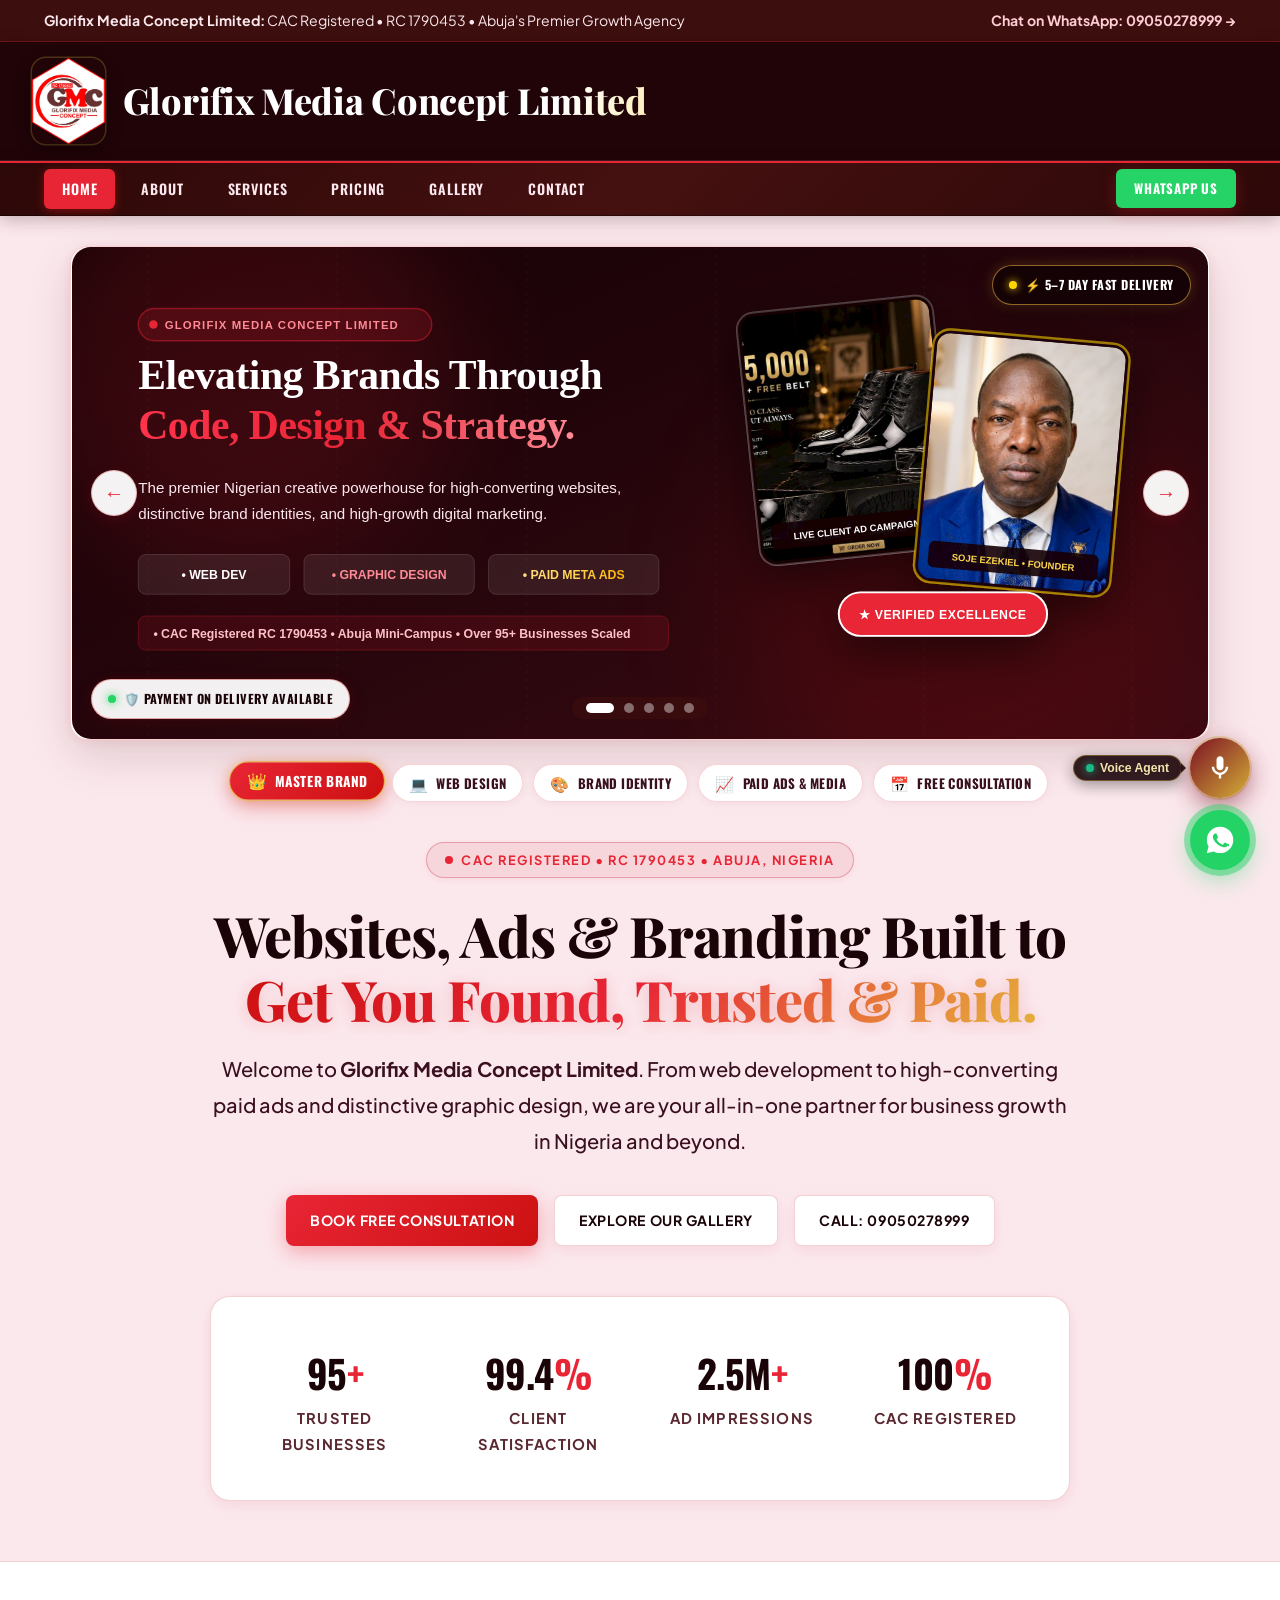
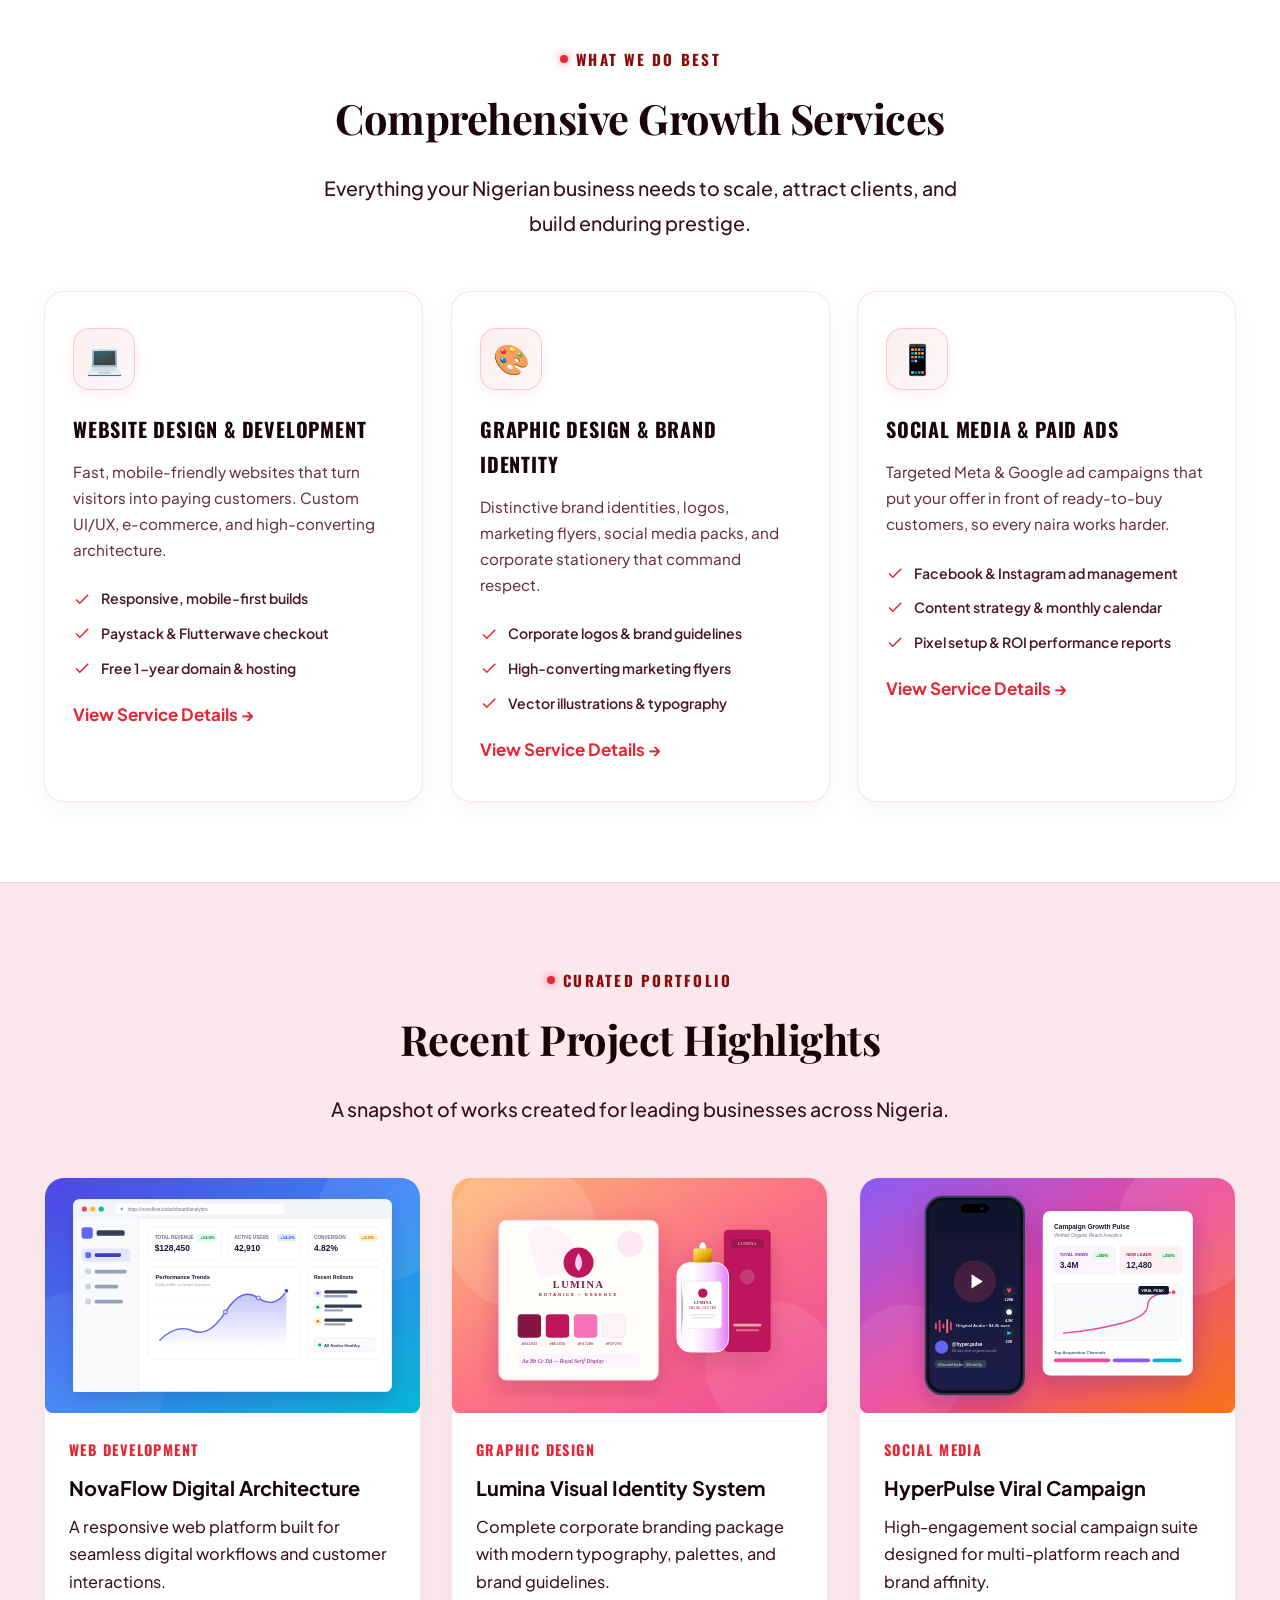
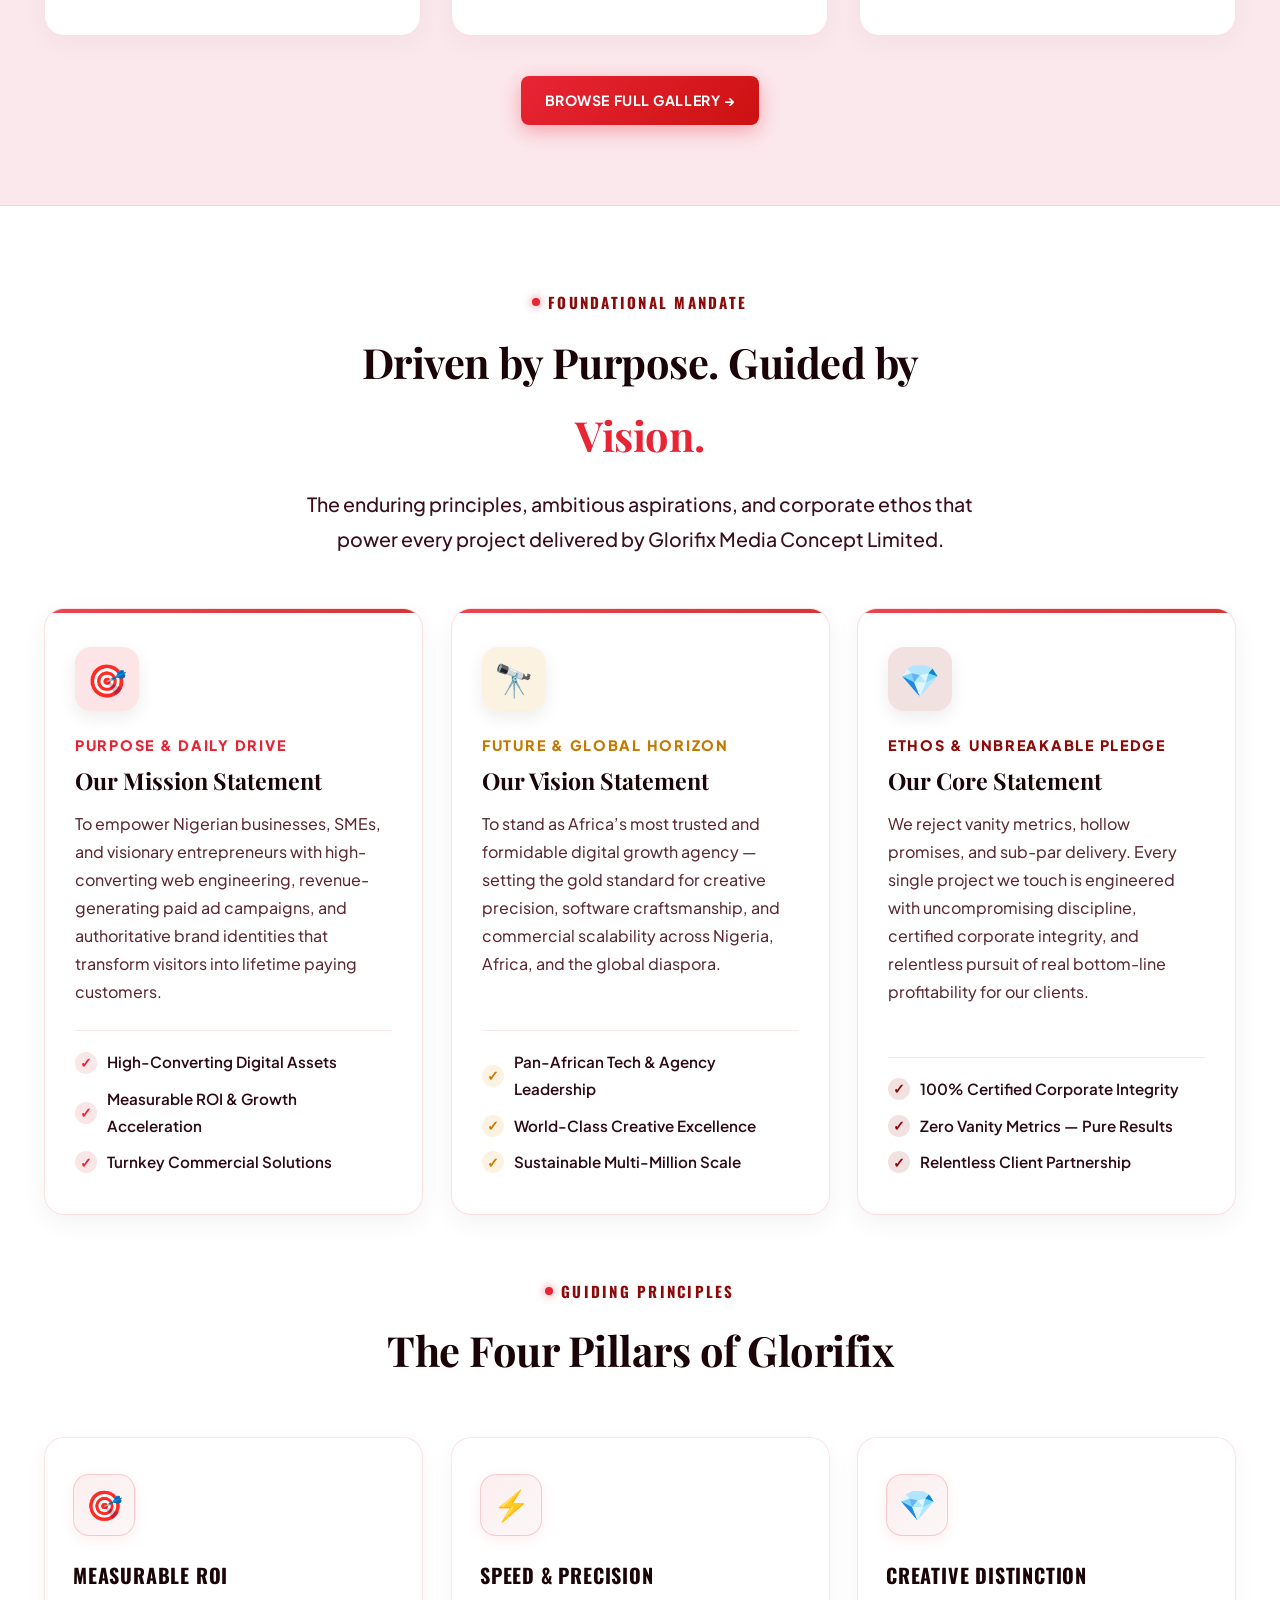
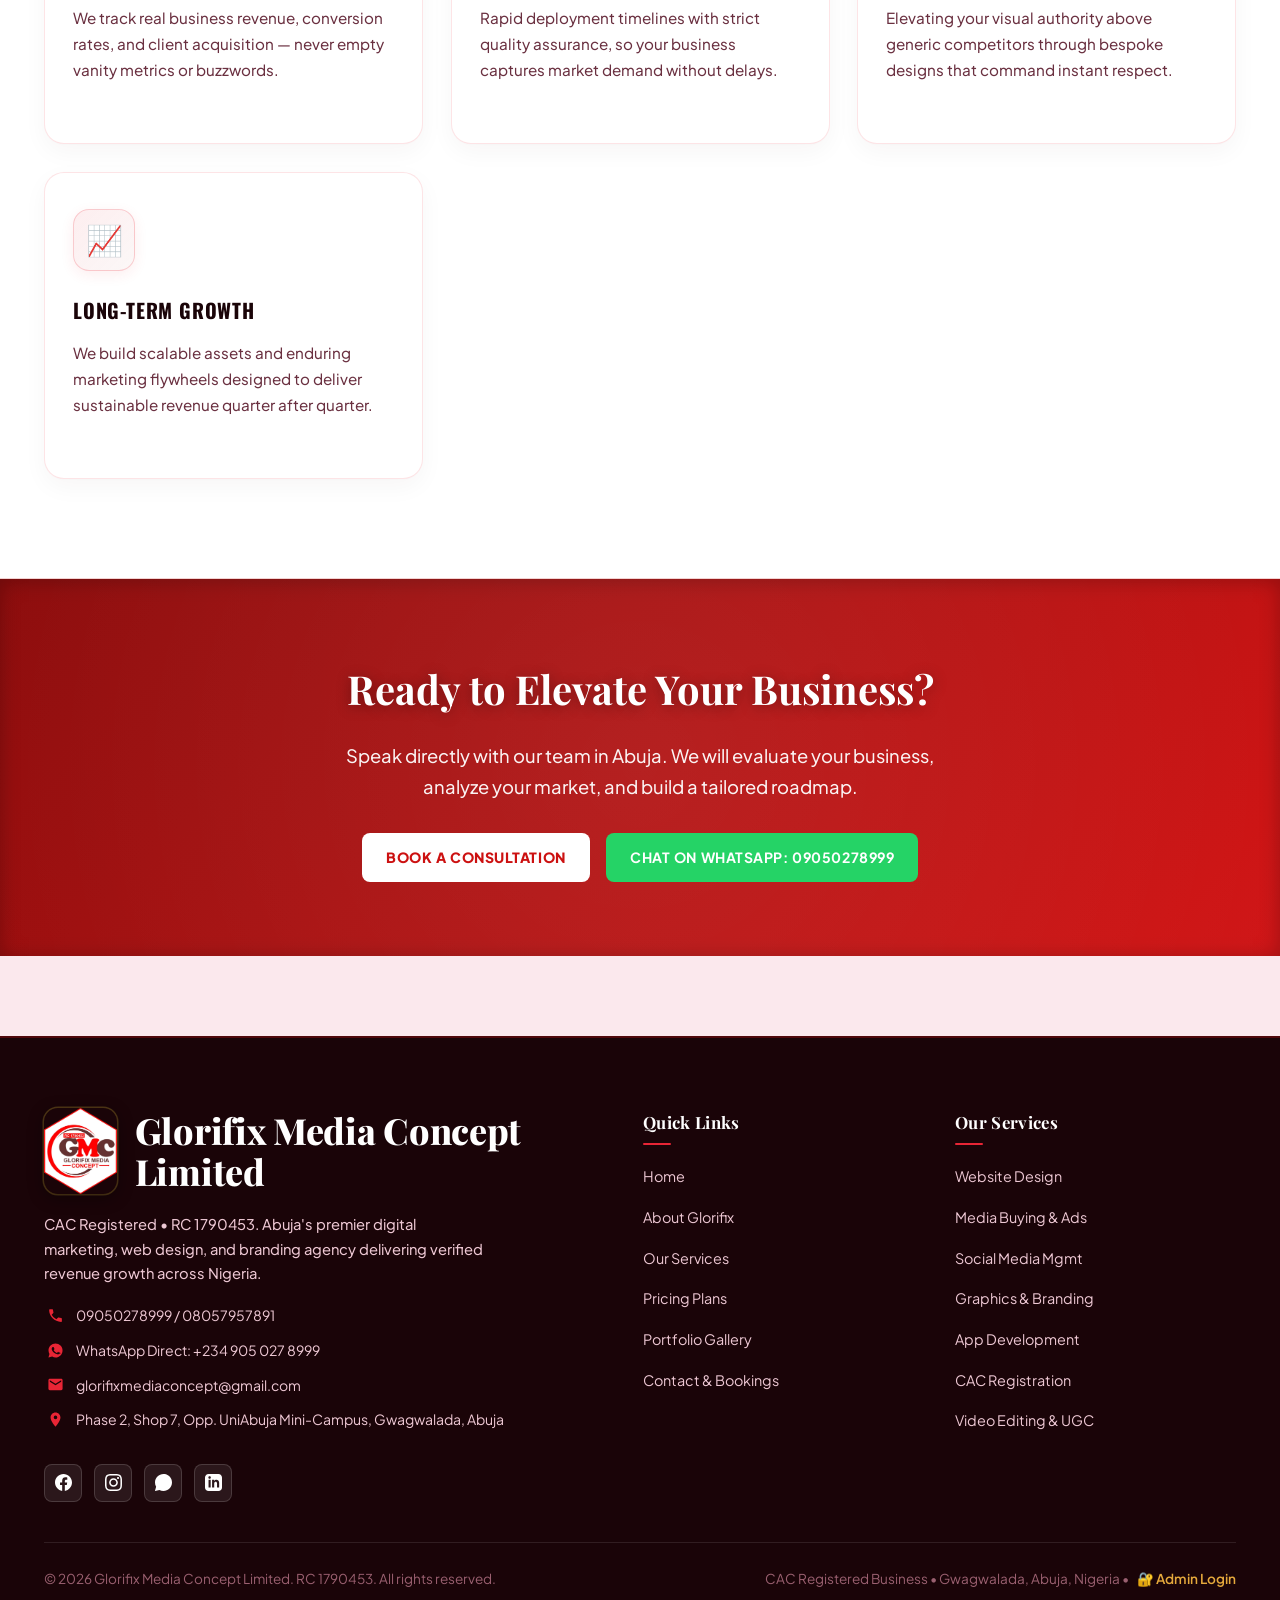
<file: index.html>
<!DOCTYPE html>
<html lang="en">
<head>
  <meta charset="UTF-8">
  <meta name="viewport" content="width=device-width, initial-scale=1.0">
  <title>Glorifix Media Concept | Digital Marketing, Web Development & Branding Agency</title>
  <link rel="icon" type="image/png" href="assets/logo.png">
  <link rel="manifest" href="manifest.json">
  <meta name="theme-color" content="#1F0508">
  <link rel="stylesheet" href="css/styles.css?v=38">
  <link rel="preconnect" href="https://fonts.googleapis.com">
  <link rel="preconnect" href="https://fonts.gstatic.com" crossorigin>
  <link href="https://fonts.googleapis.com/css2?family=Plus+Jakarta+Sans:ital,wght@0,400;0,500;0,600;0,700;0,800;1,400;1,600&family=Montserrat:wght@400;500;600;700;800&family=Oswald:wght@500;600;700&family=Playfair+Display:ital,wght@0,700;0,800;1,700&display=swap" rel="stylesheet">
</head>
<body>

  <!-- Top Announcement Bar -->
  <div class="top-notice-bar">
    <div class="container notice-inner">
      <div><strong>Glorifix Media Concept Limited:</strong> CAC Registered &bull; RC 1790453 &bull; Abuja's Premier Growth Agency</div>
      <div>
        <a href="https://wa.me/2349050278999" target="_blank" rel="noopener noreferrer" class="notice-link">Chat on WhatsApp: 09050278999 &rarr;</a>
      </div>
    </div>
  </div>

  <!-- Site Header: Distinct Title Bar & Standalone Menu Bar -->
  <header class="site-header">
    <div class="title-bar">
      <div class="container title-bar-wrap">
        <a href="index.html" class="brand-logo" aria-label="Glorifix Media Concept Limited Home">
          <img src="assets/logo.png" alt="Glorifix Media Concept Limited" class="site-logo">
          <span class="brand-name">Glorifix Media Concept Limited</span>
        </a>
      </div>
    </div>
    <nav class="menu-bar">
      <div class="container menu-bar-wrap">
        <!-- Mobile Menu Toggle Button (Visible only on mobile) -->
        <div class="menu-mobile-header">
          <button class="menu-toggle" id="menu-toggle" aria-label="Toggle Navigation Menu" aria-expanded="false">
            <span class="hamburger-icon">
              <span></span>
              <span></span>
              <span></span>
            </span>
            <span>Menu</span>
          </button>
          <a href="https://wa.me/2349050278999" target="_blank" rel="noopener noreferrer" class="menu-mobile-cta">WhatsApp Us</a>
        </div>

        <!-- Navigation Links: Horizontal on Desktop, Vertical inside Hamburger on Mobile -->
        <div class="menu-collapse" id="menu-collapse">
          <ul class="menu-nav-links">
            <li><a href="index.html" class="active">Home</a></li>
            <li><a href="about.html">About</a></li>
            <li><a href="services.html">Services</a></li>
            <li><a href="pricing.html">Pricing</a></li>
            <li><a href="gallery.html">Gallery</a></li>
            <li><a href="contact.html">Contact</a></li>
          </ul>
          <a href="https://wa.me/2349050278999" target="_blank" rel="noopener noreferrer" class="menu-cta-btn desktop-only">WhatsApp Us</a>
        </div>
      </div>
    </nav>
  </header>

  <!-- Hero Section -->
  <section class="hero" style="padding: 20px 0 60px 0;">
    <div class="hero-glow"></div>

    <div class="container">
      <!-- 5-Banner Animated Responsive Slideshow with 3D Tilt & Interactive Navigation -->
      <div class="hero-slider-wrap" id="heroSliderWrap">
        <!-- Specular 3D Glare Overlay -->
        <div class="slider-glare" id="sliderGlare"></div>

        <!-- Floating Interactive Badges -->
        <div class="banner-floating-chip chip-top-right">
          <span class="chip-radar"></span>⚡ 5–7 Day Fast Delivery
        </div>
        <div class="banner-floating-chip chip-bottom-left">
          <span class="chip-radar"></span>🛡️ Payment On Delivery Available
        </div>

        <div class="slides-track">
          <div class="slide-item active">
            <a href="about.html" class="slide-link" title="Explore Glorifix Media Concept Master Brand">
              <img src="assets/banners/banner-1-master.svg" alt="Glorifix Media Concept - Master Brand">
            </a>
          </div>
          <div class="slide-item">
            <a href="pricing.html#panel-web" class="slide-link" title="View Web Design & Development Packages">
              <img src="assets/banners/banner-2-web.svg" alt="Web Design & Development">
            </a>
          </div>
          <div class="slide-item">
            <a href="gallery.html" class="slide-link" title="View Graphic Design & Branding Portfolio">
              <img src="assets/banners/banner-3-graphics.svg" alt="Graphic Design & Branding">
            </a>
          </div>
          <div class="slide-item">
            <a href="pricing.html#panel-media" class="slide-link" title="View Social Media & Paid Ads Services">
              <img src="assets/banners/banner-4-social.svg" alt="Social Media Strategy">
            </a>
          </div>
          <div class="slide-item">
            <a href="contact.html" class="slide-link" title="Book Free Consultation with Glorifix Media">
              <img src="assets/banners/banner-5-booking.svg" alt="Consultation & Direct Booking">
            </a>
          </div>
        </div>

        <button class="slider-btn prev" aria-label="Previous Slide">&larr;</button>
        <button class="slider-btn next" aria-label="Next Slide">&rarr;</button>

        <div class="slider-dots">
          <span class="dot active"></span>
          <span class="dot"></span>
          <span class="dot"></span>
          <span class="dot"></span>
          <span class="dot"></span>
        </div>
      </div>

      <!-- Interactive Category Quick-Pills Navigation Strip -->
      <div class="hero-slider-pills" role="tablist" aria-label="Quick Service Banners">
        <button class="slider-pill active" data-slide="0" role="tab" aria-selected="true">
          <span class="pill-icon">👑</span> Master Brand
        </button>
        <button class="slider-pill" data-slide="1" role="tab" aria-selected="false">
          <span class="pill-icon">💻</span> Web Design
        </button>
        <button class="slider-pill" data-slide="2" role="tab" aria-selected="false">
          <span class="pill-icon">🎨</span> Brand Identity
        </button>
        <button class="slider-pill" data-slide="3" role="tab" aria-selected="false">
          <span class="pill-icon">📈</span> Paid Ads &amp; Media
        </button>
        <button class="slider-pill" data-slide="4" role="tab" aria-selected="false">
          <span class="pill-icon">📅</span> Free Consultation
        </button>
      </div>

      <!-- Hero Pitch Content -->
      <div class="hero-content">
        <div class="pill-tag">
          <span class="pill-dot"></span> CAC Registered &bull; RC 1790453 &bull; Abuja, Nigeria
        </div>
        <h1 class="hero-title">
          Websites, Ads &amp; Branding Built to <span class="gradient">Get You Found, Trusted &amp; Paid.</span>
        </h1>
        <p class="hero-sub">
          Welcome to <strong>Glorifix Media Concept Limited</strong>. From web development to high-converting paid ads and distinctive graphic design, we are your all-in-one partner for business growth in Nigeria and beyond.
        </p>
        <div class="hero-actions">
          <a href="contact.html" class="btn btn-primary">Book Free Consultation</a>
          <a href="gallery.html" class="btn btn-outline">Explore Our Gallery</a>
          <a href="tel:09050278999" class="btn btn-outline">Call: 09050278999</a>
        </div>

        <!-- Stats Ribbon -->
        <div class="stats-ribbon">
          <div class="stat-item">
            <div class="stat-num">95<span>+</span></div>
            <div class="stat-label">Trusted Businesses</div>
          </div>
          <div class="stat-item">
            <div class="stat-num">99.4<span>%</span></div>
            <div class="stat-label">Client Satisfaction</div>
          </div>
          <div class="stat-item">
            <div class="stat-num">2.5M<span>+</span></div>
            <div class="stat-label">Ad Impressions</div>
          </div>
          <div class="stat-item">
            <div class="stat-num">100<span>%</span></div>
            <div class="stat-label">CAC Registered</div>
          </div>
        </div>
      </div>
    </div>
  </section>

  <!-- Core Services Preview -->
  <section class="section" style="background: #ffffff; border-top: 1px solid var(--border-light); border-bottom: 1px solid var(--border-light);">
    <div class="container">
      <div class="section-head">
        <div class="section-kicker">What We Do Best</div>
        <h2 class="section-title">Comprehensive Growth Services</h2>
        <p class="section-desc">Everything your Nigerian business needs to scale, attract clients, and build enduring prestige.</p>
      </div>

      <div class="services-grid">
        <div class="service-card">
          <div class="service-icon">💻</div>
          <h3 class="service-title">Website Design &amp; Development</h3>
          <p class="service-body">Fast, mobile-friendly websites that turn visitors into paying customers. Custom UI/UX, e-commerce, and high-converting architecture.</p>
          <ul class="service-features">
            <li><svg width="18" height="18" viewBox="0 0 24 24" fill="currentColor"><path d="M9 16.17L4.83 12l-1.42 1.41L9 19 21 7l-1.41-1.41z"/></svg> Responsive, mobile-first builds</li>
            <li><svg width="18" height="18" viewBox="0 0 24 24" fill="currentColor"><path d="M9 16.17L4.83 12l-1.42 1.41L9 19 21 7l-1.41-1.41z"/></svg> Paystack &amp; Flutterwave checkout</li>
            <li><svg width="18" height="18" viewBox="0 0 24 24" fill="currentColor"><path d="M9 16.17L4.83 12l-1.42 1.41L9 19 21 7l-1.41-1.41z"/></svg> Free 1-year domain &amp; hosting</li>
          </ul>
          <a href="services.html" style="display:inline-block; margin-top:20px; color:var(--red2); font-weight:700; text-decoration:none;">View Service Details &rarr;</a>
        </div>

        <div class="service-card">
          <div class="service-icon">🎨</div>
          <h3 class="service-title">Graphic Design &amp; Brand Identity</h3>
          <p class="service-body">Distinctive brand identities, logos, marketing flyers, social media packs, and corporate stationery that command respect.</p>
          <ul class="service-features">
            <li><svg width="18" height="18" viewBox="0 0 24 24" fill="currentColor"><path d="M9 16.17L4.83 12l-1.42 1.41L9 19 21 7l-1.41-1.41z"/></svg> Corporate logos &amp; brand guidelines</li>
            <li><svg width="18" height="18" viewBox="0 0 24 24" fill="currentColor"><path d="M9 16.17L4.83 12l-1.42 1.41L9 19 21 7l-1.41-1.41z"/></svg> High-converting marketing flyers</li>
            <li><svg width="18" height="18" viewBox="0 0 24 24" fill="currentColor"><path d="M9 16.17L4.83 12l-1.42 1.41L9 19 21 7l-1.41-1.41z"/></svg> Vector illustrations &amp; typography</li>
          </ul>
          <a href="services.html" style="display:inline-block; margin-top:20px; color:var(--red2); font-weight:700; text-decoration:none;">View Service Details &rarr;</a>
        </div>

        <div class="service-card">
          <div class="service-icon">📱</div>
          <h3 class="service-title">Social Media &amp; Paid Ads</h3>
          <p class="service-body">Targeted Meta &amp; Google ad campaigns that put your offer in front of ready-to-buy customers, so every naira works harder.</p>
          <ul class="service-features">
            <li><svg width="18" height="18" viewBox="0 0 24 24" fill="currentColor"><path d="M9 16.17L4.83 12l-1.42 1.41L9 19 21 7l-1.41-1.41z"/></svg> Facebook &amp; Instagram ad management</li>
            <li><svg width="18" height="18" viewBox="0 0 24 24" fill="currentColor"><path d="M9 16.17L4.83 12l-1.42 1.41L9 19 21 7l-1.41-1.41z"/></svg> Content strategy &amp; monthly calendar</li>
            <li><svg width="18" height="18" viewBox="0 0 24 24" fill="currentColor"><path d="M9 16.17L4.83 12l-1.42 1.41L9 19 21 7l-1.41-1.41z"/></svg> Pixel setup &amp; ROI performance reports</li>
          </ul>
          <a href="services.html" style="display:inline-block; margin-top:20px; color:var(--red2); font-weight:700; text-decoration:none;">View Service Details &rarr;</a>
        </div>
      </div>
    </div>
  </section>

  <!-- Gallery Teaser Section -->
  <section class="section">
    <div class="container">
      <div class="section-head">
        <div class="section-kicker">Curated Portfolio</div>
        <h2 class="section-title">Recent Project Highlights</h2>
        <p class="section-desc">A snapshot of works created for leading businesses across Nigeria.</p>
      </div>

      <div class="projects-grid">
        <div class="project-card">
          <div class="project-thumb">
            <img src="assets/projects/project-novaflow.svg" alt="NovaFlow Web Platform">
          </div>
          <div class="project-info">
            <span class="project-category">Web Development</span>
            <h4 class="project-title">NovaFlow Digital Architecture</h4>
            <p class="project-desc">A responsive web platform built for seamless digital workflows and customer interactions.</p>
          </div>
        </div>

        <div class="project-card">
          <div class="project-thumb">
            <img src="assets/projects/project-lumina.svg" alt="Lumina Brand Identity">
          </div>
          <div class="project-info">
            <span class="project-category">Graphic Design</span>
            <h4 class="project-title">Lumina Visual Identity System</h4>
            <p class="project-desc">Complete corporate branding package with modern typography, palettes, and brand guidelines.</p>
          </div>
        </div>

        <div class="project-card">
          <div class="project-thumb">
            <img src="assets/projects/project-hyperpulse.svg" alt="HyperPulse Social Campaign">
          </div>
          <div class="project-info">
            <span class="project-category">Social Media</span>
            <h4 class="project-title">HyperPulse Viral Campaign</h4>
            <p class="project-desc">High-engagement social campaign suite designed for multi-platform reach and brand affinity.</p>
          </div>
        </div>
      </div>

      <div style="text-align: center; margin-top: 40px;">
        <a href="gallery.html" class="btn btn-primary">Browse Full Gallery &rarr;</a>
      </div>
    </div>
  </section>

  <!-- Mission, Vision & Core Statement Showcase -->
  <section class="section" style="background: #ffffff; border-top: 1px solid var(--border-light); border-bottom: 1px solid var(--border-light);">
    <div class="container">
      <div class="section-head" style="text-align: center;">
        <div class="section-kicker">Foundational Mandate</div>
        <h2 class="section-title">Driven by Purpose. Guided by <span style="color: var(--red2);">Vision.</span></h2>
        <p class="section-desc" style="max-width: 720px; margin: 0 auto;">
          The enduring principles, ambitious aspirations, and corporate ethos that power every project delivered by Glorifix Media Concept Limited.
        </p>
      </div>

      <div class="statement-cards-grid">
        <!-- 1. Mission Statement Card -->
        <div class="statement-card">
          <div class="statement-icon-wrap" style="background: rgba(232, 37, 53, 0.12); color: #E82535;">
            🎯
          </div>
          <span class="statement-badge">Purpose &amp; Daily Drive</span>
          <h3 class="statement-title">Our Mission Statement</h3>
          <p class="statement-desc">
            To empower Nigerian businesses, SMEs, and visionary entrepreneurs with high-converting web engineering, revenue-generating paid ad campaigns, and authoritative brand identities that transform visitors into lifetime paying customers.
          </p>
          <ul class="statement-bullets">
            <li>
              <span class="statement-bullet-icon">&#10003;</span>
              <span>High-Converting Digital Assets</span>
            </li>
            <li>
              <span class="statement-bullet-icon">&#10003;</span>
              <span>Measurable ROI &amp; Growth Acceleration</span>
            </li>
            <li>
              <span class="statement-bullet-icon">&#10003;</span>
              <span>Turnkey Commercial Solutions</span>
            </li>
          </ul>
        </div>

        <!-- 2. Vision Statement Card -->
        <div class="statement-card">
          <div class="statement-icon-wrap" style="background: rgba(229, 169, 60, 0.15); color: #C47A00;">
            🔭
          </div>
          <span class="statement-badge" style="color: #C47A00;">Future &amp; Global Horizon</span>
          <h3 class="statement-title">Our Vision Statement</h3>
          <p class="statement-desc">
            To stand as Africa’s most trusted and formidable digital growth agency &mdash; setting the gold standard for creative precision, software craftsmanship, and commercial scalability across Nigeria, Africa, and the global diaspora.
          </p>
          <ul class="statement-bullets">
            <li>
              <span class="statement-bullet-icon" style="background: rgba(229, 169, 60, 0.15); color: #C47A00;">&#10003;</span>
              <span>Pan-African Tech &amp; Agency Leadership</span>
            </li>
            <li>
              <span class="statement-bullet-icon" style="background: rgba(229, 169, 60, 0.15); color: #C47A00;">&#10003;</span>
              <span>World-Class Creative Excellence</span>
            </li>
            <li>
              <span class="statement-bullet-icon" style="background: rgba(229, 169, 60, 0.15); color: #C47A00;">&#10003;</span>
              <span>Sustainable Multi-Million Scale</span>
            </li>
          </ul>
        </div>

        <!-- 3. Core Statement Card -->
        <div class="statement-card">
          <div class="statement-icon-wrap" style="background: rgba(139, 10, 10, 0.12); color: #8B0A0A;">
            💎
          </div>
          <span class="statement-badge" style="color: #8B0A0A;">Ethos &amp; Unbreakable Pledge</span>
          <h3 class="statement-title">Our Core Statement</h3>
          <p class="statement-desc">
            We reject vanity metrics, hollow promises, and sub-par delivery. Every single project we touch is engineered with uncompromising discipline, certified corporate integrity, and relentless pursuit of real bottom-line profitability for our clients.
          </p>
          <ul class="statement-bullets">
            <li>
              <span class="statement-bullet-icon" style="background: rgba(139, 10, 10, 0.12); color: #8B0A0A;">&#10003;</span>
              <span>100% Certified Corporate Integrity</span>
            </li>
            <li>
              <span class="statement-bullet-icon" style="background: rgba(139, 10, 10, 0.12); color: #8B0A0A;">&#10003;</span>
              <span>Zero Vanity Metrics &mdash; Pure Results</span>
            </li>
            <li>
              <span class="statement-bullet-icon" style="background: rgba(139, 10, 10, 0.12); color: #8B0A0A;">&#10003;</span>
              <span>Relentless Client Partnership</span>
            </li>
          </ul>
        </div>
      </div>

      <!-- Core Values / Guiding Pillars -->
      <div class="section-head" style="margin-top: 60px; text-align: center;">
        <div class="section-kicker">Guiding Principles</div>
        <h2 class="section-title">The Four Pillars of Glorifix</h2>
      </div>

      <div class="services-grid" style="margin-bottom: 20px;">
        <div class="service-card">
          <div class="service-icon">🎯</div>
          <h3 class="service-title">Measurable ROI</h3>
          <p class="service-body">We track real business revenue, conversion rates, and client acquisition &mdash; never empty vanity metrics or buzzwords.</p>
        </div>

        <div class="service-card">
          <div class="service-icon">⚡</div>
          <h3 class="service-title">Speed &amp; Precision</h3>
          <p class="service-body">Rapid deployment timelines with strict quality assurance, so your business captures market demand without delays.</p>
        </div>

        <div class="service-card">
          <div class="service-icon">💎</div>
          <h3 class="service-title">Creative Distinction</h3>
          <p class="service-body">Elevating your visual authority above generic competitors through bespoke designs that command instant respect.</p>
        </div>

        <div class="service-card">
          <div class="service-icon">📈</div>
          <h3 class="service-title">Long-Term Growth</h3>
          <p class="service-body">We build scalable assets and enduring marketing flywheels designed to deliver sustainable revenue quarter after quarter.</p>
        </div>
      </div>
    </div>
  </section>

  <!-- Call to Action Banner -->
  <section class="cta-banner">
    <div class="container">
      <h2 style="font-family: var(--font-display); font-size: 2.5rem; margin-bottom: 16px; color: #ffffff;">Ready to Elevate Your Business?</h2>
      <p style="font-size: 1.15rem; max-width: 650px; margin: 0 auto 30px; color: #ffffff; opacity: 0.95; line-height: 1.7;">Speak directly with our team in Abuja. We will evaluate your business, analyze your market, and build a tailored roadmap.</p>
      <div style="display: flex; gap: 16px; justify-content: center; flex-wrap: wrap;">
        <a href="contact.html" class="btn" style="background: white; color: #CC1111; font-weight: 800;">Book a Consultation</a>
        <a href="https://wa.me/2349050278999" target="_blank" class="btn" style="background: #25D366; color: white;">Chat on WhatsApp: 09050278999</a>
      </div>
    </div>
  </section>

  <!-- Floating WhatsApp Action -->
  <a href="https://wa.me/2349050278999" target="_blank" class="whatsapp-float" aria-label="Chat on WhatsApp">
    <svg viewBox="0 0 24 24"><path d="M12.04 2c-5.46 0-9.91 4.45-9.91 9.91 0 1.75.46 3.45 1.32 4.95L2.05 22l5.25-1.38c1.45.79 3.08 1.21 4.74 1.21 5.46 0 9.91-4.45 9.91-9.91 0-2.65-1.03-5.14-2.9-7.01A9.816 9.816 0 0012.04 2zm5.78 14.15c-.24.68-1.41 1.26-1.95 1.34-.52.08-1.2.11-3.48-.84-2.73-1.13-4.48-3.9-4.62-4.08-.13-.19-1.12-1.49-1.12-2.85 0-1.35.71-2.02.96-2.29.25-.28.56-.35.75-.35.19 0 .37 0 .54.01.17.01.4-.07.62.47.24.57.82 2 .89 2.15.07.15.12.33.02.53-.1.19-.15.31-.29.48-.15.17-.31.37-.44.5-.15.15-.31.31-.13.62.17.31.78 1.29 1.68 2.09 1.16 1.03 2.13 1.35 2.44 1.5.31.15.48.13.66-.08.19-.21.78-.91.99-1.22.21-.31.42-.26.7-.15.29.11 1.83.86 2.14 1.02.31.15.52.23.6.35.08.13.08.76-.16 1.44z"/></svg>
  </a>

  <!-- Footer -->
  <!-- Footer (Structured 2-Column Layout) -->
  <footer class="footer">
    <div class="container">
      <div class="footer-grid-2col">
        
        <!-- Column 1: Brand Info & Contact -->
        <div class="footer-brand-col">
          <a href="index.html" class="brand-logo" aria-label="Glorifix Media Concept Limited Home" style="margin-bottom: 4px;">
            <img src="assets/logo.png" alt="Glorifix Media Concept Limited" class="site-logo">
            <span class="brand-name">Glorifix Media Concept Limited</span>
          </a>
          <p class="footer-brand-desc">
            CAC Registered &bull; RC 1790453. Abuja's premier digital marketing, web design, and branding agency delivering verified revenue growth across Nigeria.
          </p>

          <div class="footer-contact-items">
            <a href="tel:09050278999" class="footer-contact-item">
              <span class="footer-contact-icon" aria-hidden="true">
                <svg viewBox="0 0 24 24"><path d="M6.62 10.79a15.053 15.053 0 006.59 6.59l2.2-2.2c.27-.27.67-.36 1.02-.24 1.12.37 2.33.57 3.57.57.55 0 1 .45 1 1V20c0 .55-.45 1-1 1-9.39 0-17-7.61-17-17 0-.55.45-1 1-1h3.5c.55 0 1 .45 1 1 0 1.25.2 2.45.57 3.57.11.35.03.74-.25 1.02l-2.2 2.2z"/></svg>
              </span>
              <span>09050278999 / 08057957891</span>
            </a>
            <a href="https://wa.me/2349050278999" target="_blank" rel="noopener noreferrer" class="footer-contact-item">
              <span class="footer-contact-icon" aria-hidden="true">
                <svg viewBox="0 0 24 24"><path d="M12.04 2c-5.46 0-9.91 4.45-9.91 9.91 0 1.75.46 3.45 1.32 4.95L2.05 22l5.25-1.38c1.45.79 3.08 1.21 4.74 1.21 5.46 0 9.91-4.45 9.91-9.91 0-2.65-1.03-5.14-2.9-7.01A9.816 9.816 0 0012.04 2zm5.78 14.15c-.24.68-1.41 1.26-1.95 1.34-.52.08-1.2.11-3.48-.84-2.73-1.13-4.48-3.9-4.62-4.08-.13-.19-1.12-1.49-1.12-2.85 0-1.35.71-2.02.96-2.29.25-.28.56-.35.75-.35.19 0 .37 0 .54.01.17.01.4-.07.62.47.24.57.82 2 .89 2.15.07.15.12.33.02.53-.1.19-.15.31-.29.48-.15.17-.31.37-.44.5-.15.15-.31.31-.13.62.17.31.78 1.29 1.68 2.09 1.16 1.03 2.13 1.35 2.44 1.5.31.15.48.13.66-.08.19-.21.78-.91.99-1.22.21-.31.42-.26.7-.15.29.11 1.83.86 2.14 1.02.31.15.52.23.6.35.08.13.08.76-.16 1.44z"/></svg>
              </span>
              <span>WhatsApp Direct: +234 905 027 8999</span>
            </a>
            <a href="mailto:glorifixmediaconcept@gmail.com" class="footer-contact-item">
              <span class="footer-contact-icon" aria-hidden="true">
                <svg viewBox="0 0 24 24"><path d="M20 4H4c-1.1 0-1.99.9-1.99 2L2 18c0 1.1.9 2 2 2h16c1.1 0 2-.9 2-2V6c0-1.1-.9-2-2-2zm0 4l-8 5-8-5V6l8 5 8-5v2z"/></svg>
              </span>
              <span>glorifixmediaconcept@gmail.com</span>
            </a>
            <div class="footer-contact-item">
              <span class="footer-contact-icon" aria-hidden="true">
                <svg viewBox="0 0 24 24"><path d="M12 2C8.13 2 5 5.13 5 9c0 5.25 7 13 7 13s7-7.75 7-13c0-3.87-3.13-7-7-7zm0 9.5a2.5 2.5 0 010-5 2.5 2.5 0 010 5z"/></svg>
              </span>
              <span>Phase 2, Shop 7, Opp. UniAbuja Mini-Campus, Gwagwalada, Abuja</span>
            </div>
          </div>

          <div class="footer-socials">
            <a href="https://www.facebook.com/share/1BDQSsoEZQ/" target="_blank" rel="noopener noreferrer" class="soc-icon" aria-label="Facebook">
              <svg viewBox="0 0 24 24"><path d="M24 12.073c0-6.627-5.373-12-12-12s-12 5.373-12 12c0 5.99 4.388 10.954 10.125 11.854v-8.385H7.078v-3.47h3.047V9.43c0-3.007 1.792-4.669 4.533-4.669 1.312 0 2.686.235 2.686.235v2.953H15.83c-1.491 0-1.956.925-1.956 1.874v2.25h3.328l-.532 3.47h-2.796v8.385C19.612 23.027 24 18.062 24 12.073z"/></svg>
            </a>
            <a href="https://www.instagram.com/glorifixmediaconcept?igsh=M2JsMHhkOHV3MnJ3" target="_blank" rel="noopener noreferrer" class="soc-icon" aria-label="Instagram">
              <svg viewBox="0 0 24 24"><path d="M12 2.163c3.204 0 3.584.012 4.85.07 3.252.148 4.771 1.691 4.919 4.919.058 1.265.069 1.645.069 4.849 0 3.205-.012 3.584-.069 4.849-.149 3.225-1.664 4.771-4.919 4.919-1.266.058-1.644.07-4.85.07-3.204 0-3.584-.012-4.849-.07-3.26-.149-4.771-1.699-4.919-4.92-.058-1.265-.07-1.644-.07-4.849 0-3.204.013-3.583.07-4.849.149-3.227 1.664-4.771 4.919-4.919 1.266-.057 1.645-.069 4.849-.069zm0-2.163c-3.259 0-3.667.014-4.947.072-4.358.2-6.78 2.618-6.98 6.98-.059 1.281-.073 1.689-.073 4.948 0 3.259.014 3.668.072 4.948.2 4.358 2.618 6.78 6.98 6.98 1.281.058 1.689.072 4.948.072 3.259 0 3.668-.014 4.948-.072 4.354-.2 6.782-2.618 6.979-6.98.059-1.28.073-1.689.073-4.948 0-3.259-.014-3.667-.072-4.947-.196-4.354-2.617-6.78-6.979-6.98-1.281-.059-1.69-.073-4.949-.073zm0 5.838c-3.403 0-6.162 2.759-6.162 6.162s2.759 6.163 6.162 6.163 6.162-2.759 6.162-6.163c0-3.403-2.759-6.162-6.162-6.162zm0 10.162c-2.209 0-4-1.79-4-4 0-2.209 1.791-4 4-4s4 1.791 4 4c0 2.21-1.791 4-4 4zm6.406-11.845c-.796 0-1.441.645-1.441 1.44s.645 1.44 1.441 1.44c.795 0 1.439-.645 1.439-1.44s-.644-1.44-1.439-1.44z"/></svg>
            </a>
            <a href="https://wa.me/2349050278999" target="_blank" rel="noopener noreferrer" class="soc-icon" aria-label="WhatsApp">
              <svg viewBox="0 0 24 24"><path d="M12.031 6.172c-3.181 0-5.767 2.586-5.768 5.766-.001 1.298.38 2.27 1.019 3.287l-.582 2.128 2.182-.573c.978.58 1.911.928 3.145.929 3.178 0 5.767-2.587 5.768-5.766.001-3.187-2.575-5.77-5.764-5.771zm3.392 8.244c-.144.405-.837.774-1.17.824-.299.045-.677.063-1.092-.069-.252-.08-.575-.187-.988-.365-1.739-.751-2.874-2.502-2.961-2.617-.087-.116-.708-.94-.708-1.793s.448-1.273.607-1.446c.159-.173.346-.217.462-.217l.332.006c.106.005.249-.04.39.298.144.347.491 1.2.534 1.287.043.087.072.188.014.304-.058.116-.087.188-.173.289l-.26.304c-.087.086-.177.18-.076.354.101.174.449.741.964 1.201.662.591 1.221.774 1.394.86s.274.072.376-.043c.101-.116.433-.506.549-.68.116-.173.231-.145.39-.087s1.011.477 1.184.564.289.13.332.202c.045.072.045.419-.1.824zm-3.423-14.416c-6.627 0-12 5.373-12 12 0 2.164.577 4.195 1.583 5.952l-1.683 6.148 6.308-1.654c1.701.93 3.653 1.464 5.792 1.464 6.627 0 12-5.373 12-12s-5.373-12-12-12z"/></svg>
            </a>
            <a href="https://www.linkedin.com/in/glorifix-media-concept-594783257" target="_blank" rel="noopener noreferrer" class="soc-icon" aria-label="LinkedIn">
              <svg viewBox="0 0 24 24"><path d="M19 0h-14c-2.761 0-5 2.239-5 5v14c0 2.761 2.239 5 5 5h14c2.762 0 5-2.239 5-5v-14c0-2.761-2.238-5-5-5zm-11 19h-3v-11h3v11zm-1.5-12.268c-.966 0-1.75-.79-1.75-1.764s.784-1.764 1.75-1.764 1.75.79 1.75 1.764-.783 1.764-1.75 1.764zm13.5 12.268h-3v-5.604c0-3.368-4-3.113-4 0v5.604h-3v-11h3v1.765c1.396-2.586 7-2.777 7 2.476v6.759z"/></svg>
            </a>
          </div>
        </div>

        <!-- Column 2: Navigation Menus (Arranged in 2 Columns) -->
        <div class="footer-nav-2col">
          
          <!-- Menu Column A: Quick Links -->
          <div class="footer-nav-col">
            <h4>Quick Links</h4>
            <ul class="footer-menu-list">
              <li><a href="index.html">Home</a></li>
              <li><a href="about.html">About Glorifix</a></li>
              <li><a href="services.html">Our Services</a></li>
              <li><a href="pricing.html">Pricing Plans</a></li>
              <li><a href="gallery.html">Portfolio Gallery</a></li>
              <li><a href="contact.html">Contact &amp; Bookings</a></li>
            </ul>
          </div>

          <!-- Menu Column B: Our Services -->
          <div class="footer-nav-col">
            <h4>Our Services</h4>
            <ul class="footer-menu-list">
              <li><a href="services.html">Website Design</a></li>
              <li><a href="services.html">Media Buying &amp; Ads</a></li>
              <li><a href="services.html">Social Media Mgmt</a></li>
              <li><a href="services.html">Graphics &amp; Branding</a></li>
              <li><a href="services.html">App Development</a></li>
              <li><a href="services.html">CAC Registration</a></li>
              <li><a href="services.html">Video Editing &amp; UGC</a></li>
            </ul>
          </div>

        </div>

      </div>

      <div class="footer-bottom">
        <div>&copy; 2026 Glorifix Media Concept Limited. RC 1790453. All rights reserved.</div>
        <div>CAC Registered Business &bull; Gwagwalada, Abuja, Nigeria &bull; <a href="admin/login.php" class="footer-bottom-admin">🔐 Admin Login</a></div>
      </div>
    </div>
  </footer>

  <script src="js/app.js?v=27"></script>
  <script src="js/voice-agent.js?v=24" defer></script>
  <script>
    (function() {
      const track = document.querySelector('.slides-track');
      const slides = document.querySelectorAll('.slide-item');
      const nextBtn = document.querySelector('.slider-btn.next');
      const prevBtn = document.querySelector('.slider-btn.prev');
      const dots = document.querySelectorAll('.slider-dots .dot');

      if (!track || slides.length === 0) return;

      let idx = 0;
      const count = slides.length;
      let timer = null;

      function render(i) {
        if (i < 0) idx = count - 1;
        else if (i >= count) idx = 0;
        else idx = i;

        track.style.transform = 'translateX(-' + (idx * 100) + '%)';
        dots.forEach((d, dotIdx) => {
          if (dotIdx === idx) d.classList.add('active');
          else d.classList.remove('active');
        });
      }

      function start() {
        stop();
        timer = setInterval(() => render(idx + 1), 3500);
      }

      function stop() {
        if (timer) clearInterval(timer);
      }

      if (nextBtn) nextBtn.onclick = () => { render(idx + 1); start(); };
      if (prevBtn) prevBtn.onclick = () => { render(idx - 1); start(); };

      dots.forEach((d, dotIdx) => {
        d.onclick = () => { render(dotIdx); start(); };
      });

      render(0);
      start();
    })();
  </script>
</body>
</html>
</file>
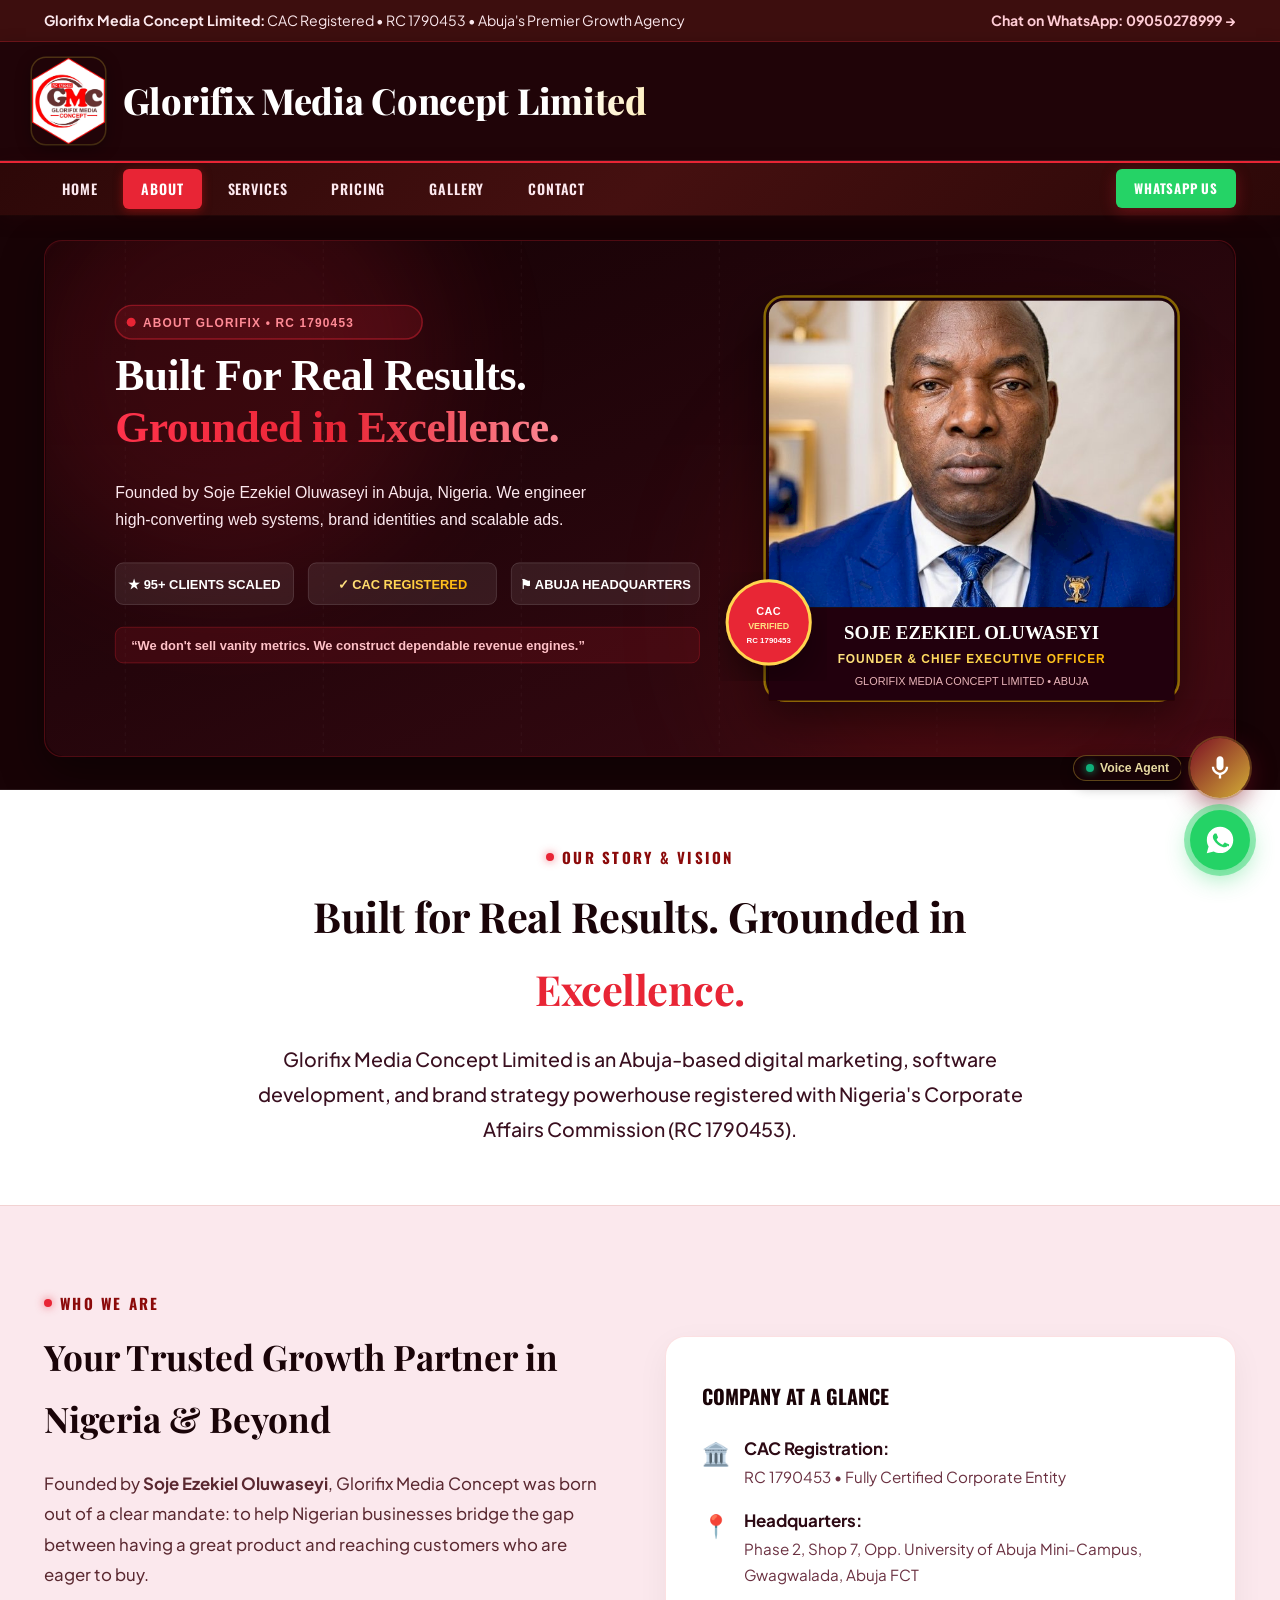
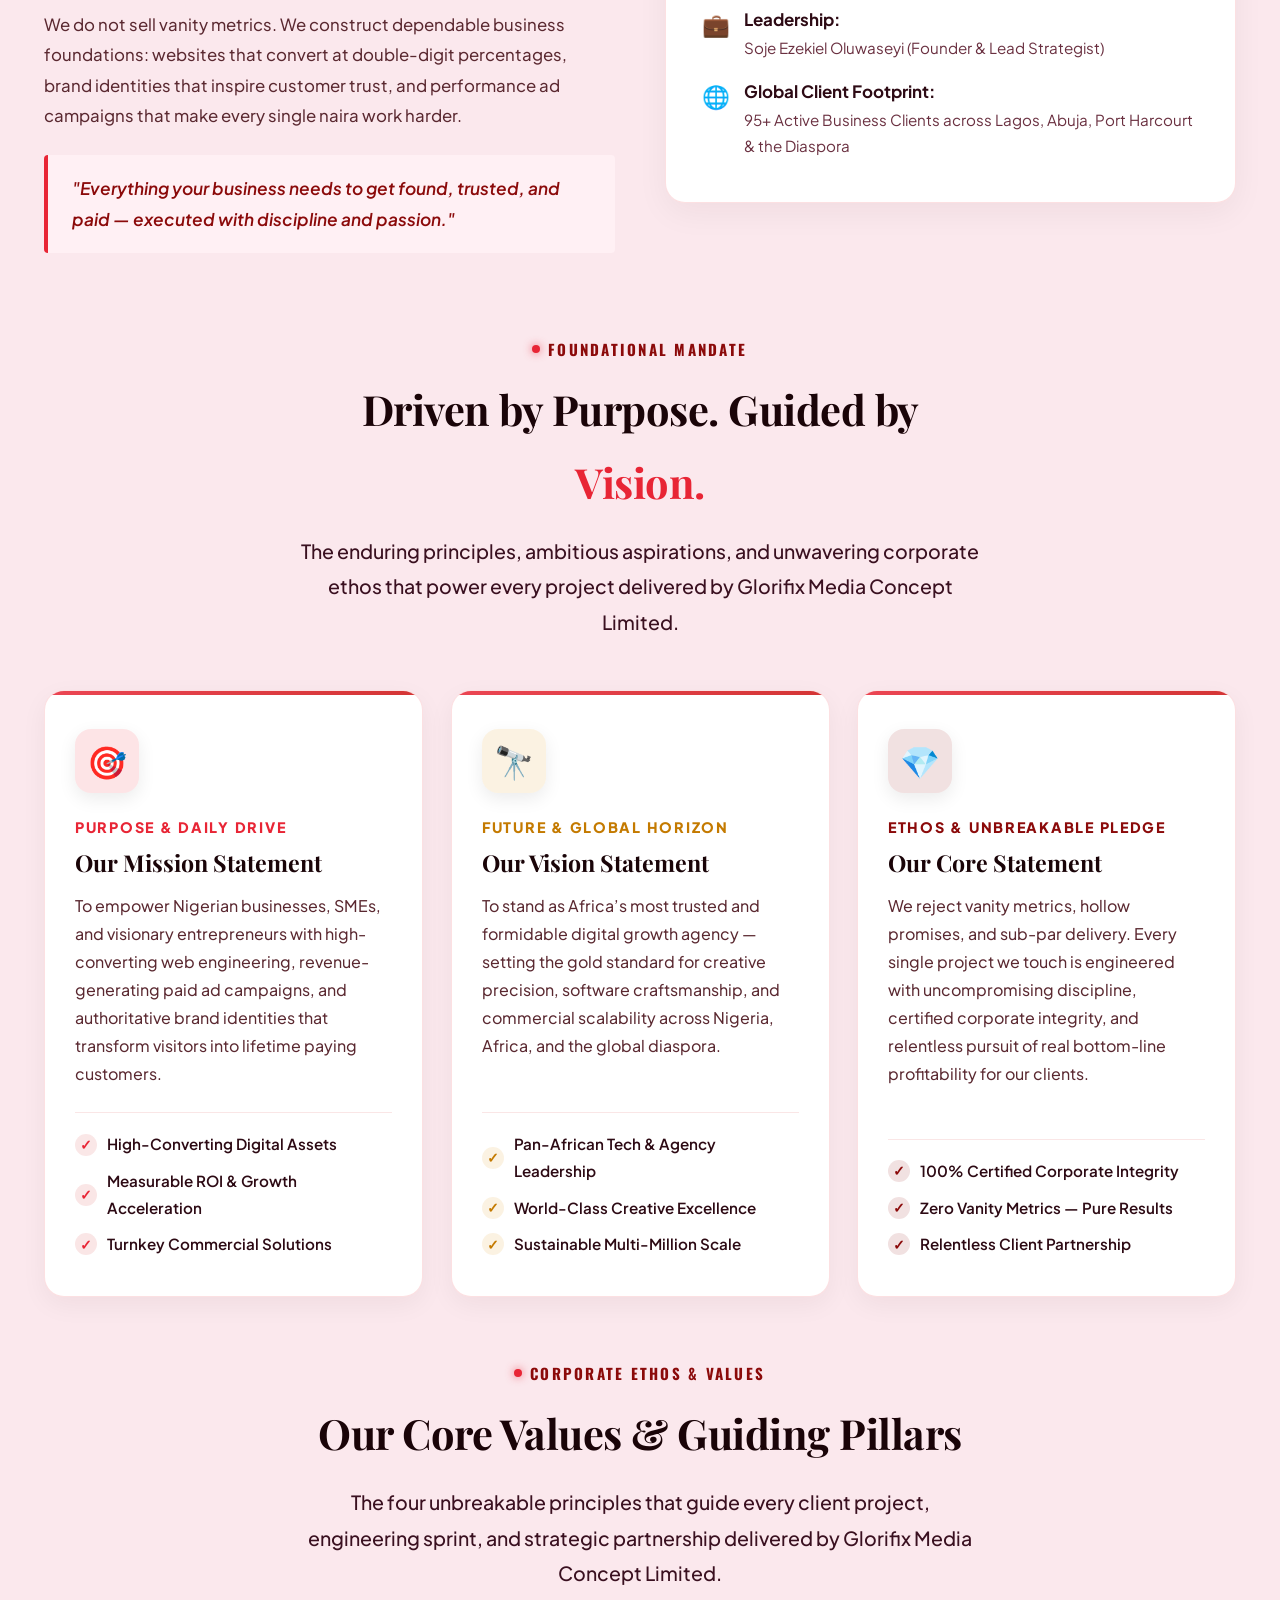
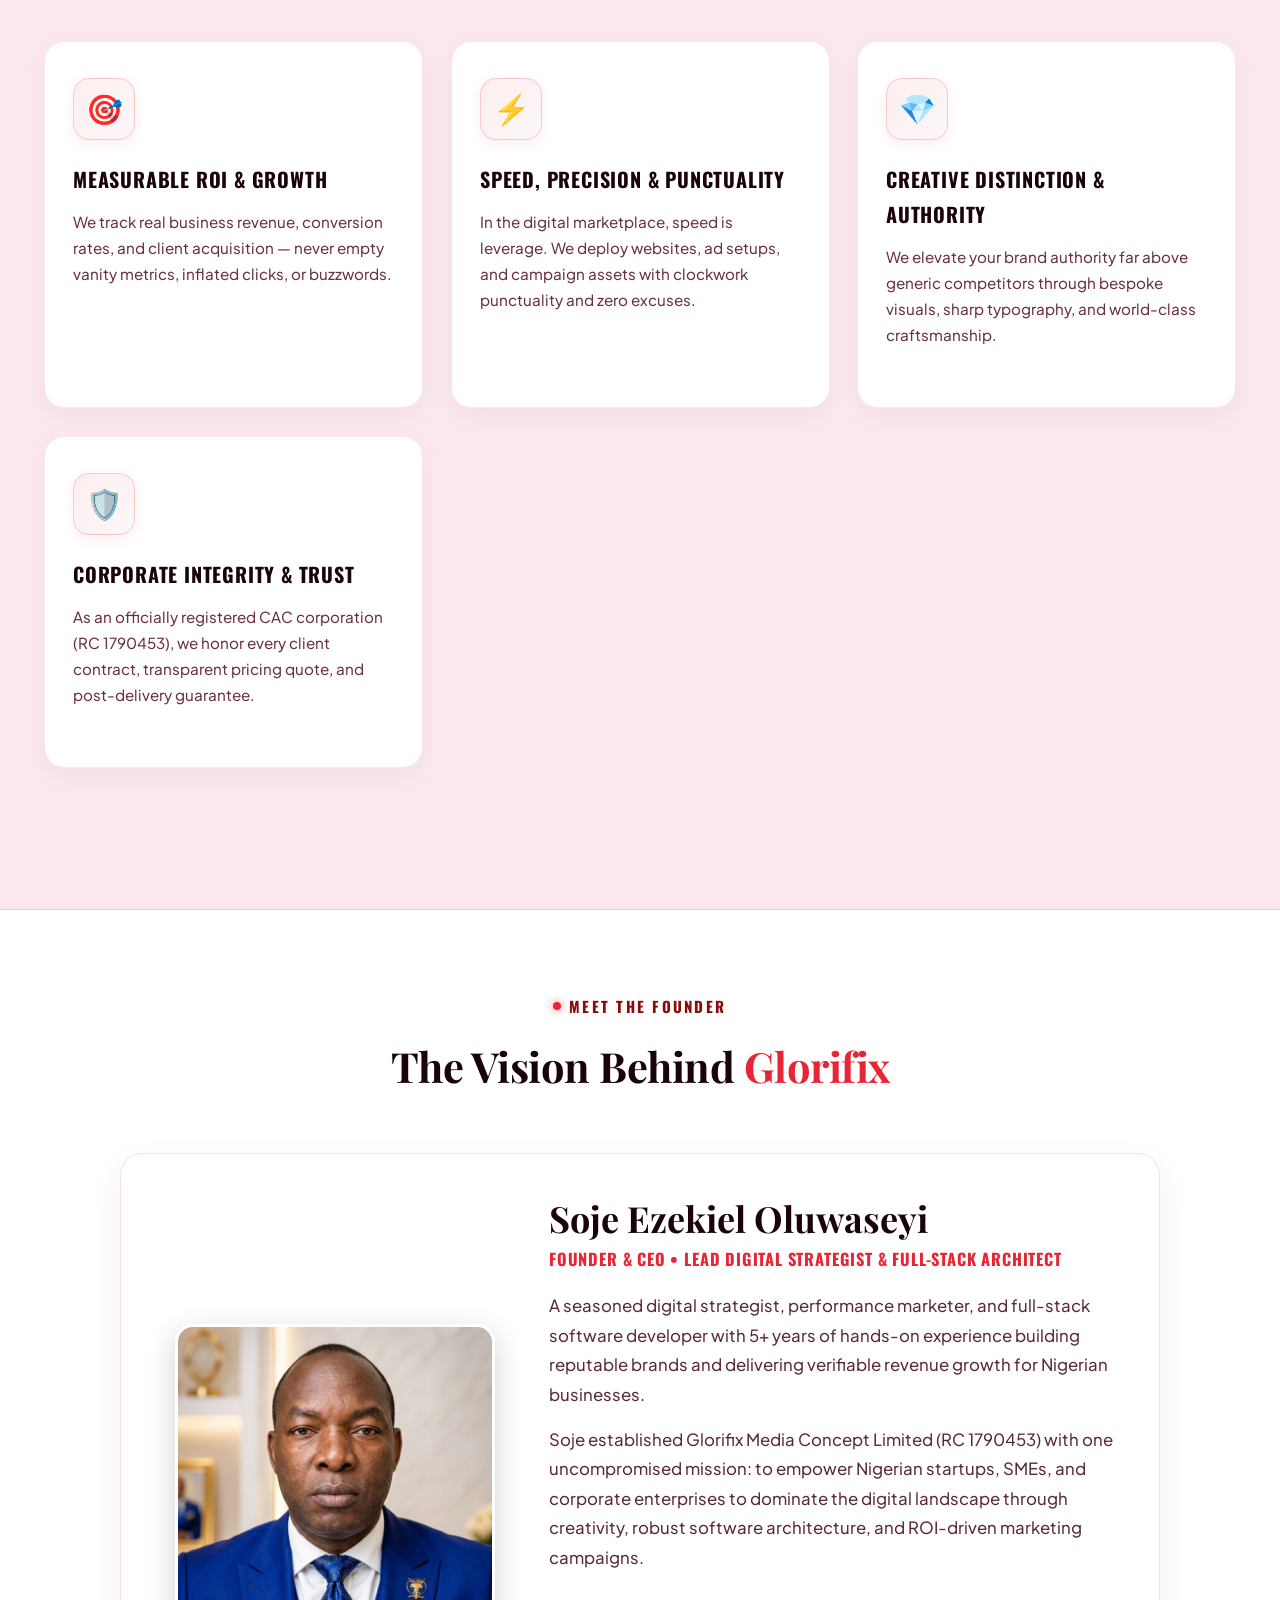
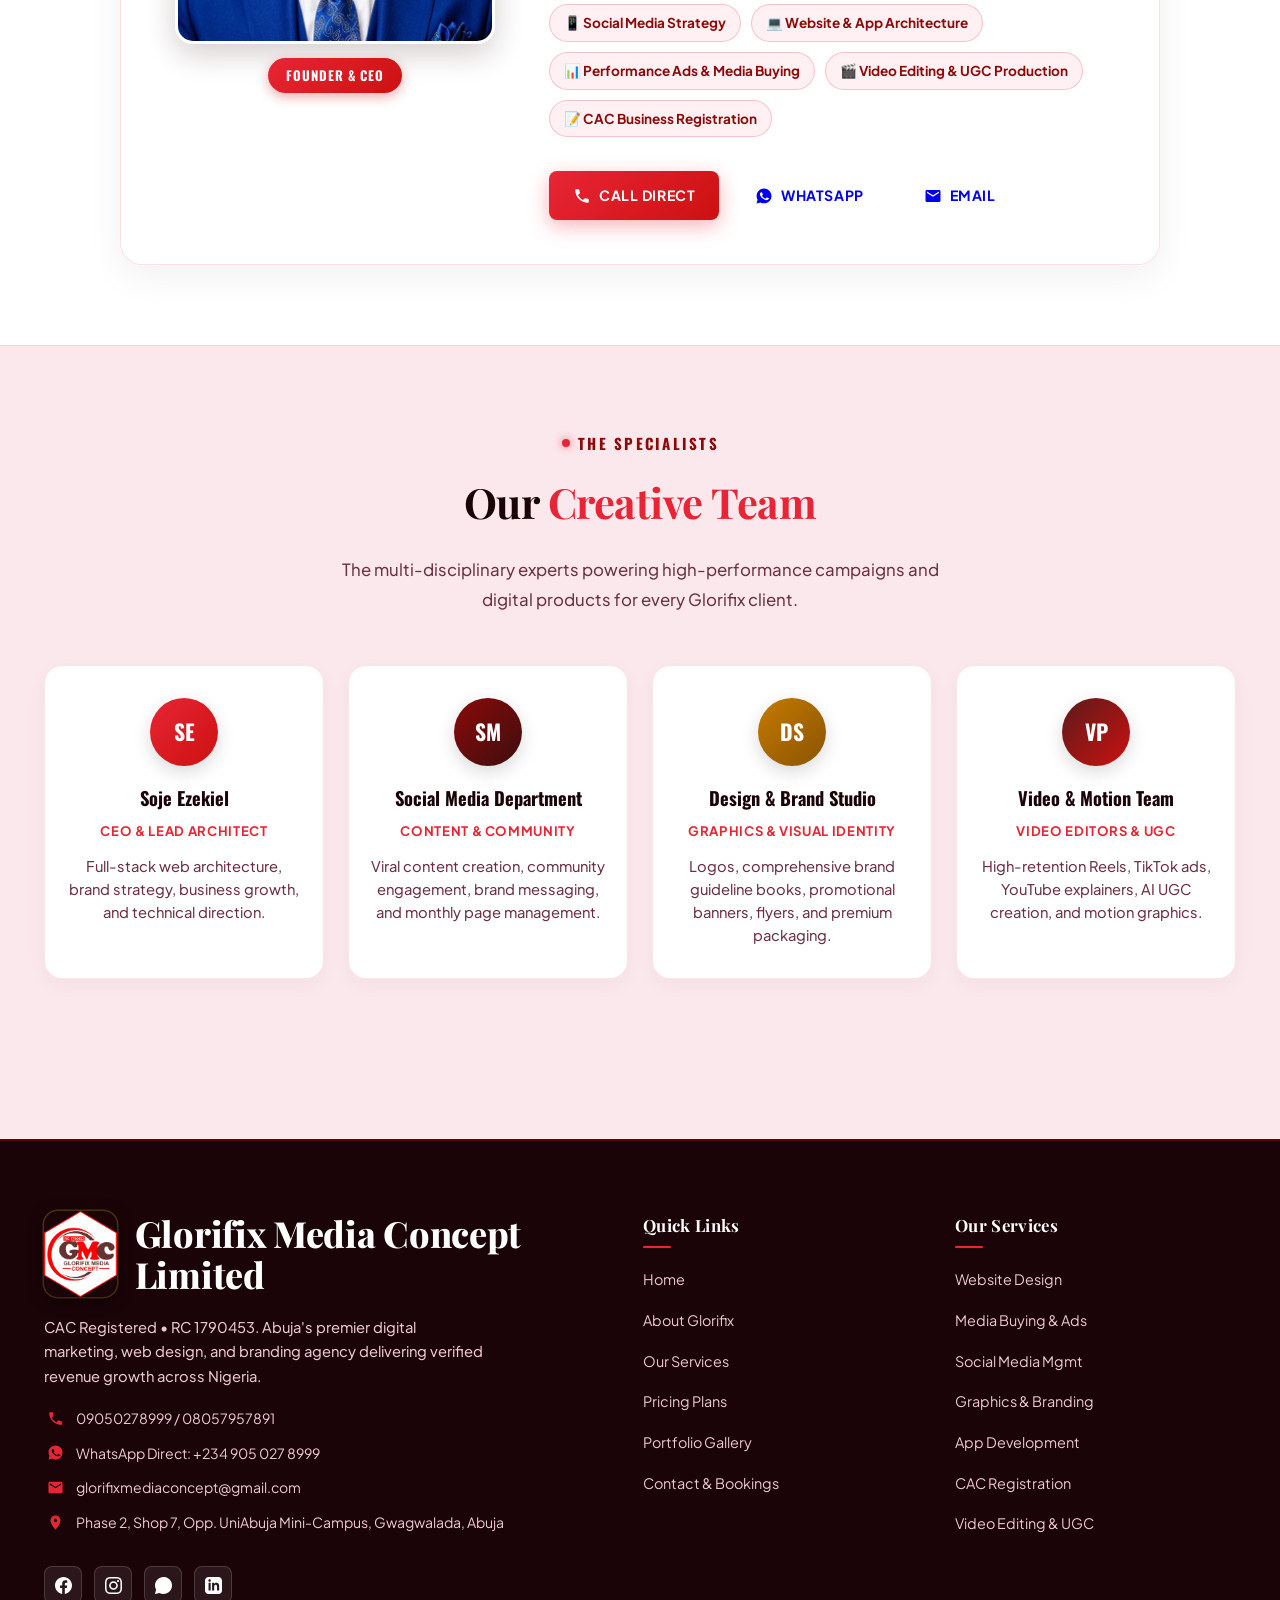
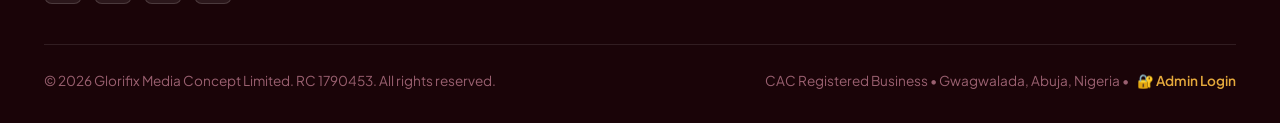
<file: about.html>
<!DOCTYPE html>
<html lang="en">
<head>
  <meta charset="UTF-8">
  <meta name="viewport" content="width=device-width, initial-scale=1.0">
  <title>About Us | Glorifix Media Concept Limited - Abuja, Nigeria</title>
  <link rel="icon" type="image/png" href="assets/logo.png">
  <link rel="manifest" href="manifest.json">
  <meta name="theme-color" content="#1F0508">
  <link rel="stylesheet" href="css/styles.css?v=38">
  <link rel="preconnect" href="https://fonts.googleapis.com">
  <link rel="preconnect" href="https://fonts.gstatic.com" crossorigin>
  <link href="https://fonts.googleapis.com/css2?family=Plus+Jakarta+Sans:ital,wght@0,400;0,500;0,600;0,700;0,800;1,400;1,600&family=Montserrat:wght@400;500;600;700;800&family=Oswald:wght@500;600;700&family=Playfair+Display:ital,wght@0,700;0,800;1,700&display=swap" rel="stylesheet">
</head>
<body>

  <!-- Top Announcement Bar -->
  <div class="top-notice-bar">
    <div class="container notice-inner">
      <div><strong>Glorifix Media Concept Limited:</strong> CAC Registered &bull; RC 1790453 &bull; Abuja's Premier Growth Agency</div>
      <div>
        <a href="https://wa.me/2349050278999" target="_blank" rel="noopener noreferrer" class="notice-link">Chat on WhatsApp: 09050278999 &rarr;</a>
      </div>
    </div>
  </div>

  <!-- Site Header: Distinct Title Bar & Standalone Menu Bar -->
  <header class="site-header">
    <div class="title-bar">
      <div class="container title-bar-wrap">
        <a href="index.html" class="brand-logo" aria-label="Glorifix Media Concept Limited Home">
          <img src="assets/logo.png" alt="Glorifix Media Concept Limited" class="site-logo">
          <span class="brand-name">Glorifix Media Concept Limited</span>
        </a>
      </div>
    </div>
    <nav class="menu-bar">
      <div class="container menu-bar-wrap">
        <!-- Mobile Menu Toggle Button (Visible only on mobile) -->
        <div class="menu-mobile-header">
          <button class="menu-toggle" id="menu-toggle" aria-label="Toggle Navigation Menu" aria-expanded="false">
            <span class="hamburger-icon">
              <span></span>
              <span></span>
              <span></span>
            </span>
            <span>Menu</span>
          </button>
          <a href="https://wa.me/2349050278999" target="_blank" rel="noopener noreferrer" class="menu-mobile-cta">WhatsApp Us</a>
        </div>

        <!-- Navigation Links: Horizontal on Desktop, Vertical inside Hamburger on Mobile -->
        <div class="menu-collapse" id="menu-collapse">
          <ul class="menu-nav-links">
            <li><a href="index.html">Home</a></li>
            <li><a href="about.html" class="active">About</a></li>
            <li><a href="services.html">Services</a></li>
            <li><a href="pricing.html">Pricing</a></li>
            <li><a href="gallery.html">Gallery</a></li>
            <li><a href="contact.html">Contact</a></li>
          </ul>
          <a href="https://wa.me/2349050278999" target="_blank" rel="noopener noreferrer" class="menu-cta-btn desktop-only">WhatsApp Us</a>
        </div>
      </div>
    </nav>
  </header>

  <!-- Full-Width Page Hero Banner Section -->
  <section class="page-hero-section">
    <div class="container">
      <div class="page-hero-banner-wrap">
        <img src="assets/banners/banner-about.svg" alt="About Glorifix Media Concept Limited - Our Story, Vision &amp; Certified Excellence" class="page-hero-banner-img">
      </div>
    </div>
  </section>

  <!-- Page Header -->
  <section class="section" style="padding: 50px 0 40px; background: #ffffff; border-bottom: 1px solid var(--border-light);">
    <div class="container" style="text-align: center; max-width: 820px;">
      <div class="section-kicker">Our Story &amp; Vision</div>
      <h1 class="section-title">Built for Real Results. Grounded in <span style="color: var(--red2);">Excellence.</span></h1>
      <p class="section-desc">
        Glorifix Media Concept Limited is an Abuja-based digital marketing, software development, and brand strategy powerhouse registered with Nigeria's Corporate Affairs Commission (RC 1790453).
      </p>
    </div>
  </section>

  <!-- Main About Content -->
  <section class="section">
    <div class="container">
      <div class="about-hero-grid">
        <div>
          <div class="section-kicker">Who We Are</div>
          <h2 style="font-family: var(--font-display); font-size: 2.2rem; margin-bottom: 20px; color: #1A0408;">
            Your Trusted Growth Partner in Nigeria &amp; Beyond
          </h2>
          <p style="font-size: 1.05rem; color: #5A2830; line-height: 1.8; margin-bottom: 20px;">
            Founded by <strong>Soje Ezekiel Oluwaseyi</strong>, Glorifix Media Concept was born out of a clear mandate: to help Nigerian businesses bridge the gap between having a great product and reaching customers who are eager to buy.
          </p>
          <p style="font-size: 1.05rem; color: #5A2830; line-height: 1.8; margin-bottom: 24px;">
            We do not sell vanity metrics. We construct dependable business foundations: websites that convert at double-digit percentages, brand identities that inspire customer trust, and performance ad campaigns that make every single naira work harder.
          </p>
          <div style="background: var(--bg-card-alt); border-left: 4px solid var(--red2); padding: 18px 24px; border-radius: 4px;">
            <p style="font-style: italic; color: #8B0A0A; font-weight: 600; margin: 0;">
              "Everything your business needs to get found, trusted, and paid &mdash; executed with discipline and passion."
            </p>
          </div>
        </div>

        <div class="about-card-box">
          <h3 style="font-family: var(--font-accent); font-size: 1.25rem; font-weight: 700; color: #1A0408; margin-bottom: 20px; text-transform: uppercase;">
            Company At A Glance
          </h3>
          <ul style="list-style: none; display: flex; flex-direction: column; gap: 16px;">
            <li style="display: flex; gap: 14px; align-items: flex-start;">
              <span style="font-size: 1.4rem;">🏛️</span>
              <div>
                <strong>CAC Registration:</strong>
                <div style="color: #6A3040; font-size: 0.95rem;">RC 1790453 &bull; Fully Certified Corporate Entity</div>
              </div>
            </li>
            <li style="display: flex; gap: 14px; align-items: flex-start;">
              <span style="font-size: 1.4rem;">📍</span>
              <div>
                <strong>Headquarters:</strong>
                <div style="color: #6A3040; font-size: 0.95rem;">Phase 2, Shop 7, Opp. University of Abuja Mini-Campus, Gwagwalada, Abuja FCT</div>
              </div>
            </li>
            <li style="display: flex; gap: 14px; align-items: flex-start;">
              <span style="font-size: 1.4rem;">💼</span>
              <div>
                <strong>Leadership:</strong>
                <div style="color: #6A3040; font-size: 0.95rem;">Soje Ezekiel Oluwaseyi (Founder &amp; Lead Strategist)</div>
              </div>
            </li>
            <li style="display: flex; gap: 14px; align-items: flex-start;">
              <span style="font-size: 1.4rem;">🌐</span>
              <div>
                <strong>Global Client Footprint:</strong>
                <div style="color: #6A3040; font-size: 0.95rem;">95+ Active Business Clients across Lagos, Abuja, Port Harcourt &amp; the Diaspora</div>
              </div>
            </li>
          </ul>
        </div>
      </div>

      <!-- Mission, Vision & Core Statement Showcase -->
      <div class="section-head" style="margin-top: 60px; text-align: center;">
        <div class="section-kicker">Foundational Mandate</div>
        <h2 class="section-title">Driven by Purpose. Guided by <span style="color: var(--red2);">Vision.</span></h2>
        <p class="section-desc" style="max-width: 720px; margin: 0 auto;">
          The enduring principles, ambitious aspirations, and unwavering corporate ethos that power every project delivered by Glorifix Media Concept Limited.
        </p>
      </div>

      <div class="statement-cards-grid">
        <!-- 1. Mission Statement Card -->
        <div class="statement-card">
          <div class="statement-icon-wrap" style="background: rgba(232, 37, 53, 0.12); color: #E82535;">
            🎯
          </div>
          <span class="statement-badge">Purpose &amp; Daily Drive</span>
          <h3 class="statement-title">Our Mission Statement</h3>
          <p class="statement-desc">
            To empower Nigerian businesses, SMEs, and visionary entrepreneurs with high-converting web engineering, revenue-generating paid ad campaigns, and authoritative brand identities that transform visitors into lifetime paying customers.
          </p>
          <ul class="statement-bullets">
            <li>
              <span class="statement-bullet-icon">&#10003;</span>
              <span>High-Converting Digital Assets</span>
            </li>
            <li>
              <span class="statement-bullet-icon">&#10003;</span>
              <span>Measurable ROI &amp; Growth Acceleration</span>
            </li>
            <li>
              <span class="statement-bullet-icon">&#10003;</span>
              <span>Turnkey Commercial Solutions</span>
            </li>
          </ul>
        </div>

        <!-- 2. Vision Statement Card -->
        <div class="statement-card">
          <div class="statement-icon-wrap" style="background: rgba(229, 169, 60, 0.15); color: #C47A00;">
            🔭
          </div>
          <span class="statement-badge" style="color: #C47A00;">Future &amp; Global Horizon</span>
          <h3 class="statement-title">Our Vision Statement</h3>
          <p class="statement-desc">
            To stand as Africa’s most trusted and formidable digital growth agency &mdash; setting the gold standard for creative precision, software craftsmanship, and commercial scalability across Nigeria, Africa, and the global diaspora.
          </p>
          <ul class="statement-bullets">
            <li>
              <span class="statement-bullet-icon" style="background: rgba(229, 169, 60, 0.15); color: #C47A00;">&#10003;</span>
              <span>Pan-African Tech &amp; Agency Leadership</span>
            </li>
            <li>
              <span class="statement-bullet-icon" style="background: rgba(229, 169, 60, 0.15); color: #C47A00;">&#10003;</span>
              <span>World-Class Creative Excellence</span>
            </li>
            <li>
              <span class="statement-bullet-icon" style="background: rgba(229, 169, 60, 0.15); color: #C47A00;">&#10003;</span>
              <span>Sustainable Multi-Million Scale</span>
            </li>
          </ul>
        </div>

        <!-- 3. Core Statement Card -->
        <div class="statement-card">
          <div class="statement-icon-wrap" style="background: rgba(139, 10, 10, 0.12); color: #8B0A0A;">
            💎
          </div>
          <span class="statement-badge" style="color: #8B0A0A;">Ethos &amp; Unbreakable Pledge</span>
          <h3 class="statement-title">Our Core Statement</h3>
          <p class="statement-desc">
            We reject vanity metrics, hollow promises, and sub-par delivery. Every single project we touch is engineered with uncompromising discipline, certified corporate integrity, and relentless pursuit of real bottom-line profitability for our clients.
          </p>
          <ul class="statement-bullets">
            <li>
              <span class="statement-bullet-icon" style="background: rgba(139, 10, 10, 0.12); color: #8B0A0A;">&#10003;</span>
              <span>100% Certified Corporate Integrity</span>
            </li>
            <li>
              <span class="statement-bullet-icon" style="background: rgba(139, 10, 10, 0.12); color: #8B0A0A;">&#10003;</span>
              <span>Zero Vanity Metrics &mdash; Pure Results</span>
            </li>
            <li>
              <span class="statement-bullet-icon" style="background: rgba(139, 10, 10, 0.12); color: #8B0A0A;">&#10003;</span>
              <span>Relentless Client Partnership</span>
            </li>
          </ul>
        </div>
      </div>

      <!-- Core Values -->
      <div class="section-head" id="core-values" style="margin-top: 50px;">
        <div class="section-kicker">CORPORATE ETHOS &amp; VALUES</div>
        <h2 class="section-title">Our Core Values &amp; Guiding Pillars</h2>
        <p class="section-desc" style="max-width: 720px; margin: 0 auto;">
          The four unbreakable principles that guide every client project, engineering sprint, and strategic partnership delivered by Glorifix Media Concept Limited.
        </p>
      </div>

      <div class="services-grid" style="margin-bottom: 60px;">
        <div class="service-card">
          <div class="service-icon">🎯</div>
          <h3 class="service-title">Measurable ROI &amp; Growth</h3>
          <p class="service-body">We track real business revenue, conversion rates, and client acquisition &mdash; never empty vanity metrics, inflated clicks, or buzzwords.</p>
        </div>

        <div class="service-card">
          <div class="service-icon">⚡</div>
          <h3 class="service-title">Speed, Precision &amp; Punctuality</h3>
          <p class="service-body">In the digital marketplace, speed is leverage. We deploy websites, ad setups, and campaign assets with clockwork punctuality and zero excuses.</p>
        </div>

        <div class="service-card">
          <div class="service-icon">💎</div>
          <h3 class="service-title">Creative Distinction &amp; Authority</h3>
          <p class="service-body">We elevate your brand authority far above generic competitors through bespoke visuals, sharp typography, and world-class craftsmanship.</p>
        </div>

        <div class="service-card">
          <div class="service-icon">🛡️</div>
          <h3 class="service-title">Corporate Integrity &amp; Trust</h3>
          <p class="service-body">As an officially registered CAC corporation (RC 1790453), we honor every client contract, transparent pricing quote, and post-delivery guarantee.</p>
        </div>
      </div>
    </div>
  </section>

  <!-- Founder & CEO Profile Section -->
  <section class="section section-founder">
    <div class="container">
      <div class="section-head">
        <div class="section-kicker">Meet The Founder</div>
        <h2 class="section-title">The Vision Behind <span>Glorifix</span></h2>
      </div>

      <div class="founder-card">
        <div class="founder-photo-wrap">
          <img src="assets/founder.jpg" alt="Soje Ezekiel Oluwaseyi - Founder &amp; CEO of Glorifix Media Concept Limited" class="founder-photo">
          <div class="founder-badge">Founder &amp; CEO</div>
        </div>

        <div class="founder-content">
          <h3 class="founder-name">Soje Ezekiel Oluwaseyi</h3>
          <div class="founder-role">Founder &amp; CEO &bull; Lead Digital Strategist &amp; Full-Stack Architect</div>
          <p class="founder-bio">
            A seasoned digital strategist, performance marketer, and full-stack software developer with 5+ years of hands-on experience building reputable brands and delivering verifiable revenue growth for Nigerian businesses.
          </p>
          <p class="founder-bio">
            Soje established Glorifix Media Concept Limited (RC 1790453) with one uncompromised mission: to empower Nigerian startups, SMEs, and corporate enterprises to dominate the digital landscape through creativity, robust software architecture, and ROI-driven marketing campaigns.
          </p>

          <div class="founder-skills-grid">
            <span class="skill-chip">📱 Social Media Strategy</span>
            <span class="skill-chip">💻 Website &amp; App Architecture</span>
            <span class="skill-chip">📊 Performance Ads &amp; Media Buying</span>
            <span class="skill-chip">🎬 Video Editing &amp; UGC Production</span>
            <span class="skill-chip">📝 CAC Business Registration</span>
          </div>

          <div class="founder-cta-row">
            <a href="tel:09050278999" class="btn btn-primary" style="display: inline-flex; align-items: center; gap: 8px;">
              <svg viewBox="0 0 24 24" width="18" height="18" fill="currentColor"><path d="M6.62 10.79a15.053 15.053 0 006.59 6.59l2.2-2.2c.27-.27.67-.36 1.02-.24 1.12.37 2.33.57 3.57.57.55 0 1 .45 1 1V20c0 .55-.45 1-1 1-9.39 0-17-7.61-17-17 0-.55.45-1 1-1h3.5c.55 0 1 .45 1 1 0 1.25.2 2.45.57 3.57.11.35.03.74-.25 1.02l-2.2 2.2z"/></svg>
              <span>Call Direct</span>
            </a>
            <a href="https://wa.me/2349050278999" target="_blank" rel="noopener noreferrer" class="btn btn-secondary" style="display: inline-flex; align-items: center; gap: 8px;">
              <svg viewBox="0 0 24 24" width="18" height="18" fill="currentColor"><path d="M12.04 2c-5.46 0-9.91 4.45-9.91 9.91 0 1.75.46 3.45 1.32 4.95L2.05 22l5.25-1.38c1.45.79 3.08 1.21 4.74 1.21 5.46 0 9.91-4.45 9.91-9.91 0-2.65-1.03-5.14-2.9-7.01A9.816 9.816 0 0012.04 2zm5.78 14.15c-.24.68-1.41 1.26-1.95 1.34-.52.08-1.2.11-3.48-.84-2.73-1.13-4.48-3.9-4.62-4.08-.13-.19-1.12-1.49-1.12-2.85 0-1.35.71-2.02.96-2.29.25-.28.56-.35.75-.35.19 0 .37 0 .54.01.17.01.4-.07.62.47.24.57.82 2 .89 2.15.07.15.12.33.02.53-.1.19-.15.31-.29.48-.15.17-.31.37-.44.5-.15.15-.31.31-.13.62.17.31.78 1.29 1.68 2.09 1.16 1.03 2.13 1.35 2.44 1.5.31.15.48.13.66-.08.19-.21.78-.91.99-1.22.21-.31.42-.26.7-.15.29.11 1.83.86 2.14 1.02.31.15.52.23.6.35.08.13.08.76-.16 1.44z"/></svg>
              <span>WhatsApp</span>
            </a>
            <a href="mailto:glorifixmediaconcept@gmail.com" class="btn btn-secondary" style="display: inline-flex; align-items: center; gap: 8px;">
              <svg viewBox="0 0 24 24" width="18" height="18" fill="currentColor"><path d="M20 4H4c-1.1 0-1.99.9-1.99 2L2 18c0 1.1.9 2 2 2h16c1.1 0 2-.9 2-2V6c0-1.1-.9-2-2-2zm0 4l-8 5-8-5V6l8 5 8-5v2z"/></svg>
              <span>Email</span>
            </a>
          </div>
        </div>
      </div>
    </div>
  </section>

  <!-- Creative Team Section -->
  <section class="section">
    <div class="container">
      <div class="section-head">
        <div class="section-kicker">The Specialists</div>
        <h2 class="section-title">Our <span>Creative Team</span></h2>
        <p style="color: #6A3040; max-width: 600px; margin: 10px auto 0; font-size: 1.05rem;">
          The multi-disciplinary experts powering high-performance campaigns and digital products for every Glorifix client.
        </p>
      </div>

      <div class="team-grid">
        <div class="team-card">
          <div class="team-avatar" style="background: linear-gradient(135deg, #E82535, #CC1111);">SE</div>
          <h3 class="team-name">Soje Ezekiel</h3>
          <div class="team-role">CEO &amp; Lead Architect</div>
          <p class="team-desc">Full-stack web architecture, brand strategy, business growth, and technical direction.</p>
        </div>

        <div class="team-card">
          <div class="team-avatar" style="background: linear-gradient(135deg, #8B0A0A, #3D0E0E);">SM</div>
          <h3 class="team-name">Social Media Department</h3>
          <div class="team-role">Content &amp; Community</div>
          <p class="team-desc">Viral content creation, community engagement, brand messaging, and monthly page management.</p>
        </div>

        <div class="team-card">
          <div class="team-avatar" style="background: linear-gradient(135deg, #C47A00, #8A5400);">DS</div>
          <h3 class="team-name">Design &amp; Brand Studio</h3>
          <div class="team-role">Graphics &amp; Visual Identity</div>
          <p class="team-desc">Logos, comprehensive brand guideline books, promotional banners, flyers, and premium packaging.</p>
        </div>

        <div class="team-card">
          <div class="team-avatar" style="background: linear-gradient(135deg, #5C1A1A, #CC1111);">VP</div>
          <h3 class="team-name">Video &amp; Motion Team</h3>
          <div class="team-role">Video Editors &amp; UGC</div>
          <p class="team-desc">High-retention Reels, TikTok ads, YouTube explainers, AI UGC creation, and motion graphics.</p>
        </div>
      </div>
    </div>
  </section>

  <!-- Floating WhatsApp Action -->
  <a href="https://wa.me/2349050278999" target="_blank" class="whatsapp-float" aria-label="Chat on WhatsApp">
    <svg viewBox="0 0 24 24"><path d="M12.04 2c-5.46 0-9.91 4.45-9.91 9.91 0 1.75.46 3.45 1.32 4.95L2.05 22l5.25-1.38c1.45.79 3.08 1.21 4.74 1.21 5.46 0 9.91-4.45 9.91-9.91 0-2.65-1.03-5.14-2.9-7.01A9.816 9.816 0 0012.04 2zm5.78 14.15c-.24.68-1.41 1.26-1.95 1.34-.52.08-1.2.11-3.48-.84-2.73-1.13-4.48-3.9-4.62-4.08-.13-.19-1.12-1.49-1.12-2.85 0-1.35.71-2.02.96-2.29.25-.28.56-.35.75-.35.19 0 .37 0 .54.01.17.01.4-.07.62.47.24.57.82 2 .89 2.15.07.15.12.33.02.53-.1.19-.15.31-.29.48-.15.17-.31.37-.44.5-.15.15-.31.31-.13.62.17.31.78 1.29 1.68 2.09 1.16 1.03 2.13 1.35 2.44 1.5.31.15.48.13.66-.08.19-.21.78-.91.99-1.22.21-.31.42-.26.7-.15.29.11 1.83.86 2.14 1.02.31.15.52.23.6.35.08.13.08.76-.16 1.44z"/></svg>
  </a>

  <!-- Footer -->
  <!-- Footer (Structured 2-Column Layout) -->
  <footer class="footer">
    <div class="container">
      <div class="footer-grid-2col">
        
        <!-- Column 1: Brand Info & Contact -->
        <div class="footer-brand-col">
          <a href="index.html" class="brand-logo" aria-label="Glorifix Media Concept Limited Home" style="margin-bottom: 4px;">
            <img src="assets/logo.png" alt="Glorifix Media Concept Limited" class="site-logo">
            <span class="brand-name">Glorifix Media Concept Limited</span>
          </a>
          <p class="footer-brand-desc">
            CAC Registered &bull; RC 1790453. Abuja's premier digital marketing, web design, and branding agency delivering verified revenue growth across Nigeria.
          </p>

          <div class="footer-contact-items">
            <a href="tel:09050278999" class="footer-contact-item">
              <span class="footer-contact-icon" aria-hidden="true">
                <svg viewBox="0 0 24 24"><path d="M6.62 10.79a15.053 15.053 0 006.59 6.59l2.2-2.2c.27-.27.67-.36 1.02-.24 1.12.37 2.33.57 3.57.57.55 0 1 .45 1 1V20c0 .55-.45 1-1 1-9.39 0-17-7.61-17-17 0-.55.45-1 1-1h3.5c.55 0 1 .45 1 1 0 1.25.2 2.45.57 3.57.11.35.03.74-.25 1.02l-2.2 2.2z"/></svg>
              </span>
              <span>09050278999 / 08057957891</span>
            </a>
            <a href="https://wa.me/2349050278999" target="_blank" rel="noopener noreferrer" class="footer-contact-item">
              <span class="footer-contact-icon" aria-hidden="true">
                <svg viewBox="0 0 24 24"><path d="M12.04 2c-5.46 0-9.91 4.45-9.91 9.91 0 1.75.46 3.45 1.32 4.95L2.05 22l5.25-1.38c1.45.79 3.08 1.21 4.74 1.21 5.46 0 9.91-4.45 9.91-9.91 0-2.65-1.03-5.14-2.9-7.01A9.816 9.816 0 0012.04 2zm5.78 14.15c-.24.68-1.41 1.26-1.95 1.34-.52.08-1.2.11-3.48-.84-2.73-1.13-4.48-3.9-4.62-4.08-.13-.19-1.12-1.49-1.12-2.85 0-1.35.71-2.02.96-2.29.25-.28.56-.35.75-.35.19 0 .37 0 .54.01.17.01.4-.07.62.47.24.57.82 2 .89 2.15.07.15.12.33.02.53-.1.19-.15.31-.29.48-.15.17-.31.37-.44.5-.15.15-.31.31-.13.62.17.31.78 1.29 1.68 2.09 1.16 1.03 2.13 1.35 2.44 1.5.31.15.48.13.66-.08.19-.21.78-.91.99-1.22.21-.31.42-.26.7-.15.29.11 1.83.86 2.14 1.02.31.15.52.23.6.35.08.13.08.76-.16 1.44z"/></svg>
              </span>
              <span>WhatsApp Direct: +234 905 027 8999</span>
            </a>
            <a href="mailto:glorifixmediaconcept@gmail.com" class="footer-contact-item">
              <span class="footer-contact-icon" aria-hidden="true">
                <svg viewBox="0 0 24 24"><path d="M20 4H4c-1.1 0-1.99.9-1.99 2L2 18c0 1.1.9 2 2 2h16c1.1 0 2-.9 2-2V6c0-1.1-.9-2-2-2zm0 4l-8 5-8-5V6l8 5 8-5v2z"/></svg>
              </span>
              <span>glorifixmediaconcept@gmail.com</span>
            </a>
            <div class="footer-contact-item">
              <span class="footer-contact-icon" aria-hidden="true">
                <svg viewBox="0 0 24 24"><path d="M12 2C8.13 2 5 5.13 5 9c0 5.25 7 13 7 13s7-7.75 7-13c0-3.87-3.13-7-7-7zm0 9.5a2.5 2.5 0 010-5 2.5 2.5 0 010 5z"/></svg>
              </span>
              <span>Phase 2, Shop 7, Opp. UniAbuja Mini-Campus, Gwagwalada, Abuja</span>
            </div>
          </div>

          <div class="footer-socials">
            <a href="https://www.facebook.com/share/1BDQSsoEZQ/" target="_blank" rel="noopener noreferrer" class="soc-icon" aria-label="Facebook">
              <svg viewBox="0 0 24 24"><path d="M24 12.073c0-6.627-5.373-12-12-12s-12 5.373-12 12c0 5.99 4.388 10.954 10.125 11.854v-8.385H7.078v-3.47h3.047V9.43c0-3.007 1.792-4.669 4.533-4.669 1.312 0 2.686.235 2.686.235v2.953H15.83c-1.491 0-1.956.925-1.956 1.874v2.25h3.328l-.532 3.47h-2.796v8.385C19.612 23.027 24 18.062 24 12.073z"/></svg>
            </a>
            <a href="https://www.instagram.com/glorifixmediaconcept?igsh=M2JsMHhkOHV3MnJ3" target="_blank" rel="noopener noreferrer" class="soc-icon" aria-label="Instagram">
              <svg viewBox="0 0 24 24"><path d="M12 2.163c3.204 0 3.584.012 4.85.07 3.252.148 4.771 1.691 4.919 4.919.058 1.265.069 1.645.069 4.849 0 3.205-.012 3.584-.069 4.849-.149 3.225-1.664 4.771-4.919 4.919-1.266.058-1.644.07-4.85.07-3.204 0-3.584-.012-4.849-.07-3.26-.149-4.771-1.699-4.919-4.92-.058-1.265-.07-1.644-.07-4.849 0-3.204.013-3.583.07-4.849.149-3.227 1.664-4.771 4.919-4.919 1.266-.057 1.645-.069 4.849-.069zm0-2.163c-3.259 0-3.667.014-4.947.072-4.358.2-6.78 2.618-6.98 6.98-.059 1.281-.073 1.689-.073 4.948 0 3.259.014 3.668.072 4.948.2 4.358 2.618 6.78 6.98 6.98 1.281.058 1.689.072 4.948.072 3.259 0 3.668-.014 4.948-.072 4.354-.2 6.782-2.618 6.979-6.98.059-1.28.073-1.689.073-4.948 0-3.259-.014-3.667-.072-4.947-.196-4.354-2.617-6.78-6.979-6.98-1.281-.059-1.69-.073-4.949-.073zm0 5.838c-3.403 0-6.162 2.759-6.162 6.162s2.759 6.163 6.162 6.163 6.162-2.759 6.162-6.163c0-3.403-2.759-6.162-6.162-6.162zm0 10.162c-2.209 0-4-1.79-4-4 0-2.209 1.791-4 4-4s4 1.791 4 4c0 2.21-1.791 4-4 4zm6.406-11.845c-.796 0-1.441.645-1.441 1.44s.645 1.44 1.441 1.44c.795 0 1.439-.645 1.439-1.44s-.644-1.44-1.439-1.44z"/></svg>
            </a>
            <a href="https://wa.me/2349050278999" target="_blank" rel="noopener noreferrer" class="soc-icon" aria-label="WhatsApp">
              <svg viewBox="0 0 24 24"><path d="M12.031 6.172c-3.181 0-5.767 2.586-5.768 5.766-.001 1.298.38 2.27 1.019 3.287l-.582 2.128 2.182-.573c.978.58 1.911.928 3.145.929 3.178 0 5.767-2.587 5.768-5.766.001-3.187-2.575-5.77-5.764-5.771zm3.392 8.244c-.144.405-.837.774-1.17.824-.299.045-.677.063-1.092-.069-.252-.08-.575-.187-.988-.365-1.739-.751-2.874-2.502-2.961-2.617-.087-.116-.708-.94-.708-1.793s.448-1.273.607-1.446c.159-.173.346-.217.462-.217l.332.006c.106.005.249-.04.39.298.144.347.491 1.2.534 1.287.043.087.072.188.014.304-.058.116-.087.188-.173.289l-.26.304c-.087.086-.177.18-.076.354.101.174.449.741.964 1.201.662.591 1.221.774 1.394.86s.274.072.376-.043c.101-.116.433-.506.549-.68.116-.173.231-.145.39-.087s1.011.477 1.184.564.289.13.332.202c.045.072.045.419-.1.824zm-3.423-14.416c-6.627 0-12 5.373-12 12 0 2.164.577 4.195 1.583 5.952l-1.683 6.148 6.308-1.654c1.701.93 3.653 1.464 5.792 1.464 6.627 0 12-5.373 12-12s-5.373-12-12-12z"/></svg>
            </a>
            <a href="https://www.linkedin.com/in/glorifix-media-concept-594783257" target="_blank" rel="noopener noreferrer" class="soc-icon" aria-label="LinkedIn">
              <svg viewBox="0 0 24 24"><path d="M19 0h-14c-2.761 0-5 2.239-5 5v14c0 2.761 2.239 5 5 5h14c2.762 0 5-2.239 5-5v-14c0-2.761-2.238-5-5-5zm-11 19h-3v-11h3v11zm-1.5-12.268c-.966 0-1.75-.79-1.75-1.764s.784-1.764 1.75-1.764 1.75.79 1.75 1.764-.783 1.764-1.75 1.764zm13.5 12.268h-3v-5.604c0-3.368-4-3.113-4 0v5.604h-3v-11h3v1.765c1.396-2.586 7-2.777 7 2.476v6.759z"/></svg>
            </a>
          </div>
        </div>

        <!-- Column 2: Navigation Menus (Arranged in 2 Columns) -->
        <div class="footer-nav-2col">
          
          <!-- Menu Column A: Quick Links -->
          <div class="footer-nav-col">
            <h4>Quick Links</h4>
            <ul class="footer-menu-list">
              <li><a href="index.html">Home</a></li>
              <li><a href="about.html">About Glorifix</a></li>
              <li><a href="services.html">Our Services</a></li>
              <li><a href="pricing.html">Pricing Plans</a></li>
              <li><a href="gallery.html">Portfolio Gallery</a></li>
              <li><a href="contact.html">Contact &amp; Bookings</a></li>
            </ul>
          </div>

          <!-- Menu Column B: Our Services -->
          <div class="footer-nav-col">
            <h4>Our Services</h4>
            <ul class="footer-menu-list">
              <li><a href="services.html">Website Design</a></li>
              <li><a href="services.html">Media Buying &amp; Ads</a></li>
              <li><a href="services.html">Social Media Mgmt</a></li>
              <li><a href="services.html">Graphics &amp; Branding</a></li>
              <li><a href="services.html">App Development</a></li>
              <li><a href="services.html">CAC Registration</a></li>
              <li><a href="services.html">Video Editing &amp; UGC</a></li>
            </ul>
          </div>

        </div>

      </div>

      <div class="footer-bottom">
        <div>&copy; 2026 Glorifix Media Concept Limited. RC 1790453. All rights reserved.</div>
        <div>CAC Registered Business &bull; Gwagwalada, Abuja, Nigeria &bull; <a href="admin/login.php" class="footer-bottom-admin">🔐 Admin Login</a></div>
      </div>
    </div>
  </footer>

  <script src="js/app.js?v=27"></script>
  <script src="js/voice-agent.js?v=24" defer></script>
</body>
</html>
</file>
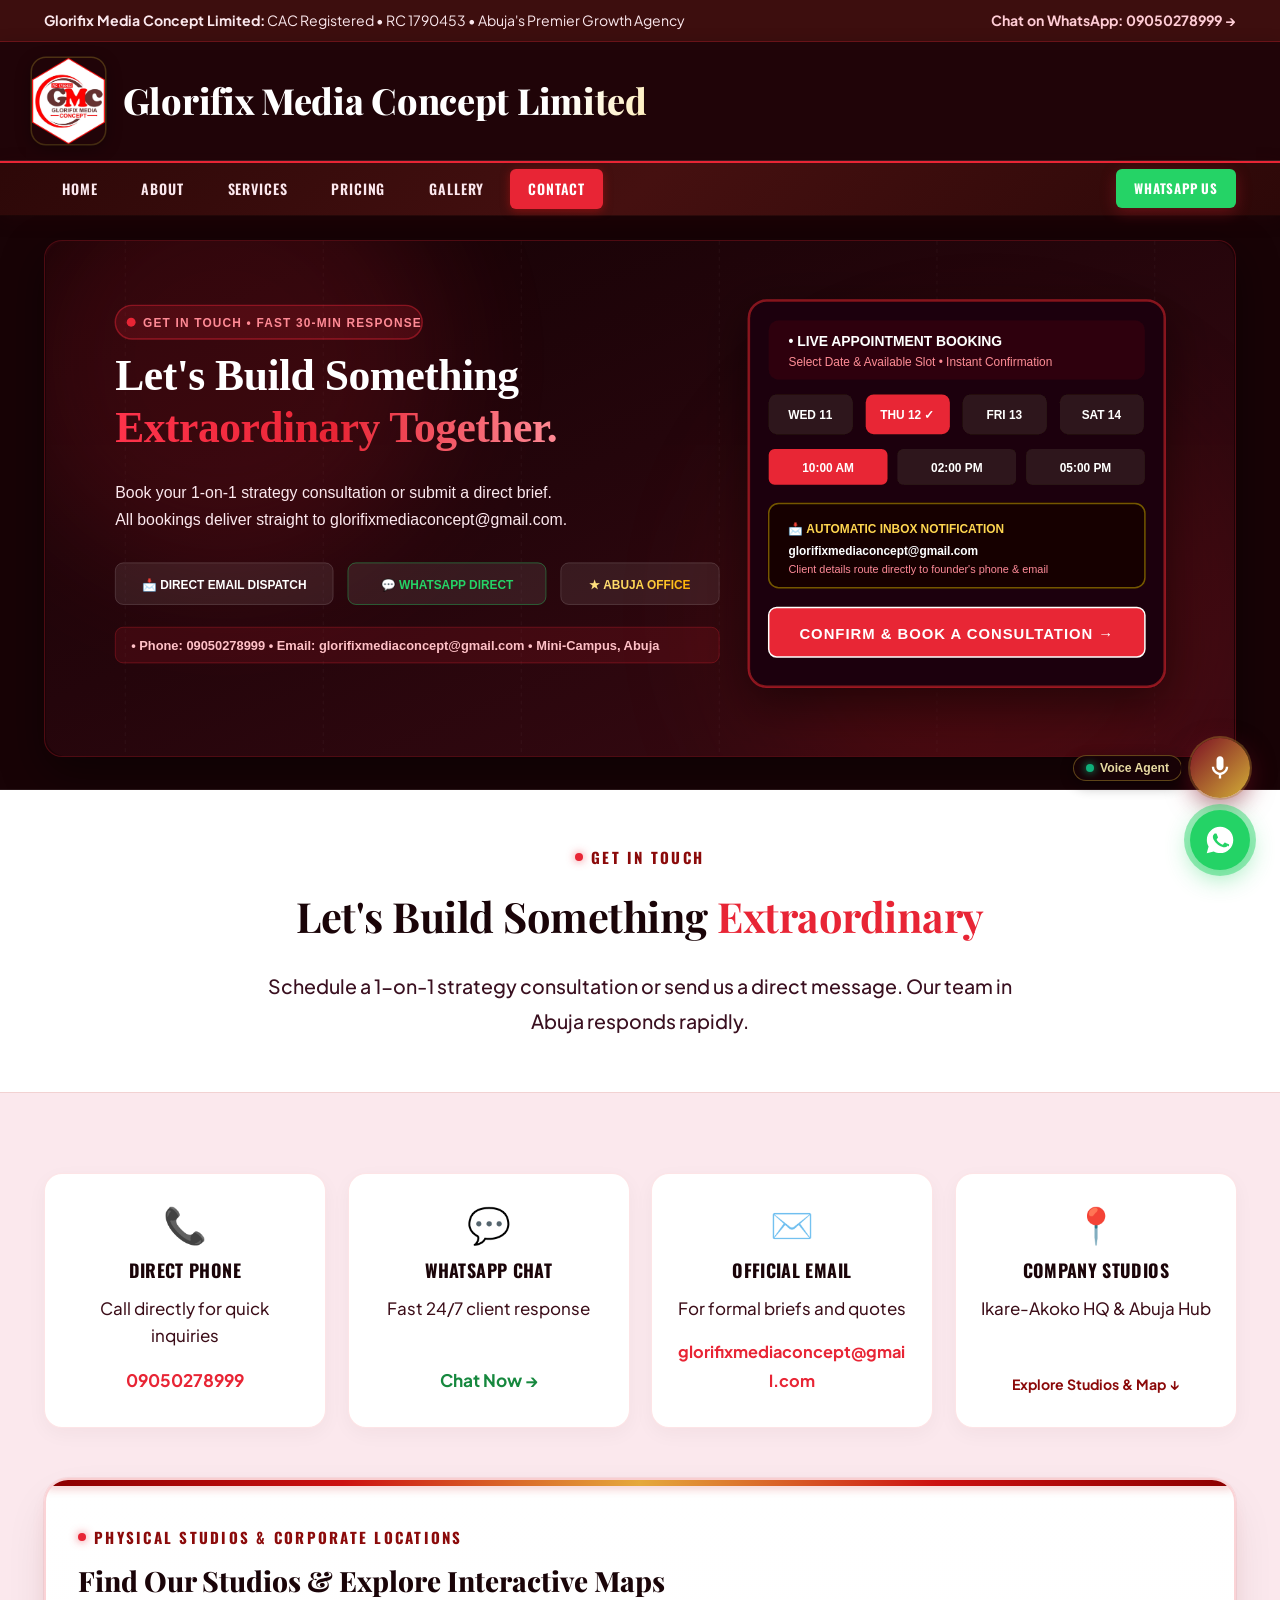
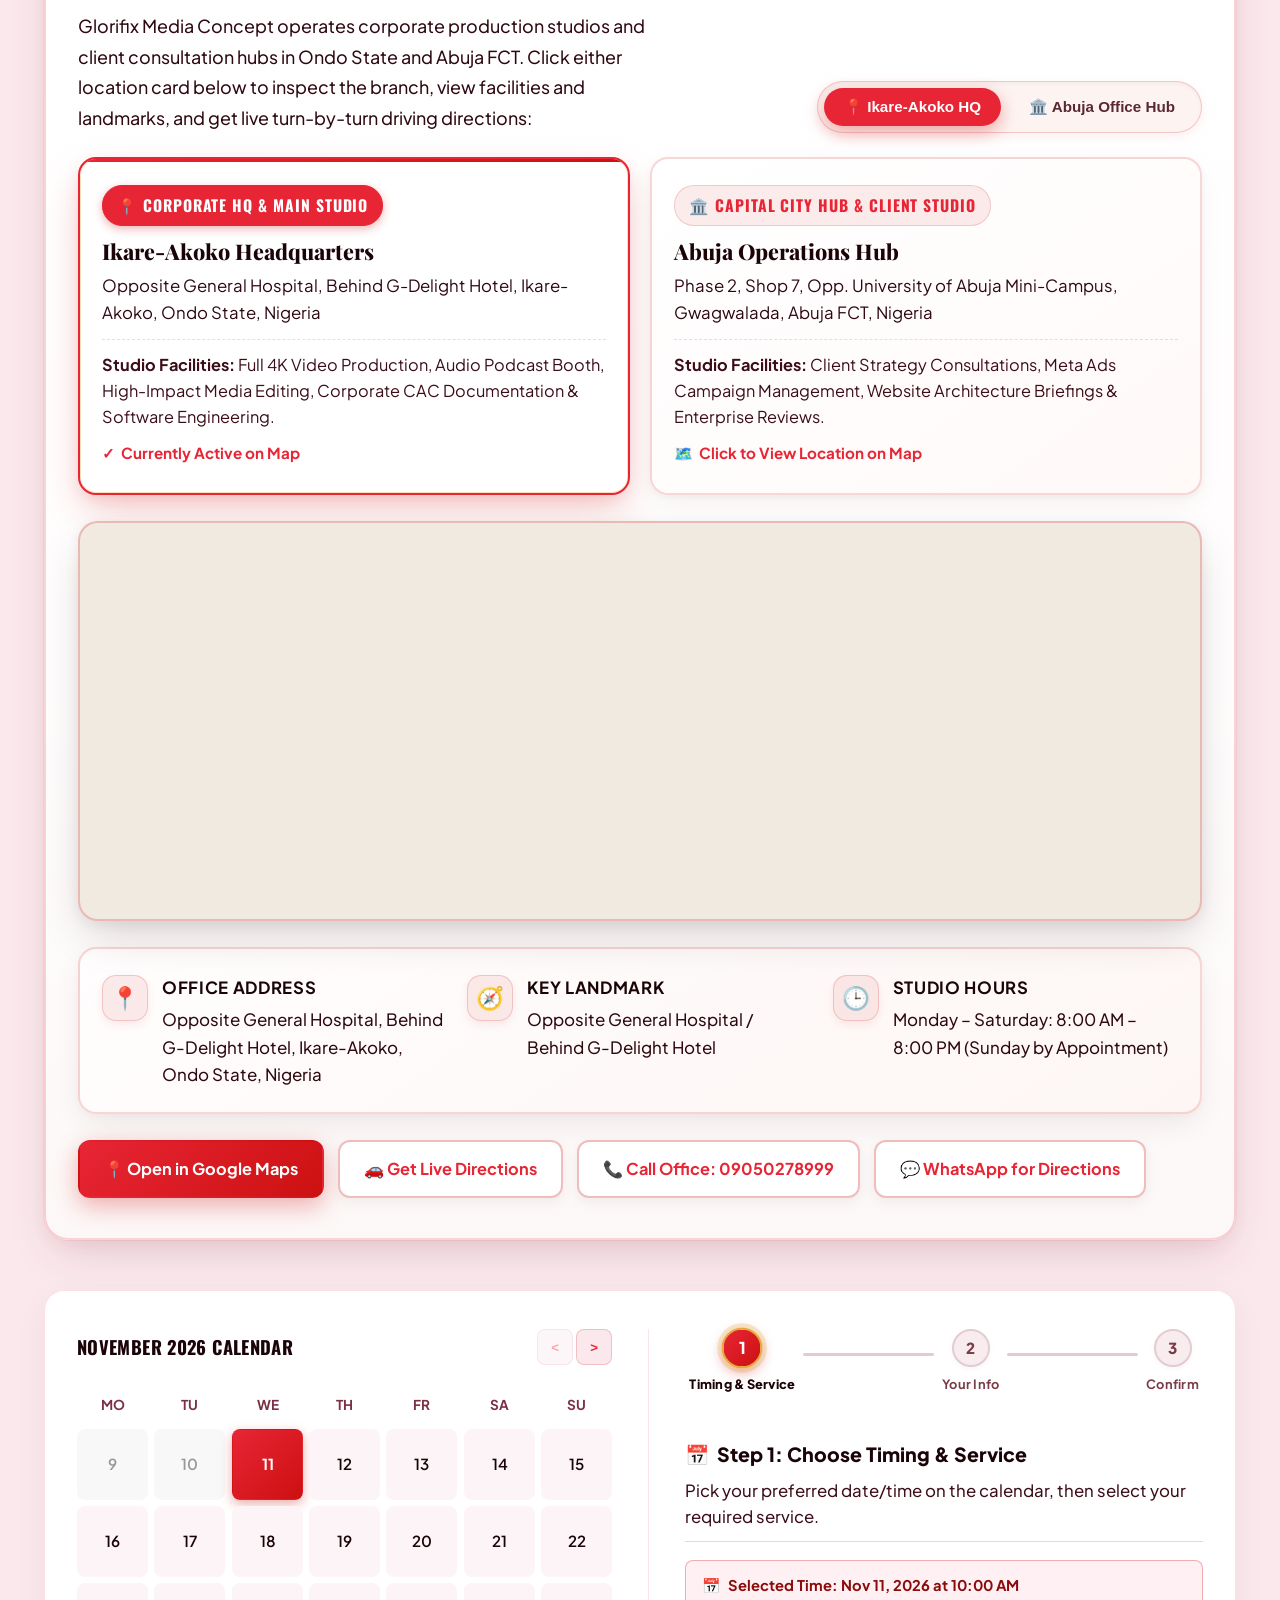
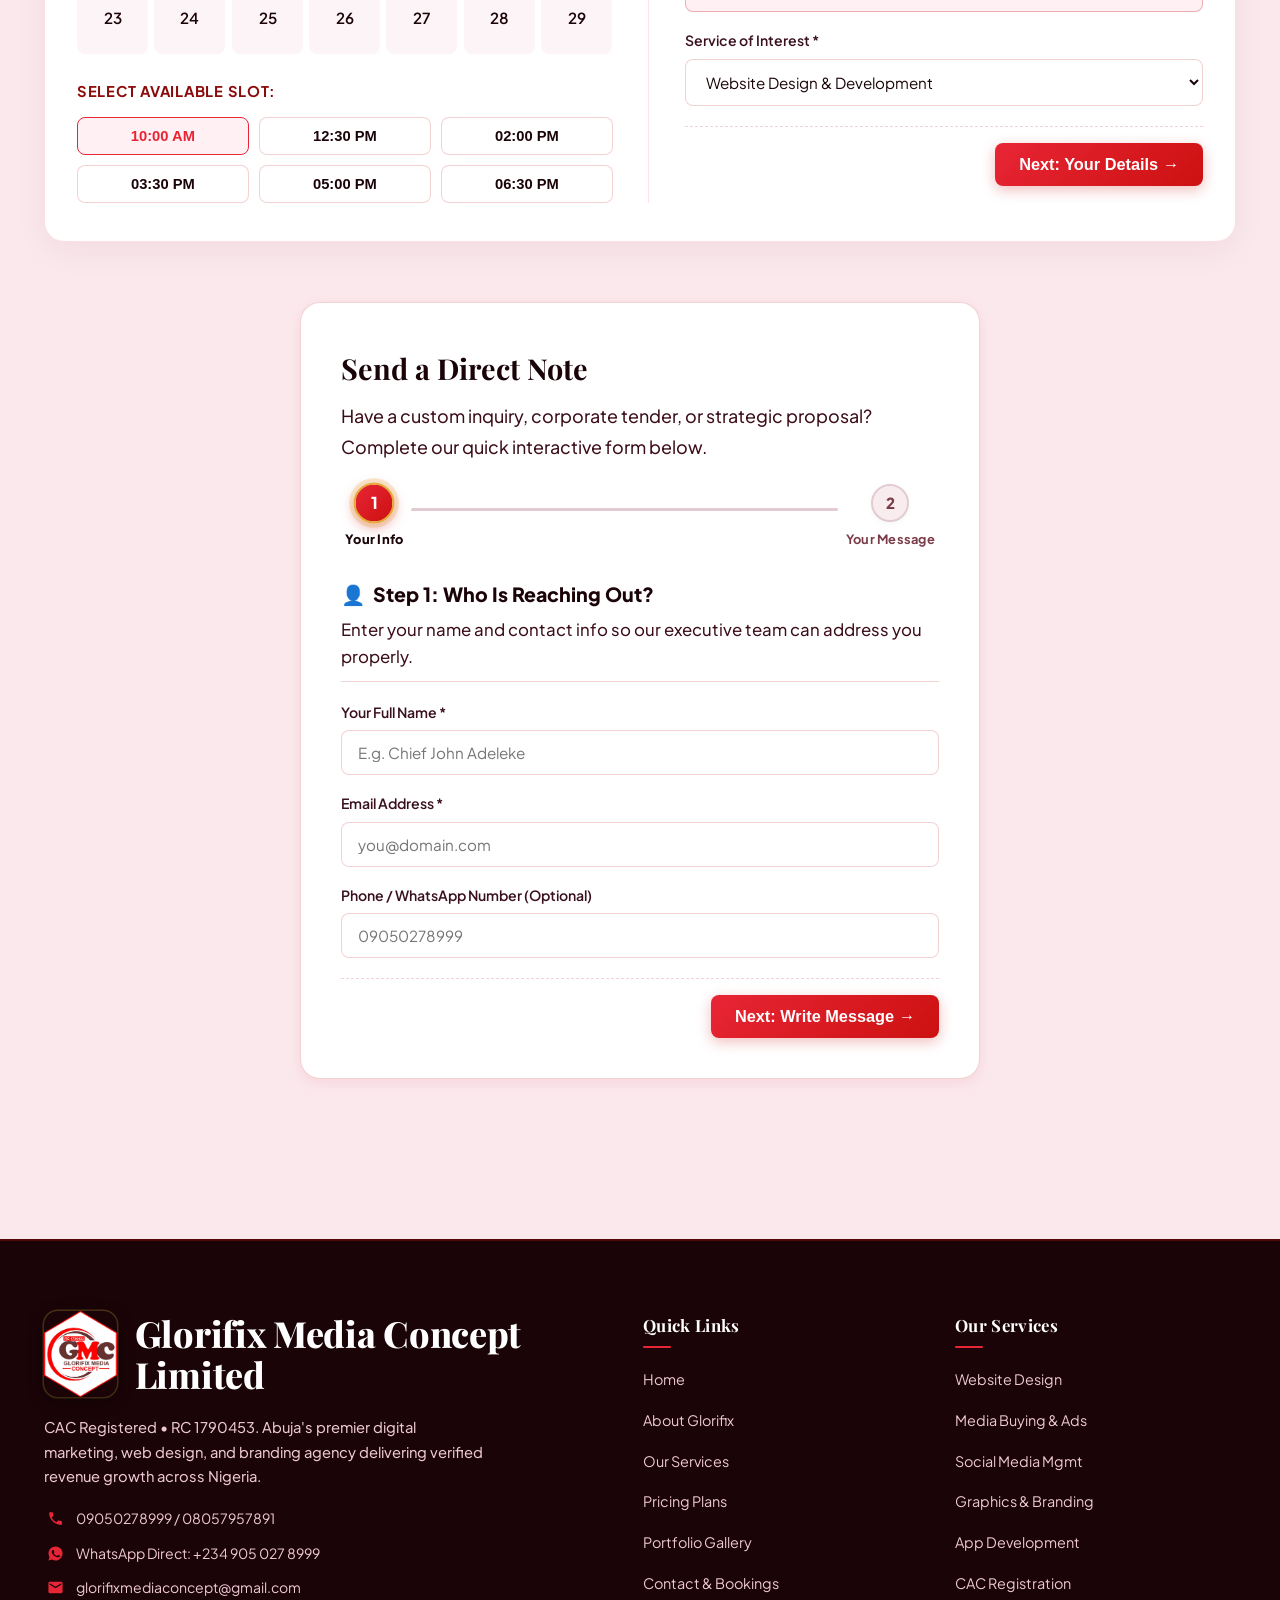
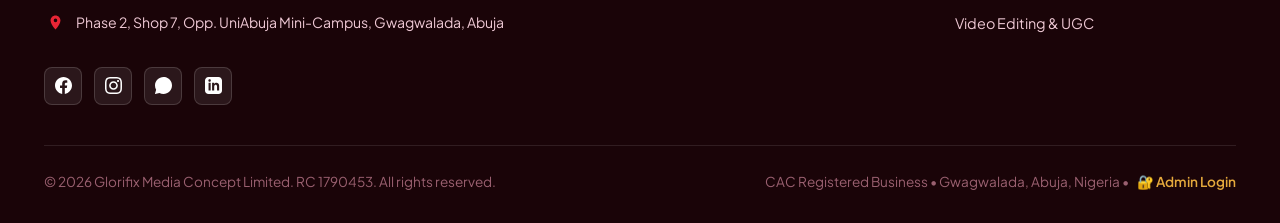
<file: contact.html>
<!DOCTYPE html>
<html lang="en">
<head>
  <meta charset="UTF-8">
  <meta name="viewport" content="width=device-width, initial-scale=1.0">
  <title>Contact &amp; Bookings | Glorifix Media Concept Limited - Abuja</title>
  <link rel="icon" type="image/png" href="assets/logo.png">
  <link rel="manifest" href="manifest.json">
  <meta name="theme-color" content="#1F0508">
  <link rel="stylesheet" href="css/styles.css?v=38">
  <link rel="preconnect" href="https://fonts.googleapis.com">
  <link rel="preconnect" href="https://fonts.gstatic.com" crossorigin>
  <link href="https://fonts.googleapis.com/css2?family=Plus+Jakarta+Sans:ital,wght@0,400;0,500;0,600;0,700;0,800;1,400;1,600&family=Montserrat:wght@400;500;600;700;800&family=Oswald:wght@500;600;700&family=Playfair+Display:ital,wght@0,700;0,800;1,700&display=swap" rel="stylesheet">
</head>
<body>

  <!-- Top Announcement Bar -->
  <div class="top-notice-bar">
    <div class="container notice-inner">
      <div><strong>Glorifix Media Concept Limited:</strong> CAC Registered &bull; RC 1790453 &bull; Abuja's Premier Growth Agency</div>
      <div>
        <a href="https://wa.me/2349050278999" target="_blank" rel="noopener noreferrer" class="notice-link">Chat on WhatsApp: 09050278999 &rarr;</a>
      </div>
    </div>
  </div>

  <!-- Site Header: Distinct Title Bar & Standalone Menu Bar -->
  <header class="site-header">
    <div class="title-bar">
      <div class="container title-bar-wrap">
        <a href="index.html" class="brand-logo" aria-label="Glorifix Media Concept Limited Home">
          <img src="assets/logo.png" alt="Glorifix Media Concept Limited" class="site-logo">
          <span class="brand-name">Glorifix Media Concept Limited</span>
        </a>
      </div>
    </div>
    <nav class="menu-bar">
      <div class="container menu-bar-wrap">
        <!-- Mobile Menu Toggle Button (Visible only on mobile) -->
        <div class="menu-mobile-header">
          <button class="menu-toggle" id="menu-toggle" aria-label="Toggle Navigation Menu" aria-expanded="false">
            <span class="hamburger-icon">
              <span></span>
              <span></span>
              <span></span>
            </span>
            <span>Menu</span>
          </button>
          <a href="https://wa.me/2349050278999" target="_blank" rel="noopener noreferrer" class="menu-mobile-cta">WhatsApp Us</a>
        </div>

        <!-- Navigation Links: Horizontal on Desktop, Vertical inside Hamburger on Mobile -->
        <div class="menu-collapse" id="menu-collapse">
          <ul class="menu-nav-links">
            <li><a href="index.html">Home</a></li>
            <li><a href="about.html">About</a></li>
            <li><a href="services.html">Services</a></li>
            <li><a href="pricing.html">Pricing</a></li>
            <li><a href="gallery.html">Gallery</a></li>
            <li><a href="contact.html" class="active">Contact</a></li>
          </ul>
          <a href="https://wa.me/2349050278999" target="_blank" rel="noopener noreferrer" class="menu-cta-btn desktop-only">WhatsApp Us</a>
        </div>
      </div>
    </nav>
  </header>

  <!-- Full-Width Page Hero Banner Section -->
  <section class="page-hero-section">
    <div class="container">
      <div class="page-hero-banner-wrap">
        <img src="assets/banners/banner-contact.svg" alt="Glorifix Media Concept - Contact Us &amp; Book Strategy Consultation" class="page-hero-banner-img">
      </div>
    </div>
  </section>

  <!-- Page Header -->
  <section class="section contact-header-section" style="padding: 50px 0 35px;">
    <div class="container" style="text-align: center; max-width: 820px;">
      <div class="section-kicker">Get In Touch</div>
      <h1 class="section-title">Let's Build Something <span style="color: var(--red2);">Extraordinary</span></h1>
      <p class="section-desc">
        Schedule a 1-on-1 strategy consultation or send us a direct message. Our team in Abuja responds rapidly.
      </p>
    </div>
  </section>

  <!-- Contact & Booking Section -->
  <section class="section">
    <div class="container">
      
      <!-- Top Contact Info Cards -->
      <div class="contact-cards-grid">
        <div class="contact-card-item">
          <div class="contact-card-icon">📞</div>
          <h4>Direct Phone</h4>
          <p>Call directly for quick inquiries</p>
          <a href="tel:09050278999" class="contact-card-action action-phone">09050278999</a>
        </div>

        <div class="contact-card-item">
          <div class="contact-card-icon">💬</div>
          <h4>WhatsApp Chat</h4>
          <p>Fast 24/7 client response</p>
          <a href="https://wa.me/2349050278999" target="_blank" rel="noopener noreferrer" class="contact-card-action action-whatsapp">Chat Now &rarr;</a>
        </div>

        <div class="contact-card-item">
          <div class="contact-card-icon">✉️</div>
          <h4>Official Email</h4>
          <p>For formal briefs and quotes</p>
          <a href="mailto:glorifixmediaconcept@gmail.com" class="contact-card-action action-email">glorifixmediaconcept@gmail.com</a>
        </div>

        <div class="contact-card-item">
          <div class="contact-card-icon">📍</div>
          <h4>Company Studios</h4>
          <p>Ikare-Akoko HQ &amp; Abuja Hub</p>
          <a href="#office-map-section" class="contact-card-action action-office">Explore Studios &amp; Map &darr;</a>
        </div>
      </div>

      <!-- Interactive Office Map & Company Locations Card -->
      <div class="contact-map-card" id="office-map-section" style="margin-top: 35px; margin-bottom: 50px;">
        <div class="map-card-header">
          <div class="map-header-left">
            <div class="section-kicker" style="margin-bottom: 6px;">PHYSICAL STUDIOS &amp; CORPORATE LOCATIONS</div>
            <h3 class="map-card-title">Find Our Studios &amp; Explore Interactive Maps</h3>
            <p class="map-card-sub">
              Glorifix Media Concept operates corporate production studios and client consultation hubs in Ondo State and Abuja FCT. Click either location card below to inspect the branch, view facilities and landmarks, and get live turn-by-turn driving directions:
            </p>
          </div>
          <div class="map-tabs-nav" role="tablist">
            <button type="button" class="map-tab-btn active" id="map-tab-hq" data-branch="hq" role="tab" aria-selected="true">
              📍 Ikare-Akoko HQ
            </button>
            <button type="button" class="map-tab-btn" id="map-tab-abuja" data-branch="abuja" role="tab" aria-selected="false">
              🏛️ Abuja Office Hub
            </button>
          </div>
        </div>

        <!-- Dual Location Cards Showcase -->
        <div class="map-branch-cards-grid">
          <div class="map-branch-card active" id="branch-card-hq" data-branch="hq">
            <div class="map-branch-badge">📍 Corporate HQ &amp; Main Studio</div>
            <div class="map-branch-name">Ikare-Akoko Headquarters</div>
            <div class="map-branch-address">Opposite General Hospital, Behind G-Delight Hotel, Ikare-Akoko, Ondo State, Nigeria</div>
            <div class="map-branch-focus"><strong>Studio Facilities:</strong> Full 4K Video Production, Audio Podcast Booth, High-Impact Media Editing, Corporate CAC Documentation &amp; Software Engineering.</div>
            <div class="map-branch-status" id="branch-status-hq"><span>✓</span> Currently Active on Map</div>
          </div>

          <div class="map-branch-card" id="branch-card-abuja" data-branch="abuja">
            <div class="map-branch-badge">🏛️ Capital City Hub &amp; Client Studio</div>
            <div class="map-branch-name">Abuja Operations Hub</div>
            <div class="map-branch-address">Phase 2, Shop 7, Opp. University of Abuja Mini-Campus, Gwagwalada, Abuja FCT, Nigeria</div>
            <div class="map-branch-focus"><strong>Studio Facilities:</strong> Client Strategy Consultations, Meta Ads Campaign Management, Website Architecture Briefings &amp; Enterprise Reviews.</div>
            <div class="map-branch-status" id="branch-status-abuja"><span>🗺️</span> Click to View Location on Map</div>
          </div>
        </div>

        <!-- Embedded Interactive Map Frame -->
        <div class="map-frame-wrapper">
          <iframe
            id="office-map-iframe"
            title="Glorifix Media Concept Studio Location Map"
            src="https://maps.google.com/maps?q=General+Hospital+Ikare-Akoko+Ondo+State+Nigeria&amp;t=&amp;z=15&amp;ie=UTF8&amp;iwloc=&amp;output=embed"
            loading="lazy"
            allowfullscreen=""
            referrerpolicy="no-referrer-when-downgrade">
          </iframe>
        </div>

        <!-- Location Metadata Details -->
        <div class="map-location-details">
          <div class="map-detail-item">
            <div class="map-detail-icon">📍</div>
            <div class="map-detail-info">
              <strong>Office Address</strong>
              <p id="map-detail-address">Opposite General Hospital, Behind G-Delight Hotel, Ikare-Akoko, Ondo State, Nigeria</p>
            </div>
          </div>
          <div class="map-detail-item">
            <div class="map-detail-icon">🧭</div>
            <div class="map-detail-info">
              <strong>Key Landmark</strong>
              <p id="map-detail-landmark">Opposite General Hospital / Behind G-Delight Hotel</p>
            </div>
          </div>
          <div class="map-detail-item">
            <div class="map-detail-icon">🕒</div>
            <div class="map-detail-info">
              <strong>Studio Hours</strong>
              <p id="map-detail-hours">Monday – Saturday: 8:00 AM – 8:00 PM (Sunday by Appointment)</p>
            </div>
          </div>
        </div>

        <!-- 1-Tap Navigation Actions -->
        <div class="map-actions-bar">
          <a href="https://www.google.com/maps/search/?api=1&amp;query=Opposite+General+Hospital+Ikare+Akoko+Ondo+State"
             target="_blank" rel="noopener noreferrer" class="map-action-btn primary" id="map-action-open">
            📍 Open in Google Maps
          </a>
          <a href="https://www.google.com/maps/dir/?api=1&amp;destination=Opposite+General+Hospital+Ikare+Akoko+Ondo+State"
             target="_blank" rel="noopener noreferrer" class="map-action-btn outline" id="map-action-directions">
            🚗 Get Live Directions
          </a>
          <a href="tel:09050278999" class="map-action-btn outline">
            📞 Call Office: 09050278999
          </a>
          <a href="https://wa.me/2349050278999?text=Hello%20Glorifix%20Media,%20I%20am%20visiting%20your%20Ikare-Akoko%20Office"
             target="_blank" rel="noopener noreferrer" class="map-action-btn outline" id="map-action-whatsapp">
            💬 WhatsApp for Directions
          </a>
        </div>
      </div>

      <!-- Interactive Booking Calendar & Consultation -->
      <div class="booking-wrap">
        <div class="calendar-card">
          <div class="cal-header">
            <h3>November 2026 Calendar</h3>
            <div>
              <button class="cal-nav-btn" disabled aria-label="Previous Month">&lt;</button>
              <button class="cal-nav-btn" aria-label="Next Month">&gt;</button>
            </div>
          </div>
          <div class="cal-grid">
            <div class="cal-day-label">Mo</div>
            <div class="cal-day-label">Tu</div>
            <div class="cal-day-label">We</div>
            <div class="cal-day-label">Th</div>
            <div class="cal-day-label">Fr</div>
            <div class="cal-day-label">Sa</div>
            <div class="cal-day-label">Su</div>

            <!-- Week 1 (Nov 9 - Nov 15, 2026) -->
            <div class="cal-date disabled" title="Past Date">9</div>
            <div class="cal-date disabled" title="Past Date">10</div>
            <div class="cal-date active" data-date="Nov 11, 2026" title="Today (Nov 11, 2026)">11</div>
            <div class="cal-date" data-date="Nov 12, 2026">12</div>
            <div class="cal-date" data-date="Nov 13, 2026">13</div>
            <div class="cal-date" data-date="Nov 14, 2026">14</div>
            <div class="cal-date" data-date="Nov 15, 2026">15</div>

            <!-- Week 2 (Nov 16 - Nov 22, 2026) -->
            <div class="cal-date" data-date="Nov 16, 2026">16</div>
            <div class="cal-date" data-date="Nov 17, 2026">17</div>
            <div class="cal-date" data-date="Nov 18, 2026">18</div>
            <div class="cal-date" data-date="Nov 19, 2026">19</div>
            <div class="cal-date" data-date="Nov 20, 2026">20</div>
            <div class="cal-date" data-date="Nov 21, 2026">21</div>
            <div class="cal-date" data-date="Nov 22, 2026">22</div>

            <!-- Week 3 (Nov 23 - Nov 29, 2026) -->
            <div class="cal-date" data-date="Nov 23, 2026">23</div>
            <div class="cal-date" data-date="Nov 24, 2026">24</div>
            <div class="cal-date" data-date="Nov 25, 2026">25</div>
            <div class="cal-date" data-date="Nov 26, 2026">26</div>
            <div class="cal-date" data-date="Nov 27, 2026">27</div>
            <div class="cal-date" data-date="Nov 28, 2026">28</div>
            <div class="cal-date" data-date="Nov 29, 2026">29</div>
          </div>

          <div class="time-slots">
            <div class="slot-label">Select Available Slot:</div>
            <div class="slots-grid">
              <button type="button" class="slot-btn active">10:00 AM</button>
              <button type="button" class="slot-btn">12:30 PM</button>
              <button type="button" class="slot-btn">02:00 PM</button>
              <button type="button" class="slot-btn">03:30 PM</button>
              <button type="button" class="slot-btn">05:00 PM</button>
              <button type="button" class="slot-btn">06:30 PM</button>
            </div>
          </div>
        </div>

        <form id="booking-form" class="booking-form multi-step-wrapper" action="api/contact.php" method="POST">
          <input type="hidden" name="_subject" id="booking-email-subject" value="📅 New Appointment Booking - Glorifix Media Concept Limited">
          <!-- Hidden inputs to submit selected date and time -->
          <input type="hidden" id="book-date-input" name="Appointment_Date" value="Nov 11, 2026">
          <input type="hidden" id="book-time-input" name="Appointment_Time" value="10:00 AM">

          <!-- Multi-Step Header / Progress -->
          <div class="multi-step-header" id="booking-stepper">
            <div class="step-indicator active" data-step="1">
              <div class="step-num">1</div>
              <div class="step-label">Timing &amp; Service</div>
            </div>
            <div class="step-line" id="book-line-1"></div>
            <div class="step-indicator" data-step="2">
              <div class="step-num">2</div>
              <div class="step-label">Your Info</div>
            </div>
            <div class="step-line" id="book-line-2"></div>
            <div class="step-indicator" data-step="3">
              <div class="step-num">3</div>
              <div class="step-label">Confirm</div>
            </div>
          </div>

          <!-- Step 1: Schedule & Service -->
          <div class="form-step active" id="book-step-1">
            <div class="step-title-box">
              <div class="step-title"><span>📅</span> Step 1: Choose Timing &amp; Service</div>
              <p class="step-desc">Pick your preferred date/time on the calendar, then select your required service.</p>
            </div>

            <div class="booking-summary-banner" style="margin-bottom: 16px;">
              <span>📅</span>
              <span>Selected Time: <strong id="selected-datetime-display">Nov 11, 2026 at 10:00 AM</strong></span>
            </div>

            <div class="form-group">
              <label for="book-service">Service of Interest *</label>
              <select id="book-service" name="Service_Requested" required>
                <option value="Website Design & Development">Website Design &amp; Development</option>
                <option value="Media Buying & Meta Ads (Facebook & Instagram)">Media Buying &amp; Meta Ads (Facebook &amp; Instagram)</option>
                <option value="Social Media Management">Social Media Management</option>
                <option value="Graphic Design & Branding">Graphic Design &amp; Brand Identity</option>
                <option value="CAC Business Registration">CAC Business Registration</option>
                <option value="Full Comprehensive Growth Suite">Full Comprehensive Growth Suite</option>
              </select>
            </div>

            <div class="step-nav-buttons">
              <button type="button" class="btn-step-next" id="book-next-1">
                Next: Your Details &rarr;
              </button>
            </div>
          </div>

          <!-- Step 2: Client Contact Details -->
          <div class="form-step" id="book-step-2">
            <div class="step-title-box">
              <div class="step-title"><span>👤</span> Step 2: Contact Information</div>
              <p class="step-desc">Tell us who we will be consulting with so we can prepare your project brief.</p>
            </div>

            <div class="form-group">
              <label for="book-name">Full Name *</label>
              <input type="text" id="book-name" name="Full_Name" placeholder="E.g. Michael Adebayo" required>
            </div>

            <div class="form-group">
              <label for="book-email">Email Address *</label>
              <input type="email" id="book-email" name="Email_Address" placeholder="you@domain.com" required>
            </div>

            <div class="form-group">
              <label for="book-phone">Phone / WhatsApp Number *</label>
              <input type="tel" id="book-phone" name="Phone_Number" placeholder="09050278999" required>
            </div>

            <div class="step-nav-buttons">
              <button type="button" class="btn-step-prev" id="book-prev-2">
                &larr; Back to Schedule
              </button>
              <button type="button" class="btn-step-next" id="book-next-2">
                Next: Project Brief &rarr;
              </button>
            </div>
          </div>

          <!-- Step 3: Project Brief & Final Confirmation -->
          <div class="form-step" id="book-step-3">
            <div class="step-title-box">
              <div class="step-title"><span>🚀</span> Step 3: Project Goals &amp; Review</div>
              <p class="step-desc">Add any specifics or goals, review your details, and confirm your slot.</p>
            </div>

            <div class="form-group">
              <label for="book-notes">Project Goals / Brief</label>
              <textarea id="book-notes" name="Project_Notes" rows="3" placeholder="Briefly explain what you would like to achieve..."></textarea>
            </div>

            <!-- Real-time Live Review Summary Box -->
            <div class="step-review-card">
              <div class="step-review-header">📋 Consultation Summary Snapshot</div>
              <div class="step-review-grid">
                <div class="step-review-row">
                  <span>Date &amp; Slot:</span>
                  <strong id="review-book-datetime">Nov 11, 2026 at 10:00 AM</strong>
                </div>
                <div class="step-review-row">
                  <span>Selected Service:</span>
                  <strong id="review-book-service">Website Design &amp; Development</strong>
                </div>
                <div class="step-review-row">
                  <span>Client Contact:</span>
                  <strong id="review-book-contact">Pending details...</strong>
                </div>
              </div>
            </div>

            <div class="step-nav-buttons">
              <button type="button" class="btn-step-prev" id="book-prev-3">
                &larr; Back to Details
              </button>
              <button type="submit" id="book-submit-btn" class="btn btn-primary" style="margin-left: auto;">
                Confirm &amp; Book Consultation
              </button>
            </div>

            <div id="booking-status" style="display: none; margin-top: 14px;"></div>
            <div style="font-size: 0.98rem; line-height: 1.55; color: #4A1520; text-align: center; margin-top: 10px;">
              📩 Instant alert delivered to Ezekiel's primary inbox &bull; Customized confirmation sent to your email
            </div>
          </div>
        </form>
      </div>

      <!-- Direct Contact Form -->
      <div class="contact-box">
        <h3 style="font-family: var(--font-display); font-size: 1.8rem; color: #1A0408; margin-bottom: 8px;">Send a Direct Note</h3>
        <p style="color: #3B0D18; font-size: 1.12rem; line-height: 1.7; margin-bottom: 22px;">Have a custom inquiry, corporate tender, or strategic proposal? Complete our quick interactive form below.</p>
        
        <form id="contact-form" class="multi-step-wrapper" action="api/contact.php" method="POST">
          <input type="hidden" name="_subject" id="contact-email-subject" value="📩 New Website Inquiry - Glorifix Media Concept Limited">

          <!-- Multi-Step Header / Progress -->
          <div class="multi-step-header" id="contact-stepper">
            <div class="step-indicator active" data-step="1">
              <div class="step-num">1</div>
              <div class="step-label">Your Info</div>
            </div>
            <div class="step-line" id="contact-line-1"></div>
            <div class="step-indicator" data-step="2">
              <div class="step-num">2</div>
              <div class="step-label">Your Message</div>
            </div>
          </div>

          <!-- Step 1: Sender Identification -->
          <div class="form-step active" id="contact-step-1">
            <div class="step-title-box">
              <div class="step-title"><span>👤</span> Step 1: Who Is Reaching Out?</div>
              <p class="step-desc">Enter your name and contact info so our executive team can address you properly.</p>
            </div>

            <div class="form-group" style="margin-bottom: 16px;">
              <label for="contact-name">Your Full Name *</label>
              <input type="text" id="contact-name" name="Sender_Name" placeholder="E.g. Chief John Adeleke" required>
            </div>

            <div class="form-group" style="margin-bottom: 16px;">
              <label for="contact-email">Email Address *</label>
              <input type="email" id="contact-email" name="Sender_Email" placeholder="you@domain.com" required>
            </div>

            <div class="form-group" style="margin-bottom: 16px;">
              <label for="contact-phone">Phone / WhatsApp Number (Optional)</label>
              <input type="tel" id="contact-phone" name="Sender_Phone" placeholder="09050278999">
            </div>

            <div class="step-nav-buttons">
              <button type="button" class="btn-step-next" id="contact-next-1">
                Next: Write Message &rarr;
              </button>
            </div>
          </div>

          <!-- Step 2: Message Details -->
          <div class="form-step" id="contact-step-2">
            <div class="step-title-box">
              <div class="step-title"><span>💬</span> Step 2: How Can We Help You?</div>
              <p class="step-desc">Describe your request, project scale, or key questions for our specialists.</p>
            </div>

            <div class="step-review-card" style="margin-bottom: 16px;">
              <div class="step-review-header">👤 Inquirer Details</div>
              <div style="font-size: 1.02rem; line-height: 1.5; color: #2D0810;">
                Reaching out as: <strong id="review-contact-sender" style="color: #1A0408;">Pending name...</strong>
              </div>
            </div>

            <div class="form-group" style="margin-bottom: 16px;">
              <label for="contact-msg">Message / Inquiry Details *</label>
              <textarea id="contact-msg" name="Inquiry_Message" rows="4" placeholder="How can Glorifix Media Concept help your business achieve scale?" required></textarea>
            </div>

            <div class="step-nav-buttons">
              <button type="button" class="btn-step-prev" id="contact-prev-2">
                &larr; Back to Info
              </button>
              <button type="submit" id="contact-submit-btn" class="btn btn-primary" style="margin-left: auto;">
                Send Direct Message to Email
              </button>
            </div>

            <div id="contact-status" style="display: none; margin-top: 14px;"></div>
            <div style="font-size: 0.98rem; line-height: 1.55; color: #4A1520; text-align: center; margin-top: 10px;">
              📩 Delivered directly to Ezekiel's primary inbox &bull; Customized confirmation sent to your email
            </div>
          </div>
      </div>
    </div>
  </section>

  <!-- Floating WhatsApp Action -->
  <a href="https://wa.me/2349050278999" target="_blank" class="whatsapp-float" aria-label="Chat on WhatsApp">
    <svg viewBox="0 0 24 24"><path d="M12.04 2c-5.46 0-9.91 4.45-9.91 9.91 0 1.75.46 3.45 1.32 4.95L2.05 22l5.25-1.38c1.45.79 3.08 1.21 4.74 1.21 5.46 0 9.91-4.45 9.91-9.91 0-2.65-1.03-5.14-2.9-7.01A9.816 9.816 0 0012.04 2zm5.78 14.15c-.24.68-1.41 1.26-1.95 1.34-.52.08-1.2.11-3.48-.84-2.73-1.13-4.48-3.9-4.62-4.08-.13-.19-1.12-1.49-1.12-2.85 0-1.35.71-2.02.96-2.29.25-.28.56-.35.75-.35.19 0 .37 0 .54.01.17.01.4-.07.62.47.24.57.82 2 .89 2.15.07.15.12.33.02.53-.1.19-.15.31-.29.48-.15.17-.31.37-.44.5-.15.15-.31.31-.13.62.17.31.78 1.29 1.68 2.09 1.16 1.03 2.13 1.35 2.44 1.5.31.15.48.13.66-.08.19-.21.78-.91.99-1.22.21-.31.42-.26.7-.15.29.11 1.83.86 2.14 1.02.31.15.52.23.6.35.08.13.08.76-.16 1.44z"/></svg>
  </a>

  <!-- Footer -->
  <!-- Footer (Structured 2-Column Layout) -->
  <footer class="footer">
    <div class="container">
      <div class="footer-grid-2col">
        
        <!-- Column 1: Brand Info & Contact -->
        <div class="footer-brand-col">
          <a href="index.html" class="brand-logo" aria-label="Glorifix Media Concept Limited Home" style="margin-bottom: 4px;">
            <img src="assets/logo.png" alt="Glorifix Media Concept Limited" class="site-logo">
            <span class="brand-name">Glorifix Media Concept Limited</span>
          </a>
          <p class="footer-brand-desc">
            CAC Registered &bull; RC 1790453. Abuja's premier digital marketing, web design, and branding agency delivering verified revenue growth across Nigeria.
          </p>

          <div class="footer-contact-items">
            <a href="tel:09050278999" class="footer-contact-item">
              <span class="footer-contact-icon" aria-hidden="true">
                <svg viewBox="0 0 24 24"><path d="M6.62 10.79a15.053 15.053 0 006.59 6.59l2.2-2.2c.27-.27.67-.36 1.02-.24 1.12.37 2.33.57 3.57.57.55 0 1 .45 1 1V20c0 .55-.45 1-1 1-9.39 0-17-7.61-17-17 0-.55.45-1 1-1h3.5c.55 0 1 .45 1 1 0 1.25.2 2.45.57 3.57.11.35.03.74-.25 1.02l-2.2 2.2z"/></svg>
              </span>
              <span>09050278999 / 08057957891</span>
            </a>
            <a href="https://wa.me/2349050278999" target="_blank" rel="noopener noreferrer" class="footer-contact-item">
              <span class="footer-contact-icon" aria-hidden="true">
                <svg viewBox="0 0 24 24"><path d="M12.04 2c-5.46 0-9.91 4.45-9.91 9.91 0 1.75.46 3.45 1.32 4.95L2.05 22l5.25-1.38c1.45.79 3.08 1.21 4.74 1.21 5.46 0 9.91-4.45 9.91-9.91 0-2.65-1.03-5.14-2.9-7.01A9.816 9.816 0 0012.04 2zm5.78 14.15c-.24.68-1.41 1.26-1.95 1.34-.52.08-1.2.11-3.48-.84-2.73-1.13-4.48-3.9-4.62-4.08-.13-.19-1.12-1.49-1.12-2.85 0-1.35.71-2.02.96-2.29.25-.28.56-.35.75-.35.19 0 .37 0 .54.01.17.01.4-.07.62.47.24.57.82 2 .89 2.15.07.15.12.33.02.53-.1.19-.15.31-.29.48-.15.17-.31.37-.44.5-.15.15-.31.31-.13.62.17.31.78 1.29 1.68 2.09 1.16 1.03 2.13 1.35 2.44 1.5.31.15.48.13.66-.08.19-.21.78-.91.99-1.22.21-.31.42-.26.7-.15.29.11 1.83.86 2.14 1.02.31.15.52.23.6.35.08.13.08.76-.16 1.44z"/></svg>
              </span>
              <span>WhatsApp Direct: +234 905 027 8999</span>
            </a>
            <a href="mailto:glorifixmediaconcept@gmail.com" class="footer-contact-item">
              <span class="footer-contact-icon" aria-hidden="true">
                <svg viewBox="0 0 24 24"><path d="M20 4H4c-1.1 0-1.99.9-1.99 2L2 18c0 1.1.9 2 2 2h16c1.1 0 2-.9 2-2V6c0-1.1-.9-2-2-2zm0 4l-8 5-8-5V6l8 5 8-5v2z"/></svg>
              </span>
              <span>glorifixmediaconcept@gmail.com</span>
            </a>
            <div class="footer-contact-item">
              <span class="footer-contact-icon" aria-hidden="true">
                <svg viewBox="0 0 24 24"><path d="M12 2C8.13 2 5 5.13 5 9c0 5.25 7 13 7 13s7-7.75 7-13c0-3.87-3.13-7-7-7zm0 9.5a2.5 2.5 0 010-5 2.5 2.5 0 010 5z"/></svg>
              </span>
              <span>Phase 2, Shop 7, Opp. UniAbuja Mini-Campus, Gwagwalada, Abuja</span>
            </div>
          </div>

          <div class="footer-socials">
            <a href="https://www.facebook.com/share/1BDQSsoEZQ/" target="_blank" rel="noopener noreferrer" class="soc-icon" aria-label="Facebook">
              <svg viewBox="0 0 24 24"><path d="M24 12.073c0-6.627-5.373-12-12-12s-12 5.373-12 12c0 5.99 4.388 10.954 10.125 11.854v-8.385H7.078v-3.47h3.047V9.43c0-3.007 1.792-4.669 4.533-4.669 1.312 0 2.686.235 2.686.235v2.953H15.83c-1.491 0-1.956.925-1.956 1.874v2.25h3.328l-.532 3.47h-2.796v8.385C19.612 23.027 24 18.062 24 12.073z"/></svg>
            </a>
            <a href="https://www.instagram.com/glorifixmediaconcept?igsh=M2JsMHhkOHV3MnJ3" target="_blank" rel="noopener noreferrer" class="soc-icon" aria-label="Instagram">
              <svg viewBox="0 0 24 24"><path d="M12 2.163c3.204 0 3.584.012 4.85.07 3.252.148 4.771 1.691 4.919 4.919.058 1.265.069 1.645.069 4.849 0 3.205-.012 3.584-.069 4.849-.149 3.225-1.664 4.771-4.919 4.919-1.266.058-1.644.07-4.85.07-3.204 0-3.584-.012-4.849-.07-3.26-.149-4.771-1.699-4.919-4.92-.058-1.265-.07-1.644-.07-4.849 0-3.204.013-3.583.07-4.849.149-3.227 1.664-4.771 4.919-4.919 1.266-.057 1.645-.069 4.849-.069zm0-2.163c-3.259 0-3.667.014-4.947.072-4.358.2-6.78 2.618-6.98 6.98-.059 1.281-.073 1.689-.073 4.948 0 3.259.014 3.668.072 4.948.2 4.358 2.618 6.78 6.98 6.98 1.281.058 1.689.072 4.948.072 3.259 0 3.668-.014 4.948-.072 4.354-.2 6.782-2.618 6.979-6.98.059-1.28.073-1.689.073-4.948 0-3.259-.014-3.667-.072-4.947-.196-4.354-2.617-6.78-6.979-6.98-1.281-.059-1.69-.073-4.949-.073zm0 5.838c-3.403 0-6.162 2.759-6.162 6.162s2.759 6.163 6.162 6.163 6.162-2.759 6.162-6.163c0-3.403-2.759-6.162-6.162-6.162zm0 10.162c-2.209 0-4-1.79-4-4 0-2.209 1.791-4 4-4s4 1.791 4 4c0 2.21-1.791 4-4 4zm6.406-11.845c-.796 0-1.441.645-1.441 1.44s.645 1.44 1.441 1.44c.795 0 1.439-.645 1.439-1.44s-.644-1.44-1.439-1.44z"/></svg>
            </a>
            <a href="https://wa.me/2349050278999" target="_blank" rel="noopener noreferrer" class="soc-icon" aria-label="WhatsApp">
              <svg viewBox="0 0 24 24"><path d="M12.031 6.172c-3.181 0-5.767 2.586-5.768 5.766-.001 1.298.38 2.27 1.019 3.287l-.582 2.128 2.182-.573c.978.58 1.911.928 3.145.929 3.178 0 5.767-2.587 5.768-5.766.001-3.187-2.575-5.77-5.764-5.771zm3.392 8.244c-.144.405-.837.774-1.17.824-.299.045-.677.063-1.092-.069-.252-.08-.575-.187-.988-.365-1.739-.751-2.874-2.502-2.961-2.617-.087-.116-.708-.94-.708-1.793s.448-1.273.607-1.446c.159-.173.346-.217.462-.217l.332.006c.106.005.249-.04.39.298.144.347.491 1.2.534 1.287.043.087.072.188.014.304-.058.116-.087.188-.173.289l-.26.304c-.087.086-.177.18-.076.354.101.174.449.741.964 1.201.662.591 1.221.774 1.394.86s.274.072.376-.043c.101-.116.433-.506.549-.68.116-.173.231-.145.39-.087s1.011.477 1.184.564.289.13.332.202c.045.072.045.419-.1.824zm-3.423-14.416c-6.627 0-12 5.373-12 12 0 2.164.577 4.195 1.583 5.952l-1.683 6.148 6.308-1.654c1.701.93 3.653 1.464 5.792 1.464 6.627 0 12-5.373 12-12s-5.373-12-12-12z"/></svg>
            </a>
            <a href="https://www.linkedin.com/in/glorifix-media-concept-594783257" target="_blank" rel="noopener noreferrer" class="soc-icon" aria-label="LinkedIn">
              <svg viewBox="0 0 24 24"><path d="M19 0h-14c-2.761 0-5 2.239-5 5v14c0 2.761 2.239 5 5 5h14c2.762 0 5-2.239 5-5v-14c0-2.761-2.238-5-5-5zm-11 19h-3v-11h3v11zm-1.5-12.268c-.966 0-1.75-.79-1.75-1.764s.784-1.764 1.75-1.764 1.75.79 1.75 1.764-.783 1.764-1.75 1.764zm13.5 12.268h-3v-5.604c0-3.368-4-3.113-4 0v5.604h-3v-11h3v1.765c1.396-2.586 7-2.777 7 2.476v6.759z"/></svg>
            </a>
          </div>
        </div>

        <!-- Column 2: Navigation Menus (Arranged in 2 Columns) -->
        <div class="footer-nav-2col">
          
          <!-- Menu Column A: Quick Links -->
          <div class="footer-nav-col">
            <h4>Quick Links</h4>
            <ul class="footer-menu-list">
              <li><a href="index.html">Home</a></li>
              <li><a href="about.html">About Glorifix</a></li>
              <li><a href="services.html">Our Services</a></li>
              <li><a href="pricing.html">Pricing Plans</a></li>
              <li><a href="gallery.html">Portfolio Gallery</a></li>
              <li><a href="contact.html">Contact &amp; Bookings</a></li>
            </ul>
          </div>

          <!-- Menu Column B: Our Services -->
          <div class="footer-nav-col">
            <h4>Our Services</h4>
            <ul class="footer-menu-list">
              <li><a href="services.html">Website Design</a></li>
              <li><a href="services.html">Media Buying &amp; Ads</a></li>
              <li><a href="services.html">Social Media Mgmt</a></li>
              <li><a href="services.html">Graphics &amp; Branding</a></li>
              <li><a href="services.html">App Development</a></li>
              <li><a href="services.html">CAC Registration</a></li>
              <li><a href="services.html">Video Editing &amp; UGC</a></li>
            </ul>
          </div>

        </div>

      </div>

      <div class="footer-bottom">
        <div>&copy; 2026 Glorifix Media Concept Limited. RC 1790453. All rights reserved.</div>
        <div>CAC Registered Business &bull; Gwagwalada, Abuja, Nigeria &bull; <a href="admin/login.php" class="footer-bottom-admin">🔐 Admin Login</a></div>
      </div>
    </div>
  </footer>

  <script src="js/app.js?v=27"></script>
  <script src="js/voice-agent.js?v=24" defer></script>
</body>
</html>
</file>
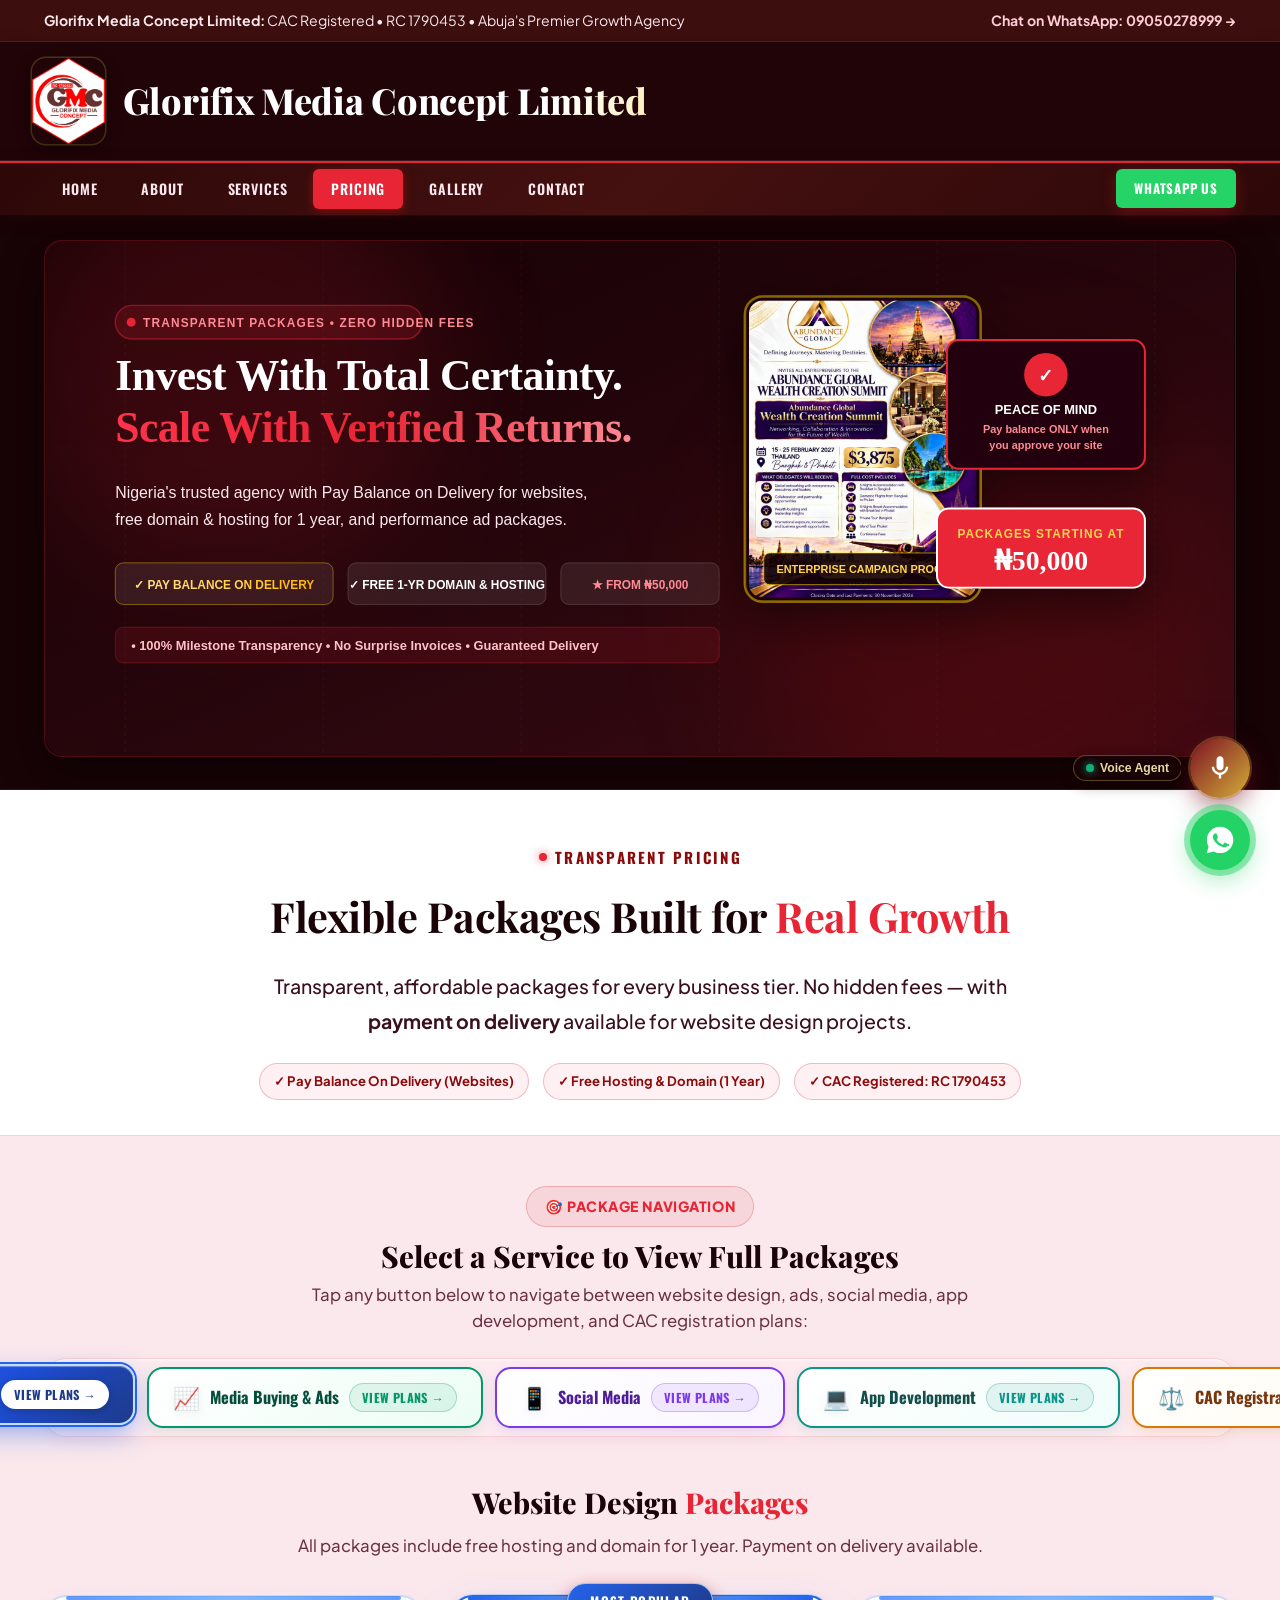
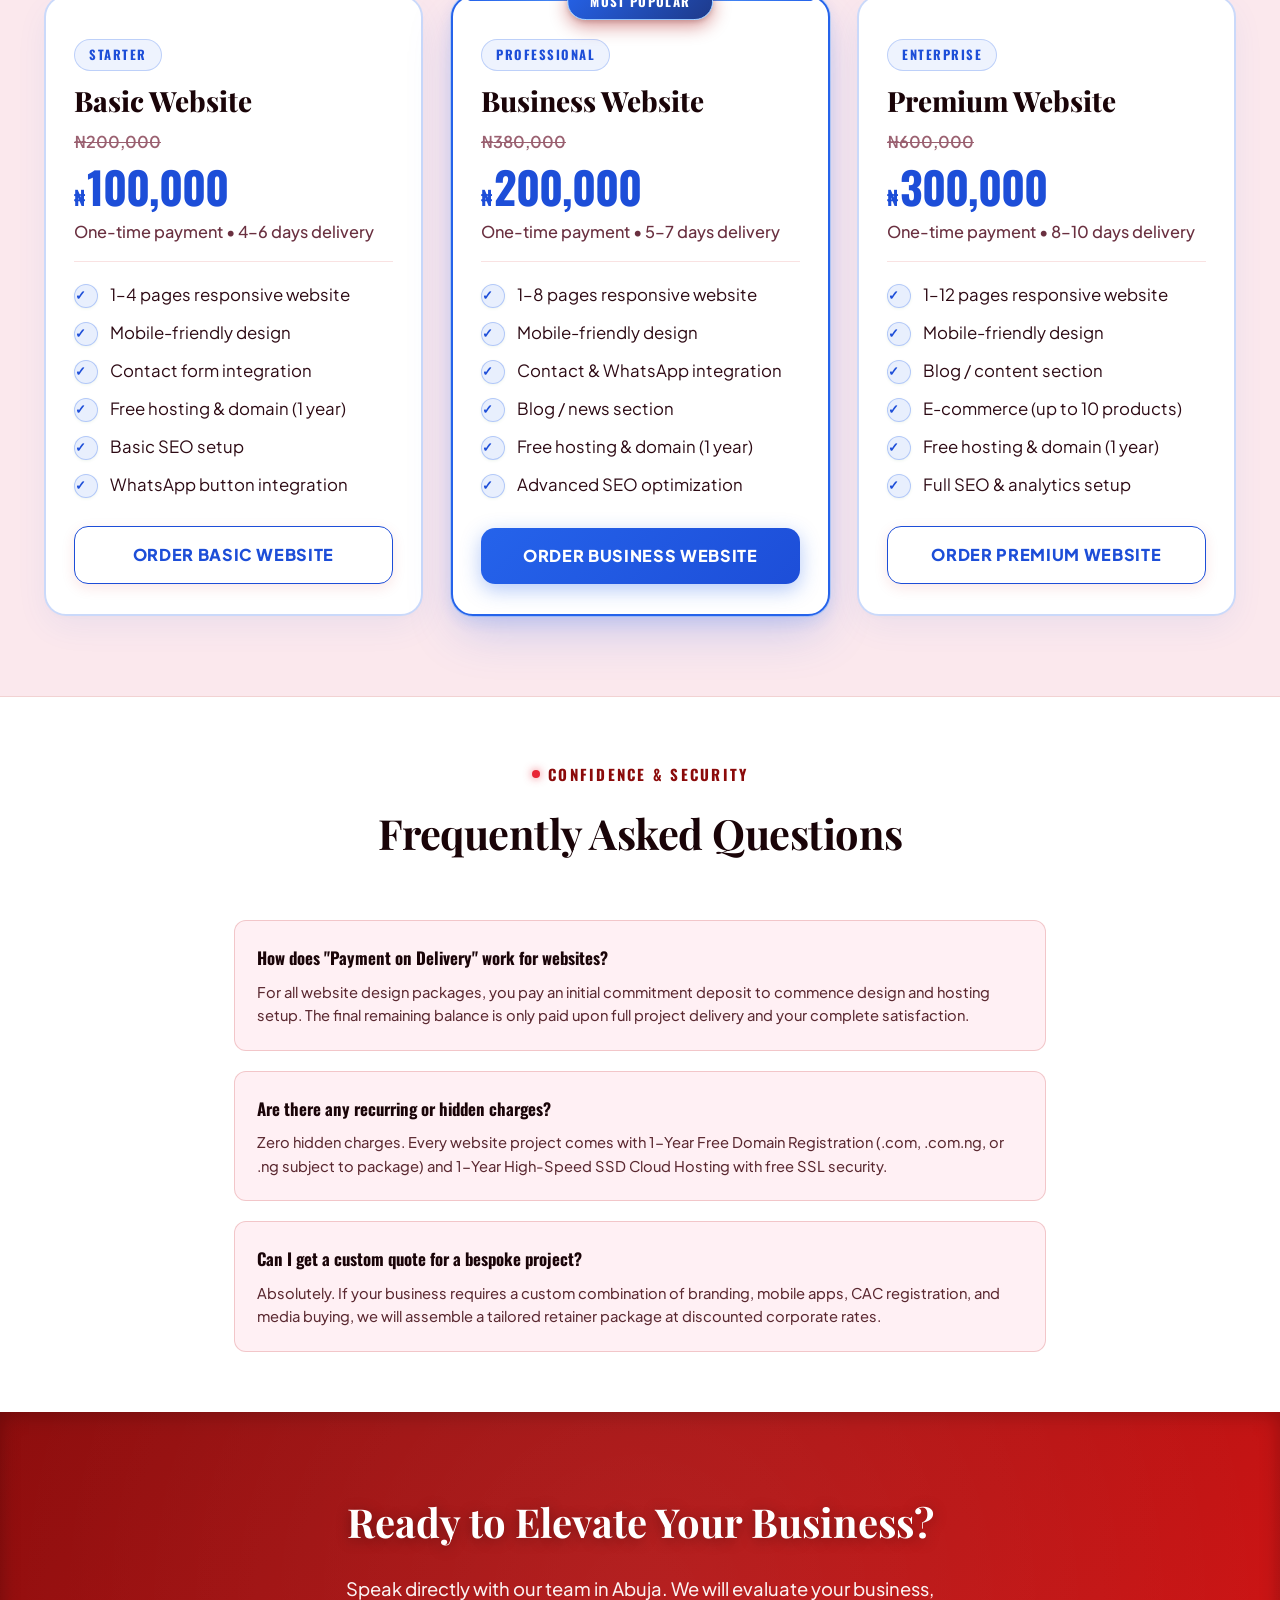
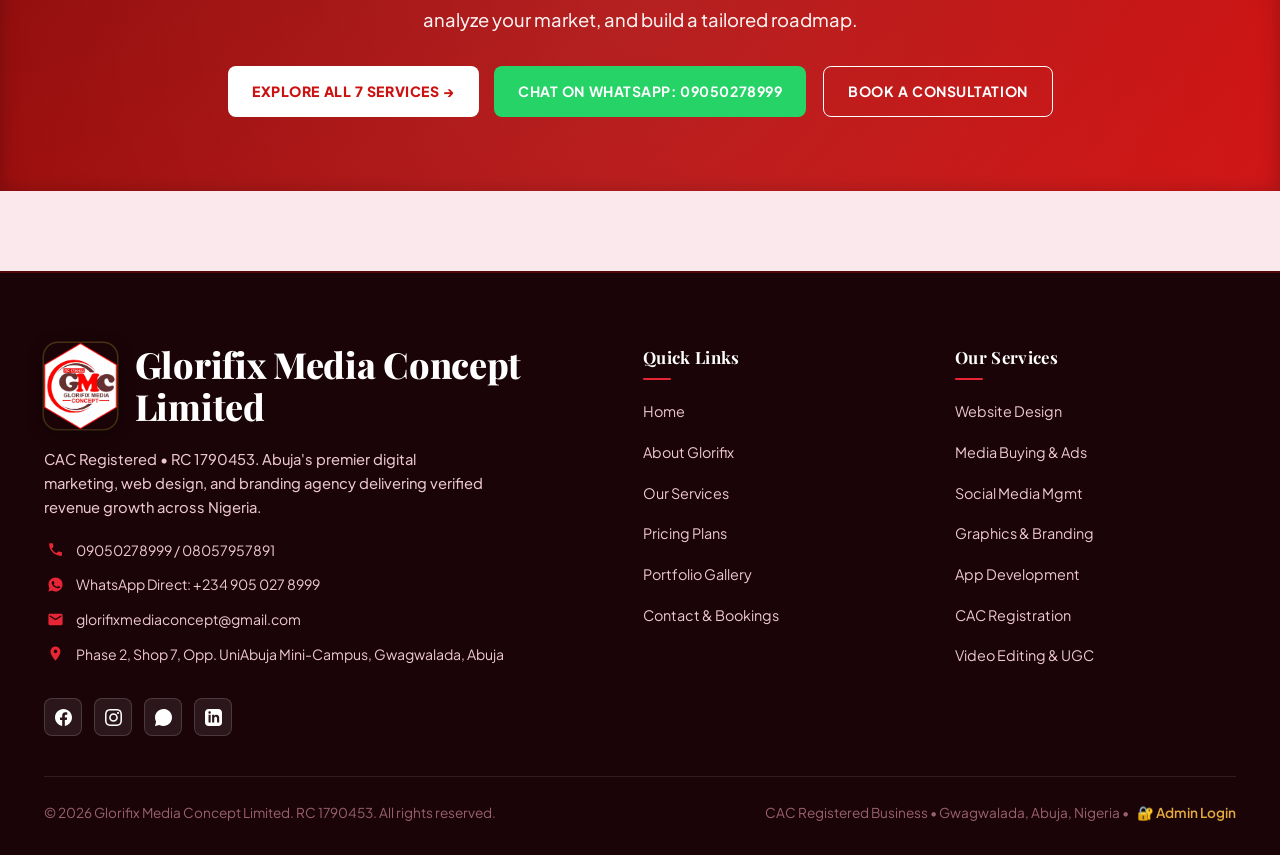
<file: pricing.html>
<!DOCTYPE html>
<html lang="en">
<head>
  <meta charset="UTF-8">
  <meta name="viewport" content="width=device-width, initial-scale=1.0">
  <title>Pricing Plans & Packages | Glorifix Media Concept Limited</title>
  <link rel="icon" type="image/png" href="assets/logo.png">
  <link rel="manifest" href="manifest.json">
  <meta name="theme-color" content="#1F0508">
  <link rel="stylesheet" href="css/styles.css?v=38">
  <link rel="preconnect" href="https://fonts.googleapis.com">
  <link rel="preconnect" href="https://fonts.gstatic.com" crossorigin>
  <link href="https://fonts.googleapis.com/css2?family=Plus+Jakarta+Sans:ital,wght@0,400;0,500;0,600;0,700;0,800;1,400;1,600&family=Montserrat:wght@400;500;600;700;800&family=Oswald:wght@500;600;700&family=Playfair+Display:ital,wght@0,700;0,800;1,700&display=swap" rel="stylesheet">
</head>
<body>

  <!-- Top Announcement Bar -->
  <div class="top-notice-bar">
    <div class="container notice-inner">
      <div><strong>Glorifix Media Concept Limited:</strong> CAC Registered &bull; RC 1790453 &bull; Abuja's Premier Growth Agency</div>
      <div>
        <a href="https://wa.me/2349050278999" target="_blank" rel="noopener noreferrer" class="notice-link">Chat on WhatsApp: 09050278999 &rarr;</a>
      </div>
    </div>
  </div>

  <!-- Site Header: Distinct Title Bar & Standalone Menu Bar -->
  <header class="site-header">
    <div class="title-bar">
      <div class="container title-bar-wrap">
        <a href="index.html" class="brand-logo" aria-label="Glorifix Media Concept Limited Home">
          <img src="assets/logo.png" alt="Glorifix Media Concept Limited" class="site-logo">
          <span class="brand-name">Glorifix Media Concept Limited</span>
        </a>
      </div>
    </div>
    <nav class="menu-bar">
      <div class="container menu-bar-wrap">
        <!-- Mobile Menu Toggle Button (Visible only on mobile) -->
        <div class="menu-mobile-header">
          <button class="menu-toggle" id="menu-toggle" aria-label="Toggle Navigation Menu" aria-expanded="false">
            <span class="hamburger-icon">
              <span></span>
              <span></span>
              <span></span>
            </span>
            <span>Menu</span>
          </button>
          <a href="https://wa.me/2349050278999" target="_blank" rel="noopener noreferrer" class="menu-mobile-cta">WhatsApp Us</a>
        </div>

        <!-- Navigation Links: Horizontal on Desktop, Vertical inside Hamburger on Mobile -->
        <div class="menu-collapse" id="menu-collapse">
          <ul class="menu-nav-links">
            <li><a href="index.html">Home</a></li>
            <li><a href="about.html">About</a></li>
            <li><a href="services.html">Services</a></li>
            <li><a href="pricing.html" class="active">Pricing</a></li>
            <li><a href="gallery.html">Gallery</a></li>
            <li><a href="contact.html">Contact</a></li>
          </ul>
          <a href="https://wa.me/2349050278999" target="_blank" rel="noopener noreferrer" class="menu-cta-btn desktop-only">WhatsApp Us</a>
        </div>
      </div>
    </nav>
  </header>

  <!-- Full-Width Page Hero Banner Section -->
  <section class="page-hero-section">
    <div class="container">
      <div class="page-hero-banner-wrap">
        <img src="assets/banners/banner-pricing.svg" alt="Glorifix Media Concept - Transparent Pricing &amp; Investment Packages" class="page-hero-banner-img">
      </div>
    </div>
  </section>

  <!-- Page Header -->
  <section class="section" style="padding: 50px 0 35px; background: #ffffff; border-bottom: 1px solid var(--border-light);">
    <div class="container" style="text-align: center; max-width: 860px;">
      <div class="section-kicker">Transparent Pricing</div>
      <h1 class="section-title">Flexible Packages Built for <span style="color: var(--red2);">Real Growth</span></h1>
      <p class="section-desc">
        Transparent, affordable packages for every business tier. No hidden fees &mdash; with <strong>payment on delivery</strong> available for website design projects.
      </p>

      <!-- Trust Badges Strip -->
      <div style="display: flex; gap: 14px; justify-content: center; flex-wrap: wrap; margin-top: 24px;">
        <span style="background: #FFF0F4; border: 1px solid rgba(204, 17, 17, 0.25); color: #8B0A0A; padding: 6px 14px; border-radius: 20px; font-size: 0.82rem; font-weight: 700;">
          ✓ Pay Balance On Delivery (Websites)
        </span>
        <span style="background: #FFF0F4; border: 1px solid rgba(204, 17, 17, 0.25); color: #8B0A0A; padding: 6px 14px; border-radius: 20px; font-size: 0.82rem; font-weight: 700;">
          ✓ Free Hosting &amp; Domain (1 Year)
        </span>
        <span style="background: #FFF0F4; border: 1px solid rgba(204, 17, 17, 0.25); color: #8B0A0A; padding: 6px 14px; border-radius: 20px; font-size: 0.82rem; font-weight: 700;">
          ✓ CAC Registered: RC 1790453
        </span>
      </div>
    </div>
  </section>

  <!-- Main Pricing Section -->
  <section class="section" style="padding: 50px 0 80px;">
    <div class="container">

      <!-- Category Navigation Guide -->
      <div class="pricing-tabs-guide">
        <span class="pricing-tabs-badge">🎯 Package Navigation</span>
        <h3 class="pricing-tabs-heading">Select a Service to View Full Packages</h3>
        <p class="pricing-tabs-hint">Tap any button below to navigate between website design, ads, social media, app development, and CAC registration plans:</p>
      </div>

      <!-- Category Filter Tabs -->
      <div class="pricing-tabs-wrap">
        <div class="pricing-tabs" role="tablist" aria-label="Pricing Package Categories">
          <button type="button" class="pricing-tab-btn active" data-target="panel-web" aria-selected="true">
            <span class="tab-btn-icon">🌐</span>
            <span class="tab-btn-label">Website Design</span>
            <span class="tab-btn-badge">View Plans &rarr;</span>
          </button>
          <button type="button" class="pricing-tab-btn" data-target="panel-media" aria-selected="false">
            <span class="tab-btn-icon">📈</span>
            <span class="tab-btn-label">Media Buying &amp; Ads</span>
            <span class="tab-btn-badge">View Plans &rarr;</span>
          </button>
          <button type="button" class="pricing-tab-btn" data-target="panel-social" aria-selected="false">
            <span class="tab-btn-icon">📱</span>
            <span class="tab-btn-label">Social Media</span>
            <span class="tab-btn-badge">View Plans &rarr;</span>
          </button>
          <button type="button" class="pricing-tab-btn" data-target="panel-app" aria-selected="false">
            <span class="tab-btn-icon">💻</span>
            <span class="tab-btn-label">App Development</span>
            <span class="tab-btn-badge">View Plans &rarr;</span>
          </button>
          <button type="button" class="pricing-tab-btn" data-target="panel-cac" aria-selected="false">
            <span class="tab-btn-icon">⚖️</span>
            <span class="tab-btn-label">CAC Registration</span>
            <span class="tab-btn-badge">View Plans &rarr;</span>
          </button>
        </div>
      </div>

      <!-- 1. Website Design Category Panel -->
      <div class="pricing-category-panel active" id="panel-web">
        <div style="text-align: center; margin-bottom: 35px;">
          <h2 style="font-family: var(--font-display); font-size: 1.8rem; color: #1A0408; margin-bottom: 6px;">Website Design <span style="color: var(--red2);">Packages</span></h2>
          <p style="color: #6A3040; font-size: 0.95rem;">All packages include free hosting and domain for 1 year. Payment on delivery available.</p>
        </div>

        <div class="pricing-grid">
          <!-- Starter -->
          <div class="pricing-card">
            <div class="pricing-tier">Starter</div>
            <h3 class="pricing-name">Basic Website</h3>
            <div class="pricing-old-amt">₦200,000</div>
            <div class="pricing-amt"><span>₦</span>100,000</div>
            <div class="pricing-sub">One-time payment &bull; 4–6 days delivery</div>
            <ul class="pricing-features">
              <li><span class="pricing-check">✓</span> 1–4 pages responsive website</li>
              <li><span class="pricing-check">✓</span> Mobile-friendly design</li>
              <li><span class="pricing-check">✓</span> Contact form integration</li>
              <li><span class="pricing-check">✓</span> Free hosting &amp; domain (1 year)</li>
              <li><span class="pricing-check">✓</span> Basic SEO setup</li>
              <li><span class="pricing-check">✓</span> WhatsApp button integration</li>
            </ul>
            <a href="https://wa.me/2349050278999?text=Hello%20Glorifix!%20I%20am%20interested%20in%20the%20Basic%20Website%20Package%20(₦100,000)" target="_blank" class="btn btn-outline pricing-cta">Order Basic Website</a>
          </div>

          <!-- Professional (Featured) -->
          <div class="pricing-card featured">
            <div class="pricing-badge">Most Popular</div>
            <div class="pricing-tier">Professional</div>
            <h3 class="pricing-name">Business Website</h3>
            <div class="pricing-old-amt">₦380,000</div>
            <div class="pricing-amt"><span>₦</span>200,000</div>
            <div class="pricing-sub">One-time payment &bull; 5–7 days delivery</div>
            <ul class="pricing-features">
              <li><span class="pricing-check">✓</span> 1–8 pages responsive website</li>
              <li><span class="pricing-check">✓</span> Mobile-friendly design</li>
              <li><span class="pricing-check">✓</span> Contact &amp; WhatsApp integration</li>
              <li><span class="pricing-check">✓</span> Blog / news section</li>
              <li><span class="pricing-check">✓</span> Free hosting &amp; domain (1 year)</li>
              <li><span class="pricing-check">✓</span> Advanced SEO optimization</li>
            </ul>
            <a href="https://wa.me/2349050278999?text=Hello%20Glorifix!%20I%20am%20interested%20in%20the%20Business%20Website%20Package%20(₦150,000)" target="_blank" class="btn btn-primary pricing-cta">Order Business Website</a>
          </div>

          <!-- Enterprise -->
          <div class="pricing-card">
            <div class="pricing-tier">Enterprise</div>
            <h3 class="pricing-name">Premium Website</h3>
            <div class="pricing-old-amt">₦600,000</div>
            <div class="pricing-amt"><span>₦</span>300,000</div>
            <div class="pricing-sub">One-time payment &bull; 8–10 days delivery</div>
            <ul class="pricing-features">
              <li><span class="pricing-check">✓</span> 1–12 pages responsive website</li>
              <li><span class="pricing-check">✓</span> Mobile-friendly design</li>
              <li><span class="pricing-check">✓</span> Blog / content section</li>
              <li><span class="pricing-check">✓</span> E-commerce (up to 10 products)</li>
              <li><span class="pricing-check">✓</span> Free hosting &amp; domain (1 year)</li>
              <li><span class="pricing-check">✓</span> Full SEO &amp; analytics setup</li>
            </ul>
            <a href="https://wa.me/2349050278999?text=Hello%20Glorifix!%20I%20am%20interested%20in%20the%20Premium%20Website%20Package%20(₦300,000)" target="_blank" class="btn btn-outline pricing-cta">Order Premium Website</a>
          </div>
        </div>
      </div>

      <!-- 2. Media Buying & Paid Ads Panel -->
      <div class="pricing-category-panel" id="panel-media">
        <div style="text-align: center; margin-bottom: 35px;">
          <div class="section-kicker" style="margin-bottom: 6px;">Facebook &amp; Instagram Advertising</div>
          <h2 style="font-family: var(--font-display); font-size: 1.8rem; color: #1A0408; margin-bottom: 6px;">Let Your Business Reach <span style="color: var(--red2);">More People</span></h2>
          <p style="color: #6A3040; font-size: 0.95rem; max-width: 720px; margin: 0 auto;">Promote your products and services to a laser-targeted audience, generate qualified leads, and increase your business visibility with our full Meta Ads service.</p>
        </div>

        <div class="pricing-grid grid-4col">
          <!-- Basic Package -->
          <div class="pricing-card">
            <div class="pricing-tier">7 Days Campaign</div>
            <h3 class="pricing-name">Basic Package</h3>
            <div class="pricing-old-amt"></div>
            <div class="pricing-amt"><span>₦</span>60,000</div>
            <div class="pricing-sub">Full 7 Days Facebook &amp; Instagram Ads</div>

            <!-- Budget Breakdown Box -->
            <div class="pricing-budget-box">
              <div style="display: flex; justify-content: space-between; margin-bottom: 4px;">
                <span style="color: #6A3040;">Daily Ads Budget (Min):</span>
                <strong style="color: #CC1111;">₦5,000</strong>
              </div>
              <div style="display: flex; justify-content: space-between; margin-bottom: 4px;">
                <span style="color: #6A3040;">Total 7-Day Ads Budget:</span>
                <strong style="color: #1A0408;">₦35,000</strong>
              </div>
              <div style="display: flex; justify-content: space-between;">
                <span style="color: #6A3040;">Our Service Charge:</span>
                <strong style="color: #1A0408;">₦25,000</strong>
              </div>
            </div>

            <ul class="pricing-features">
              <li><span class="pricing-check">🎯</span> <strong>Est. Reach:</strong> 8,000 &ndash; 20,000 People Daily</li>
              <li><span class="pricing-check">✓</span> <strong>Objectives:</strong> Sales, Leads, Awareness, Engagement, Conversion</li>
              <li><span class="pricing-check">✓</span> Full Facebook &amp; Instagram Ads setup</li>
              <li><span class="pricing-check">✓</span> Deep audience targeting &amp; buyer persona</li>
              <li><span class="pricing-check">✓</span> Facebook Pixel installation</li>
              <li><span class="pricing-check">✓</span> High-converting sales funnel</li>
              <li><span class="pricing-check">✓</span> A/B ads creative testing &amp; optimisation</li>
              <li><span class="pricing-check">✓</span> Facebook Page optimisation</li>
              <li><span class="pricing-check">✓</span> Daily monitoring &amp; optimisation</li>
              <li><span class="pricing-check">✓</span> Weekly performance report</li>
            </ul>
            <a href="https://wa.me/2349050278999?text=Hello%20Glorifix!%20I%20want%20to%20get%20started%20with%20the%20Basic%20Ads%20Package%20(₦60,000%20for%207%20Days)" target="_blank" class="btn btn-outline pricing-cta">Get Basic Package</a>
          </div>

          <!-- Silver Package -->
          <div class="pricing-card">
            <div class="pricing-tier">14 Days Campaign</div>
            <h3 class="pricing-name">Silver Package</h3>
            <div class="pricing-old-amt"></div>
            <div class="pricing-amt"><span>₦</span>120,000</div>
            <div class="pricing-sub">Full 14 Days (2 Weeks) Campaign</div>

            <!-- Budget Breakdown Box -->
            <div class="pricing-budget-box">
              <div style="display: flex; justify-content: space-between; margin-bottom: 4px;">
                <span style="color: #6A3040;">Daily Ads Budget (Min):</span>
                <strong style="color: #CC1111;">₦5,000</strong>
              </div>
              <div style="display: flex; justify-content: space-between; margin-bottom: 4px;">
                <span style="color: #6A3040;">Total 14-Day Ads Budget:</span>
                <strong style="color: #1A0408;">₦70,000</strong>
              </div>
              <div style="display: flex; justify-content: space-between;">
                <span style="color: #6A3040;">Our Service Charge:</span>
                <strong style="color: #1A0408;">₦60,000</strong>
              </div>
            </div>

            <ul class="pricing-features">
              <li><span class="pricing-check">🎯</span> <strong>Est. Reach:</strong> 8,000 &ndash; 20,000 People Daily</li>
              <li><span class="pricing-check">✓</span> <strong>Objectives:</strong> Sales, Leads, Awareness, Engagement, Conversion</li>
              <li><span class="pricing-check">✓</span> Full Facebook &amp; Instagram Ads setup</li>
              <li><span class="pricing-check">✓</span> Deep audience targeting &amp; buyer persona</li>
              <li><span class="pricing-check">✓</span> Facebook Pixel installation</li>
              <li><span class="pricing-check">✓</span> High-converting sales funnel</li>
              <li><span class="pricing-check">✓</span> A/B ads creative testing &amp; optimisation</li>
              <li><span class="pricing-check">✓</span> Facebook Page optimisation</li>
              <li><span class="pricing-check">✓</span> Daily monitoring &amp; optimisation</li>
              <li><span class="pricing-check">✓</span> Weekly performance report</li>
            </ul>
            <a href="https://wa.me/2349050278999?text=Hello%20Glorifix!%20I%20want%20to%20get%20started%20with%20the%20Silver%20Ads%20Package%20(₦120,000%20for%2014%20Days)" target="_blank" class="btn btn-outline pricing-cta">Get Silver Package</a>
          </div>

          <!-- Gold Package (Featured) -->
          <div class="pricing-card featured">
            <div class="pricing-badge">Most Popular</div>
            <div class="pricing-tier">21 Days Campaign</div>
            <h3 class="pricing-name">Gold Package</h3>
            <div class="pricing-old-amt"></div>
            <div class="pricing-amt"><span>₦</span>180,000</div>
            <div class="pricing-sub">Full 21 Days (3 Weeks) Campaign</div>

            <!-- Budget Breakdown Box -->
            <div class="pricing-budget-box">
              <div style="display: flex; justify-content: space-between; margin-bottom: 4px;">
                <span style="color: #6A3040;">Daily Ads Budget (Min):</span>
                <strong style="color: #CC1111;">₦5,000</strong>
              </div>
              <div style="display: flex; justify-content: space-between; margin-bottom: 4px;">
                <span style="color: #6A3040;">Total 21-Day Ads Budget:</span>
                <strong style="color: #1A0408;">₦105,000</strong>
              </div>
              <div style="display: flex; justify-content: space-between;">
                <span style="color: #6A3040;">Our Service Charge:</span>
                <strong style="color: #1A0408;">₦75,000</strong>
              </div>
            </div>

            <ul class="pricing-features">
              <li><span class="pricing-check">🎯</span> <strong>Est. Reach:</strong> 8,000 &ndash; 20,000 People Daily</li>
              <li><span class="pricing-check">✓</span> <strong>Objectives:</strong> Sales, Leads, Awareness, Engagement, Conversion</li>
              <li><span class="pricing-check">✓</span> Full Facebook &amp; Instagram Ads setup</li>
              <li><span class="pricing-check">✓</span> Deep audience targeting &amp; buyer persona</li>
              <li><span class="pricing-check">✓</span> Facebook Pixel installation</li>
              <li><span class="pricing-check">✓</span> High-converting sales funnel</li>
              <li><span class="pricing-check">✓</span> A/B ads creative testing &amp; optimisation</li>
              <li><span class="pricing-check">✓</span> Facebook Page optimisation</li>
              <li><span class="pricing-check">✓</span> Daily monitoring &amp; optimisation</li>
              <li><span class="pricing-check">✓</span> Weekly performance report</li>
            </ul>
            <a href="https://wa.me/2349050278999?text=Hello%20Glorifix!%20I%20want%20to%20get%20started%20with%20the%20Gold%20Ads%20Package%20(₦180,000%20for%2021%20Days)" target="_blank" class="btn btn-primary pricing-cta">Get Gold Package</a>
          </div>

          <!-- Diamond Package -->
          <div class="pricing-card">
            <div class="pricing-tier">28 Days Campaign</div>
            <h3 class="pricing-name">Diamond Package</h3>
            <div class="pricing-old-amt"></div>
            <div class="pricing-amt"><span>₦</span>240,000</div>
            <div class="pricing-sub">Full 28 Days (4 Weeks) Campaign</div>

            <!-- Budget Breakdown Box -->
            <div class="pricing-budget-box">
              <div style="display: flex; justify-content: space-between; margin-bottom: 4px;">
                <span style="color: #6A3040;">Daily Ads Budget (Min):</span>
                <strong style="color: #CC1111;">₦5,000</strong>
              </div>
              <div style="display: flex; justify-content: space-between; margin-bottom: 4px;">
                <span style="color: #6A3040;">Total 28-Day Ads Budget:</span>
                <strong style="color: #1A0408;">₦140,000</strong>
              </div>
              <div style="display: flex; justify-content: space-between;">
                <span style="color: #6A3040;">Our Service Charge:</span>
                <strong style="color: #1A0408;">₦100,000</strong>
              </div>
            </div>

            <ul class="pricing-features">
              <li><span class="pricing-check">🎯</span> <strong>Est. Reach:</strong> 8,000 &ndash; 20,000 People Daily</li>
              <li><span class="pricing-check">✓</span> <strong>Objectives:</strong> Sales, Leads, Awareness, Engagement, Conversion</li>
              <li><span class="pricing-check">✓</span> Full Facebook &amp; Instagram Ads setup</li>
              <li><span class="pricing-check">✓</span> Deep audience targeting &amp; buyer persona</li>
              <li><span class="pricing-check">✓</span> Facebook Pixel installation</li>
              <li><span class="pricing-check">✓</span> High-converting sales funnel</li>
              <li><span class="pricing-check">✓</span> A/B ads creative testing &amp; optimisation</li>
              <li><span class="pricing-check">✓</span> Facebook Page optimisation</li>
              <li><span class="pricing-check">✓</span> Daily monitoring &amp; optimisation</li>
              <li><span class="pricing-check">✓</span> Weekly performance report</li>
            </ul>
            <a href="https://wa.me/2349050278999?text=Hello%20Glorifix!%20I%20want%20to%20get%20started%20with%20the%20Diamond%20Ads%20Package%20(₦240,000%20for%2028%20Days)" target="_blank" class="btn btn-outline pricing-cta">Get Diamond Package</a>
          </div>
        </div>

        <!-- Disclaimer & Direct Channel Strip -->
        <div style="margin-top: 35px; background: #FFF8FA; border: 1px solid rgba(204, 17, 17, 0.18); border-radius: 14px; padding: 22px 26px; text-align: center;">
          <p style="font-size: 0.88rem; color: #6A3040; margin-bottom: 14px; line-height: 1.6;">
            <strong>*Note:</strong> Reach figures are estimated platform benchmarks based on targeted algorithms, not guaranteed sales or revenue.
          </p>
          <div style="display: flex; gap: 14px; justify-content: center; flex-wrap: wrap;">
            <a href="https://wa.me/2349050278999?text=Hello%20Glorifix!%20I%20want%20to%20discuss%20my%20advertising%20needs" target="_blank" class="btn btn-primary" style="padding: 10px 22px; font-size: 0.88rem;">
              Chat / Call WhatsApp: 09050278999
            </a>
            <a href="mailto:glorifixmediaconcept@gmail.com" class="btn btn-outline" style="padding: 10px 22px; font-size: 0.88rem;">
              Email: glorifixmediaconcept@gmail.com
            </a>
          </div>
        </div>
      </div>

      <!-- 3. Social Media Management Panel -->
      <div class="pricing-category-panel" id="panel-social">
        <div style="text-align: center; margin-bottom: 35px;">
          <h2 style="font-family: var(--font-display); font-size: 1.8rem; color: #1A0408; margin-bottom: 6px;">Social Media <span style="color: var(--red2);">Management</span></h2>
          <p style="color: #6A3040; font-size: 0.95rem;">Consistent posting, audience engagement, and community building every single month.</p>
        </div>

        <div class="pricing-grid">
          <!-- Starter -->
          <div class="pricing-card">
            <div class="pricing-tier">Starter</div>
            <h3 class="pricing-name">Starter Package</h3>
            <div class="pricing-old-amt"></div>
            <div class="pricing-amt"><span>₦</span>60,000</div>
            <div class="pricing-sub">Billed monthly &bull; Ongoing management</div>
            <ul class="pricing-features">
              <li><span class="pricing-check">✓</span> 1 platforms managed</li>
              <li><span class="pricing-check">✓</span> 10 posts per month</li>
              <li><span class="pricing-check">✓</span> Basic content creation</li>
              <li><span class="pricing-check">✓</span> Monthly analytics report</li>
              <li><span class="pricing-check">✓</span> Comment management</li>
            </ul>
            <a href="https://wa.me/2349050278999?text=Hello%20Glorifix!%20I%20am%20interested%20in%20the%20Starter%20Social%20Media%20Package%20(₦60,000/mo)" target="_blank" class="btn btn-outline pricing-cta">Start Starter Plan</a>
          </div>

          <!-- Growth (Featured) -->
          <div class="pricing-card featured">
            <div class="pricing-badge">Best Value</div>
            <div class="pricing-tier">Growth</div>
            <h3 class="pricing-name">Growth Package</h3>
            <div class="pricing-old-amt"></div>
            <div class="pricing-amt"><span>₦</span>120,000</div>
            <div class="pricing-sub">Billed monthly &bull; Accelerated reach</div>
            <ul class="pricing-features">
              <li><span class="pricing-check">✓</span> 2 platforms managed</li>
              <li><span class="pricing-check">✓</span> 20 posts per month</li>
              <li><span class="pricing-check">✓</span> Custom graphics &amp; videos</li>
              <li><span class="pricing-check">✓</span> Community engagement</li>
              <li><span class="pricing-check">✓</span> Bi-weekly analytics report</li>
            </ul>
            <a href="https://wa.me/2349050278999?text=Hello%20Glorifix!%20I%20am%20interested%20in%20the%20Growth%20Social%20Media%20Package%20(₦120,000/mo)" target="_blank" class="btn btn-primary pricing-cta">Start Growth Plan</a>
          </div>

          <!-- Premium -->
          <div class="pricing-card">
            <div class="pricing-tier">Premium</div>
            <h3 class="pricing-name">Premium Package</h3>
            <div class="pricing-old-amt"></div>
            <div class="pricing-amt"><span>₦</span>240,000</div>
            <div class="pricing-sub">Billed monthly &bull; Full digital dominance</div>
            <ul class="pricing-features">
              <li><span class="pricing-check">✓</span> 3 platforms managed</li>
              <li><span class="pricing-check">✓</span> 30 posts per month</li>
              <li><span class="pricing-check">✓</span> Premium content &amp; video</li>
              <li><span class="pricing-check">✓</span> Influencer collaboration</li>
              <li><span class="pricing-check">✓</span> Weekly analytics &amp; strategy call</li>
            </ul>
            <a href="https://wa.me/2349050278999?text=Hello%20Glorifix!%20I%20am%20interested%20in%20the%20Premium%20Social%20Media%20Package%20(₦240,000/mo)" target="_blank" class="btn btn-outline pricing-cta">Start Premium Plan</a>
          </div>
        </div>
      </div>

      <!-- 4. App Development Panel -->
      <div class="pricing-category-panel" id="panel-app">
        <div style="text-align: center; margin-bottom: 35px;">
          <h2 style="font-family: var(--font-display); font-size: 1.8rem; color: #1A0408; margin-bottom: 6px;">App Development <span style="color: var(--red2);">Packages</span></h2>
          <p style="color: #6A3040; font-size: 0.95rem;">Custom web and mobile applications engineered for reliability and scale.</p>
        </div>

        <div class="pricing-grid">
          <!-- Web App -->
          <div class="pricing-card">
            <div class="pricing-tier">Basic</div>
            <h3 class="pricing-name">Web Application</h3>
            <div class="pricing-old-amt"></div>
            <div class="pricing-amt"><span>₦</span>200,000</div>
            <div class="pricing-sub">Starting from &bull; 14–21 days delivery</div>
            <ul class="pricing-features">
              <li><span class="pricing-check">✓</span> Custom web application</li>
              <li><span class="pricing-check">✓</span> User authentication system</li>
              <li><span class="pricing-check">✓</span> Database integration</li>
              <li><span class="pricing-check">✓</span> Responsive design</li>
              <li><span class="pricing-check">✓</span> 3 months support</li>
            </ul>
            <a href="https://wa.me/2349050278999?text=Hello%20Glorifix!%20I%20want%20to%20develop%20a%20Web%20Application%20(From%20₦200,000)" target="_blank" class="btn btn-outline pricing-cta">Build Web App</a>
          </div>

          <!-- Mobile App (Featured) -->
          <div class="pricing-card featured">
            <div class="pricing-badge">Popular</div>
            <div class="pricing-tier">Standard</div>
            <h3 class="pricing-name">Mobile App</h3>
            <div class="pricing-old-amt"></div>
            <div class="pricing-amt"><span>₦</span>400,000</div>
            <div class="pricing-sub">Starting from &bull; 21–30 days delivery</div>
            <ul class="pricing-features">
              <li><span class="pricing-check">✓</span> iOS &amp; Android app</li>
              <li><span class="pricing-check">✓</span> React Native cross-platform</li>
              <li><span class="pricing-check">✓</span> API integration</li>
              <li><span class="pricing-check">✓</span> Push notifications</li>
              <li><span class="pricing-check">✓</span> 6 months support</li>
            </ul>
            <a href="https://wa.me/2349050278999?text=Hello%20Glorifix!%20I%20want%20to%20develop%20a%20Mobile%20App%20(From%20₦400,000)" target="_blank" class="btn btn-primary pricing-cta">Build Mobile App</a>
          </div>

          <!-- Full Platform -->
          <div class="pricing-card">
            <div class="pricing-tier">Enterprise</div>
            <h3 class="pricing-name">Full Platform</h3>
            <div class="pricing-old-amt"></div>
            <div class="pricing-amt">Custom Quote</div>
            <div class="pricing-sub">Price on request &bull; Timeline varies</div>
            <ul class="pricing-features">
              <li><span class="pricing-check">✓</span> Full-stack custom platform</li>
              <li><span class="pricing-check">✓</span> Web + mobile app combo</li>
              <li><span class="pricing-check">✓</span> Admin dashboard &amp; analytics</li>
              <li><span class="pricing-check">✓</span> Advanced API &amp; cloud integrations</li>
              <li><span class="pricing-check">✓</span> 12 months dedicated support</li>
            </ul>
            <a href="https://wa.me/2349050278999?text=Hello%20Glorifix!%20I%20need%20a%20custom%20Full%20Platform%20Quote" target="_blank" class="btn btn-outline pricing-cta">Request Custom Quote</a>
          </div>
        </div>
      </div>

      <!-- 5. CAC Registration Panel -->
      <div class="pricing-category-panel" id="panel-cac">
        <div style="text-align: center; margin-bottom: 35px;">
          <h2 style="font-family: var(--font-display); font-size: 1.8rem; color: #1A0408; margin-bottom: 6px;">CAC Corporate <span style="color: var(--red2);">Registration</span></h2>
          <p style="color: #6A3040; font-size: 0.95rem;">Official government documentation and certification with zero delays.</p>
        </div>

        <div class="pricing-grid">
          <!-- Business Name -->
          <div class="pricing-card">
            <div class="pricing-tier">Solo</div>
            <h3 class="pricing-name">Business Name</h3>
            <div class="pricing-old-amt"></div>
            <div class="pricing-amt"><span>₦</span>35,000</div>
            <div class="pricing-sub">One-time payment &bull; 3–5 working days</div>
            <ul class="pricing-features">
              <li><span class="pricing-check">✓</span> Business name registration</li>
              <li><span class="pricing-check">✓</span> CAC Certificate &amp; documents</li>
              <li><span class="pricing-check">✓</span> Name search &amp; reservation</li>
              <li><span class="pricing-check">✓</span> Digital &amp; hard copy delivery</li>
              <li><span class="pricing-check">✓</span> Free corporate advisory</li>
            </ul>
            <a href="https://wa.me/2349050278999?text=Hello%20Glorifix!%20I%20want%20to%20register%20a%20Business%20Name%20(₦35,000)" target="_blank" class="btn btn-outline pricing-cta">Register Business Name</a>
          </div>

          <!-- Limited Company (Featured) -->
          <div class="pricing-card featured">
            <div class="pricing-badge">Most Chosen</div>
            <div class="pricing-tier">Company</div>
            <h3 class="pricing-name">Limited Company (LLC)</h3>
            <div class="pricing-old-amt"></div>
            <div class="pricing-amt"><span>₦</span>75,000</div>
            <div class="pricing-sub">One-time payment &bull; 5–7 working days</div>
            <ul class="pricing-features">
              <li><span class="pricing-check">✓</span> LLC registration (up to 2 directors)</li>
              <li><span class="pricing-check">✓</span> CAC Certificate &amp; Status Report</li>
              <li><span class="pricing-check">✓</span> Memorandum &amp; Articles (MEMART)</li>
              <li><span class="pricing-check">✓</span> Official Company Seal</li>
              <li><span class="pricing-check">✓</span> Tax Identification Number (TIN) included</li>
            </ul>
            <a href="https://wa.me/2349050278999?text=Hello%20Glorifix!%20I%20want%20to%20register%20a%20Limited%20Company%20(₦75,000)" target="_blank" class="btn btn-primary pricing-cta">Register Limited Company</a>
          </div>

          <!-- Incorporated Trustee / NGO -->
          <div class="pricing-card">
            <div class="pricing-tier">NGO / Foundation</div>
            <h3 class="pricing-name">Incorporated Trustee</h3>
            <div class="pricing-old-amt"></div>
            <div class="pricing-amt"><span>₦</span>150,000</div>
            <div class="pricing-sub">One-time payment &bull; 7–14 working days</div>
            <ul class="pricing-features">
              <li><span class="pricing-check">✓</span> NGO / Church / Foundation registration</li>
              <li><span class="pricing-check">✓</span> Full legal documentation</li>
              <li><span class="pricing-check">✓</span> Constitution drafting</li>
              <li><span class="pricing-check">✓</span> Mandatory newspaper publication</li>
              <li><span class="pricing-check">✓</span> Post-registration compliance guidance</li>
            </ul>
            <a href="https://wa.me/2349050278999?text=Hello%20Glorifix!%20I%20want%20to%20register%20an%20Incorporated%20Trustee/NGO%20(₦150,000)" target="_blank" class="btn btn-outline pricing-cta">Register Trustee/NGO</a>
          </div>
        </div>
      </div>

    </div>
  </section>

  <!-- FAQ / Payment Terms Callout -->
  <section class="section" style="background: #ffffff; border-top: 1px solid var(--border-light); padding: 60px 0;">
    <div class="container" style="max-width: 860px;">
      <div class="section-head">
        <div class="section-kicker">Confidence &amp; Security</div>
        <h2 class="section-title">Frequently Asked Questions</h2>
      </div>

      <div style="display: flex; flex-direction: column; gap: 20px;">
        <div style="background: var(--bg-card-alt); border-radius: 12px; padding: 22px; border: 1px solid var(--border-light);">
          <h4 style="font-family: var(--font-accent); font-size: 1.05rem; color: #1A0408; margin-bottom: 8px;">How does "Payment on Delivery" work for websites?</h4>
          <p style="color: #5A2830; font-size: 0.92rem; line-height: 1.6; margin: 0;">
            For all website design packages, you pay an initial commitment deposit to commence design and hosting setup. The final remaining balance is only paid upon full project delivery and your complete satisfaction.
          </p>
        </div>

        <div style="background: var(--bg-card-alt); border-radius: 12px; padding: 22px; border: 1px solid var(--border-light);">
          <h4 style="font-family: var(--font-accent); font-size: 1.05rem; color: #1A0408; margin-bottom: 8px;">Are there any recurring or hidden charges?</h4>
          <p style="color: #5A2830; font-size: 0.92rem; line-height: 1.6; margin: 0;">
            Zero hidden charges. Every website project comes with 1-Year Free Domain Registration (.com, .com.ng, or .ng subject to package) and 1-Year High-Speed SSD Cloud Hosting with free SSL security.
          </p>
        </div>

        <div style="background: var(--bg-card-alt); border-radius: 12px; padding: 22px; border: 1px solid var(--border-light);">
          <h4 style="font-family: var(--font-accent); font-size: 1.05rem; color: #1A0408; margin-bottom: 8px;">Can I get a custom quote for a bespoke project?</h4>
          <p style="color: #5A2830; font-size: 0.92rem; line-height: 1.6; margin: 0;">
            Absolutely. If your business requires a custom combination of branding, mobile apps, CAC registration, and media buying, we will assemble a tailored retainer package at discounted corporate rates.
          </p>
        </div>
      </div>
    </div>
  </section>

  <!-- Call to Action Banner -->
  <section class="cta-banner">
    <div class="container">
      <h2 style="font-family: var(--font-display); font-size: 2.5rem; margin-bottom: 16px; color: #ffffff;">Ready to Elevate Your Business?</h2>
      <p style="font-size: 1.15rem; max-width: 650px; margin: 0 auto 30px; color: #ffffff; opacity: 0.95; line-height: 1.7;">Speak directly with our team in Abuja. We will evaluate your business, analyze your market, and build a tailored roadmap.</p>
      <div style="display: flex; gap: 16px; justify-content: center; flex-wrap: wrap;">
        <a href="services.html" class="btn" style="background: white; color: #CC1111; font-weight: 800;">Explore All 7 Services &rarr;</a>
        <a href="https://wa.me/2349050278999" target="_blank" class="btn" style="background: #25D366; color: white;">Chat on WhatsApp: 09050278999</a>
        <a href="contact.html" class="btn" style="background: transparent; color: white; border: 1.5px solid white;">Book a Consultation</a>
      </div>
    </div>
  </section>

  <!-- Floating WhatsApp Action -->
  <a href="https://wa.me/2349050278999" target="_blank" class="whatsapp-float" aria-label="Chat on WhatsApp">
    <svg viewBox="0 0 24 24"><path d="M12.04 2c-5.46 0-9.91 4.45-9.91 9.91 0 1.75.46 3.45 1.32 4.95L2.05 22l5.25-1.38c1.45.79 3.08 1.21 4.74 1.21 5.46 0 9.91-4.45 9.91-9.91 0-2.65-1.03-5.14-2.9-7.01A9.816 9.816 0 0012.04 2zm5.78 14.15c-.24.68-1.41 1.26-1.95 1.34-.52.08-1.2.11-3.48-.84-2.73-1.13-4.48-3.9-4.62-4.08-.13-.19-1.12-1.49-1.12-2.85 0-1.35.71-2.02.96-2.29.25-.28.56-.35.75-.35.19 0 .37 0 .54.01.17.01.4-.07.62.47.24.57.82 2 .89 2.15.07.15.12.33.02.53-.1.19-.15.31-.29.48-.15.17-.31.37-.44.5-.15.15-.31.31-.13.62.17.31.78 1.29 1.68 2.09 1.16 1.03 2.13 1.35 2.44 1.5.31.15.48.13.66-.08.19-.21.78-.91.99-1.22.21-.31.42-.26.7-.15.29.11 1.83.86 2.14 1.02.31.15.52.23.6.35.08.13.08.76-.16 1.44z"/></svg>
  </a>

  <!-- Footer -->
  <!-- Footer (Structured 2-Column Layout) -->
  <footer class="footer">
    <div class="container">
      <div class="footer-grid-2col">
        
        <!-- Column 1: Brand Info & Contact -->
        <div class="footer-brand-col">
          <a href="index.html" class="brand-logo" aria-label="Glorifix Media Concept Limited Home" style="margin-bottom: 4px;">
            <img src="assets/logo.png" alt="Glorifix Media Concept Limited" class="site-logo">
            <span class="brand-name">Glorifix Media Concept Limited</span>
          </a>
          <p class="footer-brand-desc">
            CAC Registered &bull; RC 1790453. Abuja's premier digital marketing, web design, and branding agency delivering verified revenue growth across Nigeria.
          </p>

          <div class="footer-contact-items">
            <a href="tel:09050278999" class="footer-contact-item">
              <span class="footer-contact-icon" aria-hidden="true">
                <svg viewBox="0 0 24 24"><path d="M6.62 10.79a15.053 15.053 0 006.59 6.59l2.2-2.2c.27-.27.67-.36 1.02-.24 1.12.37 2.33.57 3.57.57.55 0 1 .45 1 1V20c0 .55-.45 1-1 1-9.39 0-17-7.61-17-17 0-.55.45-1 1-1h3.5c.55 0 1 .45 1 1 0 1.25.2 2.45.57 3.57.11.35.03.74-.25 1.02l-2.2 2.2z"/></svg>
              </span>
              <span>09050278999 / 08057957891</span>
            </a>
            <a href="https://wa.me/2349050278999" target="_blank" rel="noopener noreferrer" class="footer-contact-item">
              <span class="footer-contact-icon" aria-hidden="true">
                <svg viewBox="0 0 24 24"><path d="M12.04 2c-5.46 0-9.91 4.45-9.91 9.91 0 1.75.46 3.45 1.32 4.95L2.05 22l5.25-1.38c1.45.79 3.08 1.21 4.74 1.21 5.46 0 9.91-4.45 9.91-9.91 0-2.65-1.03-5.14-2.9-7.01A9.816 9.816 0 0012.04 2zm5.78 14.15c-.24.68-1.41 1.26-1.95 1.34-.52.08-1.2.11-3.48-.84-2.73-1.13-4.48-3.9-4.62-4.08-.13-.19-1.12-1.49-1.12-2.85 0-1.35.71-2.02.96-2.29.25-.28.56-.35.75-.35.19 0 .37 0 .54.01.17.01.4-.07.62.47.24.57.82 2 .89 2.15.07.15.12.33.02.53-.1.19-.15.31-.29.48-.15.17-.31.37-.44.5-.15.15-.31.31-.13.62.17.31.78 1.29 1.68 2.09 1.16 1.03 2.13 1.35 2.44 1.5.31.15.48.13.66-.08.19-.21.78-.91.99-1.22.21-.31.42-.26.7-.15.29.11 1.83.86 2.14 1.02.31.15.52.23.6.35.08.13.08.76-.16 1.44z"/></svg>
              </span>
              <span>WhatsApp Direct: +234 905 027 8999</span>
            </a>
            <a href="mailto:glorifixmediaconcept@gmail.com" class="footer-contact-item">
              <span class="footer-contact-icon" aria-hidden="true">
                <svg viewBox="0 0 24 24"><path d="M20 4H4c-1.1 0-1.99.9-1.99 2L2 18c0 1.1.9 2 2 2h16c1.1 0 2-.9 2-2V6c0-1.1-.9-2-2-2zm0 4l-8 5-8-5V6l8 5 8-5v2z"/></svg>
              </span>
              <span>glorifixmediaconcept@gmail.com</span>
            </a>
            <div class="footer-contact-item">
              <span class="footer-contact-icon" aria-hidden="true">
                <svg viewBox="0 0 24 24"><path d="M12 2C8.13 2 5 5.13 5 9c0 5.25 7 13 7 13s7-7.75 7-13c0-3.87-3.13-7-7-7zm0 9.5a2.5 2.5 0 010-5 2.5 2.5 0 010 5z"/></svg>
              </span>
              <span>Phase 2, Shop 7, Opp. UniAbuja Mini-Campus, Gwagwalada, Abuja</span>
            </div>
          </div>

          <div class="footer-socials">
            <a href="https://www.facebook.com/share/1BDQSsoEZQ/" target="_blank" rel="noopener noreferrer" class="soc-icon" aria-label="Facebook">
              <svg viewBox="0 0 24 24"><path d="M24 12.073c0-6.627-5.373-12-12-12s-12 5.373-12 12c0 5.99 4.388 10.954 10.125 11.854v-8.385H7.078v-3.47h3.047V9.43c0-3.007 1.792-4.669 4.533-4.669 1.312 0 2.686.235 2.686.235v2.953H15.83c-1.491 0-1.956.925-1.956 1.874v2.25h3.328l-.532 3.47h-2.796v8.385C19.612 23.027 24 18.062 24 12.073z"/></svg>
            </a>
            <a href="https://www.instagram.com/glorifixmediaconcept?igsh=M2JsMHhkOHV3MnJ3" target="_blank" rel="noopener noreferrer" class="soc-icon" aria-label="Instagram">
              <svg viewBox="0 0 24 24"><path d="M12 2.163c3.204 0 3.584.012 4.85.07 3.252.148 4.771 1.691 4.919 4.919.058 1.265.069 1.645.069 4.849 0 3.205-.012 3.584-.069 4.849-.149 3.225-1.664 4.771-4.919 4.919-1.266.058-1.644.07-4.85.07-3.204 0-3.584-.012-4.849-.07-3.26-.149-4.771-1.699-4.919-4.92-.058-1.265-.07-1.644-.07-4.849 0-3.204.013-3.583.07-4.849.149-3.227 1.664-4.771 4.919-4.919 1.266-.057 1.645-.069 4.849-.069zm0-2.163c-3.259 0-3.667.014-4.947.072-4.358.2-6.78 2.618-6.98 6.98-.059 1.281-.073 1.689-.073 4.948 0 3.259.014 3.668.072 4.948.2 4.358 2.618 6.78 6.98 6.98 1.281.058 1.689.072 4.948.072 3.259 0 3.668-.014 4.948-.072 4.354-.2 6.782-2.618 6.979-6.98.059-1.28.073-1.689.073-4.948 0-3.259-.014-3.667-.072-4.947-.196-4.354-2.617-6.78-6.979-6.98-1.281-.059-1.69-.073-4.949-.073zm0 5.838c-3.403 0-6.162 2.759-6.162 6.162s2.759 6.163 6.162 6.163 6.162-2.759 6.162-6.163c0-3.403-2.759-6.162-6.162-6.162zm0 10.162c-2.209 0-4-1.79-4-4 0-2.209 1.791-4 4-4s4 1.791 4 4c0 2.21-1.791 4-4 4zm6.406-11.845c-.796 0-1.441.645-1.441 1.44s.645 1.44 1.441 1.44c.795 0 1.439-.645 1.439-1.44s-.644-1.44-1.439-1.44z"/></svg>
            </a>
            <a href="https://wa.me/2349050278999" target="_blank" rel="noopener noreferrer" class="soc-icon" aria-label="WhatsApp">
              <svg viewBox="0 0 24 24"><path d="M12.031 6.172c-3.181 0-5.767 2.586-5.768 5.766-.001 1.298.38 2.27 1.019 3.287l-.582 2.128 2.182-.573c.978.58 1.911.928 3.145.929 3.178 0 5.767-2.587 5.768-5.766.001-3.187-2.575-5.77-5.764-5.771zm3.392 8.244c-.144.405-.837.774-1.17.824-.299.045-.677.063-1.092-.069-.252-.08-.575-.187-.988-.365-1.739-.751-2.874-2.502-2.961-2.617-.087-.116-.708-.94-.708-1.793s.448-1.273.607-1.446c.159-.173.346-.217.462-.217l.332.006c.106.005.249-.04.39.298.144.347.491 1.2.534 1.287.043.087.072.188.014.304-.058.116-.087.188-.173.289l-.26.304c-.087.086-.177.18-.076.354.101.174.449.741.964 1.201.662.591 1.221.774 1.394.86s.274.072.376-.043c.101-.116.433-.506.549-.68.116-.173.231-.145.39-.087s1.011.477 1.184.564.289.13.332.202c.045.072.045.419-.1.824zm-3.423-14.416c-6.627 0-12 5.373-12 12 0 2.164.577 4.195 1.583 5.952l-1.683 6.148 6.308-1.654c1.701.93 3.653 1.464 5.792 1.464 6.627 0 12-5.373 12-12s-5.373-12-12-12z"/></svg>
            </a>
            <a href="https://www.linkedin.com/in/glorifix-media-concept-594783257" target="_blank" rel="noopener noreferrer" class="soc-icon" aria-label="LinkedIn">
              <svg viewBox="0 0 24 24"><path d="M19 0h-14c-2.761 0-5 2.239-5 5v14c0 2.761 2.239 5 5 5h14c2.762 0 5-2.239 5-5v-14c0-2.761-2.238-5-5-5zm-11 19h-3v-11h3v11zm-1.5-12.268c-.966 0-1.75-.79-1.75-1.764s.784-1.764 1.75-1.764 1.75.79 1.75 1.764-.783 1.764-1.75 1.764zm13.5 12.268h-3v-5.604c0-3.368-4-3.113-4 0v5.604h-3v-11h3v1.765c1.396-2.586 7-2.777 7 2.476v6.759z"/></svg>
            </a>
          </div>
        </div>

        <!-- Column 2: Navigation Menus (Arranged in 2 Columns) -->
        <div class="footer-nav-2col">
          
          <!-- Menu Column A: Quick Links -->
          <div class="footer-nav-col">
            <h4>Quick Links</h4>
            <ul class="footer-menu-list">
              <li><a href="index.html">Home</a></li>
              <li><a href="about.html">About Glorifix</a></li>
              <li><a href="services.html">Our Services</a></li>
              <li><a href="pricing.html">Pricing Plans</a></li>
              <li><a href="gallery.html">Portfolio Gallery</a></li>
              <li><a href="contact.html">Contact &amp; Bookings</a></li>
            </ul>
          </div>

          <!-- Menu Column B: Our Services -->
          <div class="footer-nav-col">
            <h4>Our Services</h4>
            <ul class="footer-menu-list">
              <li><a href="services.html">Website Design</a></li>
              <li><a href="services.html">Media Buying &amp; Ads</a></li>
              <li><a href="services.html">Social Media Mgmt</a></li>
              <li><a href="services.html">Graphics &amp; Branding</a></li>
              <li><a href="services.html">App Development</a></li>
              <li><a href="services.html">CAC Registration</a></li>
              <li><a href="services.html">Video Editing &amp; UGC</a></li>
            </ul>
          </div>

        </div>

      </div>

      <div class="footer-bottom">
        <div>&copy; 2026 Glorifix Media Concept Limited. RC 1790453. All rights reserved.</div>
        <div>CAC Registered Business &bull; Gwagwalada, Abuja, Nigeria &bull; <a href="admin/login.php" class="footer-bottom-admin">🔐 Admin Login</a></div>
      </div>
    </div>
  </footer>

  <script src="js/app.js?v=27"></script>
  <script src="js/voice-agent.js?v=24" defer></script>
</body>
</html>
</file>
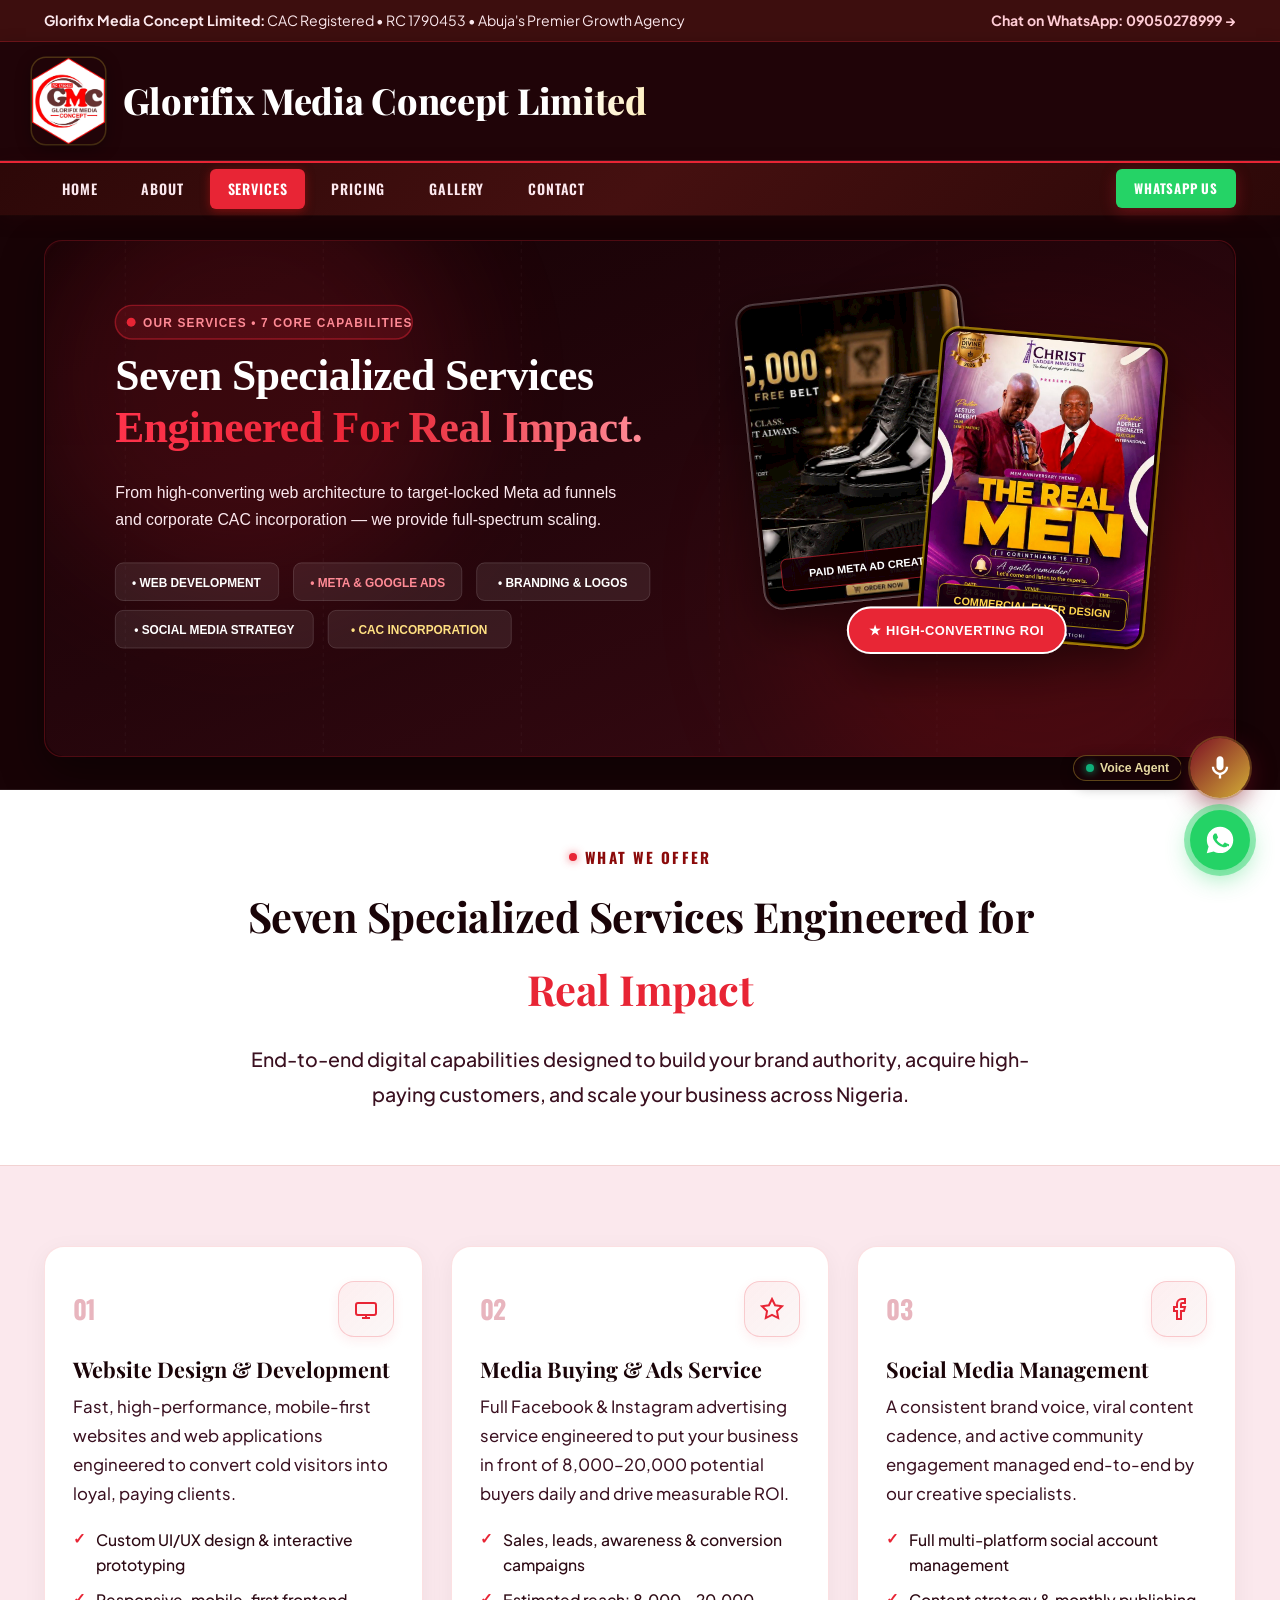
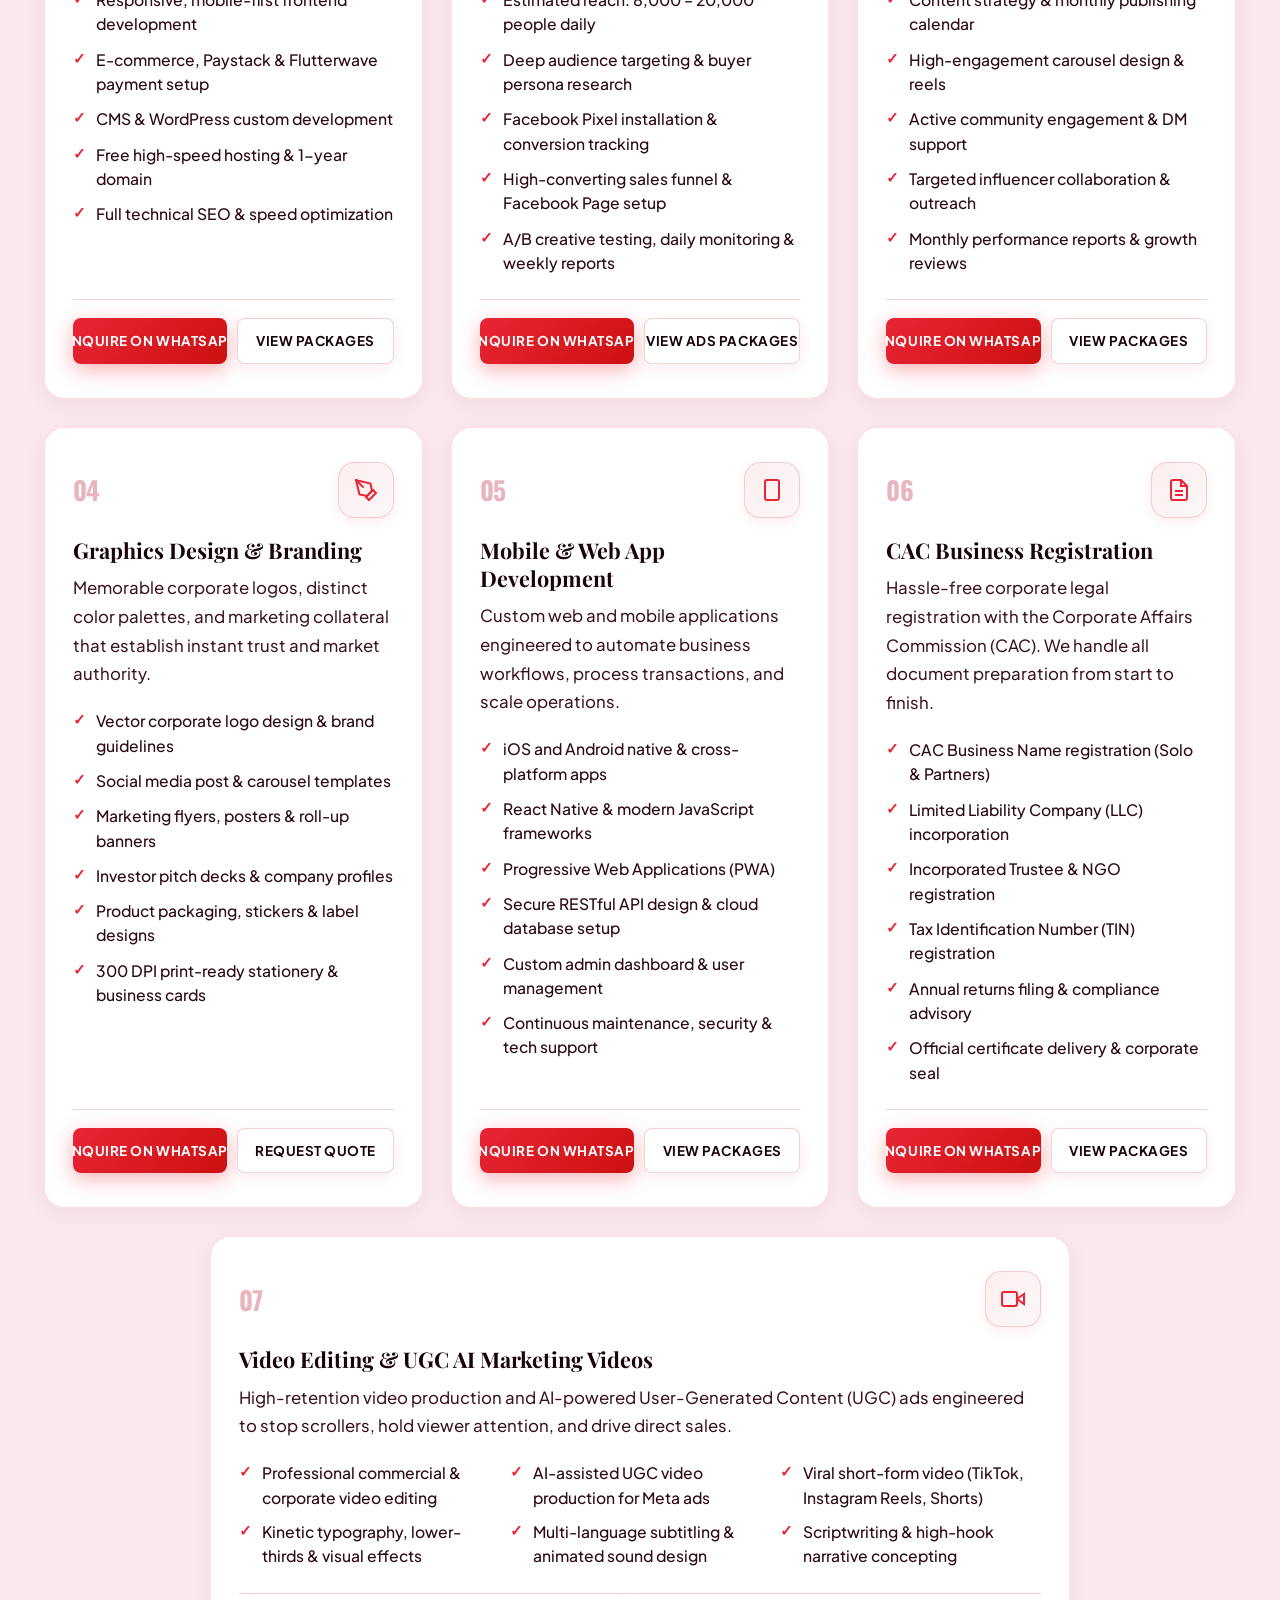
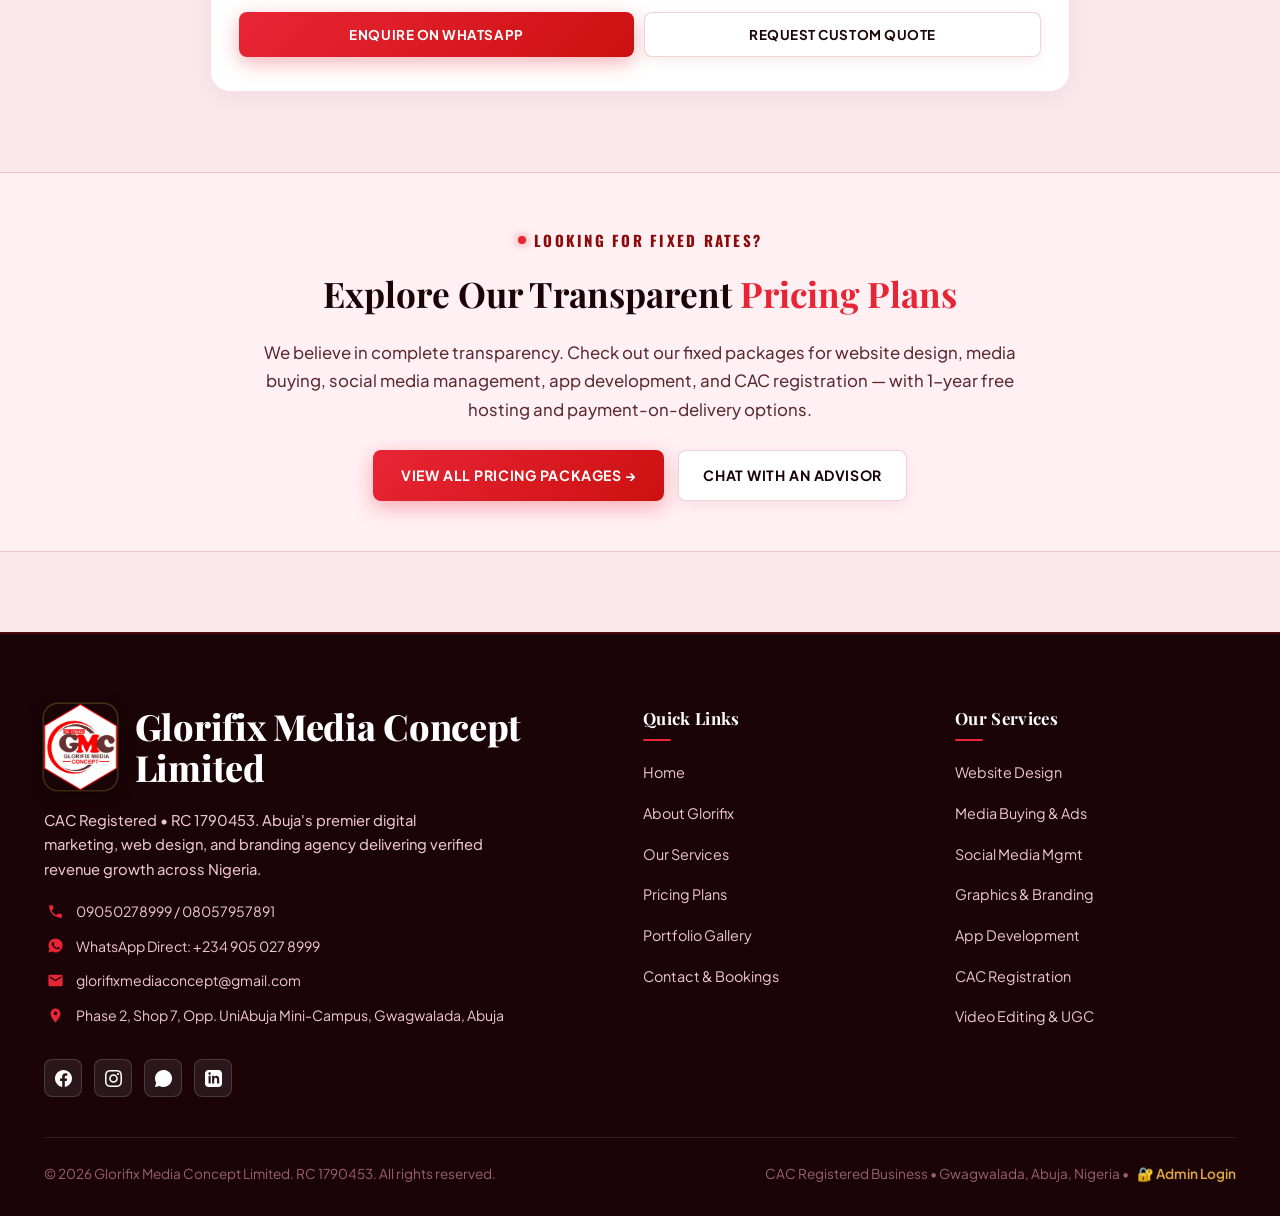
<file: services.html>
<!DOCTYPE html>
<html lang="en">
<head>
  <meta charset="UTF-8">
  <meta name="viewport" content="width=device-width, initial-scale=1.0">
  <title>Services &amp; Pricing | Glorifix Media Concept Limited - Abuja</title>
  <link rel="icon" type="image/png" href="assets/logo.png">
  <link rel="manifest" href="manifest.json">
  <meta name="theme-color" content="#1F0508">
  <link rel="stylesheet" href="css/styles.css?v=38">
  <link rel="preconnect" href="https://fonts.googleapis.com">
  <link rel="preconnect" href="https://fonts.gstatic.com" crossorigin>
  <link href="https://fonts.googleapis.com/css2?family=Plus+Jakarta+Sans:ital,wght@0,400;0,500;0,600;0,700;0,800;1,400;1,600&family=Montserrat:wght@400;500;600;700;800&family=Oswald:wght@500;600;700&family=Playfair+Display:ital,wght@0,700;0,800;1,700&display=swap" rel="stylesheet">
</head>
<body>

  <!-- Top Announcement Bar -->
  <div class="top-notice-bar">
    <div class="container notice-inner">
      <div><strong>Glorifix Media Concept Limited:</strong> CAC Registered &bull; RC 1790453 &bull; Abuja's Premier Growth Agency</div>
      <div>
        <a href="https://wa.me/2349050278999" target="_blank" rel="noopener noreferrer" class="notice-link">Chat on WhatsApp: 09050278999 &rarr;</a>
      </div>
    </div>
  </div>

  <!-- Site Header: Distinct Title Bar & Standalone Menu Bar -->
  <header class="site-header">
    <div class="title-bar">
      <div class="container title-bar-wrap">
        <a href="index.html" class="brand-logo" aria-label="Glorifix Media Concept Limited Home">
          <img src="assets/logo.png" alt="Glorifix Media Concept Limited" class="site-logo">
          <span class="brand-name">Glorifix Media Concept Limited</span>
        </a>
      </div>
    </div>
    <nav class="menu-bar">
      <div class="container menu-bar-wrap">
        <!-- Mobile Menu Toggle Button (Visible only on mobile) -->
        <div class="menu-mobile-header">
          <button class="menu-toggle" id="menu-toggle" aria-label="Toggle Navigation Menu" aria-expanded="false">
            <span class="hamburger-icon">
              <span></span>
              <span></span>
              <span></span>
            </span>
            <span>Menu</span>
          </button>
          <a href="https://wa.me/2349050278999" target="_blank" rel="noopener noreferrer" class="menu-mobile-cta">WhatsApp Us</a>
        </div>

        <!-- Navigation Links: Horizontal on Desktop, Vertical inside Hamburger on Mobile -->
        <div class="menu-collapse" id="menu-collapse">
          <ul class="menu-nav-links">
            <li><a href="index.html">Home</a></li>
            <li><a href="about.html">About</a></li>
            <li><a href="services.html" class="active">Services</a></li>
            <li><a href="pricing.html">Pricing</a></li>
            <li><a href="gallery.html">Gallery</a></li>
            <li><a href="contact.html">Contact</a></li>
          </ul>
          <a href="https://wa.me/2349050278999" target="_blank" rel="noopener noreferrer" class="menu-cta-btn desktop-only">WhatsApp Us</a>
        </div>
      </div>
    </nav>
  </header>

  <!-- Full-Width Page Hero Banner Section -->
  <section class="page-hero-section">
    <div class="container">
      <div class="page-hero-banner-wrap">
        <img src="assets/banners/banner-services.svg" alt="Glorifix Media Concept - Seven Specialized Services Engineered for Real Impact" class="page-hero-banner-img">
      </div>
    </div>
  </section>

  <!-- Page Header -->
  <section class="section" style="padding: 50px 0 35px; background: #ffffff; border-bottom: 1px solid var(--border-light);">
    <div class="container" style="text-align: center; max-width: 840px;">
      <div class="section-kicker">What We Offer</div>
      <h1 class="section-title">Seven Specialized Services Engineered for <span style="color: var(--red2);">Real Impact</span></h1>
      <p class="section-desc">
        End-to-end digital capabilities designed to build your brand authority, acquire high-paying customers, and scale your business across Nigeria.
      </p>
    </div>
  </section>

  <!-- Seven Core Services Grid Section -->
  <section class="section" style="padding: 50px 0 80px;">
    <div class="container">
      
      <div class="srv-grid">

        <!-- Service 01: Website Design & Development -->
        <article class="srv-card">
          <div>
            <div class="srv-header">
              <span class="srv-badge-num">01</span>
              <div class="srv-icon-wrap" aria-hidden="true">
                <svg width="24" height="24" viewBox="0 0 24 24" fill="none" stroke="currentColor" stroke-width="2"><path d="M4 6h16a2 2 0 0 1 2 2v8a2 2 0 0 1-2 2H4a2 2 0 0 1-2-2V8a2 2 0 0 1 2-2z"/><path d="M8 21h8"/><path d="M12 17v4"/></svg>
              </div>
            </div>
            <h2 class="srv-card-title">Website Design &amp; Development</h2>
            <p class="srv-card-desc">
              Fast, high-performance, mobile-first websites and web applications engineered to convert cold visitors into loyal, paying clients.
            </p>
            <ul class="srv-features-list">
              <li><span class="srv-bullet">&#10003;</span> Custom UI/UX design &amp; interactive prototyping</li>
              <li><span class="srv-bullet">&#10003;</span> Responsive, mobile-first frontend development</li>
              <li><span class="srv-bullet">&#10003;</span> E-commerce, Paystack &amp; Flutterwave payment setup</li>
              <li><span class="srv-bullet">&#10003;</span> CMS &amp; WordPress custom development</li>
              <li><span class="srv-bullet">&#10003;</span> Free high-speed hosting &amp; 1-year domain</li>
              <li><span class="srv-bullet">&#10003;</span> Full technical SEO &amp; speed optimization</li>
            </ul>
          </div>
          <div class="srv-card-actions">
            <a href="https://wa.me/2349050278999?text=Hello%20Glorifix!%20I%20am%20interested%20in%20Website%20Design%20services" target="_blank" class="btn btn-primary">Enquire on WhatsApp</a>
            <a href="pricing.html" class="btn btn-outline">View Packages</a>
          </div>
        </article>

        <!-- Service 02: Media Buying & Marketing (Facebook & Instagram Ads) -->
        <article class="srv-card">
          <div>
            <div class="srv-header">
              <span class="srv-badge-num">02</span>
              <div class="srv-icon-wrap" aria-hidden="true">
                <svg width="24" height="24" viewBox="0 0 24 24" fill="none" stroke="currentColor" stroke-width="2"><polygon points="12 2 15.09 8.26 22 9.27 17 14.14 18.18 21.02 12 17.77 5.82 21.02 7 14.14 2 9.27 8.91 8.26 12 2"/></svg>
              </div>
            </div>
            <h2 class="srv-card-title">Media Buying &amp; Ads Service</h2>
            <p class="srv-card-desc">
              Full Facebook &amp; Instagram advertising service engineered to put your business in front of 8,000&ndash;20,000 potential buyers daily and drive measurable ROI.
            </p>
            <ul class="srv-features-list">
              <li><span class="srv-bullet">&#10003;</span> Sales, leads, awareness &amp; conversion campaigns</li>
              <li><span class="srv-bullet">&#10003;</span> Estimated reach: 8,000 &ndash; 20,000 people daily</li>
              <li><span class="srv-bullet">&#10003;</span> Deep audience targeting &amp; buyer persona research</li>
              <li><span class="srv-bullet">&#10003;</span> Facebook Pixel installation &amp; conversion tracking</li>
              <li><span class="srv-bullet">&#10003;</span> High-converting sales funnel &amp; Facebook Page setup</li>
              <li><span class="srv-bullet">&#10003;</span> A/B creative testing, daily monitoring &amp; weekly reports</li>
            </ul>
          </div>
          <div class="srv-card-actions">
            <a href="https://wa.me/2349050278999?text=Hello%20Glorifix!%20I%20want%20to%20run%20profitable%20ads" target="_blank" class="btn btn-primary">Enquire on WhatsApp</a>
            <a href="pricing.html#panel-media" class="btn btn-outline">View Ads Packages</a>
          </div>
        </article>

        <!-- Service 03: Social Media Management -->
        <article class="srv-card">
          <div>
            <div class="srv-header">
              <span class="srv-badge-num">03</span>
              <div class="srv-icon-wrap" aria-hidden="true">
                <svg width="24" height="24" viewBox="0 0 24 24" fill="none" stroke="currentColor" stroke-width="2"><path d="M18 2h-3a5 5 0 0 0-5 5v3H7v4h3v8h4v-8h3l1-4h-4V7a1 1 0 0 1 1-1h3z"/></svg>
              </div>
            </div>
            <h2 class="srv-card-title">Social Media Management</h2>
            <p class="srv-card-desc">
              A consistent brand voice, viral content cadence, and active community engagement managed end-to-end by our creative specialists.
            </p>
            <ul class="srv-features-list">
              <li><span class="srv-bullet">&#10003;</span> Full multi-platform social account management</li>
              <li><span class="srv-bullet">&#10003;</span> Content strategy &amp; monthly publishing calendar</li>
              <li><span class="srv-bullet">&#10003;</span> High-engagement carousel design &amp; reels</li>
              <li><span class="srv-bullet">&#10003;</span> Active community engagement &amp; DM support</li>
              <li><span class="srv-bullet">&#10003;</span> Targeted influencer collaboration &amp; outreach</li>
              <li><span class="srv-bullet">&#10003;</span> Monthly performance reports &amp; growth reviews</li>
            </ul>
          </div>
          <div class="srv-card-actions">
            <a href="https://wa.me/2349050278999?text=Hello%20Glorifix!%20I%20need%20Social%20Media%20Management" target="_blank" class="btn btn-primary">Enquire on WhatsApp</a>
            <a href="pricing.html" class="btn btn-outline">View Packages</a>
          </div>
        </article>

        <!-- Service 04: Graphics Design & Visual Branding -->
        <article class="srv-card">
          <div>
            <div class="srv-header">
              <span class="srv-badge-num">04</span>
              <div class="srv-icon-wrap" aria-hidden="true">
                <svg width="24" height="24" viewBox="0 0 24 24" fill="none" stroke="currentColor" stroke-width="2"><path d="M12 19l7-7 3 3-7 7-3-3z"/><path d="M18 13l-1.5-7.5L2 2l3.5 14.5L13 18l5-5z"/><path d="M2 2l7.586 7.586"/></svg>
              </div>
            </div>
            <h2 class="srv-card-title">Graphics Design &amp; Branding</h2>
            <p class="srv-card-desc">
              Memorable corporate logos, distinct color palettes, and marketing collateral that establish instant trust and market authority.
            </p>
            <ul class="srv-features-list">
              <li><span class="srv-bullet">&#10003;</span> Vector corporate logo design &amp; brand guidelines</li>
              <li><span class="srv-bullet">&#10003;</span> Social media post &amp; carousel templates</li>
              <li><span class="srv-bullet">&#10003;</span> Marketing flyers, posters &amp; roll-up banners</li>
              <li><span class="srv-bullet">&#10003;</span> Investor pitch decks &amp; company profiles</li>
              <li><span class="srv-bullet">&#10003;</span> Product packaging, stickers &amp; label designs</li>
              <li><span class="srv-bullet">&#10003;</span> 300 DPI print-ready stationery &amp; business cards</li>
            </ul>
          </div>
          <div class="srv-card-actions">
            <a href="https://wa.me/2349050278999?text=Hello%20Glorifix!%20I%20need%20Graphic%20Design%20services" target="_blank" class="btn btn-primary">Enquire on WhatsApp</a>
            <a href="contact.html" class="btn btn-outline">Request Quote</a>
          </div>
        </article>

        <!-- Service 05: Mobile & Web App Development -->
        <article class="srv-card">
          <div>
            <div class="srv-header">
              <span class="srv-badge-num">05</span>
              <div class="srv-icon-wrap" aria-hidden="true">
                <svg width="24" height="24" viewBox="0 0 24 24" fill="none" stroke="currentColor" stroke-width="2"><rect x="5" y="2" width="14" height="20" rx="2" ry="2"/><line x1="12" y1="18" x2="12.01" y2="18"/></svg>
              </div>
            </div>
            <h2 class="srv-card-title">Mobile &amp; Web App Development</h2>
            <p class="srv-card-desc">
              Custom web and mobile applications engineered to automate business workflows, process transactions, and scale operations.
            </p>
            <ul class="srv-features-list">
              <li><span class="srv-bullet">&#10003;</span> iOS and Android native &amp; cross-platform apps</li>
              <li><span class="srv-bullet">&#10003;</span> React Native &amp; modern JavaScript frameworks</li>
              <li><span class="srv-bullet">&#10003;</span> Progressive Web Applications (PWA)</li>
              <li><span class="srv-bullet">&#10003;</span> Secure RESTful API design &amp; cloud database setup</li>
              <li><span class="srv-bullet">&#10003;</span> Custom admin dashboard &amp; user management</li>
              <li><span class="srv-bullet">&#10003;</span> Continuous maintenance, security &amp; tech support</li>
            </ul>
          </div>
          <div class="srv-card-actions">
            <a href="https://wa.me/2349050278999?text=Hello%20Glorifix!%20I%20want%20to%20build%20an%20App" target="_blank" class="btn btn-primary">Enquire on WhatsApp</a>
            <a href="pricing.html" class="btn btn-outline">View Packages</a>
          </div>
        </article>

        <!-- Service 06: CAC Business Registration -->
        <article class="srv-card">
          <div>
            <div class="srv-header">
              <span class="srv-badge-num">06</span>
              <div class="srv-icon-wrap" aria-hidden="true">
                <svg width="24" height="24" viewBox="0 0 24 24" fill="none" stroke="currentColor" stroke-width="2"><path d="M14 2H6a2 2 0 0 0-2 2v16a2 2 0 0 0 2 2h12a2 2 0 0 0 2-2V8z"/><polyline points="14 2 14 8 20 8"/><line x1="16" y1="13" x2="8" y2="13"/><line x1="16" y1="17" x2="8" y2="17"/></svg>
              </div>
            </div>
            <h2 class="srv-card-title">CAC Business Registration</h2>
            <p class="srv-card-desc">
              Hassle-free corporate legal registration with the Corporate Affairs Commission (CAC). We handle all document preparation from start to finish.
            </p>
            <ul class="srv-features-list">
              <li><span class="srv-bullet">&#10003;</span> CAC Business Name registration (Solo &amp; Partners)</li>
              <li><span class="srv-bullet">&#10003;</span> Limited Liability Company (LLC) incorporation</li>
              <li><span class="srv-bullet">&#10003;</span> Incorporated Trustee &amp; NGO registration</li>
              <li><span class="srv-bullet">&#10003;</span> Tax Identification Number (TIN) registration</li>
              <li><span class="srv-bullet">&#10003;</span> Annual returns filing &amp; compliance advisory</li>
              <li><span class="srv-bullet">&#10003;</span> Official certificate delivery &amp; corporate seal</li>
            </ul>
          </div>
          <div class="srv-card-actions">
            <a href="https://wa.me/2349050278999?text=Hello%20Glorifix!%20I%20want%20to%20register%20my%20business%20with%20CAC" target="_blank" class="btn btn-primary">Enquire on WhatsApp</a>
            <a href="pricing.html" class="btn btn-outline">View Packages</a>
          </div>
        </article>

        <!-- Service 07: Video Editing & UGC AI Marketing Videos (Wide Featured Card) -->
        <article class="srv-card srv-card-wide">
          <div>
            <div class="srv-header">
              <span class="srv-badge-num">07</span>
              <div class="srv-icon-wrap" aria-hidden="true">
                <svg width="24" height="24" viewBox="0 0 24 24" fill="none" stroke="currentColor" stroke-width="2"><polygon points="23 7 16 12 23 17 23 7"/><rect x="1" y="5" width="15" height="14" rx="2" ry="2"/></svg>
              </div>
            </div>
            <h2 class="srv-card-title">Video Editing &amp; UGC AI Marketing Videos</h2>
            <p class="srv-card-desc">
              High-retention video production and AI-powered User-Generated Content (UGC) ads engineered to stop scrollers, hold viewer attention, and drive direct sales.
            </p>
            <ul class="srv-features-list" style="display: grid; grid-template-columns: repeat(auto-fit, minmax(260px, 1fr)); gap: 10px;">
              <li><span class="srv-bullet">&#10003;</span> Professional commercial &amp; corporate video editing</li>
              <li><span class="srv-bullet">&#10003;</span> AI-assisted UGC video production for Meta ads</li>
              <li><span class="srv-bullet">&#10003;</span> Viral short-form video (TikTok, Instagram Reels, Shorts)</li>
              <li><span class="srv-bullet">&#10003;</span> Kinetic typography, lower-thirds &amp; visual effects</li>
              <li><span class="srv-bullet">&#10003;</span> Multi-language subtitling &amp; animated sound design</li>
              <li><span class="srv-bullet">&#10003;</span> Scriptwriting &amp; high-hook narrative concepting</li>
            </ul>
          </div>
          <div class="srv-card-actions">
            <a href="https://wa.me/2349050278999?text=Hello%20Glorifix!%20I%20need%20Video%20Editing%20and%20UGC%20AI%20videos" target="_blank" class="btn btn-primary">Enquire on WhatsApp</a>
            <a href="contact.html" class="btn btn-outline">Request Custom Quote</a>
          </div>
        </article>

      </div>
    </div>
  </section>

  <!-- Cross-link Section to Pricing -->
  <section style="background: var(--bg-card-alt); padding: 50px 0; border-top: 1px solid var(--border-light); border-bottom: 1px solid var(--border-light); text-align: center;">
    <div class="container" style="max-width: 820px;">
      <div class="section-kicker">Looking for Fixed Rates?</div>
      <h2 style="font-family: var(--font-display); font-size: 2.2rem; color: #1A0408; margin-bottom: 14px;">Explore Our Transparent <span style="color: var(--red2);">Pricing Plans</span></h2>
      <p style="color: #5A2830; font-size: 1.05rem; line-height: 1.7; margin-bottom: 26px;">
        We believe in complete transparency. Check out our fixed packages for website design, media buying, social media management, app development, and CAC registration &mdash; with 1-year free hosting and payment-on-delivery options.
      </p>
      <div style="display: flex; gap: 14px; justify-content: center; flex-wrap: wrap;">
        <a href="pricing.html" class="btn btn-primary" style="padding: 12px 28px; font-weight: 700;">View All Pricing Packages &rarr;</a>
        <a href="https://wa.me/2349050278999" target="_blank" class="btn btn-outline" style="padding: 12px 24px;">Chat with an Advisor</a>
      </div>
    </div>
  </section>

  <!-- Floating WhatsApp Action -->
  <a href="https://wa.me/2349050278999" target="_blank" class="whatsapp-float" aria-label="Chat on WhatsApp">
    <svg viewBox="0 0 24 24"><path d="M12.04 2c-5.46 0-9.91 4.45-9.91 9.91 0 1.75.46 3.45 1.32 4.95L2.05 22l5.25-1.38c1.45.79 3.08 1.21 4.74 1.21 5.46 0 9.91-4.45 9.91-9.91 0-2.65-1.03-5.14-2.9-7.01A9.816 9.816 0 0012.04 2zm5.78 14.15c-.24.68-1.41 1.26-1.95 1.34-.52.08-1.2.11-3.48-.84-2.73-1.13-4.48-3.9-4.62-4.08-.13-.19-1.12-1.49-1.12-2.85 0-1.35.71-2.02.96-2.29.25-.28.56-.35.75-.35.19 0 .37 0 .54.01.17.01.4-.07.62.47.24.57.82 2 .89 2.15.07.15.12.33.02.53-.1.19-.15.31-.29.48-.15.17-.31.37-.44.5-.15.15-.31.31-.13.62.17.31.78 1.29 1.68 2.09 1.16 1.03 2.13 1.35 2.44 1.5.31.15.48.13.66-.08.19-.21.78-.91.99-1.22.21-.31.42-.26.7-.15.29.11 1.83.86 2.14 1.02.31.15.52.23.6.35.08.13.08.76-.16 1.44z"/></svg>
  </a>

  <!-- Footer -->
  <!-- Footer (Structured 2-Column Layout) -->
  <footer class="footer">
    <div class="container">
      <div class="footer-grid-2col">
        
        <!-- Column 1: Brand Info & Contact -->
        <div class="footer-brand-col">
          <a href="index.html" class="brand-logo" aria-label="Glorifix Media Concept Limited Home" style="margin-bottom: 4px;">
            <img src="assets/logo.png" alt="Glorifix Media Concept Limited" class="site-logo">
            <span class="brand-name">Glorifix Media Concept Limited</span>
          </a>
          <p class="footer-brand-desc">
            CAC Registered &bull; RC 1790453. Abuja's premier digital marketing, web design, and branding agency delivering verified revenue growth across Nigeria.
          </p>

          <div class="footer-contact-items">
            <a href="tel:09050278999" class="footer-contact-item">
              <span class="footer-contact-icon" aria-hidden="true">
                <svg viewBox="0 0 24 24"><path d="M6.62 10.79a15.053 15.053 0 006.59 6.59l2.2-2.2c.27-.27.67-.36 1.02-.24 1.12.37 2.33.57 3.57.57.55 0 1 .45 1 1V20c0 .55-.45 1-1 1-9.39 0-17-7.61-17-17 0-.55.45-1 1-1h3.5c.55 0 1 .45 1 1 0 1.25.2 2.45.57 3.57.11.35.03.74-.25 1.02l-2.2 2.2z"/></svg>
              </span>
              <span>09050278999 / 08057957891</span>
            </a>
            <a href="https://wa.me/2349050278999" target="_blank" rel="noopener noreferrer" class="footer-contact-item">
              <span class="footer-contact-icon" aria-hidden="true">
                <svg viewBox="0 0 24 24"><path d="M12.04 2c-5.46 0-9.91 4.45-9.91 9.91 0 1.75.46 3.45 1.32 4.95L2.05 22l5.25-1.38c1.45.79 3.08 1.21 4.74 1.21 5.46 0 9.91-4.45 9.91-9.91 0-2.65-1.03-5.14-2.9-7.01A9.816 9.816 0 0012.04 2zm5.78 14.15c-.24.68-1.41 1.26-1.95 1.34-.52.08-1.2.11-3.48-.84-2.73-1.13-4.48-3.9-4.62-4.08-.13-.19-1.12-1.49-1.12-2.85 0-1.35.71-2.02.96-2.29.25-.28.56-.35.75-.35.19 0 .37 0 .54.01.17.01.4-.07.62.47.24.57.82 2 .89 2.15.07.15.12.33.02.53-.1.19-.15.31-.29.48-.15.17-.31.37-.44.5-.15.15-.31.31-.13.62.17.31.78 1.29 1.68 2.09 1.16 1.03 2.13 1.35 2.44 1.5.31.15.48.13.66-.08.19-.21.78-.91.99-1.22.21-.31.42-.26.7-.15.29.11 1.83.86 2.14 1.02.31.15.52.23.6.35.08.13.08.76-.16 1.44z"/></svg>
              </span>
              <span>WhatsApp Direct: +234 905 027 8999</span>
            </a>
            <a href="mailto:glorifixmediaconcept@gmail.com" class="footer-contact-item">
              <span class="footer-contact-icon" aria-hidden="true">
                <svg viewBox="0 0 24 24"><path d="M20 4H4c-1.1 0-1.99.9-1.99 2L2 18c0 1.1.9 2 2 2h16c1.1 0 2-.9 2-2V6c0-1.1-.9-2-2-2zm0 4l-8 5-8-5V6l8 5 8-5v2z"/></svg>
              </span>
              <span>glorifixmediaconcept@gmail.com</span>
            </a>
            <div class="footer-contact-item">
              <span class="footer-contact-icon" aria-hidden="true">
                <svg viewBox="0 0 24 24"><path d="M12 2C8.13 2 5 5.13 5 9c0 5.25 7 13 7 13s7-7.75 7-13c0-3.87-3.13-7-7-7zm0 9.5a2.5 2.5 0 010-5 2.5 2.5 0 010 5z"/></svg>
              </span>
              <span>Phase 2, Shop 7, Opp. UniAbuja Mini-Campus, Gwagwalada, Abuja</span>
            </div>
          </div>

          <div class="footer-socials">
            <a href="https://www.facebook.com/share/1BDQSsoEZQ/" target="_blank" rel="noopener noreferrer" class="soc-icon" aria-label="Facebook">
              <svg viewBox="0 0 24 24"><path d="M24 12.073c0-6.627-5.373-12-12-12s-12 5.373-12 12c0 5.99 4.388 10.954 10.125 11.854v-8.385H7.078v-3.47h3.047V9.43c0-3.007 1.792-4.669 4.533-4.669 1.312 0 2.686.235 2.686.235v2.953H15.83c-1.491 0-1.956.925-1.956 1.874v2.25h3.328l-.532 3.47h-2.796v8.385C19.612 23.027 24 18.062 24 12.073z"/></svg>
            </a>
            <a href="https://www.instagram.com/glorifixmediaconcept?igsh=M2JsMHhkOHV3MnJ3" target="_blank" rel="noopener noreferrer" class="soc-icon" aria-label="Instagram">
              <svg viewBox="0 0 24 24"><path d="M12 2.163c3.204 0 3.584.012 4.85.07 3.252.148 4.771 1.691 4.919 4.919.058 1.265.069 1.645.069 4.849 0 3.205-.012 3.584-.069 4.849-.149 3.225-1.664 4.771-4.919 4.919-1.266.058-1.644.07-4.85.07-3.204 0-3.584-.012-4.849-.07-3.26-.149-4.771-1.699-4.919-4.92-.058-1.265-.07-1.644-.07-4.849 0-3.204.013-3.583.07-4.849.149-3.227 1.664-4.771 4.919-4.919 1.266-.057 1.645-.069 4.849-.069zm0-2.163c-3.259 0-3.667.014-4.947.072-4.358.2-6.78 2.618-6.98 6.98-.059 1.281-.073 1.689-.073 4.948 0 3.259.014 3.668.072 4.948.2 4.358 2.618 6.78 6.98 6.98 1.281.058 1.689.072 4.948.072 3.259 0 3.668-.014 4.948-.072 4.354-.2 6.782-2.618 6.979-6.98.059-1.28.073-1.689.073-4.948 0-3.259-.014-3.667-.072-4.947-.196-4.354-2.617-6.78-6.979-6.98-1.281-.059-1.69-.073-4.949-.073zm0 5.838c-3.403 0-6.162 2.759-6.162 6.162s2.759 6.163 6.162 6.163 6.162-2.759 6.162-6.163c0-3.403-2.759-6.162-6.162-6.162zm0 10.162c-2.209 0-4-1.79-4-4 0-2.209 1.791-4 4-4s4 1.791 4 4c0 2.21-1.791 4-4 4zm6.406-11.845c-.796 0-1.441.645-1.441 1.44s.645 1.44 1.441 1.44c.795 0 1.439-.645 1.439-1.44s-.644-1.44-1.439-1.44z"/></svg>
            </a>
            <a href="https://wa.me/2349050278999" target="_blank" rel="noopener noreferrer" class="soc-icon" aria-label="WhatsApp">
              <svg viewBox="0 0 24 24"><path d="M12.031 6.172c-3.181 0-5.767 2.586-5.768 5.766-.001 1.298.38 2.27 1.019 3.287l-.582 2.128 2.182-.573c.978.58 1.911.928 3.145.929 3.178 0 5.767-2.587 5.768-5.766.001-3.187-2.575-5.77-5.764-5.771zm3.392 8.244c-.144.405-.837.774-1.17.824-.299.045-.677.063-1.092-.069-.252-.08-.575-.187-.988-.365-1.739-.751-2.874-2.502-2.961-2.617-.087-.116-.708-.94-.708-1.793s.448-1.273.607-1.446c.159-.173.346-.217.462-.217l.332.006c.106.005.249-.04.39.298.144.347.491 1.2.534 1.287.043.087.072.188.014.304-.058.116-.087.188-.173.289l-.26.304c-.087.086-.177.18-.076.354.101.174.449.741.964 1.201.662.591 1.221.774 1.394.86s.274.072.376-.043c.101-.116.433-.506.549-.68.116-.173.231-.145.39-.087s1.011.477 1.184.564.289.13.332.202c.045.072.045.419-.1.824zm-3.423-14.416c-6.627 0-12 5.373-12 12 0 2.164.577 4.195 1.583 5.952l-1.683 6.148 6.308-1.654c1.701.93 3.653 1.464 5.792 1.464 6.627 0 12-5.373 12-12s-5.373-12-12-12z"/></svg>
            </a>
            <a href="https://www.linkedin.com/in/glorifix-media-concept-594783257" target="_blank" rel="noopener noreferrer" class="soc-icon" aria-label="LinkedIn">
              <svg viewBox="0 0 24 24"><path d="M19 0h-14c-2.761 0-5 2.239-5 5v14c0 2.761 2.239 5 5 5h14c2.762 0 5-2.239 5-5v-14c0-2.761-2.238-5-5-5zm-11 19h-3v-11h3v11zm-1.5-12.268c-.966 0-1.75-.79-1.75-1.764s.784-1.764 1.75-1.764 1.75.79 1.75 1.764-.783 1.764-1.75 1.764zm13.5 12.268h-3v-5.604c0-3.368-4-3.113-4 0v5.604h-3v-11h3v1.765c1.396-2.586 7-2.777 7 2.476v6.759z"/></svg>
            </a>
          </div>
        </div>

        <!-- Column 2: Navigation Menus (Arranged in 2 Columns) -->
        <div class="footer-nav-2col">
          
          <!-- Menu Column A: Quick Links -->
          <div class="footer-nav-col">
            <h4>Quick Links</h4>
            <ul class="footer-menu-list">
              <li><a href="index.html">Home</a></li>
              <li><a href="about.html">About Glorifix</a></li>
              <li><a href="services.html">Our Services</a></li>
              <li><a href="pricing.html">Pricing Plans</a></li>
              <li><a href="gallery.html">Portfolio Gallery</a></li>
              <li><a href="contact.html">Contact &amp; Bookings</a></li>
            </ul>
          </div>

          <!-- Menu Column B: Our Services -->
          <div class="footer-nav-col">
            <h4>Our Services</h4>
            <ul class="footer-menu-list">
              <li><a href="services.html">Website Design</a></li>
              <li><a href="services.html">Media Buying &amp; Ads</a></li>
              <li><a href="services.html">Social Media Mgmt</a></li>
              <li><a href="services.html">Graphics &amp; Branding</a></li>
              <li><a href="services.html">App Development</a></li>
              <li><a href="services.html">CAC Registration</a></li>
              <li><a href="services.html">Video Editing &amp; UGC</a></li>
            </ul>
          </div>

        </div>

      </div>

      <div class="footer-bottom">
        <div>&copy; 2026 Glorifix Media Concept Limited. RC 1790453. All rights reserved.</div>
        <div>CAC Registered Business &bull; Gwagwalada, Abuja, Nigeria &bull; <a href="admin/login.php" class="footer-bottom-admin">🔐 Admin Login</a></div>
      </div>
    </div>
  </footer>

  <script src="js/app.js?v=27"></script>
  <script src="js/voice-agent.js?v=24" defer></script>
</body>
</html>
</file>
<file: css/styles.css>
@import url('https://fonts.googleapis.com/css2?family=Plus+Jakarta+Sans:ital,wght@0,400;0,500;0,600;0,700;0,800;1,400;1,600&family=Montserrat:wght@500;600;700;800;900&family=Oswald:wght@500;600;700&family=Playfair+Display:ital,wght@0,700;0,800;1,700&display=swap');

:root {
  /* Official Glorifix Media Concept Color Palette */
  --red: #CC1111;
  --red2: #E82535;
  --red3: #8B0A0A;
  --maroon: #3D0E0E;
  --maroon2: #5C1A1A;
  --bg-primary: #FBE8ED;
  --bg-secondary: #FFFFFF;
  --bg-subtle: #F5D5DE;
  --bg-card-alt: #FFF0F4;
  --text-main: #1A0408;
  --text-muted: #3A1020;
  --text-light: #7A3045;
  --accent-primary: #CC1111;
  --accent-gradient: linear-gradient(135deg, #E82535, #CC1111);
  --accent-gradient-hover: linear-gradient(135deg, #FF3347, #E82535);
  --accent-emerald: #16883E;
  --accent-gold: #C47A00;
  --accent-whatsapp: #25D366;
  --border-light: rgba(180, 10, 10, 0.18);
  --border-strong: rgba(180, 10, 10, 0.32);
  --shadow-sm: 0 4px 14px rgba(180, 10, 40, 0.08);
  --shadow-md: 0 10px 30px -5px rgba(204, 17, 17, 0.2);
  --shadow-lg: 0 16px 36px -10px rgba(180, 10, 40, 0.28);
  --radius-sm: 8px;
  --radius-md: 14px;
  --radius-lg: 20px;
  --radius-full: 9999px;
  --font-body: 'Plus Jakarta Sans', -apple-system, BlinkMacSystemFont, "Segoe UI", Roboto, sans-serif;
  --font-family: var(--font-body);
  --font-heading: 'Montserrat', -apple-system, BlinkMacSystemFont, "Segoe UI", sans-serif;
  --font-display: 'Playfair Display', Georgia, serif;
  --font-accent: 'Oswald', 'Arial Narrow', Impact, sans-serif;
}

* {
  box-sizing: border-box;
  margin: 0;
  padding: 0;
}

html {
  scroll-behavior: smooth;
  font-family: var(--font-body);
  background-color: var(--bg-primary);
  color: var(--text-main);
  line-height: 1.75;
  font-size: 16px;
  -webkit-font-smoothing: antialiased;
  -moz-osx-font-smoothing: grayscale;
  overflow-x: hidden;
}

body {
  overflow-x: hidden;
  width: 100%;
  max-width: 100%;
  position: relative;
  background: var(--bg-primary);
  font-family: var(--font-body);
  font-size: 1.06rem;
  line-height: 1.75;
  color: #2D0A14;
}

p {
  font-family: var(--font-body);
  font-size: 1.08rem;
  line-height: 1.78;
  color: #2D0A14;
  margin-bottom: 18px;
  font-weight: 450;
}

/* Container */
.container {
  max-width: 1240px;
  margin: 0 auto;
  padding: 0 24px;
}

/* Top Announcement Notice */
.top-notice-bar {
  background: #3D0E0E;
  color: #FBE8ED;
  padding: 8px 0;
  font-size: 0.88rem;
  border-bottom: 1px solid rgba(232, 37, 53, 0.3);
}

.notice-inner {
  display: flex;
  align-items: center;
  justify-content: space-between;
  flex-wrap: wrap;
  gap: 8px;
}

.notice-link {
  color: #FFCCD5;
  font-weight: 700;
  text-decoration: none;
  transition: color 0.2s;
}

.notice-link:hover {
  color: #FFFFFF;
}

@media (max-width: 768px) {
  .top-notice-bar {
    padding: 8px 0 !important;
    font-size: 0.88rem !important;
  }
  .notice-inner {
    flex-direction: column !important;
    gap: 3px !important;
    text-align: center !important;
    justify-content: center !important;
  }
}

/* ==========================================================================
   Header Architecture: Distinct Title Bar & Standalone Menu Bar
   ========================================================================== */

.site-header {
  width: 100%;
  position: relative;
  z-index: 100;
}

/* 1. Top Title Bar (Logo & Company Name Only) */
.title-bar {
  background: #200408;
  border-bottom: 1px solid rgba(255, 255, 255, 0.1);
  padding: 16px 0;
  width: 100%;
  box-shadow: 0 4px 16px rgba(0, 0, 0, 0.25);
  transition: all 0.3s ease;
}

.title-bar .container {
  max-width: 100%;
  width: 100%;
  padding: 0 32px;
}

.title-bar-wrap {
  display: flex;
  align-items: center;
  justify-content: flex-start;
  width: 100%;
}

.brand-logo {
  display: inline-flex;
  align-items: center;
  gap: 18px;
  text-decoration: none;
  color: #ffffff;
  transition: all 0.35s cubic-bezier(0.16, 1, 0.3, 1);
  max-width: 100%;
  position: relative;
}

.brand-logo:hover {
  transform: translateY(-2px);
}

.brand-logo img.site-logo,
.footer-brand-col .brand-logo img.site-logo {
  height: 86px;
  width: auto;
  object-fit: contain;
  border-radius: 14px;
  box-shadow: 0 4px 16px rgba(0, 0, 0, 0.4), 0 0 0 1.5px rgba(212, 175, 55, 0.3);
  transition: all 0.4s cubic-bezier(0.16, 1, 0.3, 1);
  flex-shrink: 0;
  animation: logoFloat 4s ease-in-out infinite;
}

.brand-logo:hover img.site-logo {
  transform: scale(1.08) rotate(-2deg);
  box-shadow: 0 10px 28px rgba(212, 175, 55, 0.55), 0 0 24px rgba(204, 17, 17, 0.45), 0 0 0 2px #E5A93C;
}

@keyframes logoFloat {
  0%, 100% {
    transform: translateY(0) rotate(0deg);
    box-shadow: 0 4px 16px rgba(0, 0, 0, 0.4), 0 0 0 1.5px rgba(212, 175, 55, 0.3);
  }
  50% {
    transform: translateY(-4px) rotate(1deg);
    box-shadow: 0 8px 24px rgba(204, 17, 17, 0.35), 0 0 14px rgba(212, 175, 55, 0.4), 0 0 0 2px rgba(212, 175, 55, 0.45);
  }
}

.brand-text,
.brand-name,
.footer-brand-col .brand-text,
.footer-brand-col .brand-name,
.brand-main,
.brand-sub,
.footer-brand-col .brand-main,
.footer-brand-col .brand-sub {
  font-family: var(--font-display);
  font-size: 2.25rem;
  font-weight: 800;
  line-height: 1.15;
  letter-spacing: -0.3px;
  white-space: normal;
  display: inline-flex;
  align-items: center;
  background: linear-gradient(110deg, #FFFFFF 0%, #FFFFFF 35%, #FFE28A 48%, #FFD700 55%, #FFFFFF 68%, #FFFFFF 100%);
  background-size: 240% 100%;
  -webkit-background-clip: text;
  -webkit-text-fill-color: transparent;
  animation: brandShimmer 5.5s ease-in-out infinite;
  transition: all 0.35s ease;
}

.brand-logo:hover .brand-name,
.brand-logo:hover .brand-text {
  letter-spacing: 0.01em;
  filter: drop-shadow(0 2px 10px rgba(212, 175, 55, 0.5));
}

@keyframes brandShimmer {
  0% { background-position: 100% 0; }
  100% { background-position: -140% 0; }
}

/* 2. Standalone Menu Bar (Underneath Title Bar) */
.menu-bar {
  position: sticky;
  top: 0;
  z-index: 1000;
  background: #3D0E0E;
  background: linear-gradient(135deg, #2D0808 0%, #451010 50%, #2D0808 100%);
  border-top: 2px solid var(--red2);
  border-bottom: 1px solid rgba(0, 0, 0, 0.35);
  box-shadow: 0 4px 16px rgba(45, 8, 8, 0.25);
  width: 100%;
}

.menu-bar-wrap {
  display: flex;
  flex-direction: column;
  width: 100%;
}

/* Mobile Header Row inside Menu Bar - hidden on desktop */
.menu-mobile-header {
  display: none;
}

/* Menu Collapse Container - horizontal flex on desktop */
.menu-collapse {
  display: flex;
  justify-content: space-between;
  align-items: center;
  width: 100%;
  padding: 6px 0;
}

.menu-nav-links {
  display: flex;
  align-items: center;
  gap: 8px;
  list-style: none;
  margin: 0;
  padding: 0;
}

.menu-nav-links a {
  display: inline-block;
  text-decoration: none;
  color: #FCE8EE;
  font-family: var(--font-accent);
  font-weight: 600;
  font-size: 0.88rem;
  text-transform: uppercase;
  letter-spacing: 0.06em;
  padding: 8px 18px;
  border-radius: 6px;
  transition: all 0.25s ease;
}

.menu-nav-links a:hover {
  color: #FFFFFF;
  background: rgba(232, 37, 53, 0.3);
}

.menu-nav-links a.active {
  color: #FFFFFF !important;
  background: var(--red2) !important;
  box-shadow: 0 2px 10px rgba(204, 17, 17, 0.5);
}

.menu-cta-btn {
  display: inline-flex;
  align-items: center;
  gap: 8px;
  background: #25D366;
  color: #FFFFFF !important;
  font-family: var(--font-accent);
  font-weight: 700;
  font-size: 0.82rem;
  text-transform: uppercase;
  letter-spacing: 0.06em;
  padding: 8px 18px;
  border-radius: 6px;
  text-decoration: none;
  transition: all 0.25s ease;
  box-shadow: 0 2px 10px rgba(37, 211, 102, 0.35);
  white-space: nowrap;
}

.menu-cta-btn:hover {
  background: #20BA5A;
  transform: translateY(-1px);
  box-shadow: 0 4px 14px rgba(37, 211, 102, 0.5);
}

.btn {
  display: inline-flex;
  align-items: center;
  justify-content: center;
  gap: 8px;
  padding: 12px 24px;
  border-radius: 8px;
  font-weight: 700;
  font-size: 0.88rem;
  text-transform: uppercase;
  letter-spacing: 0.04em;
  text-decoration: none;
  cursor: pointer;
  transition: all 0.25s cubic-bezier(0.16, 1, 0.3, 1);
  border: none;
}

.btn-primary {
  background: var(--accent-gradient);
  color: #ffffff !important;
  box-shadow: 0 6px 20px rgba(232, 37, 53, 0.35);
}

.btn-primary:hover {
  transform: translateY(-2px);
  box-shadow: 0 10px 28px rgba(232, 37, 53, 0.5);
  background: var(--accent-gradient-hover);
}

.btn-outline {
  background: #ffffff;
  color: #1A0408;
  border: 1.5px solid var(--border-light);
  box-shadow: var(--shadow-sm);
}

.btn-outline:hover {
  background: var(--bg-card-alt);
  border-color: var(--red2);
  color: var(--red2);
  transform: translateY(-2px);
}

.btn-whatsapp {
  background: #25D366;
  color: white !important;
  box-shadow: 0 6px 20px rgba(37, 211, 102, 0.4);
}

.btn-whatsapp:hover {
  background: #20ba59;
  transform: translateY(-2px);
}

/* Hero Section */
.hero {
  padding: 40px 0 60px;
  position: relative;
  overflow: hidden;
}

.hero-glow {
  position: absolute;
  top: -120px;
  left: 50%;
  transform: translateX(-50%);
  width: 820px;
  height: 460px;
  background: radial-gradient(circle, rgba(232, 37, 53, 0.16) 0%, rgba(229, 169, 60, 0.09) 40%, rgba(139, 10, 10, 0.04) 70%, transparent 85%);
  filter: blur(85px);
  z-index: -1;
  animation: heroGlowPulse 8s ease-in-out infinite alternate;
  pointer-events: none;
}

@keyframes heroGlowPulse {
  0% {
    transform: translateX(-50%) scale(0.92);
    opacity: 0.7;
    filter: blur(75px);
  }
  50% {
    transform: translateX(-50%) scale(1.08);
    opacity: 1;
    filter: blur(95px);
  }
  100% {
    transform: translateX(-50%) scale(0.95);
    opacity: 0.8;
    filter: blur(80px);
  }
}

.hero-slider-wrap {
  position: relative;
  width: 100%;
  max-width: 1140px;
  margin: 10px auto 20px auto;
  border-radius: 18px;
  overflow: hidden !important;
  box-shadow: 0 16px 44px rgba(61, 14, 14, 0.14), 0 2px 12px rgba(204, 17, 17, 0.08);
  background: #ffffff;
  border: 1.5px solid rgba(232, 37, 53, 0.22);
  aspect-ratio: 1200 / 520;
  perspective: 1200px;
  transform-style: preserve-3d;
  transition: transform 0.45s cubic-bezier(0.16, 1, 0.3, 1), box-shadow 0.45s cubic-bezier(0.16, 1, 0.3, 1), border-color 0.35s ease;
}

.hero-slider-wrap:hover {
  border-color: rgba(232, 37, 53, 0.45);
  box-shadow: 0 22px 55px rgba(204, 17, 17, 0.18), 0 0 24px rgba(229, 169, 60, 0.22);
}

/* Specular Glare Overlay for 3D cursor reflection */
.slider-glare {
  position: absolute;
  inset: 0;
  border-radius: inherit;
  pointer-events: none;
  z-index: 8;
  opacity: 0;
  background: radial-gradient(circle 380px at var(--glare-x, 50%) var(--glare-y, 50%), rgba(255, 255, 255, 0.38) 0%, rgba(255, 255, 255, 0) 70%);
  mix-blend-mode: overlay;
  transition: opacity 0.35s ease;
}

.hero-slider-wrap:hover .slider-glare {
  opacity: 1;
}

/* Floating interactive chips on banner */
.banner-floating-chip {
  position: absolute;
  z-index: 9;
  display: inline-flex;
  align-items: center;
  gap: 8px;
  padding: 8px 16px;
  border-radius: 30px;
  font-family: var(--font-accent);
  font-size: 0.78rem;
  font-weight: 700;
  letter-spacing: 0.04em;
  text-transform: uppercase;
  backdrop-filter: blur(10px);
  -webkit-backdrop-filter: blur(10px);
  user-select: none;
  pointer-events: auto;
  cursor: default;
  transition: transform 0.3s cubic-bezier(0.16, 1, 0.3, 1), box-shadow 0.3s ease;
}

.banner-floating-chip.chip-top-right {
  top: 18px;
  right: 18px;
  background: rgba(18, 3, 6, 0.82);
  color: #FFFFFF;
  border: 1px solid rgba(229, 169, 60, 0.6);
  box-shadow: 0 8px 24px rgba(0, 0, 0, 0.35), 0 0 14px rgba(229, 169, 60, 0.25);
  animation: chipFloatA 4.5s ease-in-out infinite alternate;
}

.banner-floating-chip.chip-bottom-left {
  bottom: 20px;
  left: 20px;
  background: rgba(255, 255, 255, 0.94);
  color: #1A0408;
  border: 1px solid rgba(204, 17, 17, 0.35);
  box-shadow: 0 8px 20px rgba(61, 14, 14, 0.16), 0 0 12px rgba(204, 17, 17, 0.12);
  animation: chipFloatB 5s ease-in-out infinite alternate;
}

.banner-floating-chip:hover {
  transform: scale(1.06) translateY(-2px);
}

.chip-radar {
  width: 8px;
  height: 8px;
  border-radius: 50%;
  display: inline-block;
  position: relative;
}

.chip-top-right .chip-radar {
  background: #FFD700;
  box-shadow: 0 0 8px #FFD700;
  animation: radarPulseGold 2s infinite;
}

.chip-bottom-left .chip-radar {
  background: #25D366;
  box-shadow: 0 0 8px #25D366;
  animation: radarPulseGreen 2s infinite;
}

@keyframes radarPulseGold {
  0% { transform: scale(0.9); box-shadow: 0 0 0 0 rgba(255, 215, 0, 0.7); }
  70% { transform: scale(1.1); box-shadow: 0 0 0 6px rgba(255, 215, 0, 0); }
  100% { transform: scale(0.9); box-shadow: 0 0 0 0 rgba(255, 215, 0, 0); }
}

@keyframes radarPulseGreen {
  0% { transform: scale(0.9); box-shadow: 0 0 0 0 rgba(37, 211, 102, 0.7); }
  70% { transform: scale(1.1); box-shadow: 0 0 0 6px rgba(37, 211, 102, 0); }
  100% { transform: scale(0.9); box-shadow: 0 0 0 0 rgba(37, 211, 102, 0); }
}

@keyframes chipFloatA {
  0% { transform: translateY(0) rotate(0deg); }
  100% { transform: translateY(-6px) rotate(1.2deg); }
}

@keyframes chipFloatB {
  0% { transform: translateY(0) rotate(0deg); }
  100% { transform: translateY(-5px) rotate(-1deg); }
}

@media (max-width: 768px) {
  .hero-slider-wrap {
    margin: 8px auto 16px auto;
    border-radius: 12px;
    aspect-ratio: 1200 / 520;
  }
  .banner-floating-chip.chip-top-right {
    top: 10px;
    right: 10px;
    padding: 5px 11px;
    font-size: 0.68rem;
    gap: 6px;
  }
  .banner-floating-chip.chip-bottom-left {
    display: none;
  }
}

.slides-track {
  display: flex !important;
  flex-direction: row !important;
  flex-wrap: nowrap !important;
  align-items: stretch !important;
  width: 100% !important;
  height: 100% !important;
  transition: transform 0.55s cubic-bezier(0.25, 1, 0.5, 1) !important;
  will-change: transform;
}

.slide-item {
  flex: 0 0 100% !important;
  width: 100% !important;
  min-width: 100% !important;
  max-width: 100% !important;
  height: 100% !important;
  position: relative;
  user-select: none;
  overflow: hidden !important;
  background: #ffffff;
  display: flex;
  align-items: center;
  justify-content: center;
}

.slide-link {
  display: flex !important;
  align-items: center !important;
  justify-content: center !important;
  width: 100% !important;
  height: 100% !important;
  text-decoration: none !important;
  cursor: pointer !important;
}

.slide-item img {
  width: 100% !important;
  height: 100% !important;
  display: block !important;
  object-fit: contain !important;
  transition: transform 0.8s cubic-bezier(0.16, 1, 0.3, 1);
  transform-origin: center center;
}

.slide-item.active img {
  animation: slideKenBurns 7s ease-in-out infinite alternate;
}

@keyframes slideKenBurns {
  0% { transform: scale(1.0); }
  100% { transform: scale(1.036); }
}

.slider-btn {
  position: absolute;
  top: 50%;
  transform: translateY(-50%);
  width: 46px;
  height: 46px;
  border-radius: 50%;
  background: rgba(255, 255, 255, 0.95);
  backdrop-filter: blur(8px);
  border: 1px solid rgba(180, 10, 10, 0.25);
  color: var(--red2);
  font-size: 1.25rem;
  font-weight: 700;
  display: flex;
  align-items: center;
  justify-content: center;
  cursor: pointer;
  z-index: 10;
  transition: all 0.25s ease;
  box-shadow: 0 4px 14px rgba(180, 10, 40, 0.18);
}

.slider-btn:hover {
  background: var(--accent-gradient);
  color: #ffffff;
  transform: translateY(-50%) scale(1.1);
  box-shadow: 0 8px 24px rgba(232, 37, 53, 0.4);
}

.slider-btn.prev {
  left: 20px;
}

.slider-btn.next {
  right: 20px;
}

.slider-dots {
  position: absolute;
  bottom: 20px;
  left: 50%;
  transform: translateX(-50%);
  display: flex;
  gap: 10px;
  z-index: 10;
  background: rgba(61, 14, 14, 0.7);
  backdrop-filter: blur(8px);
  padding: 6px 14px;
  border-radius: var(--radius-full);
}

.dot {
  width: 10px;
  height: 10px;
  border-radius: 50%;
  background: rgba(255, 255, 255, 0.4);
  cursor: pointer;
  transition: all 0.3s ease;
}

.dot.active {
  background: #ffffff;
  width: 28px;
  border-radius: 5px;
}

/* Category Quick-Pills Navigation Strip */
.hero-slider-pills {
  display: flex;
  align-items: center;
  justify-content: center;
  gap: 10px;
  max-width: 1140px;
  margin: 0 auto 36px auto;
  padding: 4px 6px;
  flex-wrap: wrap;
}

.slider-pill {
  display: inline-flex;
  align-items: center;
  gap: 8px;
  padding: 8px 16px;
  border-radius: 30px;
  background: #FFFFFF;
  border: 1.5px solid rgba(232, 37, 53, 0.2);
  color: #3A1020;
  font-family: var(--font-accent);
  font-size: 0.82rem;
  font-weight: 700;
  letter-spacing: 0.03em;
  text-transform: uppercase;
  cursor: pointer;
  transition: all 0.3s cubic-bezier(0.16, 1, 0.3, 1);
  box-shadow: 0 2px 8px rgba(61, 14, 14, 0.05);
  user-select: none;
  white-space: nowrap;
}

.slider-pill:hover {
  background: rgba(232, 37, 53, 0.08);
  border-color: var(--red2);
  color: var(--red2);
  transform: translateY(-2px);
  box-shadow: 0 4px 14px rgba(204, 17, 17, 0.15);
}

.slider-pill.active {
  background: var(--accent-gradient);
  border-color: #E5A93C;
  color: #FFFFFF !important;
  transform: translateY(-2px) scale(1.04);
  box-shadow: 0 6px 18px rgba(204, 17, 17, 0.35), 0 0 10px rgba(229, 169, 60, 0.3);
}

.slider-pill .pill-icon {
  font-size: 0.95rem;
  line-height: 1;
}

@media (max-width: 768px) {
  .hero-slider-pills {
    justify-content: flex-start;
    flex-wrap: nowrap;
    overflow-x: auto;
    -webkit-overflow-scrolling: touch;
    padding: 6px 12px 10px 12px;
    margin-bottom: 24px;
    scrollbar-width: none;
  }
  .hero-slider-pills::-webkit-scrollbar {
    display: none;
  }
  .slider-pill {
    padding: 6px 12px;
    font-size: 0.75rem;
    flex-shrink: 0;
  }
}
/* ==========================================================================
   Full-Width Page Hero Banner Component (Universal for All Pages)
   ========================================================================== */
.page-hero-section {
  width: 100%;
  background: #180306;
  padding: 24px 0 32px 0;
  position: relative;
  overflow: hidden;
  border-bottom: 1px solid rgba(255, 255, 255, 0.08);
}

.page-hero-banner-wrap {
  width: 100%;
  max-width: 1200px;
  margin: 0 auto;
  border-radius: 18px;
  overflow: hidden;
  box-shadow: 0 16px 44px rgba(0, 0, 0, 0.45);
  background: #1C0307;
  border: 1px solid rgba(232, 37, 53, 0.25);
  aspect-ratio: 1200 / 520;
  transition: transform 0.3s ease, box-shadow 0.3s ease;
}

.page-hero-banner-wrap:hover {
  transform: translateY(-2px);
  box-shadow: 0 20px 50px rgba(232, 37, 53, 0.25);
}

.page-hero-banner-img {
  width: 100%;
  height: 100%;
  display: block;
  object-fit: contain;
}

@media (max-width: 868px) {
  .page-hero-section {
    display: block !important;
    padding: 16px 0 20px 0 !important;
    background: #180306;
  }
  .page-hero-banner-wrap {
    border-radius: 14px !important;
    aspect-ratio: 1200 / 520 !important;
    border: 1px solid rgba(232, 37, 53, 0.35) !important;
    box-shadow: 0 10px 30px rgba(0, 0, 0, 0.45) !important;
  }
}

@media (max-width: 768px) {
  .page-hero-section {
    display: block !important;
    padding: 12px 0 16px 0 !important;
    background: #180306;
  }
  .page-hero-section .container {
    padding: 0 14px !important;
  }
  .page-hero-banner-wrap {
    width: 100% !important;
    border-radius: 12px !important;
    aspect-ratio: 1200 / 520 !important;
    border: 1px solid rgba(232, 37, 53, 0.35) !important;
    box-shadow: 0 8px 24px rgba(0, 0, 0, 0.5), 0 0 10px rgba(232, 37, 53, 0.15) !important;
    overflow: hidden !important;
  }
  .page-hero-banner-img {
    width: 100% !important;
    height: 100% !important;
    display: block !important;
    object-fit: contain !important;
  }
}

@media (max-width: 480px) {
  .page-hero-section {
    padding: 8px 0 12px 0 !important;
  }
  .page-hero-section .container {
    padding: 0 10px !important;
  }
  .page-hero-banner-wrap {
    border-radius: 10px !important;
  }
}

/* Hero Content Area */
.hero-content {
  text-align: center;
  max-width: 860px;
  margin: 0 auto;
}

.pill-tag {
  display: inline-flex;
  align-items: center;
  gap: 8px;
  background: rgba(204, 17, 17, 0.08);
  border: 1px solid rgba(180, 10, 40, 0.28);
  color: var(--red2);
  font-size: 0.8rem;
  font-weight: 700;
  text-transform: uppercase;
  letter-spacing: 0.12em;
  padding: 6px 18px;
  border-radius: var(--radius-full);
  margin-bottom: 24px;
  transition: all 0.3s cubic-bezier(0.16, 1, 0.3, 1);
  box-shadow: 0 2px 8px rgba(204, 17, 17, 0.06);
  user-select: none;
}

.pill-tag:hover {
  transform: translateY(-2px);
  background: rgba(204, 17, 17, 0.14);
  border-color: rgba(204, 17, 17, 0.5);
  box-shadow: 0 6px 18px rgba(204, 17, 17, 0.18);
}

.pill-dot {
  width: 8px;
  height: 8px;
  border-radius: 50%;
  background: var(--red2);
  animation: pulse 2s infinite;
}

@keyframes pulse {
  0% { transform: scale(0.95); box-shadow: 0 0 0 0 rgba(204, 17, 17, 0.7); }
  70% { transform: scale(1); box-shadow: 0 0 0 8px rgba(204, 17, 17, 0); }
  100% { transform: scale(0.95); box-shadow: 0 0 0 0 rgba(204, 17, 17, 0); }
}

.hero-title {
  font-family: var(--font-display);
  font-size: 3.5rem;
  font-weight: 800;
  line-height: 1.15;
  letter-spacing: -1px;
  margin-bottom: 20px;
  color: #1A0408;
}

.hero-title span.gradient {
  color: var(--red2);
  background: linear-gradient(135deg, #CC1111 0%, #E82535 25%, #E5A93C 50%, #FFD700 72%, #E82535 88%, #CC1111 100%);
  background-size: 280% 280%;
  -webkit-background-clip: text;
  -webkit-text-fill-color: transparent;
  animation: heroGradientShift 6.5s ease-in-out infinite;
  display: inline-block;
  filter: drop-shadow(0 2px 8px rgba(204, 17, 17, 0.2));
}

@keyframes heroGradientShift {
  0% { background-position: 0% 50%; }
  50% { background-position: 100% 50%; }
  100% { background-position: 0% 50%; }
}

.hero-sub {
  font-family: var(--font-body);
  font-size: 1.25rem;
  color: #3A1020;
  margin-bottom: 36px;
  line-height: 1.8;
  font-weight: 500;
}

.hero-actions {
  display: flex;
  gap: 16px;
  justify-content: center;
  flex-wrap: wrap;
}

/* Stats Ribbon */
.stats-ribbon {
  display: grid;
  grid-template-columns: repeat(auto-fit, minmax(140px, 1fr));
  gap: 20px;
  background: #ffffff;
  padding: 32px;
  border-radius: var(--radius-lg);
  border: 1px solid var(--border-light);
  box-shadow: var(--shadow-sm);
  margin-top: 50px;
  transition: transform 0.35s ease, box-shadow 0.35s ease, border-color 0.35s ease;
}

.stats-ribbon:hover {
  border-color: rgba(232, 37, 53, 0.28);
  box-shadow: 0 14px 34px rgba(61, 14, 14, 0.1);
}

.stat-item {
  text-align: center;
  padding: 10px 12px;
  border-radius: 12px;
  transition: transform 0.3s cubic-bezier(0.16, 1, 0.3, 1), background 0.3s ease;
}

.stat-item:hover {
  transform: translateY(-3px) scale(1.02);
  background: rgba(232, 37, 53, 0.04);
}

.stat-num {
  font-family: var(--font-accent);
  font-size: 2.4rem;
  font-weight: 800;
  color: #1A0408;
  letter-spacing: -0.5px;
}

.stat-num span {
  color: var(--red2);
}

.stat-label {
  font-size: 0.92rem;
  color: #5A2830;
  font-weight: 700;
  text-transform: uppercase;
  letter-spacing: 0.08em;
}

/* Section Common */
.section {
  padding: 80px 0;
}

.section-head {
  text-align: center;
  max-width: 680px;
  margin: 0 auto 50px;
}

.section-kicker {
  font-family: var(--font-accent);
  font-size: 0.94rem;
  font-weight: 700;
  text-transform: uppercase;
  letter-spacing: 0.15em;
  color: #8B0A0A;
  margin-bottom: 10px;
  display: inline-flex;
  align-items: center;
  gap: 8px;
  transition: all 0.3s cubic-bezier(0.16, 1, 0.3, 1);
}

.section-kicker::before {
  content: "";
  display: inline-block;
  width: 8px;
  height: 8px;
  border-radius: 50%;
  background: var(--red2);
  box-shadow: 0 0 8px rgba(232, 37, 53, 0.7);
  animation: kickerPulse 2.2s infinite ease-in-out;
}

@keyframes kickerPulse {
  0%, 100% { transform: scale(0.9); opacity: 0.7; box-shadow: 0 0 4px rgba(232, 37, 53, 0.5); }
  50% { transform: scale(1.25); opacity: 1; box-shadow: 0 0 12px rgba(232, 37, 53, 0.95); }
}

.section-head:hover .section-kicker {
  letter-spacing: 0.18em;
  color: var(--red2);
}

.section-title {
  font-family: var(--font-display);
  font-size: 2.6rem;
  font-weight: 700;
  letter-spacing: -0.5px;
  margin-bottom: 16px;
  color: #1A0408;
  transition: transform 0.35s ease, color 0.35s ease;
}

.section-head:hover .section-title {
  transform: translateY(-2px);
}

.section-title span {
  color: var(--red2);
  transition: color 0.3s ease, text-shadow 0.3s ease;
}

.section-head:hover .section-title span {
  text-shadow: 0 2px 14px rgba(204, 17, 17, 0.25);
}

.section-desc {
  font-family: var(--font-body);
  color: #3A1020;
  font-size: 1.22rem;
  line-height: 1.8;
  font-weight: 500;
  transition: color 0.3s ease;
}

/* Multi-page Semantic Layout Classes */
.about-hero-grid {
  display: grid;
  grid-template-columns: 1fr 1fr;
  gap: 50px;
  align-items: center;
  margin-bottom: 80px;
}

.about-card-box {
  background: #ffffff;
  padding: 42px 36px;
  border-radius: 20px;
  border: 1.5px solid rgba(232, 37, 53, 0.14);
  box-shadow: 0 10px 32px rgba(45, 8, 8, 0.05);
  box-sizing: border-box;
  width: 100%;
  transition: transform 0.35s cubic-bezier(0.16, 1, 0.3, 1), box-shadow 0.35s cubic-bezier(0.16, 1, 0.3, 1), border-color 0.35s ease;
}

.about-card-box:hover {
  transform: translateY(-6px);
  box-shadow: 0 20px 48px -10px rgba(180, 10, 40, 0.16);
  border-color: rgba(232, 37, 53, 0.3);
}

.service-detail-card {
  background: #ffffff;
  border-radius: 20px;
  border: 1.5px solid rgba(232, 37, 53, 0.14);
  padding: 38px 32px;
  box-shadow: 0 8px 30px rgba(45, 8, 8, 0.05);
  display: grid;
  grid-template-columns: 2fr 1fr;
  gap: 32px;
  align-items: center;
  transition: transform 0.35s cubic-bezier(0.16, 1, 0.3, 1), box-shadow 0.35s cubic-bezier(0.16, 1, 0.3, 1), border-color 0.35s ease;
  box-sizing: border-box;
  width: 100%;
}

.service-detail-card:hover {
  transform: translateY(-6px);
  border-color: rgba(232, 37, 53, 0.32);
  box-shadow: 0 20px 48px -10px rgba(180, 10, 40, 0.16);
}

.service-checklist {
  display: grid;
  grid-template-columns: 1fr 1fr;
  gap: 12px;
  font-size: 0.95rem;
  color: #4A1828;
  font-weight: 600;
}

.service-pricing-box {
  background: linear-gradient(135deg, #FFF6F8, #FFEBF0);
  border-radius: 16px;
  padding: 26px 20px;
  text-align: center;
  border: 1.5px solid rgba(232, 37, 53, 0.2);
  box-shadow: 0 4px 16px rgba(232, 37, 53, 0.06);
}

/* Seven Services Grid (Dedicated Services Page) */
.srv-grid {
  display: grid;
  grid-template-columns: repeat(auto-fit, minmax(320px, 1fr));
  gap: 28px;
  margin-top: 30px;
}

.srv-card {
  background: #ffffff;
  border: 1.5px solid rgba(232, 37, 53, 0.14);
  border-radius: 20px;
  padding: 34px 28px;
  position: relative;
  transition: transform 0.35s cubic-bezier(0.16, 1, 0.3, 1), box-shadow 0.35s cubic-bezier(0.16, 1, 0.3, 1), border-color 0.35s ease;
  display: flex;
  flex-direction: column;
  box-shadow: 0 6px 24px rgba(45, 8, 8, 0.05);
  overflow: hidden;
  box-sizing: border-box;
  width: 100%;
}

.srv-card::after {
  content: '';
  position: absolute;
  top: 0;
  left: 0;
  right: 0;
  height: 4px;
  background: var(--accent-gradient);
  transform: scaleX(0);
  transform-origin: center;
  transition: transform 0.35s cubic-bezier(0.16, 1, 0.3, 1);
}

.srv-card:hover {
  transform: translateY(-8px);
  border-color: rgba(232, 37, 53, 0.35);
  box-shadow: 0 20px 48px -8px rgba(180, 10, 40, 0.18), 0 0 0 1px rgba(232, 37, 53, 0.25);
}

.srv-card:hover::after {
  transform: scaleX(1);
}

.srv-header {
  display: flex;
  align-items: center;
  justify-content: space-between;
  margin-bottom: 18px;
}

.srv-badge-num {
  font-family: var(--font-accent);
  font-size: 1.6rem;
  font-weight: 800;
  color: rgba(180, 10, 40, 0.3);
  letter-spacing: -0.02em;
}

.srv-icon-wrap {
  width: 56px;
  height: 56px;
  border-radius: 16px;
  background: linear-gradient(135deg, rgba(232, 37, 53, 0.08), rgba(139, 10, 10, 0.03));
  border: 1.5px solid rgba(232, 37, 53, 0.2);
  display: flex;
  align-items: center;
  justify-content: center;
  color: var(--red2);
  font-size: 1.45rem;
  box-shadow: 0 4px 12px rgba(232, 37, 53, 0.08);
  transition: all 0.35s cubic-bezier(0.16, 1, 0.3, 1);
}

.srv-card:hover .srv-icon-wrap {
  background: var(--accent-gradient);
  color: #ffffff;
  border-color: transparent;
  transform: scale(1.1) rotate(4deg);
  box-shadow: 0 8px 20px rgba(204, 17, 17, 0.35);
}

.srv-card-title {
  font-family: var(--font-display);
  font-size: 1.35rem;
  color: #1A0408;
  margin-bottom: 10px;
  font-weight: 700;
  line-height: 1.3;
}

.srv-card-desc {
  font-family: var(--font-body);
  font-size: 1.05rem;
  color: #3A1020;
  line-height: 1.72;
  margin-bottom: 20px;
}

.srv-features-list {
  list-style: none;
  padding: 0;
  margin: 0 0 24px 0;
  display: flex;
  flex-direction: column;
  gap: 11px;
  flex-grow: 1;
}

.srv-features-list li {
  display: flex;
  align-items: flex-start;
  gap: 10px;
  font-family: var(--font-body);
  font-size: 0.98rem;
  color: #2D0A14;
  line-height: 1.55;
  font-weight: 500;
}

.srv-features-list li .srv-bullet {
  color: var(--red2);
  font-weight: 800;
  font-size: 0.95rem;
  line-height: 1;
  flex-shrink: 0;
  margin-top: 2px;
}

.srv-card-actions {
  display: flex;
  gap: 10px;
  margin-top: auto;
  padding-top: 18px;
  border-top: 1px solid var(--border-light);
}

.srv-card-actions .btn {
  flex: 1;
  text-align: center;
  font-size: 0.84rem;
  padding: 10px 12px;
  white-space: nowrap;
}

.srv-card-wide {
  grid-column: 1 / -1;
  max-width: 860px;
  margin: 0 auto;
  width: 100%;
}

.contact-header-section {
  padding: 60px 0 40px;
  background: #ffffff;
  border-bottom: 1px solid var(--border-light);
}

.contact-cards-grid {
  display: grid;
  grid-template-columns: repeat(4, 1fr);
  gap: 22px;
  margin-bottom: 50px;
  width: 100%;
  box-sizing: border-box;
}

.contact-card-item {
  background: #ffffff;
  border-radius: 18px;
  padding: 32px 22px;
  border: 1.5px solid rgba(232, 37, 53, 0.12);
  box-shadow: 0 6px 20px rgba(45, 8, 8, 0.04);
  text-align: center;
  display: flex;
  flex-direction: column;
  align-items: center;
  justify-content: flex-start;
  transition: transform 0.35s cubic-bezier(0.16, 1, 0.3, 1), box-shadow 0.35s cubic-bezier(0.16, 1, 0.3, 1), border-color 0.35s ease;
  box-sizing: border-box;
  width: 100%;
  position: relative;
  overflow: hidden;
}

.contact-card-item::before {
  content: "";
  position: absolute;
  top: 0;
  left: 0;
  right: 0;
  height: 3px;
  background: var(--accent-gradient);
  opacity: 0;
  transition: opacity 0.3s ease;
}

.contact-card-item:hover {
  transform: translateY(-6px);
  box-shadow: 0 16px 40px -8px rgba(180, 10, 40, 0.18), 0 0 0 1px rgba(232, 37, 53, 0.25);
  border-color: rgba(232, 37, 53, 0.35);
}

.contact-card-item:hover::before {
  opacity: 1;
}

.contact-card-icon {
  font-size: 2.2rem;
  margin-bottom: 14px;
  line-height: 1;
}

.contact-card-item h4 {
  font-family: var(--font-accent);
  font-size: 1.12rem;
  text-transform: uppercase;
  margin-bottom: 8px;
  color: #1A0408;
  letter-spacing: 0.02em;
}

.contact-card-item p {
  color: #3B0D18;
  font-size: 1.06rem;
  line-height: 1.6;
  margin-bottom: 16px;
  flex-grow: 1;
}

.contact-card-action {
  margin-top: auto;
  font-weight: 700;
  font-size: 1.08rem;
  text-decoration: none;
  display: inline-block;
  word-break: break-word;
  transition: color 0.2s;
}

.contact-card-action.action-phone {
  color: var(--red2);
}

.contact-card-action.action-whatsapp {
  color: #16883E;
}

.contact-card-action.action-email {
  color: var(--red2);
  font-size: 1.02rem;
  word-break: break-all;
  overflow-wrap: anywhere;
}

.contact-card-action.action-office {
  color: #8B0A0A;
  font-size: 0.88rem;
  line-height: 1.4;
}

.contact-box {
  max-width: 680px;
  margin: 0 auto;
  background: white;
  padding: 40px;
  border-radius: 20px;
  border: 1.5px solid var(--border-light);
  box-shadow: var(--shadow-sm);
  box-sizing: border-box;
  width: 100%;
}

.cta-banner {
  background: linear-gradient(135deg, #8B0A0A 0%, #CC1111 35%, #E82535 65%, #8B0A0A 100%);
  background-size: 260% 260%;
  animation: ctaMeshShift 12s ease-in-out infinite alternate;
  color: #ffffff;
  padding: 75px 0;
  text-align: center;
  position: relative;
  overflow: hidden;
  box-shadow: inset 0 2px 20px rgba(0, 0, 0, 0.25);
}

@keyframes ctaMeshShift {
  0% { background-position: 0% 50%; }
  100% { background-position: 100% 50%; }
}

.cta-banner::before {
  content: "";
  position: absolute;
  top: -50%;
  left: -50%;
  width: 200%;
  height: 200%;
  background: radial-gradient(circle, rgba(255, 255, 255, 0.08) 0%, transparent 60%);
  pointer-events: none;
  animation: ctaOrbRotate 20s linear infinite;
}

@keyframes ctaOrbRotate {
  0% { transform: rotate(0deg); }
  100% { transform: rotate(360deg); }
}

.cta-banner h2 {
  font-family: var(--font-display);
  font-size: 2.5rem;
  margin-bottom: 16px;
  color: #ffffff !important;
  text-shadow: 0 2px 14px rgba(0, 0, 0, 0.35);
  position: relative;
  z-index: 1;
}

.cta-banner p {
  color: #ffffff !important;
  font-size: 1.15rem;
  max-width: 650px;
  margin: 0 auto 30px;
  opacity: 0.95;
  line-height: 1.7;
  position: relative;
  z-index: 1;
}

.cta-banner .btn {
  position: relative;
  z-index: 1;
}

/* Services Grid & Interactive Cards */
.services-grid {
  display: grid;
  grid-template-columns: repeat(auto-fit, minmax(280px, 1fr));
  gap: 28px;
}

.service-card {
  background: #ffffff;
  border: 1.5px solid rgba(232, 37, 53, 0.12);
  border-radius: 20px;
  padding: 36px 28px;
  box-shadow: 0 8px 24px rgba(45, 8, 8, 0.04), 0 1px 3px rgba(0, 0, 0, 0.02);
  transition: transform 0.4s cubic-bezier(0.16, 1, 0.3, 1), box-shadow 0.4s cubic-bezier(0.16, 1, 0.3, 1), border-color 0.35s ease;
  position: relative;
  overflow: hidden;
  display: flex;
  flex-direction: column;
  box-sizing: border-box;
  width: 100%;
  perspective: 1000px;
}

.service-card:hover {
  transform: translateY(-8px);
  box-shadow: 0 22px 50px -8px rgba(180, 10, 40, 0.2), 0 0 0 1px rgba(232, 37, 53, 0.32);
  border-color: rgba(232, 37, 53, 0.45);
  background: #ffffff;
}

.service-card::before {
  content: "";
  position: absolute;
  top: 0;
  left: 0;
  right: 0;
  height: 4px;
  background: var(--accent-gradient);
  opacity: 0;
  transition: opacity 0.35s ease, height 0.35s ease;
  z-index: 2;
}

.service-card:hover::before {
  opacity: 1;
  height: 5px;
}

.service-icon {
  width: 62px;
  height: 62px;
  border-radius: 16px;
  display: flex;
  align-items: center;
  justify-content: center;
  font-size: 1.85rem;
  margin-bottom: 22px;
  background: linear-gradient(135deg, rgba(232, 37, 53, 0.08), rgba(139, 10, 10, 0.03));
  border: 1.5px solid rgba(232, 37, 53, 0.2);
  color: var(--red2);
  box-shadow: 0 4px 14px rgba(232, 37, 53, 0.08);
  transition: all 0.4s cubic-bezier(0.16, 1, 0.3, 1);
  animation: iconAmbientFloat 4s ease-in-out infinite alternate;
}

@keyframes iconAmbientFloat {
  0% { transform: translateY(0) rotate(0deg); }
  100% { transform: translateY(-4px) rotate(1.5deg); }
}

.service-card:hover .service-icon {
  background: var(--accent-gradient);
  color: #ffffff;
  border-color: transparent;
  transform: scale(1.14) rotate(5deg) translateY(-2px);
  box-shadow: 0 10px 24px rgba(204, 17, 17, 0.38), 0 0 12px rgba(229, 169, 60, 0.3);
}

.service-title {
  font-family: var(--font-accent);
  font-size: 1.25rem;
  font-weight: 700;
  text-transform: uppercase;
  letter-spacing: 0.04em;
  margin-bottom: 12px;
  color: #1A0408;
  transition: color 0.3s ease, transform 0.3s ease;
}

.service-card:hover .service-title {
  color: var(--red2);
  transform: translateY(-2px);
}

.service-body {
  color: #6A3040;
  font-size: 0.95rem;
  line-height: 1.7;
  margin-bottom: 24px;
  transition: color 0.3s ease;
}

.service-card:hover .service-body {
  color: #3B0D18;
}

.service-features {
  list-style: none;
  display: flex;
  flex-direction: column;
  gap: 10px;
}

.service-features li {
  display: flex;
  align-items: center;
  gap: 10px;
  font-size: 0.88rem;
  color: #4A1828;
  font-weight: 600;
  transition: transform 0.28s ease, color 0.28s ease;
}

.service-card:hover .service-features li {
  transform: translateX(4px);
  color: #1A0408;
}

.service-features li svg {
  color: var(--red2);
  flex-shrink: 0;
  transition: transform 0.28s ease;
}

.service-card:hover .service-features li svg {
  transform: scale(1.15);
}

/* Projects Showcase */
.filter-bar {
  display: flex;
  justify-content: center;
  gap: 12px;
  margin-bottom: 40px;
  flex-wrap: wrap;
}

.filter-btn {
  padding: 9px 22px;
  border-radius: var(--radius-full);
  border: 1px solid var(--border-light);
  background: #ffffff;
  color: #5A2030;
  font-weight: 700;
  font-size: 0.92rem;
  text-transform: uppercase;
  letter-spacing: 0.05em;
  cursor: pointer;
  transition: all 0.25s cubic-bezier(0.16, 1, 0.3, 1);
  box-shadow: 0 2px 8px rgba(0, 0, 0, 0.04);
}

.filter-btn:hover {
  transform: translateY(-2px);
  border-color: var(--red2);
  color: var(--red2);
  box-shadow: 0 6px 16px rgba(204, 17, 17, 0.15);
}

.filter-btn.active {
  background: var(--accent-gradient);
  color: #ffffff !important;
  border-color: transparent;
  transform: translateY(-2px);
  box-shadow: 0 6px 18px rgba(204, 17, 17, 0.35);
}

.projects-grid {
  display: grid;
  grid-template-columns: repeat(auto-fit, minmax(280px, 1fr));
  gap: 30px;
}

.project-card {
  background: #ffffff;
  border-radius: 20px;
  overflow: hidden;
  border: 1.5px solid rgba(232, 37, 53, 0.14);
  box-shadow: 0 8px 24px rgba(45, 8, 8, 0.04);
  transition: transform 0.4s cubic-bezier(0.16, 1, 0.3, 1), box-shadow 0.4s cubic-bezier(0.16, 1, 0.3, 1), border-color 0.35s ease;
  display: flex;
  flex-direction: column;
  cursor: pointer;
  box-sizing: border-box;
  width: 100%;
  perspective: 1000px;
}

.project-card:hover {
  transform: translateY(-8px);
  box-shadow: 0 22px 48px -8px rgba(180, 10, 40, 0.22), 0 0 0 1px rgba(232, 37, 53, 0.32);
  border-color: rgba(232, 37, 53, 0.45);
}

.project-thumb {
  width: 100%;
  aspect-ratio: 16 / 10;
  height: auto;
  min-height: 220px;
  background: #fdf2f5;
  overflow: hidden;
  display: flex;
  align-items: center;
  justify-content: center;
  position: relative;
}

/* Glossy Glare Reflection Sweep on Project Thumbnail */
.project-thumb::after {
  content: "";
  position: absolute;
  inset: 0;
  background: linear-gradient(115deg, transparent 25%, rgba(255, 255, 255, 0.45) 50%, transparent 75%);
  transform: translateX(-120%);
  transition: transform 0.8s ease-in-out;
  pointer-events: none;
  z-index: 2;
}

.project-card:hover .project-thumb::after {
  transform: translateX(120%);
}

.project-thumb img {
  width: 100%;
  height: 100%;
  object-fit: cover;
  object-position: top center;
  transition: transform 0.65s cubic-bezier(0.16, 1, 0.3, 1), filter 0.4s ease;
}

.project-card:hover .project-thumb img {
  transform: scale(1.08);
  filter: contrast(1.03) saturate(1.05);
}

.project-title {
  transition: color 0.3s ease, transform 0.3s ease;
}

.project-card:hover .project-title {
  color: var(--red2);
  transform: translateY(-2px);
}

.project-zoom-badge {
  position: absolute;
  bottom: 12px;
  right: 12px;
  background: rgba(15, 2, 6, 0.82);
  color: #ffffff;
  font-size: 0.88rem;
  font-weight: 700;
  padding: 6px 14px;
  border-radius: 12px;
  backdrop-filter: blur(6px);
  -webkit-backdrop-filter: blur(6px);
  pointer-events: none;
  opacity: 0;
  transform: translateY(4px);
  transition: opacity 0.3s ease, transform 0.3s ease;
  z-index: 3;
}

.project-card:hover .project-zoom-badge {
  opacity: 1;
  transform: translateY(0);
}

/* Portfolio Lightbox Modal */
.lightbox-modal {
  display: none;
  position: fixed;
  inset: 0;
  z-index: 99999;
  align-items: center;
  justify-content: center;
  padding: 20px;
}

.lightbox-modal.active {
  display: flex;
}

.lightbox-overlay {
  position: absolute;
  inset: 0;
  background: rgba(10, 2, 4, 0.88);
  backdrop-filter: blur(8px);
}

.lightbox-content {
  position: relative;
  z-index: 2;
  max-width: 90vw;
  max-height: 90vh;
  display: flex;
  flex-direction: column;
  align-items: center;
  animation: fadeIn 0.3s ease;
}

.lightbox-content img {
  max-width: 100%;
  max-height: 78vh;
  border-radius: 12px;
  box-shadow: 0 20px 60px rgba(0, 0, 0, 0.65);
  border: 1px solid rgba(255, 255, 255, 0.18);
  object-fit: contain;
}

.lightbox-close {
  position: absolute;
  top: -45px;
  right: 0;
  background: #ffffff;
  color: #1A0408;
  border: none;
  width: 36px;
  height: 36px;
  border-radius: 50%;
  font-size: 1.5rem;
  font-weight: 700;
  cursor: pointer;
  display: flex;
  align-items: center;
  justify-content: center;
  box-shadow: 0 4px 12px rgba(0, 0, 0, 0.3);
  transition: transform 0.2s ease, background 0.2s ease;
}

.lightbox-close:hover {
  transform: scale(1.1);
  background: var(--red2);
  color: #ffffff;
}

.lightbox-caption {
  color: #ffffff;
  font-family: var(--font-display);
  font-size: 1.1rem;
  margin-top: 14px;
  text-align: center;
  text-shadow: 0 2px 4px rgba(0, 0, 0, 0.5);
}

.project-info {
  padding: 24px;
  flex: 1;
  display: flex;
  flex-direction: column;
}

.project-category {
  font-family: var(--font-accent);
  font-size: 0.90rem;
  font-weight: 700;
  text-transform: uppercase;
  color: var(--red2);
  letter-spacing: 0.1em;
  margin-bottom: 8px;
}

.project-title {
  font-size: 1.25rem;
  font-weight: 700;
  margin-bottom: 8px;
  color: #1A0408;
}

.project-desc {
  font-family: var(--font-body);
  font-size: 1.02rem;
  line-height: 1.68;
  color: #3A1020;
  margin-bottom: 16px;
  flex: 1;
}

/* Booking & Appointment Section */
.booking-wrap {
  display: grid;
  grid-template-columns: minmax(0, 1.05fr) minmax(0, 0.95fr);
  gap: 36px;
  background: #ffffff;
  border-radius: 20px;
  border: 1.5px solid rgba(232, 37, 53, 0.14);
  box-shadow: 0 10px 32px rgba(45, 8, 8, 0.05);
  padding: 38px 32px;
  margin-bottom: 60px;
  box-sizing: border-box;
  width: 100%;
}

.calendar-card {
  border-right: 1px solid rgba(232, 37, 53, 0.12);
  padding-right: 36px;
  min-width: 0;
  box-sizing: border-box;
  width: 100%;
}

.cal-header {
  display: flex;
  justify-content: space-between;
  align-items: center;
  margin-bottom: 22px;
  gap: 12px;
}

.cal-header h3 {
  font-family: var(--font-accent);
  font-size: 1.15rem;
  font-weight: 700;
  text-transform: uppercase;
  color: #1A0408;
  margin: 0;
  letter-spacing: 0.02em;
}

.cal-nav-btn {
  background: var(--bg-primary);
  border: 1px solid var(--border-light);
  width: 36px;
  height: 36px;
  border-radius: var(--radius-sm);
  cursor: pointer;
  font-weight: 700;
  color: var(--red2);
  display: inline-flex;
  align-items: center;
  justify-content: center;
  transition: all 0.2s;
}

.cal-nav-btn:hover:not(:disabled) {
  background: var(--red2);
  color: white;
  border-color: var(--red2);
}

.cal-nav-btn:disabled {
  opacity: 0.4;
  cursor: not-allowed;
}

.cal-grid {
  display: grid;
  grid-template-columns: repeat(7, 1fr);
  gap: 6px;
  text-align: center;
  width: 100%;
  box-sizing: border-box;
}

.cal-day-label {
  font-size: 0.85rem;
  font-weight: 700;
  color: var(--text-light);
  padding: 6px 0;
  text-align: center;
  text-transform: uppercase;
}

.cal-date {
  aspect-ratio: 1;
  display: flex;
  align-items: center;
  justify-content: center;
  border-radius: 8px;
  font-size: 0.95rem;
  font-weight: 600;
  cursor: pointer;
  transition: all 0.2s ease;
  background: #fdf4f7;
  color: #1A0408;
  border: 1px solid transparent;
  user-select: none;
  min-height: 36px;
}

.cal-date:hover:not(.disabled):not(.active) {
  background: #fae1e8;
  border-color: rgba(204, 17, 17, 0.25);
}

.cal-date.active {
  background: var(--accent-gradient);
  color: white;
  box-shadow: 0 4px 12px rgba(204, 17, 17, 0.35);
  font-weight: 700;
}

.cal-date.disabled {
  opacity: 0.32;
  cursor: not-allowed;
  background: #f8f8f8;
  color: #999;
}

.time-slots {
  margin-top: 24px;
}

.slot-label {
  font-size: 0.92rem;
  font-weight: 700;
  text-transform: uppercase;
  letter-spacing: 0.05em;
  color: #8B0A0A;
  margin-bottom: 12px;
}

.slots-grid {
  display: grid;
  grid-template-columns: repeat(3, 1fr);
  gap: 10px;
  width: 100%;
  box-sizing: border-box;
}

.slot-btn {
  padding: 10px 8px;
  border: 1.5px solid var(--border-light);
  background: #ffffff;
  border-radius: var(--radius-sm);
  font-size: 0.92rem;
  font-weight: 700;
  cursor: pointer;
  text-align: center;
  transition: all 0.2s;
  color: #1A0408;
  width: 100%;
  box-sizing: border-box;
}

.slot-btn.active, .slot-btn:hover {
  border-color: var(--red2);
  color: var(--red2);
  background: #fff0f4;
}

/* Booking Form */
.booking-form {
  display: flex;
  flex-direction: column;
  gap: 16px;
  width: 100%;
  box-sizing: border-box;
  min-width: 0;
}

.booking-summary-banner {
  background: #fff0f4;
  padding: 12px 16px;
  border-radius: 8px;
  border: 1px solid rgba(204, 17, 17, 0.3);
  font-size: 0.92rem;
  color: #8B0A0A;
  font-weight: 700;
  display: flex;
  align-items: center;
  gap: 8px;
  box-sizing: border-box;
  width: 100%;
}

.form-group {
  display: flex;
  flex-direction: column;
  gap: 6px;
  width: 100%;
  box-sizing: border-box;
}

.form-group label {
  font-size: 0.88rem;
  font-weight: 600;
  color: #3A1020;
}

.form-group input, 
.form-group select, 
.form-group textarea {
  width: 100%;
  box-sizing: border-box;
  padding: 12px 16px;
  border: 1.5px solid var(--border-light);
  border-radius: var(--radius-sm);
  font-family: inherit;
  font-size: 0.95rem;
  outline: none;
  background: #ffffff;
  color: #1A0408;
  transition: border-color 0.2s, box-shadow 0.2s;
  max-width: 100%;
}

.form-group input:focus, 
.form-group select:focus, 
.form-group textarea:focus {
  border-color: var(--red2);
  box-shadow: 0 0 0 3px rgba(204, 17, 17, 0.12);
}

.booking-form .btn-primary,
.contact-box .btn-primary {
  width: 100%;
  box-sizing: border-box;
  justify-content: center;
  font-size: 1rem;
  font-weight: 700;
  padding: 14px 20px;
  border-radius: var(--radius-sm);
}

/* Floating WhatsApp Button with Radar Pulse Wave */
.whatsapp-float {
  position: fixed;
  bottom: 30px;
  right: 30px;
  z-index: 999;
  width: 60px;
  height: 60px;
  background-color: var(--accent-whatsapp);
  border-radius: 50%;
  display: flex;
  align-items: center;
  justify-content: center;
  box-shadow: 0 8px 24px rgba(37, 211, 102, 0.45);
  text-decoration: none;
  color: white;
  transition: all 0.35s cubic-bezier(0.175, 0.885, 0.32, 1.275);
}

.whatsapp-float::before {
  content: "";
  position: absolute;
  inset: -6px;
  border-radius: 50%;
  background: rgba(37, 211, 102, 0.45);
  z-index: -1;
  animation: waRadarPulse 2.4s ease-out infinite;
  pointer-events: none;
}

@keyframes waRadarPulse {
  0% { transform: scale(0.9); opacity: 0.85; }
  100% { transform: scale(1.65); opacity: 0; }
}

.whatsapp-float:hover {
  transform: scale(1.14) rotate(-6deg);
  box-shadow: 0 14px 34px rgba(37, 211, 102, 0.7), 0 0 18px rgba(37, 211, 102, 0.4);
}

.whatsapp-float svg {
  width: 32px;
  height: 32px;
  fill: currentColor;
  transition: transform 0.3s ease;
}

.whatsapp-float:hover svg {
  transform: scale(1.08);
}

@media (max-width: 768px) {
  .whatsapp-float {
    bottom: 18px !important;
    right: 18px !important;
    width: 46px !important;
    height: 46px !important;
    box-shadow: 0 4px 16px rgba(37, 211, 102, 0.45) !important;
  }
  .whatsapp-float svg {
    width: 24px !important;
    height: 24px !important;
  }
}

/* Footer */
footer.footer {
  background: #1A0408;
  color: #FBE8ED;
  padding: 70px 0 30px;
  margin-top: 80px;
  border-top: 2px solid rgba(204, 17, 17, 0.3);
}

.footer-grid {
  display: grid;
  grid-template-columns: 2fr 1fr 1fr;
  gap: 40px;
  margin-bottom: 50px;
}

/* Modern 2-Column Structured Footer */
.footer-grid-2col {
  display: grid;
  grid-template-columns: 1.25fr 1.35fr;
  gap: 50px;
  margin-bottom: 40px;
  align-items: start;
}

.footer-brand-col {
  display: flex;
  flex-direction: column;
  gap: 14px;
}

.footer-brand-desc {
  color: #EEC8D4;
  font-size: 0.92rem;
  line-height: 1.65;
  margin: 0;
  max-width: 440px;
}

.footer-contact-items {
  display: flex;
  flex-direction: column;
  gap: 10px;
  margin-top: 4px;
}

.footer-contact-item {
  display: flex;
  align-items: center;
  gap: 10px;
  color: #EEC8D4;
  font-size: 0.88rem;
  text-decoration: none;
  transition: color 0.2s ease;
}

.footer-contact-item:hover {
  color: #ffffff;
}

.footer-contact-icon {
  width: 22px;
  height: 22px;
  display: flex;
  align-items: center;
  justify-content: center;
  color: var(--red2);
  flex-shrink: 0;
}

.footer-contact-icon svg {
  width: 17px;
  height: 17px;
  fill: currentColor;
  display: block;
}

.footer-nav-2col {
  display: grid;
  grid-template-columns: 1fr 1fr;
  gap: 30px;
}

.footer-nav-col h4 {
  font-family: var(--font-display);
  font-size: 1.05rem;
  color: #ffffff;
  margin-bottom: 16px;
  font-weight: 700;
  letter-spacing: 0.02em;
  position: relative;
  padding-bottom: 8px;
}

.footer-nav-col h4::after {
  content: '';
  position: absolute;
  bottom: 0;
  left: 0;
  width: 28px;
  height: 2px;
  background: var(--red2);
  border-radius: 2px;
}

.footer-menu-list {
  list-style: none;
  padding: 0;
  margin: 0;
  display: flex;
  flex-direction: column;
  gap: 11px;
}

.footer-menu-list li a {
  color: #EEC8D4;
  text-decoration: none;
  font-size: 0.9rem;
  transition: all 0.2s ease;
  display: inline-flex;
  align-items: center;
  gap: 6px;
}

.footer-menu-list li a:hover {
  color: #ffffff;
  transform: translateX(4px);
}

.footer-about p {
  color: #EEC8D4;
  margin-top: 14px;
  max-width: 380px;
  font-size: 0.92rem;
  line-height: 1.7;
}

.footer-socials {
  display: flex;
  gap: 12px;
  margin-top: 18px;
}

.soc-icon {
  width: 38px;
  height: 38px;
  border-radius: 8px;
  background: rgba(255, 255, 255, 0.08);
  border: 1px solid rgba(255, 255, 255, 0.15);
  display: flex;
  align-items: center;
  justify-content: center;
  color: #ffffff;
  text-decoration: none;
  transition: all 0.2s;
}

.soc-icon svg {
  width: 17px;
  height: 17px;
  fill: currentColor;
  display: block;
}

.soc-icon:hover {
  background: var(--accent-gradient);
  transform: translateY(-2px);
}

.footer-col h4 {
  font-family: var(--font-accent);
  font-size: 1rem;
  font-weight: 700;
  text-transform: uppercase;
  letter-spacing: 0.08em;
  margin-bottom: 18px;
  color: #ffffff;
}

.footer-links {
  list-style: none;
  display: flex;
  flex-direction: column;
  gap: 12px;
}

.footer-links a {
  color: #EEC8D4;
  text-decoration: none;
  font-size: 0.9rem;
  transition: color 0.2s;
}

.footer-links a:hover {
  color: var(--red2);
}

.footer-admin-link {
  color: #E5A93C !important;
  font-weight: 700 !important;
  display: inline-flex !important;
  align-items: center !important;
  gap: 6px !important;
  padding: 4px 10px !important;
  background: rgba(229, 169, 60, 0.12) !important;
  border: 1px solid rgba(229, 169, 60, 0.35) !important;
  border-radius: 6px !important;
  letter-spacing: 0.02em !important;
  text-decoration: none !important;
  transition: all 0.25s ease !important;
}

.footer-admin-link:hover {
  background: #E5A93C !important;
  color: #1A0408 !important;
  box-shadow: 0 0 12px rgba(229, 169, 60, 0.6) !important;
  transform: translateX(4px) !important;
}

.footer-bottom {
  border-top: 1px solid rgba(255, 255, 255, 0.1);
  padding-top: 24px;
  display: flex;
  justify-content: space-between;
  align-items: center;
  font-size: 0.85rem;
  color: #9A6070;
}

.footer-bottom-admin {
  color: #E5A93C !important;
  font-weight: 600 !important;
  text-decoration: none !important;
  margin-left: 6px !important;
  transition: color 0.2s ease, text-shadow 0.2s ease !important;
}

.footer-bottom-admin:hover {
  color: #ffffff !important;
  text-shadow: 0 0 8px rgba(229, 169, 60, 0.8) !important;
  text-decoration: underline !important;
}

/* ==========================================================================
   Founder & Creative Team Architecture (About Page)
   ========================================================================== */
.section-founder {
  background: #ffffff;
  border-top: 1px solid var(--border-light);
  border-bottom: 1px solid var(--border-light);
}

.founder-card {
  display: grid;
  grid-template-columns: 340px 1fr;
  gap: 44px;
  background: #ffffff;
  border-radius: 22px;
  border: 1.5px solid rgba(232, 37, 53, 0.14);
  box-shadow: 0 12px 36px rgba(45, 8, 8, 0.06);
  padding: 44px;
  align-items: center;
  max-width: 1040px;
  margin: 0 auto;
  box-sizing: border-box;
  width: 100%;
  transition: transform 0.35s cubic-bezier(0.16, 1, 0.3, 1), box-shadow 0.35s cubic-bezier(0.16, 1, 0.3, 1), border-color 0.35s ease;
}

.founder-card:hover {
  transform: translateY(-6px);
  box-shadow: 0 24px 50px -10px rgba(180, 10, 40, 0.18);
  border-color: rgba(232, 37, 53, 0.32);
}

.founder-photo-wrap {
  position: relative;
  text-align: center;
}

.founder-photo {
  width: 100%;
  max-width: 320px;
  aspect-ratio: 1;
  object-fit: cover;
  border-radius: 18px;
  box-shadow: 0 10px 30px rgba(45, 8, 8, 0.2);
  border: 3px solid #ffffff;
  display: block;
  margin: 0 auto;
}

.founder-badge {
  display: inline-block;
  background: var(--accent-gradient);
  color: #ffffff;
  font-family: var(--font-accent);
  font-size: 0.82rem;
  font-weight: 800;
  text-transform: uppercase;
  letter-spacing: 0.08em;
  padding: 6px 18px;
  border-radius: 20px;
  box-shadow: 0 4px 12px rgba(204, 17, 17, 0.35);
  margin-top: 14px;
}

.founder-content {
  display: flex;
  flex-direction: column;
}

.founder-name {
  font-family: var(--font-display);
  font-size: 2.25rem;
  color: #1A0408;
  margin-bottom: 6px;
  line-height: 1.15;
}

.founder-role {
  font-family: var(--font-accent);
  font-size: 1.02rem;
  font-weight: 800;
  color: var(--red2);
  text-transform: uppercase;
  letter-spacing: 0.05em;
  margin-bottom: 18px;
}

.founder-bio {
  color: #5A2830;
  font-size: 1.05rem;
  line-height: 1.75;
  margin-bottom: 16px;
}

.founder-skills-grid {
  display: flex;
  flex-wrap: wrap;
  gap: 10px;
  margin: 16px 0 24px;
}

.skill-chip {
  background: #FFF0F4;
  color: #8B0A0A;
  border: 1px solid rgba(204, 17, 17, 0.2);
  font-size: 0.85rem;
  font-weight: 700;
  padding: 6px 14px;
  border-radius: 20px;
  white-space: nowrap;
}

.founder-cta-row {
  display: flex;
  gap: 12px;
  flex-wrap: wrap;
  margin-top: 10px;
}

/* Creative Team Grid */
.team-grid {
  display: grid;
  grid-template-columns: repeat(4, 1fr);
  gap: 24px;
}

.team-card {
  background: #ffffff;
  border-radius: 18px;
  border: 1.5px solid rgba(232, 37, 53, 0.12);
  box-shadow: 0 6px 20px rgba(45, 8, 8, 0.04);
  padding: 32px 22px;
  text-align: center;
  transition: transform 0.35s cubic-bezier(0.16, 1, 0.3, 1), box-shadow 0.35s cubic-bezier(0.16, 1, 0.3, 1), border-color 0.35s ease;
  display: flex;
  flex-direction: column;
  align-items: center;
  box-sizing: border-box;
  width: 100%;
  position: relative;
  overflow: hidden;
}

.team-card::before {
  content: "";
  position: absolute;
  top: 0;
  left: 0;
  right: 0;
  height: 3px;
  background: var(--accent-gradient);
  opacity: 0;
  transition: opacity 0.3s ease;
}

.team-card:hover {
  transform: translateY(-6px);
  box-shadow: 0 16px 40px -8px rgba(180, 10, 40, 0.18), 0 0 0 1px rgba(232, 37, 53, 0.25);
  border-color: rgba(232, 37, 53, 0.35);
}

.team-card:hover::before {
  opacity: 1;
}

.team-avatar {
  width: 68px;
  height: 68px;
  border-radius: 50%;
  color: #ffffff;
  font-family: var(--font-accent);
  font-weight: 800;
  font-size: 1.35rem;
  display: flex;
  align-items: center;
  justify-content: center;
  margin-bottom: 16px;
  box-shadow: 0 6px 18px rgba(0, 0, 0, 0.15);
}

.team-name {
  font-family: var(--font-accent);
  font-size: 1.15rem;
  font-weight: 700;
  color: #1A0408;
  margin-bottom: 6px;
}

.team-role {
  color: var(--red2);
  font-size: 0.82rem;
  font-weight: 700;
  text-transform: uppercase;
  letter-spacing: 0.05em;
  margin-bottom: 12px;
}

.team-desc {
  color: #6A3040;
  font-size: 0.92rem;
  line-height: 1.55;
  margin: 0;
}

/* ==========================================================================
   Pricing Page Architecture (Luxury Unified Grid & Cards)
   ========================================================================== */

.pricing-tabs-guide {
  text-align: center;
  max-width: 680px;
  margin: 0 auto 24px;
}

.pricing-tabs-badge {
  display: inline-flex;
  align-items: center;
  gap: 6px;
  background: rgba(204, 17, 17, 0.08);
  border: 1px solid rgba(204, 17, 17, 0.22);
  color: var(--red2);
  padding: 7px 18px;
  border-radius: 30px;
  font-size: 0.88rem;
  font-weight: 800;
  letter-spacing: 0.04em;
  text-transform: uppercase;
  margin-bottom: 10px;
}

.pricing-tabs-heading {
  font-family: var(--font-display);
  font-size: 1.85rem;
  color: #1A0408;
  margin-bottom: 8px;
  font-weight: 800;
  line-height: 1.25;
}

.pricing-tabs-hint {
  color: #6A3040;
  font-size: 1.05rem;
  line-height: 1.55;
  margin: 0;
}

.pricing-tabs-wrap {
  width: 100%;
  display: flex;
  justify-content: center;
  margin-bottom: 40px;
}

.pricing-tabs {
  display: inline-flex;
  justify-content: center;
  align-items: center;
  gap: 12px;
  background: rgba(255, 240, 244, 0.45);
  padding: 8px 10px;
  border-radius: 22px;
  border: 1.5px solid rgba(204, 17, 17, 0.12);
  box-shadow: 0 4px 18px -2px rgba(139, 10, 10, 0.05), inset 0 1px 2px rgba(255, 255, 255, 0.9);
  max-width: 100%;
}

.pricing-tab-btn {
  display: inline-flex;
  align-items: center;
  justify-content: center;
  gap: 10px;
  padding: 14px 24px;
  border-radius: 16px;
  font-family: var(--font-accent);
  font-weight: 700;
  font-size: 1.02rem;
  cursor: pointer;
  transition: all 0.3s cubic-bezier(0.16, 1, 0.3, 1);
  white-space: nowrap;
  position: relative;
  text-decoration: none;
}

.pricing-tab-btn .tab-btn-icon {
  font-size: 1.35rem;
  line-height: 1;
  filter: drop-shadow(0 2px 4px rgba(0, 0, 0, 0.06));
  transition: transform 0.25s ease;
}

.pricing-tab-btn .tab-btn-label {
  font-weight: 800;
  transition: color 0.25s ease;
}

.pricing-tab-btn .tab-btn-badge {
  font-size: 0.78rem;
  font-weight: 800;
  padding: 4px 12px;
  border-radius: 20px;
  transition: all 0.25s ease;
  text-transform: uppercase;
  letter-spacing: 0.03em;
}

.pricing-tab-btn:hover {
  transform: translateY(-3px);
}

.pricing-tab-btn:hover .tab-btn-icon {
  transform: scale(1.12);
}

/* ==========================================================================
   UNIQUE BACKGROUNDS & THEMES FOR EACH PRICING TAB (5 CATEGORIES)
   ========================================================================== */

/* 1. Website Design Tab (Sapphire & Tech Blue Theme) */
.pricing-tab-btn[data-target="panel-web"] {
  background: linear-gradient(145deg, #FFFFFF 0%, #EFF6FF 100%);
  border: 2.5px solid #2563eb;
  color: #1e3a8a;
  box-shadow: 0 4px 14px rgba(37, 99, 235, 0.12), 0 1px 3px rgba(0, 0, 0, 0.04);
}
.pricing-tab-btn[data-target="panel-web"] .tab-btn-label {
  color: #1e3a8a;
}
.pricing-tab-btn[data-target="panel-web"] .tab-btn-badge {
  background: rgba(37, 99, 235, 0.09);
  color: #2563eb;
  border: 1px solid rgba(37, 99, 235, 0.28);
}
.pricing-tab-btn[data-target="panel-web"]:hover {
  border-color: #1d4ed8;
  transform: translateY(-3px);
  box-shadow: 0 10px 24px -3px rgba(37, 99, 235, 0.28);
}
.pricing-tab-btn[data-target="panel-web"]:hover .tab-btn-badge {
  background: rgba(37, 99, 235, 0.18);
}
.pricing-tab-btn[data-target="panel-web"].active {
  background: linear-gradient(135deg, #2563eb 0%, #1d4ed8 55%, #1e3a8a 100%) !important;
  border: 2.5px solid #bfdbfe !important;
  color: #ffffff !important;
  box-shadow: 0 10px 28px -3px rgba(37, 99, 235, 0.50), 0 0 0 2px #2563eb, inset 0 1px 1px rgba(255, 255, 255, 0.35) !important;
  transform: translateY(-3px);
}
.pricing-tab-btn[data-target="panel-web"].active .tab-btn-label {
  color: #ffffff !important;
  text-shadow: 0 1px 2px rgba(0, 0, 0, 0.25);
}
.pricing-tab-btn[data-target="panel-web"].active .tab-btn-badge {
  background: #ffffff !important;
  color: #1e3a8a !important;
  border-color: transparent !important;
  box-shadow: 0 2px 8px rgba(0, 0, 0, 0.22);
}

/* 2. Media Buying & Ads Tab (Growth Emerald Mint Theme) */
.pricing-tab-btn[data-target="panel-media"] {
  background: linear-gradient(145deg, #FFFFFF 0%, #ECFDF5 100%);
  border: 2.5px solid #059669;
  color: #064e3b;
  box-shadow: 0 4px 14px rgba(5, 150, 105, 0.12), 0 1px 3px rgba(0, 0, 0, 0.04);
}
.pricing-tab-btn[data-target="panel-media"] .tab-btn-label {
  color: #064e3b;
}
.pricing-tab-btn[data-target="panel-media"] .tab-btn-badge {
  background: rgba(5, 150, 105, 0.09);
  color: #059669;
  border: 1px solid rgba(5, 150, 105, 0.28);
}
.pricing-tab-btn[data-target="panel-media"]:hover {
  border-color: #047857;
  transform: translateY(-3px);
  box-shadow: 0 10px 24px -3px rgba(5, 150, 105, 0.28);
}
.pricing-tab-btn[data-target="panel-media"]:hover .tab-btn-badge {
  background: rgba(5, 150, 105, 0.18);
}
.pricing-tab-btn[data-target="panel-media"].active {
  background: linear-gradient(135deg, #059669 0%, #047857 55%, #064e3b 100%) !important;
  border: 2.5px solid #bbf7d0 !important;
  color: #ffffff !important;
  box-shadow: 0 10px 28px -3px rgba(5, 150, 105, 0.50), 0 0 0 2px #059669, inset 0 1px 1px rgba(255, 255, 255, 0.35) !important;
  transform: translateY(-3px);
}
.pricing-tab-btn[data-target="panel-media"].active .tab-btn-label {
  color: #ffffff !important;
  text-shadow: 0 1px 2px rgba(0, 0, 0, 0.25);
}
.pricing-tab-btn[data-target="panel-media"].active .tab-btn-badge {
  background: #ffffff !important;
  color: #064e3b !important;
  border-color: transparent !important;
  box-shadow: 0 2px 8px rgba(0, 0, 0, 0.22);
}

/* 3. Social Media Tab (Royal Violet & Lavender Theme) */
.pricing-tab-btn[data-target="panel-social"] {
  background: linear-gradient(145deg, #FFFFFF 0%, #FAF5FF 100%);
  border: 2.5px solid #7c3aed;
  color: #4c1d95;
  box-shadow: 0 4px 14px rgba(124, 58, 237, 0.12), 0 1px 3px rgba(0, 0, 0, 0.04);
}
.pricing-tab-btn[data-target="panel-social"] .tab-btn-label {
  color: #4c1d95;
}
.pricing-tab-btn[data-target="panel-social"] .tab-btn-badge {
  background: rgba(124, 58, 237, 0.09);
  color: #7c3aed;
  border: 1px solid rgba(124, 58, 237, 0.28);
}
.pricing-tab-btn[data-target="panel-social"]:hover {
  border-color: #6d28d9;
  transform: translateY(-3px);
  box-shadow: 0 10px 24px -3px rgba(124, 58, 237, 0.28);
}
.pricing-tab-btn[data-target="panel-social"]:hover .tab-btn-badge {
  background: rgba(124, 58, 237, 0.18);
}
.pricing-tab-btn[data-target="panel-social"].active {
  background: linear-gradient(135deg, #7c3aed 0%, #6d28d9 55%, #4c1d95 100%) !important;
  border: 2.5px solid #e9d5ff !important;
  color: #ffffff !important;
  box-shadow: 0 10px 28px -3px rgba(124, 58, 237, 0.50), 0 0 0 2px #7c3aed, inset 0 1px 1px rgba(255, 255, 255, 0.35) !important;
  transform: translateY(-3px);
}
.pricing-tab-btn[data-target="panel-social"].active .tab-btn-label {
  color: #ffffff !important;
  text-shadow: 0 1px 2px rgba(0, 0, 0, 0.25);
}
.pricing-tab-btn[data-target="panel-social"].active .tab-btn-badge {
  background: #ffffff !important;
  color: #4c1d95 !important;
  border-color: transparent !important;
  box-shadow: 0 2px 8px rgba(0, 0, 0, 0.22);
}

/* 4. App Development Tab (Tech Cyan & Teal Theme) */
.pricing-tab-btn[data-target="panel-app"] {
  background: linear-gradient(145deg, #FFFFFF 0%, #F0FDFA 100%);
  border: 2.5px solid #0d9488;
  color: #134e4a;
  box-shadow: 0 4px 14px rgba(13, 148, 136, 0.12), 0 1px 3px rgba(0, 0, 0, 0.04);
}
.pricing-tab-btn[data-target="panel-app"] .tab-btn-label {
  color: #134e4a;
}
.pricing-tab-btn[data-target="panel-app"] .tab-btn-badge {
  background: rgba(13, 148, 136, 0.09);
  color: #0d9488;
  border: 1px solid rgba(13, 148, 136, 0.28);
}
.pricing-tab-btn[data-target="panel-app"]:hover {
  border-color: #0f766e;
  transform: translateY(-3px);
  box-shadow: 0 10px 24px -3px rgba(13, 148, 136, 0.28);
}
.pricing-tab-btn[data-target="panel-app"]:hover .tab-btn-badge {
  background: rgba(13, 148, 136, 0.18);
}
.pricing-tab-btn[data-target="panel-app"].active {
  background: linear-gradient(135deg, #0d9488 0%, #0f766e 55%, #134e4a 100%) !important;
  border: 2.5px solid #a5f3fc !important;
  color: #ffffff !important;
  box-shadow: 0 10px 28px -3px rgba(13, 148, 136, 0.50), 0 0 0 2px #0d9488, inset 0 1px 1px rgba(255, 255, 255, 0.35) !important;
  transform: translateY(-3px);
}
.pricing-tab-btn[data-target="panel-app"].active .tab-btn-label {
  color: #ffffff !important;
  text-shadow: 0 1px 2px rgba(0, 0, 0, 0.25);
}
.pricing-tab-btn[data-target="panel-app"].active .tab-btn-badge {
  background: #ffffff !important;
  color: #134e4a !important;
  border-color: transparent !important;
  box-shadow: 0 2px 8px rgba(0, 0, 0, 0.22);
}

/* 5. CAC Registration Tab (Corporate Amber & Royal Gold Theme) */
.pricing-tab-btn[data-target="panel-cac"] {
  background: linear-gradient(145deg, #FFFFFF 0%, #FFFBEB 100%);
  border: 2.5px solid #d97706;
  color: #78350f;
  box-shadow: 0 4px 14px rgba(217, 119, 6, 0.14), 0 1px 3px rgba(0, 0, 0, 0.04);
}
.pricing-tab-btn[data-target="panel-cac"] .tab-btn-label {
  color: #78350f;
}
.pricing-tab-btn[data-target="panel-cac"] .tab-btn-badge {
  background: rgba(217, 119, 6, 0.09);
  color: #d97706;
  border: 1px solid rgba(217, 119, 6, 0.28);
}
.pricing-tab-btn[data-target="panel-cac"]:hover {
  border-color: #b45309;
  transform: translateY(-3px);
  box-shadow: 0 10px 24px -3px rgba(217, 119, 6, 0.28);
}
.pricing-tab-btn[data-target="panel-cac"]:hover .tab-btn-badge {
  background: rgba(217, 119, 6, 0.18);
}
.pricing-tab-btn[data-target="panel-cac"].active {
  background: linear-gradient(135deg, #d97706 0%, #b45309 55%, #78350f 100%) !important;
  border: 2.5px solid #fef08a !important;
  color: #ffffff !important;
  box-shadow: 0 10px 28px -3px rgba(217, 119, 6, 0.50), 0 0 0 2px #d97706, inset 0 1px 1px rgba(255, 255, 255, 0.35) !important;
  transform: translateY(-3px);
}
.pricing-tab-btn[data-target="panel-cac"].active .tab-btn-label {
  color: #ffffff !important;
  text-shadow: 0 1px 2px rgba(0, 0, 0, 0.25);
}
.pricing-tab-btn[data-target="panel-cac"].active .tab-btn-badge {
  background: #ffffff !important;
  color: #78350f !important;
  border-color: transparent !important;
  box-shadow: 0 2px 8px rgba(0, 0, 0, 0.22);
}

/* ==========================================================================
   AESTHETIC & UNIQUE PRICING CARDS PER CATEGORY PANEL
   ========================================================================== */

/* 1. Website Design Panel Cards (#panel-web) */
#panel-web .pricing-card {
  border: 2px solid rgba(37, 99, 235, 0.24);
  box-shadow: 0 12px 34px -4px rgba(37, 99, 235, 0.08), 0 3px 10px -2px rgba(0, 0, 0, 0.03), inset 0 1px 0 rgba(255, 255, 255, 0.9);
}
#panel-web .pricing-card::before {
  background: linear-gradient(90deg, #3b82f6, #60a5fa, #3b82f6);
}
#panel-web .pricing-card:hover {
  border-color: #2563eb;
  box-shadow: 0 24px 50px -10px rgba(37, 99, 235, 0.24), 0 8px 20px -3px rgba(37, 99, 235, 0.12), 0 0 0 1px rgba(37, 99, 235, 0.35);
}
#panel-web .pricing-card .pricing-tier {
  background: rgba(37, 99, 235, 0.08);
  border: 1.5px solid rgba(37, 99, 235, 0.24);
  color: #1d4ed8;
}
#panel-web .pricing-card .pricing-amt {
  color: #1d4ed8;
}
#panel-web .pricing-card .pricing-check {
  background: rgba(37, 99, 235, 0.10);
  color: #1d4ed8;
  border: 1.5px solid rgba(37, 99, 235, 0.28);
}
#panel-web .pricing-card .pricing-cta.btn-outline {
  color: #1d4ed8;
  border-color: #1d4ed8;
}
#panel-web .pricing-card .pricing-cta.btn-outline:hover {
  background: #1d4ed8;
  color: #ffffff;
}
#panel-web .pricing-card.featured {
  border: 2.5px solid #2563eb;
  box-shadow: 0 20px 50px -8px rgba(37, 99, 235, 0.26), 0 6px 18px -2px rgba(37, 99, 235, 0.16), 0 0 0 1px rgba(147, 197, 253, 0.5);
}
#panel-web .pricing-card.featured::before {
  background: linear-gradient(90deg, #2563eb, #60a5fa, #2563eb);
}
#panel-web .pricing-card.featured .pricing-badge {
  background: linear-gradient(135deg, #2563eb 0%, #1e3a8a 100%);
  border-color: #93c5fd;
}
#panel-web .pricing-card.featured .pricing-cta {
  background: linear-gradient(135deg, #2563eb 0%, #1d4ed8 100%);
  border-color: #2563eb;
  color: #ffffff;
  box-shadow: 0 6px 20px rgba(37, 99, 235, 0.35);
}

/* 2. Media Buying & Ads Panel Cards (#panel-media) */
#panel-media .pricing-card {
  border: 2px solid rgba(5, 150, 105, 0.24);
  box-shadow: 0 12px 34px -4px rgba(5, 150, 105, 0.08), 0 3px 10px -2px rgba(0, 0, 0, 0.03), inset 0 1px 0 rgba(255, 255, 255, 0.9);
}
#panel-media .pricing-card::before {
  background: linear-gradient(90deg, #10b981, #34d399, #10b981);
}
#panel-media .pricing-card:hover {
  border-color: #059669;
  box-shadow: 0 24px 50px -10px rgba(5, 150, 105, 0.24), 0 8px 20px -3px rgba(5, 150, 105, 0.12), 0 0 0 1px rgba(5, 150, 105, 0.35);
}
#panel-media .pricing-card .pricing-tier {
  background: rgba(5, 150, 105, 0.08);
  border: 1.5px solid rgba(5, 150, 105, 0.24);
  color: #047857;
}
#panel-media .pricing-card .pricing-amt {
  color: #047857;
}
#panel-media .pricing-card .pricing-check {
  background: rgba(5, 150, 105, 0.10);
  color: #047857;
  border: 1.5px solid rgba(5, 150, 105, 0.28);
}
#panel-media .pricing-card .pricing-cta.btn-outline {
  color: #047857;
  border-color: #047857;
}
#panel-media .pricing-card .pricing-cta.btn-outline:hover {
  background: #047857;
  color: #ffffff;
}
#panel-media .pricing-card.featured {
  border: 2.5px solid #059669;
  box-shadow: 0 20px 50px -8px rgba(5, 150, 105, 0.26), 0 6px 18px -2px rgba(5, 150, 105, 0.16), 0 0 0 1px rgba(167, 243, 208, 0.5);
}
#panel-media .pricing-card.featured::before {
  background: linear-gradient(90deg, #059669, #34d399, #059669);
}
#panel-media .pricing-card.featured .pricing-badge {
  background: linear-gradient(135deg, #059669 0%, #064e3b 100%);
  border-color: #a7f3d0;
}
#panel-media .pricing-card.featured .pricing-cta {
  background: linear-gradient(135deg, #059669 0%, #047857 100%);
  border-color: #059669;
  color: #ffffff;
  box-shadow: 0 6px 20px rgba(5, 150, 105, 0.35);
}

/* 3. Social Media Panel Cards (#panel-social) */
#panel-social .pricing-card {
  border: 2px solid rgba(124, 58, 237, 0.24);
  box-shadow: 0 12px 34px -4px rgba(124, 58, 237, 0.08), 0 3px 10px -2px rgba(0, 0, 0, 0.03), inset 0 1px 0 rgba(255, 255, 255, 0.9);
}
#panel-social .pricing-card::before {
  background: linear-gradient(90deg, #8b5cf6, #a78bfa, #8b5cf6);
}
#panel-social .pricing-card:hover {
  border-color: #7c3aed;
  box-shadow: 0 24px 50px -10px rgba(124, 58, 237, 0.24), 0 8px 20px -3px rgba(124, 58, 237, 0.12), 0 0 0 1px rgba(124, 58, 237, 0.35);
}
#panel-social .pricing-card .pricing-tier {
  background: rgba(124, 58, 237, 0.08);
  border: 1.5px solid rgba(124, 58, 237, 0.24);
  color: #6d28d9;
}
#panel-social .pricing-card .pricing-amt {
  color: #6d28d9;
}
#panel-social .pricing-card .pricing-check {
  background: rgba(124, 58, 237, 0.10);
  color: #6d28d9;
  border: 1.5px solid rgba(124, 58, 237, 0.28);
}
#panel-social .pricing-card .pricing-cta.btn-outline {
  color: #6d28d9;
  border-color: #6d28d9;
}
#panel-social .pricing-card .pricing-cta.btn-outline:hover {
  background: #6d28d9;
  color: #ffffff;
}
#panel-social .pricing-card.featured {
  border: 2.5px solid #7c3aed;
  box-shadow: 0 20px 50px -8px rgba(124, 58, 237, 0.26), 0 6px 18px -2px rgba(124, 58, 237, 0.16), 0 0 0 1px rgba(221, 214, 254, 0.5);
}
#panel-social .pricing-card.featured::before {
  background: linear-gradient(90deg, #7c3aed, #a78bfa, #7c3aed);
}
#panel-social .pricing-card.featured .pricing-badge {
  background: linear-gradient(135deg, #7c3aed 0%, #4c1d95 100%);
  border-color: #ddd6fe;
}
#panel-social .pricing-card.featured .pricing-cta {
  background: linear-gradient(135deg, #7c3aed 0%, #6d28d9 100%);
  border-color: #7c3aed;
  color: #ffffff;
  box-shadow: 0 6px 20px rgba(124, 58, 237, 0.35);
}

/* 4. App Development Panel Cards (#panel-app) */
#panel-app .pricing-card {
  border: 2px solid rgba(13, 148, 136, 0.24);
  box-shadow: 0 12px 34px -4px rgba(13, 148, 136, 0.08), 0 3px 10px -2px rgba(0, 0, 0, 0.03), inset 0 1px 0 rgba(255, 255, 255, 0.9);
}
#panel-app .pricing-card::before {
  background: linear-gradient(90deg, #14b8a6, #2dd4bf, #14b8a6);
}
#panel-app .pricing-card:hover {
  border-color: #0d9488;
  box-shadow: 0 24px 50px -10px rgba(13, 148, 136, 0.24), 0 8px 20px -3px rgba(13, 148, 136, 0.12), 0 0 0 1px rgba(13, 148, 136, 0.35);
}
#panel-app .pricing-card .pricing-tier {
  background: rgba(13, 148, 136, 0.08);
  border: 1.5px solid rgba(13, 148, 136, 0.24);
  color: #0f766e;
}
#panel-app .pricing-card .pricing-amt {
  color: #0f766e;
}
#panel-app .pricing-card .pricing-check {
  background: rgba(13, 148, 136, 0.10);
  color: #0f766e;
  border: 1.5px solid rgba(13, 148, 136, 0.28);
}
#panel-app .pricing-card .pricing-cta.btn-outline {
  color: #0f766e;
  border-color: #0f766e;
}
#panel-app .pricing-card .pricing-cta.btn-outline:hover {
  background: #0f766e;
  color: #ffffff;
}
#panel-app .pricing-card.featured {
  border: 2.5px solid #0d9488;
  box-shadow: 0 20px 50px -8px rgba(13, 148, 136, 0.26), 0 6px 18px -2px rgba(13, 148, 136, 0.16), 0 0 0 1px rgba(153, 246, 228, 0.5);
}
#panel-app .pricing-card.featured::before {
  background: linear-gradient(90deg, #0d9488, #2dd4bf, #0d9488);
}
#panel-app .pricing-card.featured .pricing-badge {
  background: linear-gradient(135deg, #0d9488 0%, #134e4a 100%);
  border-color: #99f6e4;
}
#panel-app .pricing-card.featured .pricing-cta {
  background: linear-gradient(135deg, #0d9488 0%, #0f766e 100%);
  border-color: #0d9488;
  color: #ffffff;
  box-shadow: 0 6px 20px rgba(13, 148, 136, 0.35);
}

/* 5. CAC Registration Panel Cards (#panel-cac) */
#panel-cac .pricing-card {
  border: 2px solid rgba(217, 119, 6, 0.26);
  box-shadow: 0 12px 34px -4px rgba(217, 119, 6, 0.09), 0 3px 10px -2px rgba(0, 0, 0, 0.03), inset 0 1px 0 rgba(255, 255, 255, 0.9);
}
#panel-cac .pricing-card::before {
  background: linear-gradient(90deg, #f59e0b, #fbbf24, #f59e0b);
}
#panel-cac .pricing-card:hover {
  border-color: #d97706;
  box-shadow: 0 24px 50px -10px rgba(217, 119, 6, 0.24), 0 8px 20px -3px rgba(217, 119, 6, 0.12), 0 0 0 1px rgba(217, 119, 6, 0.35);
}
#panel-cac .pricing-card .pricing-tier {
  background: rgba(217, 119, 6, 0.09);
  border: 1.5px solid rgba(217, 119, 6, 0.28);
  color: #b45309;
}
#panel-cac .pricing-card .pricing-amt {
  color: #b45309;
}
#panel-cac .pricing-card .pricing-check {
  background: rgba(217, 119, 6, 0.10);
  color: #b45309;
  border: 1.5px solid rgba(217, 119, 6, 0.28);
}
#panel-cac .pricing-card .pricing-cta.btn-outline {
  color: #b45309;
  border-color: #b45309;
}
#panel-cac .pricing-card .pricing-cta.btn-outline:hover {
  background: #b45309;
  color: #ffffff;
}
#panel-cac .pricing-card.featured {
  border: 2.5px solid #d97706;
  box-shadow: 0 20px 50px -8px rgba(217, 119, 6, 0.26), 0 6px 18px -2px rgba(217, 119, 6, 0.16), 0 0 0 1px rgba(253, 230, 138, 0.5);
}
#panel-cac .pricing-card.featured::before {
  background: linear-gradient(90deg, #d97706, #fbbf24, #d97706);
}
#panel-cac .pricing-card.featured .pricing-badge {
  background: linear-gradient(135deg, #d97706 0%, #78350f 100%);
  border-color: #fde68a;
}
#panel-cac .pricing-card.featured .pricing-cta {
  background: linear-gradient(135deg, #d97706 0%, #b45309 100%);
  border-color: #d97706;
  color: #ffffff;
  box-shadow: 0 6px 20px rgba(217, 119, 6, 0.35);
}

.pricing-category-panel {
  display: none;
}

.pricing-category-panel.active {
  display: block;
  animation: fadeIn 0.35s ease forwards;
}

.pricing-category-panel h2 {
  font-family: var(--font-display);
  font-size: 2.0rem;
  color: #1A0408;
  margin-bottom: 8px;
  font-weight: 800;
}

.pricing-category-panel p {
  color: #6A3040;
  font-size: 1.05rem !important;
  line-height: 1.6;
}

/* Symmetrical Grid Layouts */
.pricing-grid {
  display: grid;
  grid-template-columns: repeat(3, minmax(0, 1fr));
  gap: 28px;
  align-items: stretch;
}

.pricing-grid.grid-4col {
  grid-template-columns: repeat(4, minmax(0, 1fr));
  gap: 22px;
}

/* Modern Luxury Pricing Card */
.pricing-card {
  background: #ffffff;
  border-radius: 22px;
  border: 2px solid rgba(204, 17, 17, 0.16);
  padding: 42px 28px 30px;
  box-shadow: 0 10px 32px -4px rgba(45, 8, 8, 0.07), 0 3px 10px -2px rgba(0, 0, 0, 0.03), inset 0 1px 0 rgba(255, 255, 255, 0.85);
  display: flex;
  flex-direction: column;
  position: relative;
  transition: all 0.35s cubic-bezier(0.16, 1, 0.3, 1);
  box-sizing: border-box;
  height: 100%;
  width: 100%;
  overflow: visible;
  overflow-wrap: break-word;
  word-break: break-word;
}

.pricing-card::before {
  content: "";
  position: absolute;
  top: -1px;
  left: 20px;
  right: 20px;
  height: 4px;
  background: linear-gradient(90deg, rgba(204, 17, 17, 0.2) 0%, rgba(204, 17, 17, 0.6) 50%, rgba(204, 17, 17, 0.2) 100%);
  border-radius: 4px;
  opacity: 0.8;
  transition: opacity 0.3s ease, background 0.3s ease;
}

.pricing-card:hover {
  transform: translateY(-8px);
  border-color: rgba(204, 17, 17, 0.48);
  box-shadow: 0 24px 50px -10px rgba(180, 10, 40, 0.22), 0 8px 20px -3px rgba(204, 17, 17, 0.12), 0 0 0 1px rgba(204, 17, 17, 0.35);
}

.pricing-card:hover::before {
  background: linear-gradient(90deg, #CC1111 0%, #E5A93C 50%, #CC1111 100%);
  opacity: 1;
}

.pricing-card.featured {
  border: 2.5px solid #CC1111;
  background: #ffffff;
  box-shadow: 0 18px 48px -6px rgba(204, 17, 17, 0.22), 0 6px 18px -2px rgba(212, 175, 55, 0.20), 0 0 0 1px rgba(212, 175, 55, 0.40);
}

.pricing-card.featured::before {
  left: 15px;
  right: 15px;
  height: 5px;
  background: linear-gradient(90deg, #E51A1A 0%, #FFD700 50%, #E51A1A 100%);
  opacity: 1;
}

.pricing-card.featured:hover {
  transform: translateY(-10px);
  border-color: #CC1111;
  box-shadow: 0 30px 65px -10px rgba(204, 17, 17, 0.34), 0 12px 28px -4px rgba(204, 17, 17, 0.20), 0 0 0 2px #D4AF37;
}

.pricing-badge {
  position: absolute;
  top: -14px;
  left: 50%;
  transform: translateX(-50%);
  background: linear-gradient(135deg, #E51A1A 0%, #9E0A0A 100%);
  color: #ffffff;
  font-family: var(--font-accent);
  font-size: 0.82rem;
  font-weight: 800;
  text-transform: uppercase;
  letter-spacing: 0.1em;
  padding: 6px 22px;
  border-radius: 30px;
  box-shadow: 0 6px 18px rgba(168, 13, 13, 0.45), 0 2px 4px rgba(0, 0, 0, 0.15);
  white-space: nowrap;
  border: 1.5px solid #FFD700;
  z-index: 2;
}

.pricing-tier {
  display: inline-flex;
  align-items: center;
  padding: 4px 14px;
  border-radius: 20px;
  background: rgba(204, 17, 17, 0.07);
  border: 1.5px solid rgba(204, 17, 17, 0.18);
  font-family: var(--font-accent);
  font-size: 0.80rem;
  font-weight: 800;
  text-transform: uppercase;
  letter-spacing: 0.12em;
  color: var(--red2);
  width: fit-content;
  margin-bottom: 12px;
}

.pricing-card.featured .pricing-tier {
  background: rgba(212, 175, 55, 0.15);
  border-color: rgba(212, 175, 55, 0.45);
  color: #8B0A0A;
}

.pricing-name {
  font-family: var(--font-display);
  font-size: 1.75rem;
  font-weight: 800;
  color: #1A0408;
  margin-bottom: 10px;
  line-height: 1.25;
}

.pricing-old-amt {
  font-size: 1.02rem;
  color: #9A6070;
  text-decoration: line-through;
  font-weight: 600;
  min-height: 22px;
  margin-bottom: 2px;
}

.pricing-old-amt:empty {
  display: none !important;
  min-height: 0 !important;
  margin: 0 !important;
  padding: 0 !important;
}

.pricing-amt {
  font-family: var(--font-accent);
  font-size: 2.75rem;
  font-weight: 900;
  color: #CC1111;
  line-height: 1.1;
  margin: 4px 0 8px;
  display: flex;
  align-items: baseline;
  gap: 3px;
  letter-spacing: -0.02em;
}

.pricing-amt span {
  font-size: 1.25rem;
  font-weight: 700;
}

.pricing-sub {
  font-family: var(--font-body);
  font-size: 1.02rem;
  color: #6A3040;
  margin-bottom: 20px;
  padding-bottom: 16px;
  border-bottom: 1.5px solid rgba(204, 17, 17, 0.12);
  line-height: 1.55;
  font-weight: 500;
}

.pricing-budget-box {
  background: #FFF5F7;
  border: 1.5px dashed rgba(204, 17, 17, 0.35);
  border-radius: 12px;
  padding: 14px 16px;
  margin-bottom: 20px;
  font-size: 1.0rem;
  line-height: 1.6;
  color: #4A1020;
  box-sizing: border-box;
}

.pricing-features {
  list-style: none;
  display: flex;
  flex-direction: column;
  gap: 12px;
  margin-bottom: 28px;
  flex-grow: 1;
  padding: 0;
}

.pricing-features li {
  display: flex;
  align-items: flex-start;
  gap: 12px;
  font-family: var(--font-body);
  font-size: 1.05rem;
  color: #2D0A14;
  line-height: 1.55;
  overflow-wrap: break-word;
  word-break: break-word;
  min-width: 0;
}

.pricing-check {
  display: inline-flex;
  align-items: center;
  justify-content: center;
  width: 24px;
  height: 24px;
  border-radius: 50%;
  background: rgba(46, 125, 50, 0.12);
  color: #1E7E34;
  font-size: 0.82rem;
  font-weight: 900;
  flex-shrink: 0;
  margin-top: 2px;
  border: 1.5px solid rgba(46, 125, 50, 0.28);
  box-shadow: 0 1px 3px rgba(46, 125, 50, 0.08);
}

.pricing-cta {
  width: 100%;
  text-align: center;
  margin-top: auto;
  padding: 14px 22px;
  font-size: 1.02rem;
  font-weight: 800;
  border-radius: 14px;
  box-sizing: border-box;
  transition: all 0.25s ease;
  box-shadow: 0 4px 14px rgba(204, 17, 17, 0.10);
}

.pricing-card.featured .pricing-cta {
  box-shadow: 0 6px 20px rgba(204, 17, 17, 0.32);
}

/* Tablet & Mobile Layout Rules */
@media (max-width: 1100px) {
  .pricing-grid {
    grid-template-columns: repeat(2, minmax(0, 1fr));
    gap: 24px;
  }
  .pricing-grid.grid-4col {
    grid-template-columns: repeat(2, minmax(0, 1fr));
    gap: 22px;
  }
}

@media (max-width: 820px) {
  .pricing-tabs-guide {
    margin-bottom: 22px !important;
    padding: 0 12px !important;
  }
  .pricing-tabs-heading {
    font-size: 1.55rem !important;
    line-height: 1.3 !important;
  }
  .pricing-tabs-hint {
    font-size: 1.02rem !important;
    line-height: 1.55 !important;
  }
  .pricing-tabs-wrap {
    width: 100% !important;
    display: flex !important;
    justify-content: center !important;
    overflow: visible !important;
    padding: 0 !important;
    margin-bottom: 28px !important;
  }
  .pricing-tabs {
    display: grid !important;
    grid-template-columns: repeat(2, 1fr) !important;
    gap: 12px !important;
    width: 100% !important;
    max-width: 100% !important;
    border-radius: 0 !important;
    padding: 0 4px !important;
    box-sizing: border-box !important;
    background: transparent !important;
    border: none !important;
    box-shadow: none !important;
  }
  .pricing-tab-btn {
    width: 100% !important;
    min-height: 88px !important;
    padding: 13px 10px !important;
    border-radius: 16px !important;
    display: flex !important;
    flex-direction: column !important;
    align-items: center !important;
    justify-content: center !important;
    gap: 6px !important;
    box-sizing: border-box !important;
  }
  .pricing-tab-btn .tab-btn-icon {
    font-size: 1.5rem !important;
  }
  .pricing-tab-btn .tab-btn-label {
    font-size: 0.98rem !important;
    font-weight: 800 !important;
    text-align: center !important;
    line-height: 1.25 !important;
  }
  .pricing-tab-btn .tab-btn-badge {
    font-size: 0.78rem !important;
    font-weight: 800 !important;
    padding: 4px 12px !important;
    border-radius: 20px !important;
  }
  .pricing-tab-btn:last-child {
    grid-column: 1 / -1 !important;
  }
}

@media (max-width: 600px) {
  .pricing-tabs-guide {
    margin-bottom: 20px !important;
    padding: 0 6px !important;
  }
  .pricing-tabs-heading {
    font-size: 1.42rem !important;
    line-height: 1.3 !important;
  }
  .pricing-tabs-hint {
    font-size: 0.98rem !important;
    line-height: 1.52 !important;
  }
  .pricing-tabs-wrap {
    width: 100% !important;
    padding: 0 4px !important;
    margin-bottom: 26px !important;
  }
  .pricing-tabs {
    display: grid !important;
    grid-template-columns: repeat(2, 1fr) !important;
    gap: 10px !important;
    padding: 0 !important;
    background: transparent !important;
    border: none !important;
    box-shadow: none !important;
  }
  .pricing-tab-btn {
    width: 100% !important;
    min-height: 90px !important;
    padding: 12px 8px !important;
    border-radius: 16px !important;
    display: flex !important;
    flex-direction: column !important;
    align-items: center !important;
    justify-content: center !important;
    gap: 6px !important;
    box-sizing: border-box !important;
  }
  .pricing-tab-btn .tab-btn-icon {
    font-size: 1.45rem !important;
  }
  .pricing-tab-btn .tab-btn-label {
    font-size: 0.95rem !important;
    font-weight: 800 !important;
    text-align: center !important;
    line-height: 1.25 !important;
  }
  .pricing-tab-btn .tab-btn-badge {
    font-size: 0.75rem !important;
    font-weight: 800 !important;
    padding: 3px 10px !important;
    border-radius: 20px !important;
  }
  .pricing-tab-btn:last-child {
    grid-column: 1 / -1 !important;
  }
}

@media (max-width: 768px) {
  .pricing-grid,
  .pricing-grid.grid-4col {
    grid-template-columns: 1fr;
    gap: 20px;
    max-width: 440px;
    width: 100%;
    margin: 0 auto;
    padding: 0 4px;
    box-sizing: border-box;
  }

  .pricing-card {
    padding: 26px 18px 22px !important;
    border-radius: 18px !important;
    box-shadow: 0 8px 24px rgba(45, 8, 8, 0.08) !important;
  }

  .pricing-card.featured {
    margin-top: 14px !important;
    margin-bottom: 6px !important;
    padding-top: 32px !important;
  }

  .pricing-badge {
    top: -13px !important;
    font-size: 0.82rem !important;
    padding: 5px 18px !important;
    letter-spacing: 0.08em !important;
    border-radius: 20px !important;
  }

  .pricing-tier {
    font-size: 0.82rem !important;
    padding: 4px 13px !important;
    margin-bottom: 8px !important;
    letter-spacing: 0.08em !important;
  }

  .pricing-name {
    font-size: 1.55rem !important;
    line-height: 1.25 !important;
    margin-bottom: 8px !important;
  }

  .pricing-old-amt {
    font-size: 0.98rem !important;
    margin-bottom: 2px !important;
    min-height: auto !important;
  }

  .pricing-amt {
    font-size: 2.45rem !important;
    line-height: 1.15 !important;
    margin: 4px 0 8px !important;
    letter-spacing: -0.03em !important;
  }

  .pricing-amt span {
    font-size: 1.15rem !important;
  }

  .pricing-sub {
    font-size: 1.0rem !important;
    line-height: 1.52 !important;
    margin-bottom: 16px !important;
    padding-bottom: 12px !important;
  }

  /* Compact budget breakdown box in Media Buying */
  .pricing-budget-box {
    padding: 12px 14px !important;
    margin-bottom: 16px !important;
    border-radius: 12px !important;
    font-size: 0.98rem !important;
    line-height: 1.55 !important;
  }

  .pricing-budget-box > div {
    font-size: 0.96rem !important;
    margin-bottom: 4px !important;
  }

  .pricing-budget-box strong {
    font-size: 1.02rem !important;
  }

  /* Legible, comfortable features list on mobile */
  .pricing-features {
    gap: 10px !important;
    margin-bottom: 22px !important;
  }

  .pricing-features li {
    font-size: 1.02rem !important;
    line-height: 1.52 !important;
    gap: 10px !important;
  }

  .pricing-check {
    width: 22px !important;
    height: 22px !important;
    font-size: 0.78rem !important;
    margin-top: 2px !important;
    flex-shrink: 0 !important;
  }

  /* Thumb-friendly high-converting mobile CTA button */
  .pricing-cta {
    padding: 14px 20px !important;
    font-size: 1.02rem !important;
    font-weight: 800 !important;
    min-height: 50px !important;
    display: flex !important;
    align-items: center !important;
    justify-content: center !important;
    border-radius: 14px !important;
    letter-spacing: 0.04em !important;
  }

  /* Section and panel heading scaling on mobile */
  .pricing-category-panel h2 {
    font-size: 1.65rem !important;
    line-height: 1.3 !important;
  }

  .pricing-category-panel p {
    font-size: 1.02rem !important;
    line-height: 1.55 !important;
    padding: 0 4px !important;
  }
}

@media (max-width: 480px) {
  .pricing-card {
    padding: 24px 16px 20px !important;
    border-radius: 18px !important;
  }

  .pricing-amt {
    font-size: 2.25rem !important;
  }

  .pricing-name {
    font-size: 1.45rem !important;
  }

  .pricing-sub {
    font-size: 0.98rem !important;
  }

  .pricing-features li {
    font-size: 0.98rem !important;
    gap: 10px !important;
  }

  .pricing-budget-box {
    padding: 11px 12px !important;
    font-size: 0.94rem !important;
  }

  .pricing-budget-box > div {
    font-size: 0.92rem !important;
  }
}

/* Responsive */
@media (max-width: 868px) {
  /* Mobile Responsive Header Architecture */
  .title-bar {
    padding: 12px 0;
  }
  .title-bar .container {
    padding: 0 20px;
    width: 100%;
    max-width: 100%;
  }
  .title-bar-wrap {
    justify-content: flex-start;
    width: 100%;
  }
  .brand-logo {
    gap: 14px;
    justify-content: flex-start;
    width: 100%;
  }
  .brand-logo img.site-logo,
  .footer-brand-col .brand-logo img.site-logo {
    height: 44px !important;
    width: auto !important;
  }
  .brand-text,
  .brand-name,
  .brand-main,
  .brand-sub,
  .footer-brand-col .brand-text,
  .footer-brand-col .brand-name,
  .footer-brand-col .brand-main,
  .footer-brand-col .brand-sub {
    font-size: 1.15rem !important;
    font-weight: 800;
    color: #ffffff !important;
    white-space: normal !important;
    line-height: 1.25 !important;
  }

  /* Standalone Menu Bar Mobile Hamburger & Vertical Dropdown */
  .menu-mobile-header {
    display: flex;
    justify-content: space-between;
    align-items: center;
    width: 100%;
    padding: 8px 0;
  }

  .menu-toggle {
    display: inline-flex;
    align-items: center;
    gap: 10px;
    background: rgba(255, 255, 255, 0.08);
    border: 1px solid rgba(255, 255, 255, 0.2);
    color: #FFFFFF;
    padding: 8px 14px;
    border-radius: 6px;
    cursor: pointer;
    font-family: var(--font-accent);
    font-weight: 700;
    font-size: 0.85rem;
    text-transform: uppercase;
    letter-spacing: 0.08em;
    transition: all 0.2s ease;
  }

  .menu-toggle:hover,
  .menu-toggle:focus {
    background: rgba(232, 37, 53, 0.3);
    border-color: var(--red2);
    outline: none;
  }

  .hamburger-icon {
    display: flex;
    flex-direction: column;
    justify-content: space-between;
    width: 18px;
    height: 14px;
  }

  .hamburger-icon span {
    display: block;
    height: 2px;
    width: 100%;
    background: #FFFFFF;
    border-radius: 2px;
    transition: all 0.3s ease;
  }

  /* Hamburger transforms to X when menu is open */
  .menu-toggle.is-open .hamburger-icon span:nth-child(1) {
    transform: translateY(6px) rotate(45deg);
  }
  .menu-toggle.is-open .hamburger-icon span:nth-child(2) {
    opacity: 0;
  }
  .menu-toggle.is-open .hamburger-icon span:nth-child(3) {
    transform: translateY(-6px) rotate(-45deg);
  }

  .menu-mobile-cta {
    display: inline-flex;
    align-items: center;
    background: #25D366;
    color: #FFFFFF !important;
    font-family: var(--font-accent);
    font-weight: 700;
    font-size: 0.90rem;
    text-transform: uppercase;
    letter-spacing: 0.06em;
    padding: 8px 16px;
    border-radius: 6px;
    text-decoration: none;
    box-shadow: 0 2px 8px rgba(37, 211, 102, 0.3);
  }

  /* Reliable Vertical Menu Dropdown on Mobile */
  .menu-collapse {
    display: none !important;
    width: 100% !important;
    max-height: none !important;
    opacity: 1 !important;
    overflow: visible !important;
    padding: 0 !important;
  }

  .menu-collapse.is-open {
    display: flex !important;
    flex-direction: column !important;
    width: 100% !important;
    padding: 10px 0 16px 0 !important;
    border-top: 1px solid rgba(255, 255, 255, 0.15) !important;
  }

  .menu-nav-links {
    display: flex;
    flex-direction: column;
    width: 100%;
    gap: 6px;
  }

  .menu-nav-links a {
    display: block;
    width: 100%;
    font-size: 1.05rem;
    padding: 12px 16px;
    border-radius: 8px;
    background: rgba(255, 255, 255, 0.05);
    border-left: 3px solid transparent;
  }

  .menu-nav-links a:hover {
    background: rgba(232, 37, 53, 0.25);
    border-left-color: var(--red2);
  }

  .menu-nav-links a.active {
    background: var(--red2) !important;
    border-left-color: #FFFFFF;
    color: #FFFFFF !important;
  }

  .desktop-only {
    display: none !important;
  }

  /* Mobile Slider Controls */
  .slider-btn {
    width: 32px;
    height: 32px;
    font-size: 0.9rem;
  }
  .slider-btn.prev {
    left: 8px;
  }
  .slider-btn.next {
    right: 8px;
  }
  .slider-dots {
    bottom: 8px;
    padding: 3px 8px;
    gap: 6px;
  }
  .dot {
    width: 6px;
    height: 6px;
  }
  .dot.active {
    width: 16px;
  }

  .container {
    padding: 0 16px;
  }

  .top-notice-bar {
    padding: 8px 0;
    font-size: 0.88rem;
    text-align: center;
  }
  .notice-inner {
    justify-content: center;
    gap: 4px;
    text-align: center;
  }

  /* Typography */
  .hero-title {
    font-size: 2.15rem;
    line-height: 1.18;
  }
  .hero-sub {
    font-size: 1.12rem;
    line-height: 1.75;
  }
  .section {
    padding: 50px 0;
  }
  .section-head {
    margin-bottom: 32px;
  }
  .section-title {
    font-size: 1.85rem;
    line-height: 1.2;
  }
  .section-desc {
    font-size: 1.12rem;
    line-height: 1.75;
  }
  p {
    font-size: 1.05rem;
    line-height: 1.75;
  }

  /* Hero Actions */
  .hero-actions {
    flex-direction: column;
    width: 100%;
    gap: 12px;
  }
  .hero-actions .btn {
    width: 100%;
  }

  /* Stats Ribbon */
  .stats-ribbon {
    grid-template-columns: repeat(2, 1fr);
    padding: 20px 14px;
    gap: 16px;
    margin-top: 32px;
  }
  .stat-num {
    font-size: 1.85rem;
  }
  .stat-label {
    font-size: 0.88rem;
    font-weight: 700;
  }

  /* Grids */
  .services-grid {
    grid-template-columns: 1fr;
    gap: 20px;
  }
  .projects-grid {
    grid-template-columns: 1fr;
    gap: 22px;
  }

  /* About Page */
  .about-hero-grid {
    grid-template-columns: 1fr;
    gap: 32px;
    margin-bottom: 40px;
  }
  .about-card-box {
    padding: 24px 18px;
    border-radius: 14px;
  }

  /* Founder & Team Section Responsive (Tablet/Mobile) */
  .founder-card {
    grid-template-columns: 1fr;
    gap: 28px;
    padding: 32px 24px;
    text-align: center;
  }
  .founder-photo {
    max-width: 240px;
  }
  .founder-skills-grid {
    justify-content: center;
  }
  .founder-cta-row {
    justify-content: center;
  }
  .team-grid {
    grid-template-columns: repeat(2, 1fr);
    gap: 18px;
  }

  /* Services Page Detail Cards & Grid */
  .srv-grid {
    grid-template-columns: 1fr;
    gap: 20px;
  }
  .srv-card {
    padding: 24px 20px;
  }
  .srv-card-actions {
    flex-direction: column;
    gap: 8px;
  }
  .srv-card-wide {
    max-width: 100%;
  }

  .service-detail-card {
    grid-template-columns: 1fr;
    padding: 24px 18px;
    gap: 22px;
    border-radius: 14px;
  }
  .service-checklist {
    grid-template-columns: 1fr;
    gap: 8px;
  }

  /* Contact Page */
  .contact-header-section {
    padding: 45px 0 25px;
  }
  .contact-cards-grid {
    grid-template-columns: repeat(2, 1fr);
    gap: 16px;
    margin-bottom: 36px;
  }
  .contact-card-item {
    padding: 22px 16px;
    border-radius: 14px;
  }
  .contact-box {
    padding: 28px 20px;
    border-radius: 16px;
  }
  .contact-box h3 {
    font-size: 1.6rem;
  }

  /* Pricing Page */
  .pricing-grid {
    grid-template-columns: 1fr;
    gap: 24px;
  }
  .pricing-card {
    padding: 36px 24px 28px;
    border-radius: 20px;
  }

  /* Booking Calendar */
  .booking-wrap {
    grid-template-columns: minmax(0, 1fr);
    padding: 24px 18px;
    gap: 28px;
    border-radius: 16px;
    margin-bottom: 40px;
  }
  .calendar-card {
    border-right: none;
    padding-right: 0;
    border-bottom: 1px solid var(--border-light);
    padding-bottom: 24px;
  }
  .cal-grid {
    gap: 5px;
  }
  .cal-date {
    font-size: 0.92rem;
    min-height: 34px;
  }
  .slots-grid {
    grid-template-columns: repeat(2, 1fr);
    gap: 8px;
  }
  .slot-btn {
    padding: 10px 8px;
    font-size: 0.90rem;
    font-weight: 700;
  }

  /* CTA Banner */
  .cta-banner {
    padding: 45px 16px;
  }
  .cta-banner h2 {
    font-size: 1.85rem;
  }
  .cta-banner .btn {
    width: 100%;
  }

  /* 2-Column Responsive Footer */
  .footer {
    padding: 50px 0 25px;
  }
  .footer-grid-2col {
    grid-template-columns: 1fr;
    gap: 36px;
    text-align: left;
  }
  .footer-nav-2col {
    grid-template-columns: 1fr 1fr; /* Keep navigation menus strictly in 2 clean columns! */
    gap: 20px;
    text-align: left;
  }
  .footer-socials {
    justify-content: flex-start;
  }
  .footer-grid {
    grid-template-columns: 1fr;
    gap: 28px;
    text-align: left;
  }
  .footer-bottom {
    flex-direction: column;
    gap: 10px;
    text-align: left;
  }
}

@media (max-width: 480px) {
  .hero-title {
    font-size: 1.75rem;
  }
  .section-title {
    font-size: 1.5rem;
  }
  .stats-ribbon {
    grid-template-columns: 1fr 1fr;
    gap: 10px;
    padding: 16px 10px;
  }
  .stat-num {
    font-size: 1.6rem;
  }
  .stat-label {
    font-size: 0.86rem;
    font-weight: 700;
  }
  .filter-btn {
    padding: 8px 16px;
    font-size: 0.88rem;
  }

  .title-bar {
    padding: 10px 0;
  }
  .title-bar .container {
    padding: 0 10px;
    width: 100%;
    max-width: 100%;
  }
  .title-bar-wrap {
    justify-content: flex-start;
    width: 100%;
  }
  .brand-logo {
    gap: 10px;
    justify-content: flex-start;
    width: 100%;
  }
  .brand-logo img.site-logo,
  .footer-brand-col .brand-logo img.site-logo {
    height: 58px;
    flex-shrink: 0;
  }
  .brand-text,
  .brand-name,
  .brand-main,
  .brand-sub,
  .footer-brand-col .brand-text,
  .footer-brand-col .brand-name,
  .footer-brand-col .brand-main,
  .footer-brand-col .brand-sub {
    font-size: clamp(1.05rem, 4vw, 1.25rem);
    font-weight: 800;
    color: #ffffff !important;
    white-space: normal !important;
    line-height: 1.25 !important;
  }

  /* Founder & Team Small Screens */
  .founder-card {
    padding: 24px 16px;
    border-radius: 16px;
  }
  .founder-name {
    font-size: 1.7rem;
  }
  .founder-photo {
    max-width: 190px;
  }
  .founder-bio {
    font-size: 0.95rem;
    line-height: 1.65;
  }
  .founder-cta-row {
    flex-direction: column;
    width: 100%;
    gap: 10px;
  }
  .founder-cta-row .btn {
    width: 100%;
    justify-content: center;
  }
  .team-grid {
    grid-template-columns: 1fr;
    gap: 14px;
  }
  .team-card {
    padding: 24px 16px;
  }

  .service-card,
  .srv-card,
  .service-detail-card,
  .about-card-box,
  .statement-card,
  .team-card,
  .contact-card-item,
  .contact-map-card,
  .map-branch-card {
    padding: 22px 16px !important;
    border-radius: 16px !important;
    width: 100% !important;
    max-width: 100% !important;
    box-sizing: border-box !important;
  }

  .pricing-card {
    padding: 24px 18px 20px !important;
    border-radius: 18px !important;
    width: 100% !important;
    max-width: 100% !important;
    box-sizing: border-box !important;
  }

  .pricing-card.featured {
    padding-top: 32px !important;
  }

  .project-card {
    padding: 0 !important;
    border-radius: 16px !important;
    overflow: hidden !important;
    width: 100% !important;
    box-sizing: border-box !important;
  }
  .project-info {
    padding: 18px 16px !important;
  }

  /* Contact & Booking on Small Screens */
  .contact-cards-grid {
    grid-template-columns: 1fr;
    gap: 14px;
    margin-bottom: 28px;
  }
  .contact-card-item {
    padding: 20px 14px;
  }
  .booking-wrap {
    padding: 18px 12px;
    gap: 20px;
    border-radius: 14px;
    margin-bottom: 30px;
  }
  .calendar-card {
    padding-bottom: 18px;
  }
  .cal-header h3 {
    font-size: 1rem;
  }
  .cal-nav-btn {
    width: 32px;
    height: 32px;
    font-size: 0.85rem;
  }
  .cal-grid {
    gap: 3px;
  }
  .cal-day-label {
    font-size: 0.82rem;
    padding: 5px 0;
    font-weight: 700;
  }
  .cal-date {
    font-size: 0.88rem;
    border-radius: 6px;
    min-height: 32px;
  }
  .slots-grid {
    grid-template-columns: repeat(2, 1fr);
    gap: 6px;
  }
  .slot-btn {
    padding: 9px 6px;
    font-size: 0.88rem;
    font-weight: 700;
  }
  .booking-summary-banner {
    padding: 10px 12px;
    font-size: 0.84rem;
  }
  .contact-box {
    padding: 20px 14px;
    border-radius: 14px;
  }
  .contact-box h3 {
    font-size: 1.45rem;
  }
}


/* ==========================================================================
   GLORIFIX LUXURY SCROLL & ELEMENT ANIMATION ENGINE
   ========================================================================== */

html {
  scroll-behavior: smooth;
}

/* 1. Top Scroll Progress Indicator */
.scroll-progress-bar {
  position: fixed;
  top: 0;
  left: 0;
  width: 0%;
  height: 3.5px;
  background: linear-gradient(90deg, #E82535 0%, #E5A93C 50%, #FFD700 100%);
  z-index: 999999;
  box-shadow: 0 0 12px rgba(232, 37, 53, 0.85), 0 0 4px rgba(255, 215, 0, 0.65);
  pointer-events: none;
  transition: width 0.08s ease-out;
}

/* 2. Scroll Reveal Foundations (Progressive & 100% Stable) */
.gf-reveal,
.gf-reveal-scale,
.gf-reveal-left,
.gf-reveal-right,
.gf-reveal-pop {
  opacity: 1;
  transform: none;
  visibility: visible;
}

/* When JavaScript is active, enable graceful hardware-accelerated reveal entrances */
html.js-animations-active .gf-reveal {
  opacity: 0;
  transform: translateY(28px);
  transition: opacity 0.7s cubic-bezier(0.16, 1, 0.3, 1),
              transform 0.7s cubic-bezier(0.16, 1, 0.3, 1);
  will-change: opacity, transform;
}

html.js-animations-active .gf-reveal.gf-revealed {
  opacity: 1;
  transform: translateY(0);
}

html.js-animations-active .gf-reveal-scale {
  opacity: 0;
  transform: scale(0.93) translateY(24px);
  transition: opacity 0.7s cubic-bezier(0.16, 1, 0.3, 1),
              transform 0.7s cubic-bezier(0.16, 1, 0.3, 1);
  will-change: opacity, transform;
}

html.js-animations-active .gf-reveal-scale.gf-revealed {
  opacity: 1;
  transform: scale(1) translateY(0);
}

html.js-animations-active .gf-reveal-left {
  opacity: 0;
  transform: translateX(-24px);
  transition: opacity 0.7s cubic-bezier(0.16, 1, 0.3, 1),
              transform 0.7s cubic-bezier(0.16, 1, 0.3, 1);
  will-change: opacity, transform;
}

html.js-animations-active .gf-reveal-left.gf-revealed {
  opacity: 1;
  transform: translateX(0);
}

html.js-animations-active .gf-reveal-right {
  opacity: 0;
  transform: translateX(24px);
  transition: opacity 0.7s cubic-bezier(0.16, 1, 0.3, 1),
              transform 0.7s cubic-bezier(0.16, 1, 0.3, 1);
  will-change: opacity, transform;
}

html.js-animations-active .gf-reveal-right.gf-revealed {
  opacity: 1;
  transform: translateX(0);
}

html.js-animations-active .gf-reveal-pop {
  opacity: 0;
  transform: scale(0.88);
  transition: opacity 0.6s cubic-bezier(0.175, 0.885, 0.32, 1.275),
              transform 0.6s cubic-bezier(0.175, 0.885, 0.32, 1.275);
  will-change: opacity, transform;
}

html.js-animations-active .gf-reveal-pop.gf-revealed {
  opacity: 1;
  transform: scale(1);
}

/* 3. Red Accent Divider Line Expansion */
.rl,
.rl.gf-revealed {
  transform: scaleX(1) !important;
  transform-origin: center;
}

/* 4. Staggered Delays for Grid Children */
.gf-stagger-1  { transition-delay: 0.05s !important; }
.gf-stagger-2  { transition-delay: 0.10s !important; }
.gf-stagger-3  { transition-delay: 0.15s !important; }
.gf-stagger-4  { transition-delay: 0.20s !important; }
.gf-stagger-5  { transition-delay: 0.25s !important; }
.gf-stagger-6  { transition-delay: 0.30s !important; }
.gf-stagger-7  { transition-delay: 0.35s !important; }
.gf-stagger-8  { transition-delay: 0.40s !important; }
.gf-stagger-9  { transition-delay: 0.45s !important; }
.gf-stagger-10 { transition-delay: 0.50s !important; }
.gf-stagger-11 { transition-delay: 0.55s !important; }
.gf-stagger-12 { transition-delay: 0.60s !important; }

/* 5. Luxury Micro-Interactions & Hover Dynamics */
.service-card,
.pricing-card,
.project-card,
.feature-card,
.team-c,
.contact-card-item,
.about-card-box,
.booking-wrap,
.calendar-card,
.contact-box {
  transition: transform 0.4s cubic-bezier(0.16, 1, 0.3, 1),
              box-shadow 0.4s cubic-bezier(0.16, 1, 0.3, 1),
              border-color 0.4s ease,
              background 0.4s ease;
  will-change: transform, box-shadow;
}

.service-card:hover,
.pricing-card:hover,
.srv-card:hover,
.statement-card:hover,
.founder-card:hover,
.team-card:hover,
.contact-card-item:hover {
  transform: translateY(-8px);
  box-shadow: 0 22px 48px -12px rgba(180, 10, 40, 0.22), 0 0 0 1px rgba(232, 37, 53, 0.3);
}

.project-card:hover {
  transform: translateY(-8px);
  box-shadow: 0 20px 42px -10px rgba(0, 0, 0, 0.25), 0 0 0 1px rgba(232, 37, 53, 0.25);
}

@media (hover: none), (max-width: 768px) {
  .service-card:hover,
  .pricing-card:hover,
  .srv-card:hover,
  .statement-card:hover,
  .founder-card:hover,
  .team-card:hover,
  .contact-card-item:hover,
  .project-card:hover,
  .map-branch-card:hover {
    transform: none !important;
  }
}

.project-thumb {
  overflow: hidden;
}

.project-thumb img {
  transition: transform 0.65s cubic-bezier(0.16, 1, 0.3, 1) !important;
}

.project-card:hover .project-thumb img {
  transform: scale(1.08) !important;
}

/* 6. Icon Dynamic Floating Rotation */
.service-card:hover .service-icon,
.feature-card:hover .feature-icon,
.contact-card-item:hover .contact-icon {
  transform: scale(1.15) rotate(5deg);
  transition: transform 0.35s cubic-bezier(0.16, 1, 0.3, 1);
}

/* 7. Button Sheen & Magnetic Press */
.btn-primary {
  position: relative;
  overflow: hidden;
  transition: transform 0.25s cubic-bezier(0.16, 1, 0.3, 1),
              box-shadow 0.25s cubic-bezier(0.16, 1, 0.3, 1),
              background 0.25s ease;
}

.btn-primary:hover {
  transform: translateY(-3px);
  box-shadow: 0 12px 28px rgba(232, 37, 53, 0.38);
}

.btn-primary::after {
  content: "";
  position: absolute;
  top: -50%;
  left: -60%;
  width: 40%;
  height: 200%;
  background: linear-gradient(
    90deg,
    transparent 0%,
    rgba(255, 255, 255, 0.4) 50%,
    transparent 100%
  );
  transform: rotate(25deg);
  pointer-events: none;
  opacity: 0;
  transition: opacity 0.2s ease;
}

.btn-primary:hover::after {
  opacity: 1;
  animation: btnSheenSweep 0.85s cubic-bezier(0.16, 1, 0.3, 1) forwards;
}

@keyframes btnSheenSweep {
  0% { left: -60%; }
  100% { left: 140%; }
}

.btn-outline {
  transition: transform 0.25s cubic-bezier(0.16, 1, 0.3, 1),
              box-shadow 0.25s cubic-bezier(0.16, 1, 0.3, 1),
              border-color 0.25s ease,
              background 0.25s ease;
}

.btn-outline:hover {
  transform: translateY(-3px);
  box-shadow: 0 10px 24px rgba(180, 10, 40, 0.16);
}

/* 8. Shimmering Hero Gradient Text */
.hero-title span.gradient {
  background-size: 200% auto;
  animation: textGradientShine 5s linear infinite;
}

@keyframes textGradientShine {
  0% { background-position: 0% 50%; }
  50% { background-position: 100% 50%; }
  100% { background-position: 0% 50%; }
}

/* 9. Floating Ambient Glow Orbs */
.hero-glow {
  animation: ambientFloat 9s ease-in-out infinite alternate;
}

@keyframes ambientFloat {
  0% { transform: scale(1) translate(0, 0); opacity: 0.6; }
  50% { transform: scale(1.18) translate(25px, -18px); opacity: 0.85; }
  100% { transform: scale(0.96) translate(-18px, 18px); opacity: 0.6; }
}

/* 10. Dynamic Frosted Sticky Navigation Header */
.site-header {
  transition: background 0.35s ease, box-shadow 0.35s ease, backdrop-filter 0.35s ease;
}

.site-header.is-scrolled {
  background: rgba(26, 4, 8, 0.97) !important;
  backdrop-filter: blur(14px);
  -webkit-backdrop-filter: blur(14px);
  box-shadow: 0 8px 32px rgba(0, 0, 0, 0.4);
}

/* 11. Interactive Pricing Checkmark Springs */
.pricing-check,
.fa-check-circle {
  display: inline-block;
  transition: transform 0.3s cubic-bezier(0.34, 1.56, 0.64, 1), color 0.3s ease;
}

.pricing-card:hover .pricing-check,
.pricing-card:hover .fa-check-circle {
  transform: scale(1.22);
  color: #E82535;
}

/* 12. Floating Action Button Pulse Glow */
.menu-mobile-cta,
.menu-cta-btn {
  box-shadow: 0 4px 16px rgba(232, 37, 53, 0.3);
  transition: transform 0.25s cubic-bezier(0.16, 1, 0.3, 1), box-shadow 0.25s cubic-bezier(0.16, 1, 0.3, 1);
}

.menu-mobile-cta:hover,
.menu-cta-btn:hover {
  transform: scale(1.05);
  box-shadow: 0 8px 24px rgba(232, 37, 53, 0.5);
}

/* 13. Reduced Motion Support */
@media (prefers-reduced-motion: reduce) {
  html {
    scroll-behavior: auto;
  }
  .gf-reveal,
  .gf-reveal-scale,
  .gf-reveal-left,
  .gf-reveal-right,
  .gf-reveal-pop,
  .rl {
    opacity: 1 !important;
    transform: none !important;
    transition: none !important;
    filter: none !important;
  }
  .scroll-progress-bar,
  .hero-title span.gradient,
  .hero-glow,
  .btn-primary::after {
    animation: none !important;
  }
}

/* ==========================================================================
   FLOATING SCROLL NAVIGATION DOCK (SCROLL UP & SCROLL DOWN BUTTONS)
   ========================================================================== */

.scroll-nav-dock {
  position: fixed;
  bottom: 30px;
  left: 28px;
  z-index: 996;
  display: flex;
  flex-direction: column;
  align-items: center;
  background: rgba(22, 4, 8, 0.92);
  backdrop-filter: blur(14px);
  -webkit-backdrop-filter: blur(14px);
  border: 1.5px solid rgba(229, 169, 60, 0.45);
  border-radius: 30px;
  padding: 4px;
  box-shadow: 0 10px 30px rgba(0, 0, 0, 0.45), 0 0 18px rgba(229, 169, 60, 0.25);
  transition: opacity 0.3s cubic-bezier(0.16, 1, 0.3, 1), transform 0.3s cubic-bezier(0.16, 1, 0.3, 1), border-color 0.3s ease, box-shadow 0.3s ease;
  user-select: none;
  opacity: 0;
  visibility: hidden;
  transform: translateY(16px);
  pointer-events: none;
}

.scroll-nav-dock.is-visible {
  opacity: 1;
  visibility: visible;
  transform: translateY(0);
  pointer-events: auto;
}

.scroll-nav-dock:hover {
  border-color: rgba(255, 215, 0, 0.75);
  box-shadow: 0 12px 36px rgba(0, 0, 0, 0.55), 0 0 24px rgba(255, 215, 0, 0.35);
}

.scroll-nav-btn {
  position: relative;
  width: 44px;
  height: 44px;
  border-radius: 50%;
  border: none;
  background: transparent;
  color: #F8EDD8;
  display: flex;
  align-items: center;
  justify-content: center;
  cursor: pointer;
  outline: none;
  transition: all 0.25s cubic-bezier(0.16, 1, 0.3, 1);
  padding: 0;
}

.scroll-nav-btn svg {
  width: 22px;
  height: 22px;
  stroke: currentColor;
  transition: transform 0.25s cubic-bezier(0.16, 1, 0.3, 1);
}

.scroll-nav-btn:hover {
  background: linear-gradient(135deg, rgba(232, 37, 53, 0.45), rgba(229, 169, 60, 0.45));
  color: #FFD700;
  transform: scale(1.1);
}

.scroll-nav-btn:active {
  transform: scale(0.92);
}

.scroll-nav-btn.is-disabled {
  opacity: 0.3;
  cursor: default;
  pointer-events: none;
}

.scroll-nav-btn:hover .scroll-nav-tooltip {
  opacity: 1;
  transform: translateY(-50%) translateX(0);
  pointer-events: auto;
}

.scroll-nav-tooltip {
  position: absolute;
  left: 54px;
  top: 50%;
  transform: translateY(-50%) translateX(-8px);
  background: rgba(26, 4, 8, 0.95);
  border: 1px solid rgba(229, 169, 60, 0.5);
  color: #FFD700;
  font-size: 0.82rem;
  font-weight: 700;
  letter-spacing: 0.05em;
  text-transform: uppercase;
  padding: 6px 12px;
  border-radius: 6px;
  white-space: nowrap;
  pointer-events: none;
  opacity: 0;
  transition: all 0.25s cubic-bezier(0.16, 1, 0.3, 1);
  box-shadow: 0 4px 14px rgba(0, 0, 0, 0.4);
}

.scroll-nav-divider {
  width: 20px;
  height: 1px;
  background: linear-gradient(90deg, transparent, rgba(229, 169, 60, 0.45), transparent);
  margin: 2px 0;
}

@media (max-width: 868px) {
  /* Mobile optimized floating scroll navigation buttons */
  .scroll-nav-dock {
    bottom: 20px !important;
    left: 18px !important;
    border-radius: 26px !important;
    padding: 3px !important;
  }
  .scroll-nav-btn {
    width: 42px !important;
    height: 42px !important;
  }
  .scroll-nav-btn svg {
    width: 20px !important;
    height: 20px !important;
  }
  .scroll-nav-tooltip {
    display: none !important;
  }
  .scroll-nav-divider {
    width: 16px !important;
  }
}

/* ==========================================================================
   MISSION, VISION & CORE STATEMENT CARDS
   ========================================================================== */

.statement-cards-grid {
  display: grid;
  grid-template-columns: repeat(3, 1fr);
  gap: 28px;
  margin: 40px 0 60px 0;
}

.statement-card {
  position: relative;
  background: #ffffff;
  border: 1.5px solid rgba(232, 37, 53, 0.14);
  border-radius: 20px;
  padding: 38px 30px;
  box-shadow: 0 8px 26px rgba(45, 8, 8, 0.05);
  display: flex;
  flex-direction: column;
  overflow: hidden;
  transition: transform 0.4s cubic-bezier(0.16, 1, 0.3, 1),
              box-shadow 0.4s cubic-bezier(0.16, 1, 0.3, 1),
              border-color 0.35s ease;
  box-sizing: border-box;
  width: 100%;
  perspective: 1000px;
}

.statement-card::before {
  content: "";
  position: absolute;
  top: 0;
  left: 0;
  right: 0;
  height: 4px;
  background: var(--accent-gradient);
  opacity: 0.85;
  transition: opacity 0.35s ease, height 0.35s ease;
  z-index: 2;
}

.statement-card:hover {
  transform: translateY(-8px);
  border-color: rgba(232, 37, 53, 0.45);
  box-shadow: 0 24px 52px -12px rgba(180, 10, 40, 0.22), 0 0 0 1px rgba(229, 169, 60, 0.35);
}

.statement-card:hover::before {
  height: 6px;
  opacity: 1;
}

.statement-icon-wrap {
  width: 64px;
  height: 64px;
  border-radius: 16px;
  display: flex;
  align-items: center;
  justify-content: center;
  font-size: 2rem;
  margin-bottom: 22px;
  box-shadow: 0 6px 18px rgba(0, 0, 0, 0.08);
  transition: all 0.4s cubic-bezier(0.16, 1, 0.3, 1);
  animation: iconAmbientFloat 4.2s ease-in-out infinite alternate;
}

.statement-card:hover .statement-icon-wrap {
  transform: scale(1.15) rotate(6deg) translateY(-2px);
  box-shadow: 0 10px 24px rgba(204, 17, 17, 0.3);
}

.statement-badge {
  display: inline-block;
  font-size: 0.90rem;
  font-weight: 800;
  letter-spacing: 0.12em;
  text-transform: uppercase;
  color: var(--red2);
  margin-bottom: 8px;
  transition: letter-spacing 0.3s ease;
}

.statement-card:hover .statement-badge {
  letter-spacing: 0.15em;
}

.statement-title {
  font-family: var(--font-display);
  font-size: 1.45rem;
  font-weight: 700;
  color: #1A0408;
  margin-bottom: 14px;
  line-height: 1.3;
  transition: color 0.3s ease, transform 0.3s ease;
}

.statement-card:hover .statement-title {
  color: var(--red2);
  transform: translateY(-2px);
}

.statement-desc {
  font-size: 1rem;
  line-height: 1.75;
  color: #5A2830;
  margin-bottom: 24px;
  flex-grow: 1;
  transition: color 0.3s ease;
}

.statement-card:hover .statement-desc {
  color: #3B0D18;
}

.statement-bullets {
  list-style: none;
  padding: 0;
  margin: 0;
  display: flex;
  flex-direction: column;
  gap: 10px;
  border-top: 1px solid rgba(204, 17, 17, 0.1);
  padding-top: 18px;
}

.statement-bullets li {
  display: flex;
  align-items: center;
  gap: 10px;
  font-size: 0.95rem;
  font-weight: 600;
  color: #2D0A14;
  transition: transform 0.28s ease, color 0.28s ease;
}

.statement-card:hover .statement-bullets li {
  transform: translateX(4px);
  color: #1A0408;
}

.statement-bullet-icon {
  width: 22px;
  height: 22px;
  border-radius: 50%;
  background: rgba(204, 17, 17, 0.1);
  color: var(--red2);
  display: flex;
  align-items: center;
  justify-content: center;
  font-size: 0.85rem;
  flex-shrink: 0;
  transition: transform 0.28s ease;
}

.statement-card:hover .statement-bullet-icon {
  transform: scale(1.15);
}

@media (max-width: 992px) {
  .statement-cards-grid {
    grid-template-columns: 1fr;
    gap: 22px;
  }
}

/* ==========================================================================
   INTERACTIVE MAP & OFFICE NAVIGATION CARD
   ========================================================================== */

.contact-map-card {
  position: relative;
  background: linear-gradient(180deg, #FFFFFF 0%, #FFFDFD 60%, #FCF8F7 100%);
  border: 2px solid rgba(232, 37, 53, 0.2);
  border-radius: 24px;
  padding: 40px 32px;
  box-shadow: 0 20px 50px -12px rgba(59, 13, 24, 0.14), 0 8px 24px -4px rgba(204, 17, 17, 0.08), 0 0 0 1px rgba(204, 17, 17, 0.06);
  margin-top: 40px;
  overflow: hidden;
  transition: transform 0.35s cubic-bezier(0.16, 1, 0.3, 1),
              box-shadow 0.35s cubic-bezier(0.16, 1, 0.3, 1),
              border-color 0.35s ease;
  box-sizing: border-box;
  width: 100%;
}

.contact-map-card::before {
  content: "";
  position: absolute;
  top: 0;
  left: 0;
  right: 0;
  height: 6px;
  background: linear-gradient(90deg, #8B0000 0%, #CC1111 25%, #E5A93C 50%, #CC1111 75%, #8B0000 100%);
  box-shadow: 0 2px 10px rgba(204, 17, 17, 0.3);
}

.contact-map-card:hover {
  border-color: rgba(232, 37, 53, 0.4);
  box-shadow: 0 30px 70px -15px rgba(180, 10, 40, 0.22), 0 12px 32px -4px rgba(232, 37, 53, 0.15), 0 0 0 1.5px rgba(229, 169, 60, 0.35);
}

.map-card-header {
  display: flex;
  justify-content: space-between;
  align-items: flex-end;
  flex-wrap: wrap;
  gap: 20px;
  margin-bottom: 24px;
}

.map-header-left {
  max-width: 600px;
}

.map-card-title {
  font-family: var(--font-display);
  font-size: 1.75rem;
  color: #1A0408;
  margin-bottom: 6px;
  font-weight: 800;
}

.map-card-sub {
  color: #2D0810;
  font-size: 1.12rem;
  line-height: 1.7;
  margin: 0;
}

.map-tabs-nav {
  display: flex;
  gap: 8px;
  background: #FDF4F2;
  padding: 6px;
  border-radius: 32px;
  border: 1.5px solid rgba(204, 17, 17, 0.2);
  box-shadow: inset 0 2px 4px rgba(0, 0, 0, 0.04), 0 4px 12px rgba(204, 17, 17, 0.06);
}

.map-tab-btn {
  padding: 10px 20px;
  border-radius: 26px;
  border: none;
  background: transparent;
  color: #5A2830;
  font-weight: 700;
  font-size: 0.95rem;
  cursor: pointer;
  transition: all 0.25s cubic-bezier(0.16, 1, 0.3, 1);
  display: flex;
  align-items: center;
  gap: 8px;
}

.map-tab-btn.active {
  background: var(--red2);
  color: #ffffff;
  box-shadow: 0 6px 18px rgba(204, 17, 17, 0.35);
}

.map-tab-btn:hover:not(.active) {
  background: rgba(204, 17, 17, 0.12);
  color: var(--red2);
}

/* Interactive Dual Branch Cards inside Map Card */
.map-branch-cards-grid {
  display: grid;
  grid-template-columns: repeat(2, 1fr);
  gap: 20px;
  margin-bottom: 26px;
}

.map-branch-card {
  background: linear-gradient(145deg, #FFFFFF 0%, #FFF9F8 100%);
  border: 2px solid rgba(204, 17, 17, 0.16);
  border-radius: 18px;
  padding: 26px 22px;
  cursor: pointer;
  transition: all 0.35s cubic-bezier(0.16, 1, 0.3, 1);
  position: relative;
  display: flex;
  flex-direction: column;
  box-sizing: border-box;
  width: 100%;
  box-shadow: 0 8px 24px -4px rgba(59, 13, 24, 0.08), 0 2px 6px rgba(0, 0, 0, 0.03);
  overflow: hidden;
}

.map-branch-card::before {
  content: "";
  position: absolute;
  top: 0;
  left: 0;
  right: 0;
  height: 3px;
  background: transparent;
  transition: background 0.3s ease;
}

.map-branch-card:hover {
  transform: translateY(-4px);
  border-color: rgba(232, 37, 53, 0.38);
  box-shadow: 0 16px 36px -6px rgba(204, 17, 17, 0.16), 0 4px 12px rgba(0, 0, 0, 0.04);
}

.map-branch-card.active {
  background: #ffffff;
  border: 2.5px solid var(--red2);
  box-shadow: 0 18px 42px -6px rgba(204, 17, 17, 0.22), 0 6px 16px -2px rgba(204, 17, 17, 0.12), inset 0 0 0 1px rgba(229, 169, 60, 0.35);
}

.map-branch-card.active::before {
  background: var(--accent-gradient);
}

.map-branch-badge {
  display: inline-flex;
  align-items: center;
  gap: 6px;
  font-family: var(--font-accent);
  font-size: 0.98rem;
  font-weight: 800;
  text-transform: uppercase;
  letter-spacing: 0.06em;
  color: var(--red2);
  background: rgba(204, 17, 17, 0.08);
  border: 1px solid rgba(204, 17, 17, 0.16);
  padding: 6px 14px;
  border-radius: 20px;
  margin-bottom: 12px;
  align-self: flex-start;
  transition: all 0.25s ease;
}

.map-branch-card.active .map-branch-badge {
  background: var(--red2);
  color: #ffffff;
  border-color: var(--red2);
  box-shadow: 0 3px 10px rgba(204, 17, 17, 0.3);
}

.map-branch-name {
  font-family: var(--font-display);
  font-size: 1.35rem;
  font-weight: 800;
  color: #1A0408;
  margin-bottom: 8px;
  line-height: 1.25;
}

.map-branch-address {
  font-size: 1.05rem;
  color: #2D0810;
  line-height: 1.6;
  margin-bottom: 12px;
}

.map-branch-focus {
  font-size: 1.02rem;
  color: #3B0D18;
  line-height: 1.6;
  margin-top: auto;
  padding-top: 12px;
  border-top: 1px dashed rgba(204, 17, 17, 0.16);
}

.map-branch-status {
  font-size: 0.95rem;
  font-weight: 700;
  color: var(--red2);
  margin-top: 10px;
  display: flex;
  align-items: center;
  gap: 6px;
}

.map-frame-wrapper {
  position: relative;
  width: 100%;
  height: 400px;
  border-radius: 20px;
  overflow: hidden;
  border: 2.5px solid rgba(204, 17, 17, 0.22);
  box-shadow: 0 18px 45px -8px rgba(45, 8, 16, 0.18), 0 4px 14px rgba(0, 0, 0, 0.06);
  margin-bottom: 26px;
  background: #f0eae1;
  transition: border-color 0.3s ease, box-shadow 0.3s ease;
}

.map-frame-wrapper:hover {
  border-color: rgba(204, 17, 17, 0.38);
  box-shadow: 0 22px 55px -10px rgba(45, 8, 16, 0.22), 0 6px 18px rgba(0, 0, 0, 0.08);
}

.map-frame-wrapper iframe {
  width: 100%;
  height: 100%;
  border: none;
  filter: contrast(1.03) saturate(1.05);
  display: block;
}

.map-location-details {
  display: grid;
  grid-template-columns: repeat(auto-fit, minmax(260px, 1fr));
  gap: 20px;
  padding: 24px 22px;
  background: linear-gradient(145deg, #FFFDFD 0%, #FDF6F4 100%);
  border-radius: 18px;
  border: 2px solid rgba(204, 17, 17, 0.16);
  box-shadow: 0 12px 32px -6px rgba(59, 13, 24, 0.09), 0 2px 6px rgba(204, 17, 17, 0.03);
  margin-bottom: 26px;
}

.map-detail-item {
  display: flex;
  gap: 14px;
  align-items: flex-start;
}

.map-detail-icon {
  width: 46px;
  height: 46px;
  background: rgba(204, 17, 17, 0.08);
  border: 1.5px solid rgba(204, 17, 17, 0.18);
  border-radius: 14px;
  display: flex;
  align-items: center;
  justify-content: center;
  font-size: 1.4rem;
  color: var(--red2);
  flex-shrink: 0;
  box-shadow: 0 4px 10px rgba(204, 17, 17, 0.08);
  margin-top: 2px;
}

.map-detail-info strong {
  display: block;
  font-size: 1.05rem;
  color: #1A0408;
  margin-bottom: 4px;
  text-transform: uppercase;
  letter-spacing: 0.04em;
}

.map-detail-info p {
  margin: 0;
  font-size: 1.06rem;
  color: #2D0810;
  line-height: 1.6;
}

.map-actions-bar {
  display: flex;
  flex-wrap: wrap;
  gap: 14px;
  align-items: center;
}

.map-action-btn {
  display: inline-flex;
  align-items: center;
  gap: 8px;
  padding: 13px 24px;
  border-radius: 12px;
  font-size: 1.02rem;
  font-weight: 700;
  text-decoration: none;
  transition: all 0.25s cubic-bezier(0.16, 1, 0.3, 1);
}

.map-action-btn.primary {
  background: var(--accent-gradient);
  color: #ffffff;
  border: 2px solid transparent;
  box-shadow: 0 8px 24px rgba(204, 17, 17, 0.32);
}

.map-action-btn.primary:hover {
  transform: translateY(-2px);
  box-shadow: 0 12px 30px rgba(204, 17, 17, 0.42);
}

.map-action-btn.outline {
  background: #ffffff;
  color: var(--red2);
  border: 2px solid rgba(204, 17, 17, 0.28);
  box-shadow: 0 4px 14px rgba(59, 13, 24, 0.06);
}

.map-action-btn.outline:hover {
  background: rgba(204, 17, 17, 0.08);
  border-color: var(--red2);
  transform: translateY(-2px);
  box-shadow: 0 8px 20px rgba(204, 17, 17, 0.15);
}

@media (max-width: 768px) {
  .contact-map-card {
    padding: 24px 18px;
    border-radius: 20px;
  }
  .map-branch-cards-grid {
    grid-template-columns: 1fr;
    gap: 16px;
  }
  .map-card-header {
    flex-direction: column;
    align-items: flex-start;
  }
  .map-tabs-nav {
    width: 100%;
  }
  .map-tab-btn {
    flex: 1;
    justify-content: center;
    font-size: 0.92rem;
    padding: 10px 14px;
  }
  .map-frame-wrapper {
    height: 320px;
    border-radius: 16px;
  }
  .map-location-details {
    padding: 20px 16px;
    gap: 16px;
    border-radius: 16px;
  }
  .map-actions-bar {
    flex-direction: column;
    width: 100%;
  }
  .map-action-btn {
    width: 100%;
    justify-content: center;
  }
}

/* ==========================================================================
   GLORIFIX MULTI-STEP INTERACTIVE FORMS & MAP RESCUE
   ========================================================================== */
.contact-map-card {
  opacity: 1 !important;
  visibility: visible !important;
  transform: none !important;
}

.multi-step-wrapper {
  position: relative;
  width: 100%;
}

.multi-step-header {
  display: flex;
  align-items: center;
  justify-content: space-between;
  margin-bottom: 26px;
  position: relative;
  padding: 0 4px;
}

.step-indicator {
  display: flex;
  flex-direction: column;
  align-items: center;
  position: relative;
  z-index: 2;
  cursor: pointer;
  flex: 0 0 auto;
}

.step-num {
  width: 38px;
  height: 38px;
  border-radius: 50%;
  background: #F8ECEE;
  color: #7A3C48;
  font-weight: 800;
  font-size: 0.95rem;
  display: flex;
  align-items: center;
  justify-content: center;
  border: 2px solid #E2CCD2;
  transition: all 0.3s cubic-bezier(0.16, 1, 0.3, 1);
  box-shadow: 0 2px 6px rgba(0, 0, 0, 0.04);
}

.step-label {
  font-size: 0.8rem;
  font-weight: 700;
  color: #7A3C48;
  margin-top: 6px;
  text-align: center;
  letter-spacing: 0.02em;
  transition: color 0.3s ease;
  white-space: nowrap;
}

.step-indicator.active .step-num {
  background: var(--accent-gradient);
  color: #ffffff;
  border-color: #E5A93C;
  box-shadow: 0 0 0 4px rgba(229, 169, 60, 0.25), 0 4px 12px rgba(204, 17, 17, 0.35);
  transform: scale(1.08);
}

.step-indicator.active .step-label {
  color: #1A0408;
  font-weight: 800;
}

.step-indicator.completed .step-num {
  background: #2E7D32;
  color: #ffffff;
  border-color: #81C784;
}

.step-indicator.completed .step-label {
  color: #2E7D32;
}

.step-line {
  flex: 1;
  height: 3px;
  background: #E2CCD2;
  margin: -16px 8px 0 8px;
  position: relative;
  z-index: 1;
  border-radius: 2px;
  transition: background 0.3s ease;
}

.step-line.completed {
  background: linear-gradient(90deg, #2E7D32, #CC1111);
}

/* Form Step Containers */
.form-step {
  display: none;
  width: 100%;
}

.form-step.active {
  display: block;
  animation: stepSlideIn 0.32s cubic-bezier(0.16, 1, 0.3, 1) both;
}

@keyframes stepSlideIn {
  from {
    opacity: 0;
    transform: translateY(12px);
  }
  to {
    opacity: 1;
    transform: translateY(0);
  }
}

.step-title-box {
  margin-bottom: 18px;
  padding-bottom: 10px;
  border-bottom: 1px solid var(--border-light);
}

.step-title {
  font-size: 1.22rem;
  font-weight: 800;
  color: #1A0408;
  display: flex;
  align-items: center;
  gap: 8px;
  margin-bottom: 6px;
}

.step-desc {
  font-size: 1.05rem;
  color: #3B0D18;
  line-height: 1.6;
  margin: 0;
}

/* Step Action Navigation */
.step-nav-buttons {
  display: flex;
  gap: 12px;
  justify-content: space-between;
  align-items: center;
  margin-top: 20px;
  padding-top: 16px;
  border-top: 1px dashed var(--border-light);
}

.btn-step-prev {
  background: #ffffff;
  color: #5A2830;
  border: 1.5px solid #E2CCD2;
  padding: 11px 20px;
  border-radius: var(--radius-sm);
  font-weight: 700;
  font-size: 0.98rem;
  cursor: pointer;
  display: inline-flex;
  align-items: center;
  gap: 6px;
  transition: all 0.2s ease;
}

.btn-step-prev:hover {
  background: #FCF6F7;
  border-color: var(--red2);
  color: var(--red2);
}

.btn-step-next {
  background: var(--accent-gradient);
  color: #ffffff;
  border: none;
  padding: 12px 24px;
  border-radius: var(--radius-sm);
  font-weight: 800;
  font-size: 1.02rem;
  cursor: pointer;
  display: inline-flex;
  align-items: center;
  gap: 8px;
  box-shadow: 0 4px 14px rgba(204, 17, 17, 0.28);
  transition: all 0.25s ease;
  margin-left: auto;
}

.btn-step-next:hover {
  transform: translateY(-2px);
  box-shadow: 0 8px 20px rgba(204, 17, 17, 0.38);
}

/* Live Review Card for Step 3 */
.step-review-card {
  background: #FDF9F5;
  border: 1.5px solid #F0E2D5;
  border-radius: 12px;
  padding: 18px 20px;
  margin-bottom: 18px;
}

.step-review-header {
  font-size: 1.05rem;
  font-weight: 800;
  color: #6E0F1D;
  margin-bottom: 12px;
  display: flex;
  align-items: center;
  gap: 6px;
}

.step-review-grid {
  display: grid;
  grid-template-columns: 1fr;
  gap: 10px;
  font-size: 1.02rem;
  color: #2D0810;
  line-height: 1.55;
}

.step-review-row {
  display: flex;
  justify-content: space-between;
  border-bottom: 1px dashed #EFE3D8;
  padding-bottom: 4px;
}

.step-review-row strong {
  color: #1A0408;
}

@media (max-width: 600px) {
  .step-label {
    display: none;
  }
  .step-num {
    width: 32px;
    height: 32px;
    font-size: 0.85rem;
  }
  .step-nav-buttons {
    flex-direction: column-reverse;
    gap: 10px;
  }
  .btn-step-prev, .btn-step-next {
    width: 100%;
    justify-content: center;
  }
}

/* ==========================================================================
   UNIVERSAL INTERACTIVE ANIMATION & SCROLL REVEAL ENGINE
   ========================================================================== */

/* 1. Scroll-Triggered Reveal Classes */
.scroll-reveal {
  opacity: 0;
  transform: translateY(32px);
  transition: opacity 0.75s cubic-bezier(0.16, 1, 0.3, 1),
              transform 0.75s cubic-bezier(0.16, 1, 0.3, 1);
  will-change: opacity, transform;
}

.scroll-reveal.is-revealed {
  opacity: 1 !important;
  transform: translateY(0) !important;
}

/* Staggered transition delays for grid items */
.stagger-1 { transition-delay: 0.06s; }
.stagger-2 { transition-delay: 0.12s; }
.stagger-3 { transition-delay: 0.18s; }
.stagger-4 { transition-delay: 0.24s; }

/* 2. Button Click Ripple Animation */
.btn, .menu-cta-btn, .slider-pill, .btn-step-next, .btn-step-prev, .filter-btn, .pricing-tab-item {
  position: relative;
  overflow: hidden;
}

.click-ripple {
  position: absolute;
  border-radius: 50%;
  transform: scale(0);
  animation: rippleSpread 0.65s cubic-bezier(0, 0, 0.2, 1);
  background-color: rgba(255, 255, 255, 0.42);
  pointer-events: none;
  z-index: 10;
}

@keyframes rippleSpread {
  to {
    transform: scale(4.5);
    opacity: 0;
  }
}

/* 3. Interactive Card Glare & Depth */
.interactive-card {
  transform-style: preserve-3d;
  will-change: transform;
}

/* 4. Global Image Hover Micro-interactions */
img.gallery-img, .service-detail-card img, .about-card-box img {
  transition: transform 0.6s cubic-bezier(0.16, 1, 0.3, 1), filter 0.4s ease;
}

img.gallery-img:hover, .service-detail-card:hover img, .about-card-box:hover img {
  transform: scale(1.04);
}

/* 5. Interactive Stat Counter Pulse */
.stat-item.counter-done .stat-num {
  animation: statNumberPop 0.5s cubic-bezier(0.175, 0.885, 0.32, 1.275);
}

@keyframes statNumberPop {
  0% { transform: scale(0.9); }
  60% { transform: scale(1.08); color: var(--red2); }
  100% { transform: scale(1); }
}

/* 6. Text Highlight Shimmer */
strong, .text-highlight {
  transition: color 0.3s ease, text-shadow 0.3s ease;
}

p:hover strong {
  color: var(--red2);
  text-shadow: 0 1px 6px rgba(204, 17, 17, 0.2);
}
</file>
